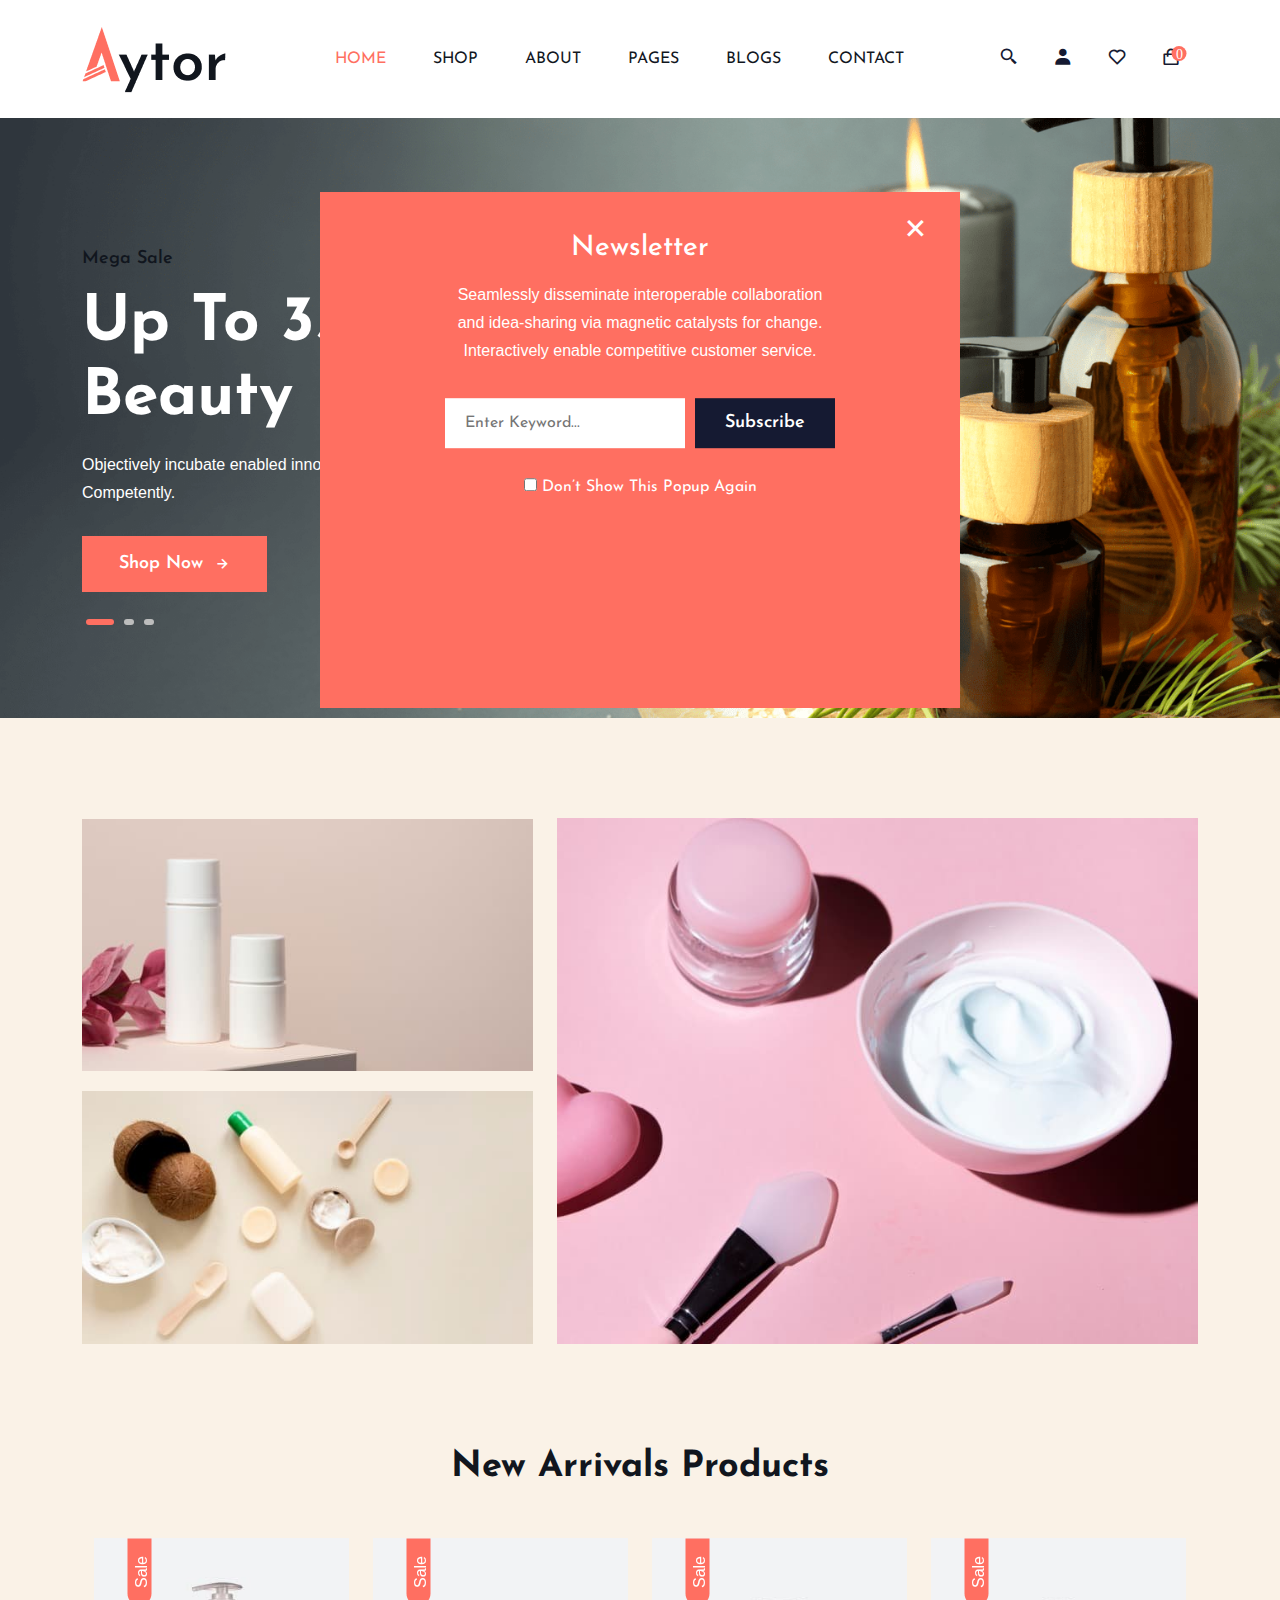
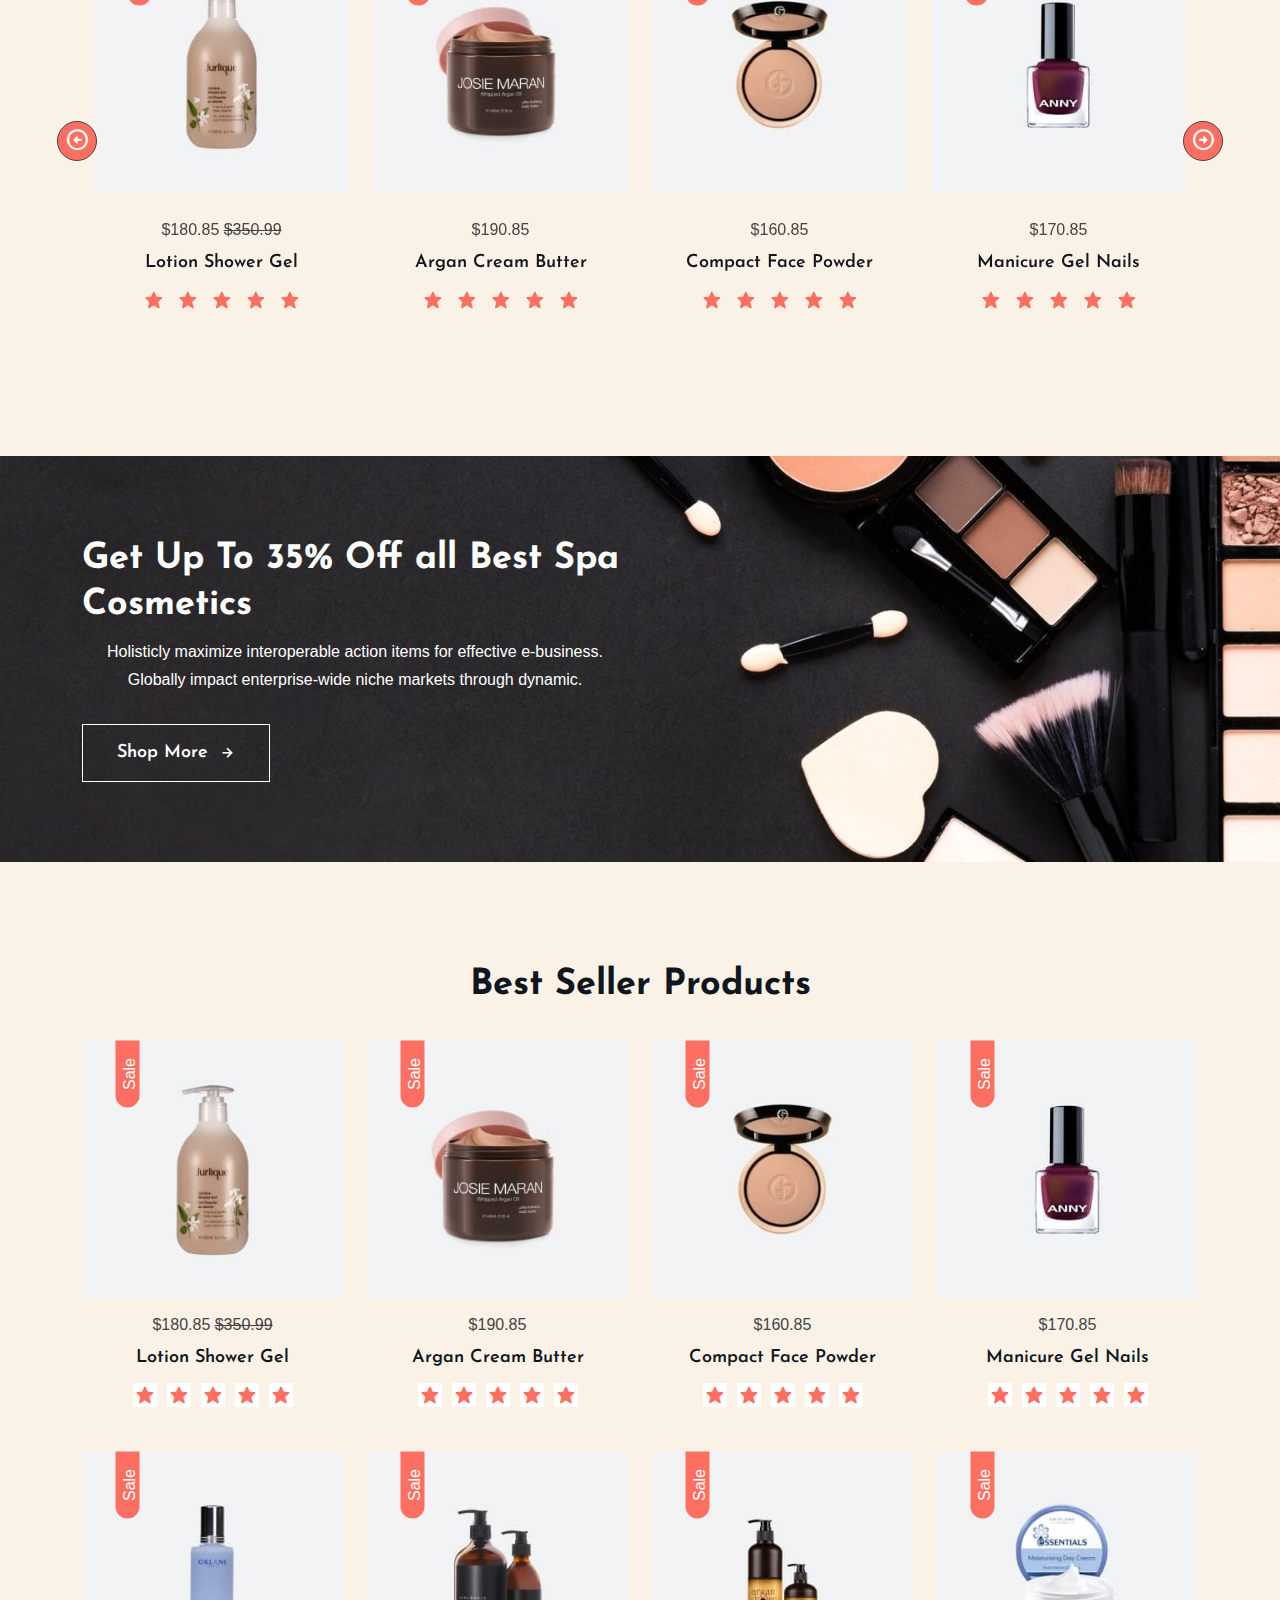
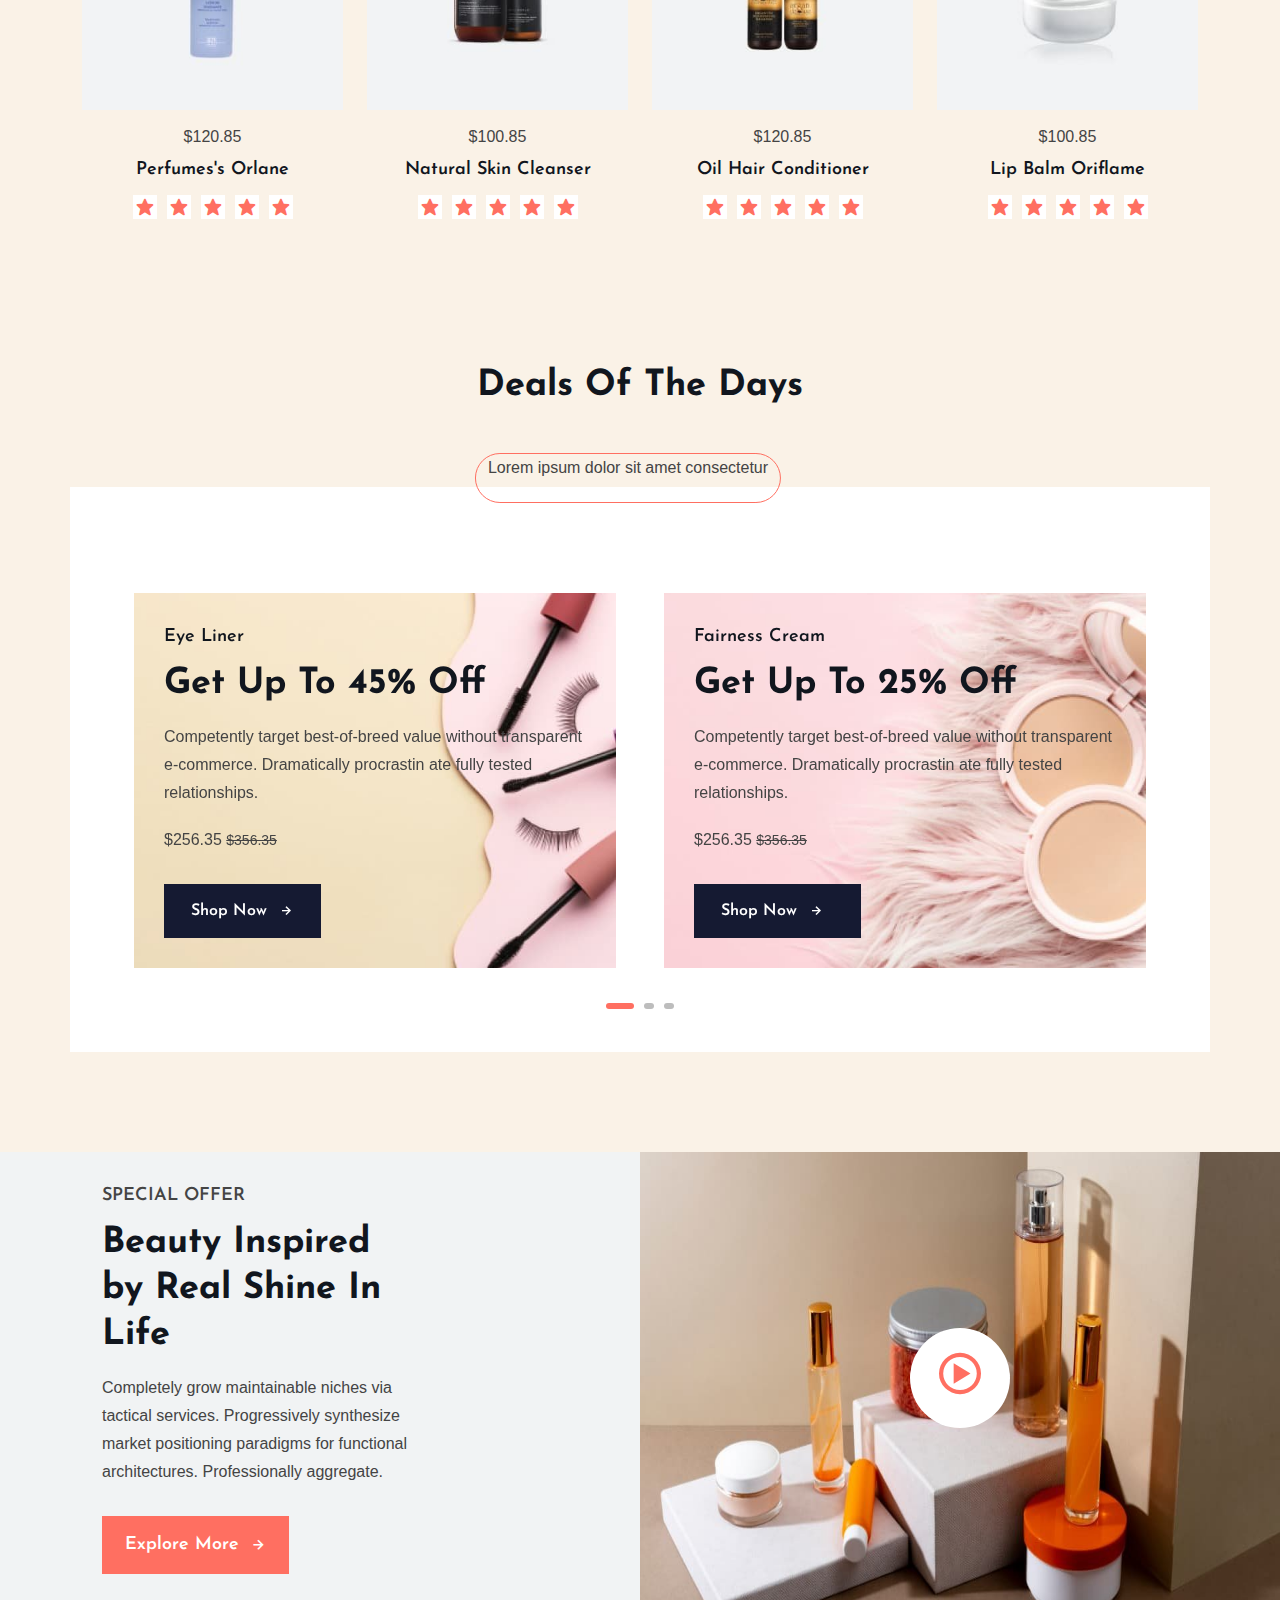
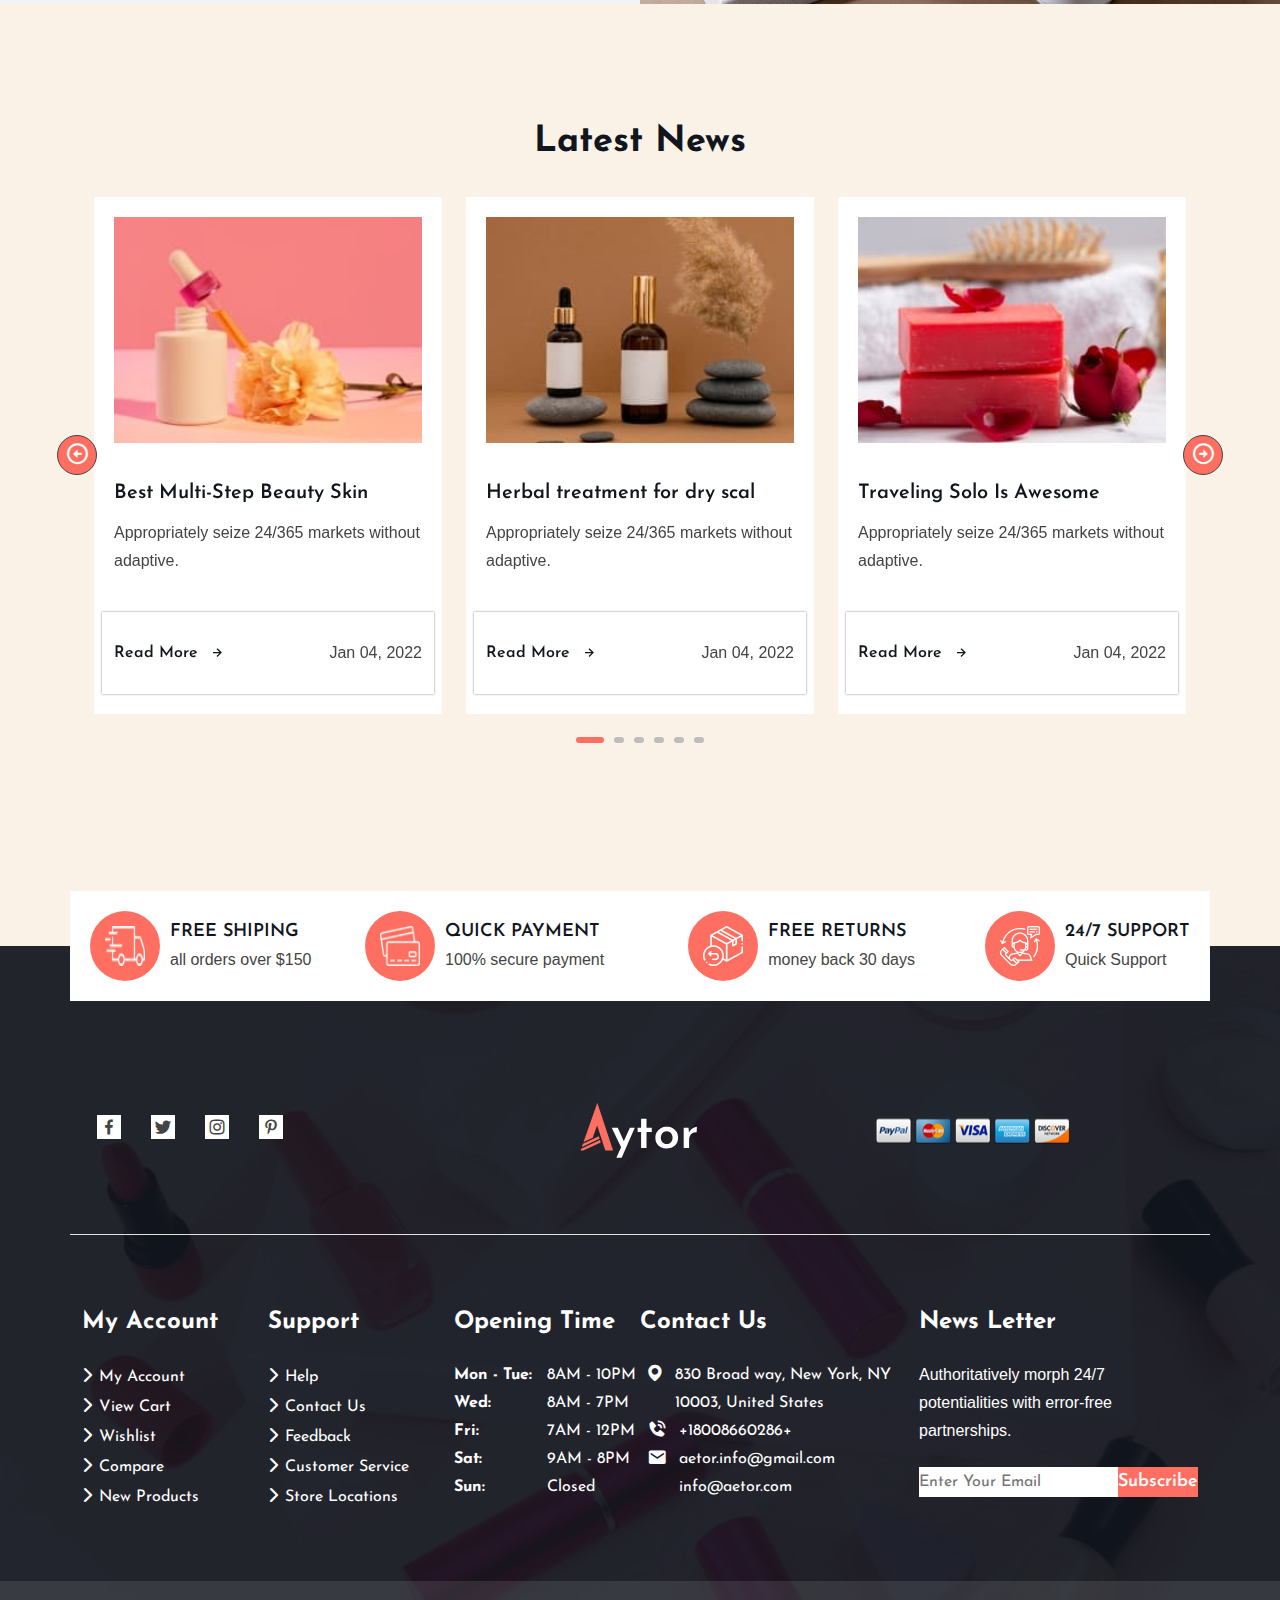
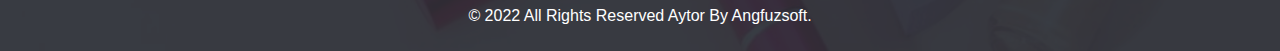
<file: index.html>
<!DOCTYPE html>
<html lang="en">

<head>
    <meta charset="UTF-8">
    <meta http-equiv="X-UA-Compatible" content="IE=edge">
    <meta name="viewport" content="width=device-width, initial-scale=1.0">
    <meta name="Author" content="Author Name">
    <meta name="Designer" content="Designer Name">
    <meta name="Frontend Developer" content="Developer Name">
    <meta name="Backgend Developer" content="Developer Name">
    <meta name="title" content="">
    <meta name="description" content="">
    <meta name="keywords" content="">
    <title>Document</title>
    <!-- =================== Start Adding All CSS Link Here =================== -->
    <!--===== google-font Link ===== -->
    <link rel="preconnect" href="https://fonts.googleapis.com">
    <link rel="preconnect" href="https://fonts.gstatic.com" crossorigin>
    <link href="https://fonts.googleapis.com/css2?family=Josefin+Sans:wght@400;600;700&family=Roboto&display=swap"
        rel="stylesheet">
    <!--===== FavIcon Link ===== -->
    <link rel="stylesheet" href="">
    <!--===== BoxIcon Link ===== -->
    <link rel="stylesheet" href="./assets/vendors/css/boxicons.min.css">
    <!--===== Slick Slider Link ===== -->
    <link rel="stylesheet" href="./assets/vendors/css/slick-slider-min.css">
    <!--===== Font-Awesome Link ===== -->
    <link rel="stylesheet" href="./assets/vendors/css/fontawesome/all.min.css">
    <!--===== Bootstrap5 Link ===== -->
    <link rel="stylesheet" href="./assets/vendors/css/bootstrap.min.css">
    <!--===== Common CSS Link ===== -->
    <link rel="stylesheet" href="./assets/css/common.css">
    <!--===== Style/Custom CSS Link ===== -->
    <link rel="stylesheet" href="./assets/css/style.css">
    <!--===== Responsive Link ===== -->
    <link rel="stylesheet" href="./assets/css/responsive.css">
    <!-- =================== End Adding All CSS Link Here =================== -->
</head>

<body style="background-color: rgb(250, 242, 231);">
    <!--======= Header Section Here ======= -->
    <header id="header">
        <nav class="navbar navbar-expand-lg navbar-light">
            <div class="container">
                <a href="" class="navbar-brand"><img src="./assets/images/Logo.png" alt="" class="img-fluid"></a>
                <button class="navbar-toggler" data-bs-toggle="collapse" data-bs-target="#main_navbar"> <span
                        class="navbar-toggler-icon"></span></button>
                <div class="navbar-collapse collapse mx-auto" id="main_navbar">
                    <ul class="navbar-nav text-end mx-auto">
                        <li class="nav-item"><a href="./index.html" class="nav-link active">Home</a></li>
                        <li class="nav-item"><a href="./shop.html" class="nav-link">Shop</a></li>
                        <li class="nav-item dropdown"><a href="./about.html" class="nav-link">About</a></li>
                        <li class="nav-item dropdown"><a href="#" class="nav-link" id="multiple_nav">Pages</a></li>
                        <li class="nav-item dropdown"><a href="./blog.html" class="nav-link">Blogs</a> </li>
                        <li class="nav-item"><a href="./contact.html" class="nav-link">Contact</a></li>
                    </ul>
                    <ul class="ecommerce_cart icon_box_24 d-flex justify-content-end ">
                        <li class="cart_item text-end"><a href="#" class="header_search_box"><i
                                    class='bx bx-search-alt-2'></i></a></li>
                        <li class="cart_item text-end"><a href="./shop.html"><i class='bx bxs-user'></i></a></li>
                        <li class="cart_item text-end"><a href="./wishlist.html"><i class='bx bx-heart'></i></a></li>
                        <li class="cart_item text-end"><a href="#" class="header_shopping_cart"><i
                                    class='bx bx-shopping-bag position-relative'><span>0</span></i> </a></li>
                    </ul>
                </div>
            </div>
            <!-- ====== Start Multiple nav_bar Here ====== -->

            <!-- 
            <ul class="mega_menu">
                <li><a href="shop.html">Pagelist 1</a>
                    <ul class="nav-menu">
                        <li class="nav_item"><a href="./index.html">Home</a></li>
                        <li class="nav_item"><a href="./about.html">About</a></li>
                        <li class="nav_item"><a href="./contact.html">Contact</a></li>
                    </ul>
                </li>

                <li><a href="shop.html">Pagelist 2</a>
                    <ul class="nav-menu">
                        <li class="nav_item"><a href="./shop.html">Shop</a></li>
                        <li class="nav_item"><a href="./shop_detail.html">Shop Details</a></li>
                        <li class="nav_item"><a href="./shop_cart.html">Shop Cart</a></li>
                        <li class="nav_item"><a href="./shop_product.html">Shop Product</a></li>
                    </ul>
                </li>

                <li><a href="shop.html">Pagelist 3</a>
                    <ul class="nav-menu">
                        <li class="nav_item"><a href="./blog.html">Blog</a></li>
                        <li class="nav_item"><a href="./blog_classic.html">Blog Classic</a></li>
                        <li class="nav_item"><a href="./blog_detail.html">Blog Details</a></li>
                        <li class="nav_item"><a href="./blog_classic_slidbar.html">Blog Classic
                                Sidebar</a></li>
                    </ul>
                </li>

                <li><a href="shop.html">Pagelist 4</a>
                    <ul class="nav-menu">
                        <li class="nav_item"><a href="./wishlist.html">Wishlist</a></li>
                        <li class="nav_item"><a href="./404.html">Error</a></li>
                    </ul>
                </li>
            </ul>-->

            <!-- ====== End Multiple nav_bar Here ====== -->
        </nav>
    </header>
    <!--======= Header Section Here ======= -->
    <!--============== Start Home_page_Main Section Here ============== -->
    <main>
        <!--======= Home_page_Bannar Section Here ======= -->
        <section id="home_page_bannar">
            <div class="bannar_sliding_box section_content">
                <div class="bannar_sliding_item" style="background-image: url(./assets/images/hero_2_bg_1.png);">
                    <div class="container d-flex align-items-center h-100">
                        <div class="section_content col-lg-6 col-sm-8">
                            <h6>Mega Sale</h6>
                            <h1 class="text-white">Up To 35% Off On Beauty Product</h1>
                            <p>Objectively incubate enabled innovation through leveraged mindshare. Competently.</p>
                            <a href="#" class="sec_btn_lg">Shop Now <i class='bx bx-right-arrow-alt'></i></a>
                        </div>
                    </div>
                </div>
                <div class="bannar_sliding_item" style="background-image: url(./assets/images/hero_2_bg_2.png);">
                    <div class="container  d-flex align-items-center h-100">
                        <div class="section_content col-lg-6 col-sm-8">
                            <h6>Mega Sale</h6>
                            <h1 class="text-white">Product For Spa Treatment</h1>
                            <p>Objectively incubate enabled innovation through leveraged mindshare. Competently.</p>
                            <a href="#" class="sec_btn_lg">Shop Now <i class='bx bx-right-arrow-alt'></i></a>
                        </div>
                    </div>
                </div>
                <div class="bannar_sliding_item" style="background-image: url(./assets/images/hero_2_bg_3.png);">
                    <div class="container d-flex align-items-center h-100">
                        <div class="section_content col-lg-6 col-sm-8">
                            <h6>Mega Sale</h6>
                            <h1>Cream For Shine Your Skin</h1>
                            <p>Objectively incubate enabled innovation through leveraged mindshare. Competently.</p>
                            <a href="#" class="sec_btn_lg">Shop Now <i class='bx bx-right-arrow-alt'></i></a>
                        </div>
                    </div>
                </div>
            </div>
            <div class="section_content">
                <div class="container dot_box position-relative">
                    <div class="dot_items d-flex justify-content-start"></div>
                </div>
            </div>
        </section>
        <!--======= Home_page_Bannar Section Here ======= -->

        <!--======= Home_page_Mini_Bannar Section Here ======= -->
        <section id="home_page_mini_bannar">
            <div class="home_page_mini_bannar">
                <div class="container section_content">
                    <div class="row align-items-center justify-content-between">
                        <div
                            class="mini_bannar_left col-lg-5 col-md-5 col-12 d-flex flex-column  align-content-between">
                            <div class="mini_bannar_item">
                                <img src="./assets/images/home_mini_bannar_2_1.jpg" alt="" class="img-fluid">
                                <div class="overlay"></div>
                                <div class="overlay_info_box text-center">
                                    <h4>Beauty Cream</h4>
                                    <a href="#" class="sec_btn_sm">Know More <i class='bx bx-right-arrow-alt'></i></a>
                                </div>
                            </div>
                            <div class="mini_bannar_item">
                                <img src="./assets/images/home_mini_bannar_2_2.jpg" alt="" class="img-fluid">
                                <div class="overlay"></div>
                                <div class="overlay_info_box text-center">
                                    <h4>Natural Cream</h4>
                                    <a href="#" class="sec_btn_sm">Know More <i class='bx bx-right-arrow-alt'></i></a>
                                </div>
                            </div>
                        </div>
                        <div class="mini_bannar_right col-lg-7 col-md-7 col-12 mini_bannar_item">
                            <img src="./assets/images/home_mini_bannar_2_3.jpg" alt="" class="img-fluid">
                            <div class="overlay"></div>
                            <div class="overlay_info_box text-center">
                                <h4>Face Cream</h4>
                                <a href="#" class="sec_btn_sm">Know More <i class='bx bx-right-arrow-alt'></i></a>
                            </div>
                        </div>
                    </div>
                </div>
            </div>
        </section>
        <!--======= Home_page_Mini_Bannar Section Here ======= -->


        <!--======= Home_page_Arrival Section Here ======= -->
        <section id="home_page_arrival_product">
            <div class="container section_content text-center position-relative">
                <h3>New Arrivals Products</h3>
                <div class="arriavl_sliding_box text-center">
                    <div class="arrival_sliding_item product_box">
                        <div class="product_img_box">
                            <img src="./assets/images/home_page_arrival_product_img-2-1h.jpg" alt=""
                                class="img-fluid hoverlay_img">
                            <img src="./assets/images/home_page_arrival_product_img-2-1.jpg" alt=""
                                class="img-fluid hidden_img">
                        </div>
                        <div class="product_info_box">
                            <p>$180.85 <s>$350.99</s></p>
                            <a href="./shop_detail.html">
                                <h6>Lotion Shower Gel</h6>
                            </a>
                            <p class="icon_box_24"><i class='bx bxs-star'></i><i class='bx bxs-star'></i><i
                                    class='bx bxs-star'></i><i class='bx bxs-star'></i><i class='bx bxs-star'></i></p>
                        </div>
                        <ul class="icon_box_36">
                            <li><a href="#"><i class='bx bxs-cart-add'></i></a></li>
                            <li><a href="#"><i class='bx bxs-heart'></i></a></li>
                            <li><a href="#"><i class='bx bxs-show'></i></a></li>
                            <li><a href="#"><i class='bx bx-signal-3'></i></a></li>
                        </ul>
                        <div class="shape_box">
                            <p>Sale</p>
                        </div>
                    </div>
                    <div class="arrival_sliding_item product_box">
                        <div class="product_img_box">
                            <img src="./assets/images/home_page_arrival_product_img-2-2h.jpg" alt=""
                                class="img-fluid hoverlay_img">
                            <img src="./assets/images/home_page_arrival_product_img-2-2.jpg" alt=""
                                class="img-fluid hidden_img">
                        </div>
                        <div class="product_info_box">
                            <p>$190.85</p>
                            <a href="./shop_detail.html">
                                <h6>Argan Cream Butter</h6>
                            </a>
                            <p class="icon_box_24"><i class='bx bxs-star'></i><i class='bx bxs-star'></i><i
                                    class='bx bxs-star'></i><i class='bx bxs-star'></i><i class='bx bxs-star'></i></p>
                        </div>
                        <ul class="icon_box_36">
                            <li><a href="#"><i class='bx bxs-cart-add'></i></a></li>
                            <li><a href="#"><i class='bx bxs-heart'></i></a></li>
                            <li><a href="#"><i class='bx bxs-show'></i></a></li>
                            <li><a href="#"><i class='bx bx-signal-3'></i></a></li>
                        </ul>
                        <div class="shape_box">
                            <p>Sale</p>

                        </div>

                    </div>
                    <div class="arrival_sliding_item product_box">
                        <div class="product_img_box">
                            <img src="./assets/images/home_page_arrival_product_img-2-3h.jpg" alt=""
                                class="img-fluid hoverlay_img">
                            <img src="./assets/images/home_page_arrival_product_img-2-3.jpg" alt=""
                                class="img-fluid hidden_img">
                        </div>
                        <div class="product_info_box">
                            <p>$160.85</p>
                            <a href="./shop_detail.html">
                                <h6>Compact Face Powder</h6>
                            </a>
                            <p class="icon_box_24"><i class='bx bxs-star'></i><i class='bx bxs-star'></i><i
                                    class='bx bxs-star'></i><i class='bx bxs-star'></i><i class='bx bxs-star'></i></p>
                        </div>
                        <ul class="icon_box_36">
                            <li><a href="#"><i class='bx bxs-cart-add'></i></a></li>
                            <li><a href="#"><i class='bx bxs-heart'></i></a></li>
                            <li><a href="#"><i class='bx bxs-show'></i></a></li>
                            <li><a href="#"><i class='bx bx-signal-3'></i></a></li>
                        </ul>
                        <div class="shape_box">
                            <p>Sale</p>
                        </div>
                    </div>
                    <div class="arrival_sliding_item product_box">
                        <div class="product_img_box">
                            <img src="./assets/images/home_page_arrival_product_img-2-4h.jpg" alt=""
                                class="img-fluid hoverlay_img">
                            <img src="./assets/images/home_page_arrival_product_img-2-4.jpg" alt=""
                                class="img-fluid hidden_img">
                        </div>
                        <div class="product_info_box">
                            <p>$170.85</p>
                            <a href="./shop_detail.html">
                                <h6>Manicure Gel Nails</h6>
                            </a>
                            <p class="icon_box_24"><i class='bx bxs-star'></i><i class='bx bxs-star'></i><i
                                    class='bx bxs-star'></i><i class='bx bxs-star'></i><i class='bx bxs-star'></i></p>
                        </div>
                        <ul class="icon_box_36">
                            <li><a href="#"><i class='bx bxs-cart-add'></i></a></li>
                            <li><a href="#"><i class='bx bxs-heart'></i></a></li>
                            <li><a href="#"><i class='bx bxs-show'></i></a></li>
                            <li><a href="#"><i class='bx bx-signal-3'></i></a></li>
                        </ul>
                        <div class="shape_box">
                            <p>Sale</p>
                        </div>
                    </div>
                    <div class="arrival_sliding_item product_box">
                        <div class="product_img_box">
                            <img src="./assets/images/home_page_arrival_product_img-2-5h.jpg" alt=""
                                class="img-fluid hoverlay_img">
                            <img src="./assets/images/home_page_arrival_product_img-2-5.jpg" alt=""
                                class="img-fluid hidden_img">
                        </div>
                        <div class="product_info_box">
                            <p>$120.85</p>
                            <a href="./shop_detail.html">
                                <h6>Perfumes's Orlane</h6>
                            </a>
                            <p class="icon_box_24"><i class='bx bxs-star'></i><i class='bx bxs-star'></i><i
                                    class='bx bxs-star'></i><i class='bx bxs-star'></i><i class='bx bxs-star'></i></p>
                        </div>
                        <ul class="icon_box_36">
                            <li><a href="#"><i class='bx bxs-cart-add'></i></a></li>
                            <li><a href="#"><i class='bx bxs-heart'></i></a></li>
                            <li><a href="#"><i class='bx bxs-show'></i></a></li>
                            <li><a href="#"><i class='bx bx-signal-3'></i></a></li>
                        </ul>
                        <div class="shape_box">
                            <p>Sale</p>
                        </div>
                    </div>
                    <div class="arrival_sliding_item product_box">
                        <div class="product_img_box">
                            <img src="./assets/images/home_page_arrival_product_img-2-6h.jpg" alt=""
                                class="img-fluid hoverlay_img">
                            <img src="./assets/images/home_page_arrival_product_img-2-6.jpg" alt=""
                                class="img-fluid hidden_img">
                        </div>
                        <div class="product_info_box">
                            <p>$100.85</p>
                            <a href="./shop_detail.html">
                                <h6>Natural Skin Cleanser</h6>
                            </a>
                            <p class="icon_box_24"><i class='bx bxs-star'></i><i class='bx bxs-star'></i><i
                                    class='bx bxs-star'></i><i class='bx bxs-star'></i><i class='bx bxs-star'></i></p>
                        </div>
                        <ul class="icon_box_36">
                            <li><a href="#"><i class='bx bxs-cart-add'></i></a></li>
                            <li><a href="#"><i class='bx bxs-heart'></i></a></li>
                            <li><a href="#"><i class='bx bxs-show'></i></a></li>
                            <li><a href="#"><i class='bx bx-signal-3'></i></a></li>
                        </ul>
                        <div class="shape_box">
                            <p>Sale</p>
                        </div>
                    </div>
                    <div class="arrival_sliding_item product_box">
                        <div class="product_img_box">
                            <img src="./assets/images/home_page_arrival_product_img-2-7h.jpg" alt=""
                                class="img-fluid hoverlay_img">
                            <img src="./assets/images/home_page_arrival_product_img-2-7.jpg" alt=""
                                class="img-fluid hidden_img">
                        </div>
                        <div class="product_info_box">
                            <p>$120.85</p>
                            <a href="./shop_detail.html">
                                <h6>Oil Hair Conditioner</h6>
                            </a>
                            <p class="icon_box_24"><i class='bx bxs-star'></i><i class='bx bxs-star'></i><i
                                    class='bx bxs-star'></i><i class='bx bxs-star'></i><i class='bx bxs-star'></i></p>
                        </div>
                        <ul class="icon_box_36">
                            <li><a href="#"><i class='bx bxs-cart-add'></i></a></li>
                            <li><a href="#"><i class='bx bxs-heart'></i></a></li>
                            <li><a href="#"><i class='bx bxs-show'></i></a></li>
                            <li><a href="#"><i class='bx bx-signal-3'></i></a></li>
                        </ul>
                        <div class="shape_box">
                            <p>Sale</p>
                        </div>
                    </div>
                    <div class="arrival_sliding_item product_box">
                        <div class="product_img_box">
                            <img src="./assets/images/home_page_arrival_product_img-2-8h.jpg" alt=""
                                class="img-fluid hoverlay_img">
                            <img src="./assets/images/home_page_arrival_product_img-2-8.jpg" alt=""
                                class="img-fluid hidden_img">
                        </div>
                        <div class="product_info_box">
                            <p>$100.85</p>
                            <a href="./shop_detail.html">
                                <h6>Lip Balm Oriflame</h6>
                            </a>
                            <p class="icon_box_24"><i class='bx bxs-star'></i><i class='bx bxs-star'></i><i
                                    class='bx bxs-star'></i><i class='bx bxs-star'></i><i class='bx bxs-star'></i></p>
                        </div>
                        <ul class="icon_box_36">
                            <li><a href="#"><i class='bx bxs-cart-add'></i></a></li>
                            <li><a href="#"><i class='bx bxs-heart'></i></a></li>
                            <li><a href="#"><i class='bx bxs-show'></i></a></li>
                            <li><a href="#"><i class='bx bx-signal-3'></i></a></li>
                        </ul>
                        <div class="shape_box">
                            <p>Sale</p>
                        </div>
                    </div>
                </div>
            </div>
        </section>
        <!--======= Home_page_Arrival Section Here ======= -->


        <!--======= Start Home_page_Offer Section Here ======= -->
        <section id="home_page_offer" style="background-image: url(./assets/images/offer_banner_2_1.jpg);">
            <div class="container section_content h-100">
                <div class="row align-items-center justify-content-start text-start h-100">
                    <div class="col-lg-6 col-md-7">
                        <h3 class="text-white">Get Up To 35% Off all Best Spa Cosmetics</h3>
                        <p>Holisticly maximize interoperable action items for effective e-business. Globally impact
                            enterprise-wide niche markets through dynamic.</p>
                        <a href="#" class="sec_btn_lg">Shop More <i class='bx bx-right-arrow-alt'></i></a>
                    </div>
                </div>
            </div>
        </section>
        <!--======= End Home_page_Offer Section Here ======= -->

        <!--======= Start Home_page_Best_seller Section CSS Style Here ======= -->
        <section id="home_page_best_seller">
            <div class="container section_content text-center position-relative">
                <h3>Best Seller Products</h3>
                <div class="seller_sliding_box row text-center justify-content-center">
                    <div class="seller_sliding_item col-lg-3 col-md-4 col-sm-6">
                        <div class="product_box">
                            <div class="product_img_box">
                                <img src="./assets/images/home_page_arrival_product_img-2-1h.jpg" alt=""
                                    class="img-fluid hoverlay_img">
                                <img src="./assets/images/home_page_arrival_product_img-2-1.jpg" alt=""
                                    class="img-fluid hidden_img">
                            </div>
                            <div class="product_info_box">
                                <p>$180.85 <s>$350.99</s></p>
                                <a href="./shop_detail.html">
                                    <h6>Lotion Shower Gel</h6>
                                </a>
                                <p class="icon_box_24"><i class='bx bxs-star'></i><i class='bx bxs-star'></i><i
                                        class='bx bxs-star'></i><i class='bx bxs-star'></i><i class='bx bxs-star'></i>
                                </p>
                            </div>
                            <ul class="icon_box_36">
                                <li><a href="#"><i class='bx bxs-cart-add'></i></a></li>
                                <li><a href="#"><i class='bx bxs-heart'></i></a></li>
                                <li><a href="#"><i class='bx bxs-show'></i></a></li>
                                <li><a href="#"><i class='bx bx-signal-3'></i></a></li>
                            </ul>
                            <div class="shape_box">
                                <p>Sale</p>
                            </div>
                        </div>
                    </div>
                    <div class="seller_sliding_item col-lg-3 col-md-4 col-sm-6">
                        <div class="product_box">
                            <div class="product_img_box">
                                <img src="./assets/images/home_page_arrival_product_img-2-2h.jpg" alt=""
                                    class="img-fluid hoverlay_img">
                                <img src="./assets/images/home_page_arrival_product_img-2-2.jpg" alt=""
                                    class="img-fluid hidden_img">
                            </div>
                            <div class="product_info_box">
                                <p>$190.85</p>
                                <a href="./shop_detail.html">
                                    <h6>Argan Cream Butter</h6>
                                </a>
                                <p class="icon_box_24"><i class='bx bxs-star'></i><i class='bx bxs-star'></i><i
                                        class='bx bxs-star'></i><i class='bx bxs-star'></i><i class='bx bxs-star'></i>
                                </p>
                            </div>
                            <ul class="icon_box_36">
                                <li><a href="#"><i class='bx bxs-cart-add'></i></a></li>
                                <li><a href="#"><i class='bx bxs-heart'></i></a></li>
                                <li><a href="#"><i class='bx bxs-show'></i></a></li>
                                <li><a href="#"><i class='bx bx-signal-3'></i></a></li>
                            </ul>
                            <div class="shape_box">
                                <p>Sale</p>

                            </div>
                        </div>
                    </div>
                    <div class="seller_sliding_item col-lg-3 col-md-4 col-sm-6">
                        <div class="product_box">
                            <div class="product_img_box">
                                <img src="./assets/images/home_page_arrival_product_img-2-3h.jpg" alt=""
                                    class="img-fluid hoverlay_img">
                                <img src="./assets/images/home_page_arrival_product_img-2-3.jpg" alt=""
                                    class="img-fluid hidden_img">
                            </div>
                            <div class="product_info_box">
                                <p>$160.85</p>
                                <a href="./shop_detail.html">
                                    <h6>Compact Face Powder</h6>
                                </a>
                                <p class="icon_box_24"><i class='bx bxs-star'></i><i class='bx bxs-star'></i><i
                                        class='bx bxs-star'></i><i class='bx bxs-star'></i><i class='bx bxs-star'></i>
                                </p>
                            </div>
                            <ul class="icon_box_36">
                                <li><a href="#"><i class='bx bxs-cart-add'></i></a></li>
                                <li><a href="#"><i class='bx bxs-heart'></i></a></li>
                                <li><a href="#"><i class='bx bxs-show'></i></a></li>
                                <li><a href="#"><i class='bx bx-signal-3'></i></a></li>
                            </ul>
                            <div class="shape_box">
                                <p>Sale</p>
                            </div>
                        </div>
                    </div>
                    <div class="seller_sliding_item col-lg-3 col-md-4 col-sm-6">
                        <div class="product_box">
                            <div class="product_img_box">
                                <img src="./assets/images/home_page_arrival_product_img-2-4h.jpg" alt=""
                                    class="img-fluid hoverlay_img">
                                <img src="./assets/images/home_page_arrival_product_img-2-4.jpg" alt=""
                                    class="img-fluid hidden_img">
                            </div>
                            <div class="product_info_box">
                                <p>$170.85</p>
                                <a href="./shop_detail.html">
                                    <h6>Manicure Gel Nails</h6>
                                </a>
                                <p class="icon_box_24"><i class='bx bxs-star'></i><i class='bx bxs-star'></i><i
                                        class='bx bxs-star'></i><i class='bx bxs-star'></i><i class='bx bxs-star'></i>
                                </p>
                            </div>
                            <ul class="icon_box_36">
                                <li><a href="#"><i class='bx bxs-cart-add'></i></a></li>
                                <li><a href="#"><i class='bx bxs-heart'></i></a></li>
                                <li><a href="#"><i class='bx bxs-show'></i></a></li>
                                <li><a href="#"><i class='bx bx-signal-3'></i></a></li>
                            </ul>
                            <div class="shape_box">
                                <p>Sale</p>
                            </div>
                        </div>
                    </div>
                    <div class="seller_sliding_item col-lg-3 col-md-4 col-sm-6">
                        <div class="product_box">
                            <div class="product_img_box">
                                <img src="./assets/images/home_page_arrival_product_img-2-5h.jpg" alt=""
                                    class="img-fluid hoverlay_img">
                                <img src="./assets/images/home_page_arrival_product_img-2-5.jpg" alt=""
                                    class="img-fluid hidden_img">
                            </div>
                            <div class="product_info_box">
                                <p>$120.85</p>
                                <a href="./shop_detail.html">
                                    <h6>Perfumes's Orlane</h6>
                                </a>
                                <p class="icon_box_24"><i class='bx bxs-star'></i><i class='bx bxs-star'></i><i
                                        class='bx bxs-star'></i><i class='bx bxs-star'></i><i class='bx bxs-star'></i>
                                </p>
                            </div>
                            <ul class="icon_box_36">
                                <li><a href="#"><i class='bx bxs-cart-add'></i></a></li>
                                <li><a href="#"><i class='bx bxs-heart'></i></a></li>
                                <li><a href="#"><i class='bx bxs-show'></i></a></li>
                                <li><a href="#"><i class='bx bx-signal-3'></i></a></li>
                            </ul>
                            <div class="shape_box">
                                <p>Sale</p>
                            </div>
                        </div>
                    </div>
                    <div class="seller_sliding_item col-lg-3 col-md-4 col-sm-6">
                        <div class="product_box">
                            <div class="product_img_box">
                                <img src="./assets/images/home_page_arrival_product_img-2-6h.jpg" alt=""
                                    class="img-fluid hoverlay_img">
                                <img src="./assets/images/home_page_arrival_product_img-2-6.jpg" alt=""
                                    class="img-fluid hidden_img">
                            </div>
                            <div class="product_info_box">
                                <p>$100.85</p>
                                <a href="./shop_detail.html">
                                    <h6>Natural Skin Cleanser</h6>
                                </a>
                                <p class="icon_box_24"><i class='bx bxs-star'></i><i class='bx bxs-star'></i><i
                                        class='bx bxs-star'></i><i class='bx bxs-star'></i><i class='bx bxs-star'></i>
                                </p>
                            </div>
                            <ul class="icon_box_36">
                                <li><a href="#"><i class='bx bxs-cart-add'></i></a></li>
                                <li><a href="#"><i class='bx bxs-heart'></i></a></li>
                                <li><a href="#"><i class='bx bxs-show'></i></a></li>
                                <li><a href="#"><i class='bx bx-signal-3'></i></a></li>
                            </ul>
                            <div class="shape_box">
                                <p>Sale</p>
                            </div>
                        </div>
                    </div>
                    <div class="seller_sliding_item col-lg-3 col-md-4 col-sm-6">
                        <div class="product_box">
                            <div class="product_img_box">
                                <img src="./assets/images/home_page_arrival_product_img-2-7h.jpg" alt=""
                                    class="img-fluid hoverlay_img">
                                <img src="./assets/images/home_page_arrival_product_img-2-7.jpg" alt=""
                                    class="img-fluid hidden_img">
                            </div>
                            <div class="product_info_box">
                                <p>$120.85</p>
                                <a href="./shop_detail.html">
                                    <h6>Oil Hair Conditioner</h6>
                                </a>
                                <p class="icon_box_24"><i class='bx bxs-star'></i><i class='bx bxs-star'></i><i
                                        class='bx bxs-star'></i><i class='bx bxs-star'></i><i class='bx bxs-star'></i>
                                </p>
                            </div>
                            <ul class="icon_box_36">
                                <li><a href="#"><i class='bx bxs-cart-add'></i></a></li>
                                <li><a href="#"><i class='bx bxs-heart'></i></a></li>
                                <li><a href="#"><i class='bx bxs-show'></i></a></li>
                                <li><a href="#"><i class='bx bx-signal-3'></i></a></li>
                            </ul>
                            <div class="shape_box">
                                <p>Sale</p>
                            </div>
                        </div>
                    </div>
                    <div class="seller_sliding_item col-lg-3 col-md-4 col-sm-6">
                        <div class="product_box">
                            <div class="product_img_box">
                                <img src="./assets/images/home_page_arrival_product_img-2-8h.jpg" alt=""
                                    class="img-fluid hoverlay_img">
                                <img src="./assets/images/home_page_arrival_product_img-2-8.jpg" alt=""
                                    class="img-fluid hidden_img">
                            </div>
                            <div class="product_info_box">
                                <p>$100.85</p>
                                <a href="./shop_detail.html">
                                    <h6>Lip Balm Oriflame</h6>
                                </a>
                                <p class="icon_box_24"><i class='bx bxs-star'></i><i class='bx bxs-star'></i><i
                                        class='bx bxs-star'></i><i class='bx bxs-star'></i><i class='bx bxs-star'></i>
                                </p>
                            </div>
                            <ul class="icon_box_36">
                                <li><a href="#"><i class='bx bxs-cart-add'></i></a></li>
                                <li><a href="#"><i class='bx bxs-heart'></i></a></li>
                                <li><a href="#"><i class='bx bxs-show'></i></a></li>
                                <li><a href="#"><i class='bx bx-signal-3'></i></a></li>
                            </ul>
                            <div class="shape_box">
                                <p>Sale</p>
                            </div>
                        </div>
                    </div>
                </div>
            </div>
        </section>
        <!--======= End Home_page_Best_seller Section CSS Style Here ======= -->


        <!--======= End Home_page_Offer Section Here ======= -->
        <section id="home_page_deals_offer">
            <div class="container section_content">
                <h3 class="text-center">Deals Of The Days</h3>
                <div class="deals_offer_sliding_box row align-items-center justify-content-between">
                    <div class="deals_sliding_item">
                        <div class="deals_sliding_item_box"
                            style="background-image: url(./assets/images/offer_banner_2_2.jpg);">
                            <h6>Fairness Cream</h6>
                            <h3>Get Up To 25% Off</h3>
                            <p class="p_pad">Competently target best-of-breed value without transparent e-commerce.
                                Dramatically
                                procrastin ate fully tested relationships.</p>
                            <p>$256.35
                                <small><s>$356.35</s></small>
                            </p>
                            <a href="#" class="sec_btn_sm">Shop Now <i class='bx bx-right-arrow-alt'></i> <span
                                    class="bg_btn"></span></a>
                        </div>
                    </div>
                    <div class="deals_sliding_item">
                        <div class="deals_sliding_item_box"
                            style="background-image: url(./assets/images/offer_banner_2_3.jpg);">
                            <h6>Body Lotions</h6>
                            <h3>Get Up To 35% Off</h3>
                            <p class="p_pad">Competently target best-of-breed value without transparent e-commerce.
                                Dramatically
                                procrastin ate fully tested relationships.</p>
                            <p>$256.35
                                <small><s>$356.35</s></small>
                            </p>
                            <a href="#" class="sec_btn_sm">Shop Now <i class='bx bx-right-arrow-alt'></i></a>
                        </div>
                    </div>
                    <div class="deals_sliding_item">
                        <div class="deals_sliding_item_box"
                            style="background-image: url(./assets/images/offer_banner_2_4.jpg);">
                            <h6>Eye Liner</h6>
                            <h3>Get Up To 45% Off</h3>
                            <p class="p_pad">Competently target best-of-breed value without transparent e-commerce.
                                Dramatically
                                procrastin ate fully tested relationships.</p>
                            <p>$256.35
                                <small><s>$356.35</s></small>
                            </p>
                            <a href="#" class="sec_btn_sm">Shop Now <i class='bx bx-right-arrow-alt'></i></a>
                        </div>
                    </div>
                </div>
                <div class="row time_box text-center justify-content-center">
                    <div class="col-lg-4 time_box_content">
                        <p>Lorem ipsum dolor sit amet consectetur</p>
                    </div>
                </div>
            </div>
        </section>
        <!--======= End Home_page_Offer Section Here ======= -->


        <!--======= Start Home_page_Special_Offer Section Here ======= -->
        <section id="home_page_spacial_offer">
            <div class="img_video_link_box">
                <div class="section_content h-100">
                    <img src="./assets/images/spacial_offer_bannar_8.jpg" alt="" class="img-fluid">
                    <div class="bg_info">
                        <a href="#" class="sec_btn_round"><i class='bx bx-play-circle'></i></a>
                    </div>
                </div>
            </div>
            <div class="container ">
                <div class="row align-items-center w-100 justify-content-between">
                    <div class="col-xl-4 col-lg-5 col-12 section_content">
                        <div class="spacial_box">
                            <h6>SPECIAL OFFER</h6>
                            <h3>Beauty Inspired by Real
                                Shine In Life </h3>
                            <p>Completely grow maintainable niches via tactical services. Progressively synthesize
                                market
                                positioning paradigms for functional architectures. Professionally aggregate.</p>
                            <a href="#" class="sec_btn_lg">Explore More <i class='bx bx-right-arrow-alt'></i></a>
                        </div>
                    </div>
                </div>
            </div>
        </section>
        <!--======= End Home_page_Special_Offer Section Here ======= -->


        <!--======= End Home_page_Latest News Section Here ======= -->
        <section id="home_page_latest">
            <div class="container section_content position_box position-relative">
                <h3 class="text-center">Latest News</h3>
                <div class="latest_sliding_box latest_box">
                    <div class="latest_item">
                        <div class="img_box">
                            <img src="./assets/images/home_page_latest_news_1.jpg" alt="" class="img-fluid h-100 w-100">
                        </div>
                        <h5>Best Multi-Step Beauty Skin</h5>
                        <p>Appropriately seize 24/365 markets without adaptive.</p>
                        <div class="row align-items-center justify-content-between anchor_p_box">
                            <a href="#" class="sec_btn_sm col-lg-6">Read More <i class='bx bx-right-arrow-alt'></i></a>
                            <p class="col-lg-6 ms-auto text-end">Jan 04, 2022</p>
                        </div>
                    </div>
                    <div class="latest_item">
                        <div class="img_box">
                            <img src="./assets/images/home_page_latest_news_2.jpg" alt="" class="img-fluid h-100 w-100">
                        </div>
                        <h5>Herbal treatment for dry scal</h5>
                        <p>Appropriately seize 24/365 markets without adaptive.</p>
                        <div class="row align-items-center justify-content-between anchor_p_box">
                            <a href="#" class="sec_btn_sm col-lg-6">Read More <i class='bx bx-right-arrow-alt'></i></a>
                            <p class="col-lg-6 ms-auto text-end">Jan 04, 2022</p>
                        </div>
                    </div>
                    <div class="latest_item">
                        <div class="img_box">
                            <img src="./assets/images/home_page_latest_news_3.jpg" alt="" class="img-fluid h-100 w-100">
                        </div>
                        <h5>Traveling Solo Is Awesome</h5>
                        <p>Appropriately seize 24/365 markets without adaptive.</p>
                        <div class="row align-items-center justify-content-between anchor_p_box">
                            <a href="#" class="sec_btn_sm col-lg-6">Read More <i class='bx bx-right-arrow-alt'></i></a>
                            <p class="col-lg-6 ms-auto text-end">Jan 04, 2022</p>
                        </div>
                    </div>
                    <div class="latest_item">
                        <div class="img_box">
                            <img src="./assets/images/home_page_latest_news_4.jpg" alt="" class="img-fluid h-100 w-100">
                        </div>
                        <h5>A Beautiful Sunday Morning</h5>
                        <p>Appropriately seize 24/365 markets without adaptive.</p>
                        <div class="row align-items-center justify-content-between anchor_p_box">
                            <a href="#" class="sec_btn_sm col-lg-6">Read More <i class='bx bx-right-arrow-alt'></i></a>
                            <p class="col-lg-6 ms-auto text-end">Jan 04, 2022</p>
                        </div>
                    </div>
                    <div class="latest_item">
                        <div class="img_box">
                            <img src="./assets/images/home_page_latest_news_5.jpg" alt="" class="img-fluid h-100 w-100">
                        </div>
                        <h5>Varify The Natural Product.</h5>
                        <p>Appropriately seize 24/365 markets without adaptive.</p>
                        <div class="row align-items-center justify-content-between anchor_p_box">
                            <a href="#" class="sec_btn_sm col-lg-6">Read More <i class='bx bx-right-arrow-alt'></i></a>
                            <p class="col-lg-6 ms-auto text-end">Jan 04, 2022</p>
                        </div>
                    </div>
                    <div class="latest_item">
                        <div class="img_box">
                            <img src="./assets/images/home_page_latest_news_6.jpg" alt="" class="img-fluid h-100 w-100">
                        </div>
                        <h5>All Product For Skin Care</h5>
                        <p>Appropriately seize 24/365 markets without adaptive.</p>
                        <div class="row align-items-center justify-content-between anchor_p_box">
                            <a href="#" class="sec_btn_sm col-lg-6">Read More <i class='bx bx-right-arrow-alt'></i></a>
                            <p class="col-lg-6 ms-auto text-end">Jan 04, 2022</p>
                        </div>
                    </div>
                </div>
            </div>
        </section>
        <!--======= End Home_page_Latest News Section Here ======= -->

        <div id="home_page_essential">
            <div class="container position-relative">
                <div class="section_content d-flex justify-content-center w-100">
                    <div class="row align-items-center justify-content-between w-100">
                        <div
                            class="essential_item g-0 col-lg-3 col-sm-6 col-11 d-flex align-items-center justify-content-center justify-content-sm-start">
                            <div class="essential_img_box">
                                <img src="./assets/images/delivery-truck 1 (Traced).png" alt="" class="img-fluid">
                            </div>
                            <div class="essential_info_box">
                                <h6>FREE SHIPING</h6>
                                <p>all orders over <span>$150</span></p>
                            </div>
                        </div>
                        <div
                            class="essential_item g-0 col-lg-3 col-sm-6 col-11 d-flex align-items-center justify-content-center justify-content-sm-start">
                            <div class="essential_img_box">
                                <img src="./assets/images/credit-card 1 (Traced).png" alt="" class="img-fluid">
                            </div>
                            <div class="essential_info_box">
                                <h6>QUICK PAYMENT</h6>
                                <p>100% secure payment</p>
                            </div>
                        </div>
                        <div
                            class="essential_item g-0 col-lg-3 col-sm-6 col-11 d-flex align-items-center justify-content-lg-end">
                            <div class="essential_img_box">
                                <img src="./assets/images/exchange 1 (Traced).png" alt="" class="img-fluid">
                            </div>
                            <div class="essential_info_box">
                                <h6>FREE RETURNS</h6>
                                <p>money back 30 days</p>
                            </div>
                        </div>
                        <div
                            class="essential_item g-0 col-lg-3 col-sm-6 col-11 d-flex align-items-center justify-content-lg-end">
                            <div class="essential_img_box">
                                <img src="./assets/images/customer-service 1 (Traced).png" alt="" class="img-fluid">
                            </div>
                            <div class="essential_info_box">
                                <h6>24/7 SUPPORT</h6>
                                <p>Quick Support</p>
                            </div>
                        </div>
                    </div>
                </div>
            </div>
        </div>

    </main>
    <!--============== Start Home_page_Main Section Here ============== -->

    <!--======= footer Section Here ======= -->
    <footer id="footer" class="home_page_footer" style="background-image: url(./assets/images/footer_bg_1.jpg);">
        <div class="container section_content">
            <div class="footer_upper wedget row align-items-center">
                <div class="upper_item  wedget_1 col-lg-5 col-md-5 col-12 text-start">
                    <ul class="d-flex icon_box_24 justify-content-md-start justify-content-sm-center">
                        <li><a href="#"><i class='bx bxl-facebook'></i></a></li>
                        <li><a href="#"><i class='bx bxl-twitter'></i></a></li>
                        <li><a href="#"><i class='bx bxl-instagram'></i></a></li>
                        <li><a href="#"><i class='bx bxl-pinterest-alt'></i></a></li>
                    </ul>
                </div>
                <div class="upper_item wedget_2 col-lg-2 col-md-2 col-12 text-center"><img
                        src="./assets/images/Logo_light.svg" alt="" class="img-fluid"></div>
                <div class="upper_item wedget_3 col-lg-5 col-md-5 col-12 text-end text-sm-center "><img
                        src="./assets/images/payment method.svg" alt="" class="img-fluid"></div>
            </div>
            <div class="footer_lower wedget row g-0 align-items-start justify-content-between">
                <div class="lower_item wedget_4  col-xl-2 col-md-4 col-sm-auto col-12">
                    <h4>My Account</h4>
                    <ul class="footer_link_box">
                        <li><a href="#">My Account</a></li>
                        <li><a href="./shop_cart.html">View Cart</a></li>
                        <li><a href="./wishlist.html">Wishlist</a></li>
                        <li><a href="./compare.html">Compare</a></li>
                        <li><a href="#">New Products</a></li>
                    </ul>
                </div>
                <div class="lower_item wedget_5  col-xl-2 col-md-4 col-sm-auto col-12">
                    <h4>Support</h4>
                    <ul class="footer_link_box">
                        <li><a href="#">Help</a></li>
                        <li><a href="./contact.html">Contact Us</a></li>
                        <li><a href="#">Feedback</a></li>
                        <li><a href="#">Customer Service</a></li>
                        <li><a href="#">Store Locations</a></li>
                    </ul>
                </div>
                <div class="lower_item wedget_6  col-xl-2 col-md-4 col-sm-5 col-12">
                    <h4>Opening Time</h4>
                    <ul>
                        <li class="d-flex align-items-center justify-content-between"><span class="col-6"> <b> Mon -
                                    Tue:</b> </span><span class="col-6">8AM - 10PM</span></li>
                        <li class="d-flex align-items-center justify-content-between"><span class="col-6"> <b> Wed:</b>
                            </span><span class="col-6"> 8AM - 7PM</span></li>
                        <li class="d-flex align-items-center justify-content-between"><span class="col-6"> <b> Fri:</b>
                            </span><span class="col-6">7AM - 12PM</span></li>
                        <li class="d-flex align-items-center justify-content-between"><span class="col-6"> <b> Sat:</b>
                            </span><span class="col-6"> 9AM - 8PM</span></li>
                        <li class="d-flex align-items-center justify-content-between"><span class="col-6"> <b> Sun:</b>
                            </span><span class="col-6"> Closed</span></li>
                    </ul>
                </div>
                <div class="lower_item wedget_7  col-xl-3 col-md-6 col-sm-6 col-12">
                    <h4>Contact Us</h4>
                    <ul class="icon_box_24">
                        <li class="d-flex align-items-start"><i class='bx bxs-map'></i>
                            <address>830 Broad way, New York, NY 10003,
                                United States</address>
                        </li>
                        <li class="d-flex align-items-start"><i class='bx bxs-phone-call'></i><a
                                href="callto:+18008660286">+18008660286</a>+</li>
                        <li class="d-flex align-items-start"><i class='bx bxs-envelope'></i>
                            <ul>
                                <li><a href="mailto:aetor.info@gmail.com">aetor.info@gmail.com</a></li>

                                <li><a href="mailto:info@aetor.com">info@aetor.com</a></li>
                            </ul>
                        </li>
                    </ul>
                </div>
                <div class="lower_item wedget_8 col-xl-3 col-md-6 col-sm-6 col-12">
                    <h4>News Letter</h4>
                    <p>Authoritatively morph 24/7 potentialities with error-free partnerships.</p>
                    <div class="form_box">
                        <form action="" class="d-flex align-items-center ">
                            <input type="email" placeholder="Enter Your Email" class="w-100">
                            <button type="submit" class="sec_btn_lg">Subscribe</button>
                        </form>
                    </div>
                </div>
            </div>
        </div>

        <div class="footer_bottom_bar">
            <div class="container">
                <div class="row align-items-center justify-content-center text-center">
                    <p> &copy; 2022 All Rights Reserved <a href="#">Aytor </a> By <a href="#" target="_blank">
                            Angfuzsoft.</a> </p>
                </div>
            </div>
        </div>
    </footer>
    <!--======= footer Section Here ======= -->




    <!--======= Start All Extra Section Here ======= -->
    <!--======= Start Search PopUp Section Here ======= -->

    <section id="home_page_search_popup">
        <div class="container h-100">
            <div class="row align-items-center justify-content-center h-100">
                <div class="col-lg-8 mx-auto text-center">
                    <div class="search_box">
                        <form action="" class="d-flex align-items-center">
                            <input type="text" placeholder="what are you looking for?">
                            <button><i class='bx bxs-search'></i></button>
                        </form>
                    </div>
                </div>
            </div>
        </div>
        <button class="btn_close"><i class='bx bx-x'></i></button>
    </section>
    <!--======= End Search PopUp Section Here ======= -->

    <!--======= Start Search OffCanvas Section Here ======= -->
    <section id="shopping_cart_offcanvas">
        <div class="canvas_info_box">
            <div class="section_content">
                <h4>Shopping Cart</h4>
                <div class="sample_box">
                    <div class="shopping_cart_item d-flex align-items-center justify-content-between">
                        <img src="./assets/images/cart-img-1-1.webp" alt="" class="img-fluid text-center">
                        <div class="item_info_box text-start">
                            <h5>Jacket Hoodie</h5>
                            <p>1 $40.00</p>
                        </div>
                        <i class='bx bxs-trash-alt '></i>
                    </div>
                    <div class="shopping_cart_item d-flex align-items-center justify-content-between">
                        <img src="./assets/images/cart-img-1-2.jpg" alt="" class="img-fluid text-center">
                        <div class="item_info_box text-start">
                            <h5>Sports Shoes</h5>
                            <p>1 $99.00</p>
                        </div>
                        <i class='bx bxs-trash-alt'></i>
                    </div>
                    <div class="shopping_cart_item d-flex align-items-center justify-content-between">
                        <img src="./assets/images/cart-img-1-3.jpg" alt="" class="img-fluid text-center">
                        <div class="item_info_box text-start">
                            <h5>Smart Watch</h5>
                            <p>1 $56.00</p>
                        </div>
                        <i class='bx bxs-trash-alt'></i>
                    </div>
                    <div class="shopping_cart_item d-flex align-items-center justify-content-between">
                        <img src="./assets/images/cart-img-1-4.jpg" alt="" class="img-fluid text-center">
                        <div class="item_info_box text-start">
                            <h5>Bluetooth Speak</h5>
                            <p>1 $23.00</p>
                        </div>
                        <i class='bx bxs-trash-alt'></i>
                    </div>
                </div>
                <h4>Subtotal: <span>$318.00</span></h4>
                <div class="form_box d-flex align-items-center justify-content-center">
                    <button class="sec_btn_lg">View Cart</button>
                    <button class="sec_btn_lg">Checkout</button>
                </div>
            </div>
        </div>
        <button class="btn_close"><i class='bx bx-x'></i></button>
    </section>
    <!--======= End Search OffCanvas Section Here ======= -->


    <!--======= Start Preloader Section Here ======= -->
    <section id="preloader_section">
        <div class="preloader_box">
            <h3>Newsletter</h3>
            <p>Seamlessly disseminate interoperable collaboration and idea-sharing via magnetic catalysts for change.
                Interactively
                enable competitive customer service.</p>
            <form action="">
                <div class="form_box d-flex align-items-center"><input type="text" class="w-100"
                        placeholder="Enter Keyword..."><button type="button" class="sec_btn_lg">Subscribe</button>
                </div>
                <div class="check_box">
                    <input id="select" type="checkbox">
                    <label for="select">Don’t Show This Popup Again</label>
                </div>
            </form>
        </div>
        <button class="close_btn"><i class='bx bx-x'></i></button>
    </section>
    <!--======= End Preloader Section Here ======= -->


    <!--======= End All Extra Section Here ======= -->




    <!-- =================== Start Adding All JavaScript/Script Link Here =================== -->
    <!--===== JQuery Link ===== -->
    <script src="./assets/vendors/js/jquery-3.7.0.min.js"></script>
    <!--===== Bootstrap5 Link ===== -->
    <script src="./assets/vendors/js/bootstrap.bundle.min.js"></script>
    <!--===== Slick Slider Link ===== -->
    <script src="./assets/vendors/js/slick-slider.min.js"></script>
    <!--===== Custom/app.js Link ===== -->
    <script src="./assets/js/app.js"></script>
    <!-- =================== End Adding All JavaScript/Script Link Here =================== -->
</body>

</html>
</file>
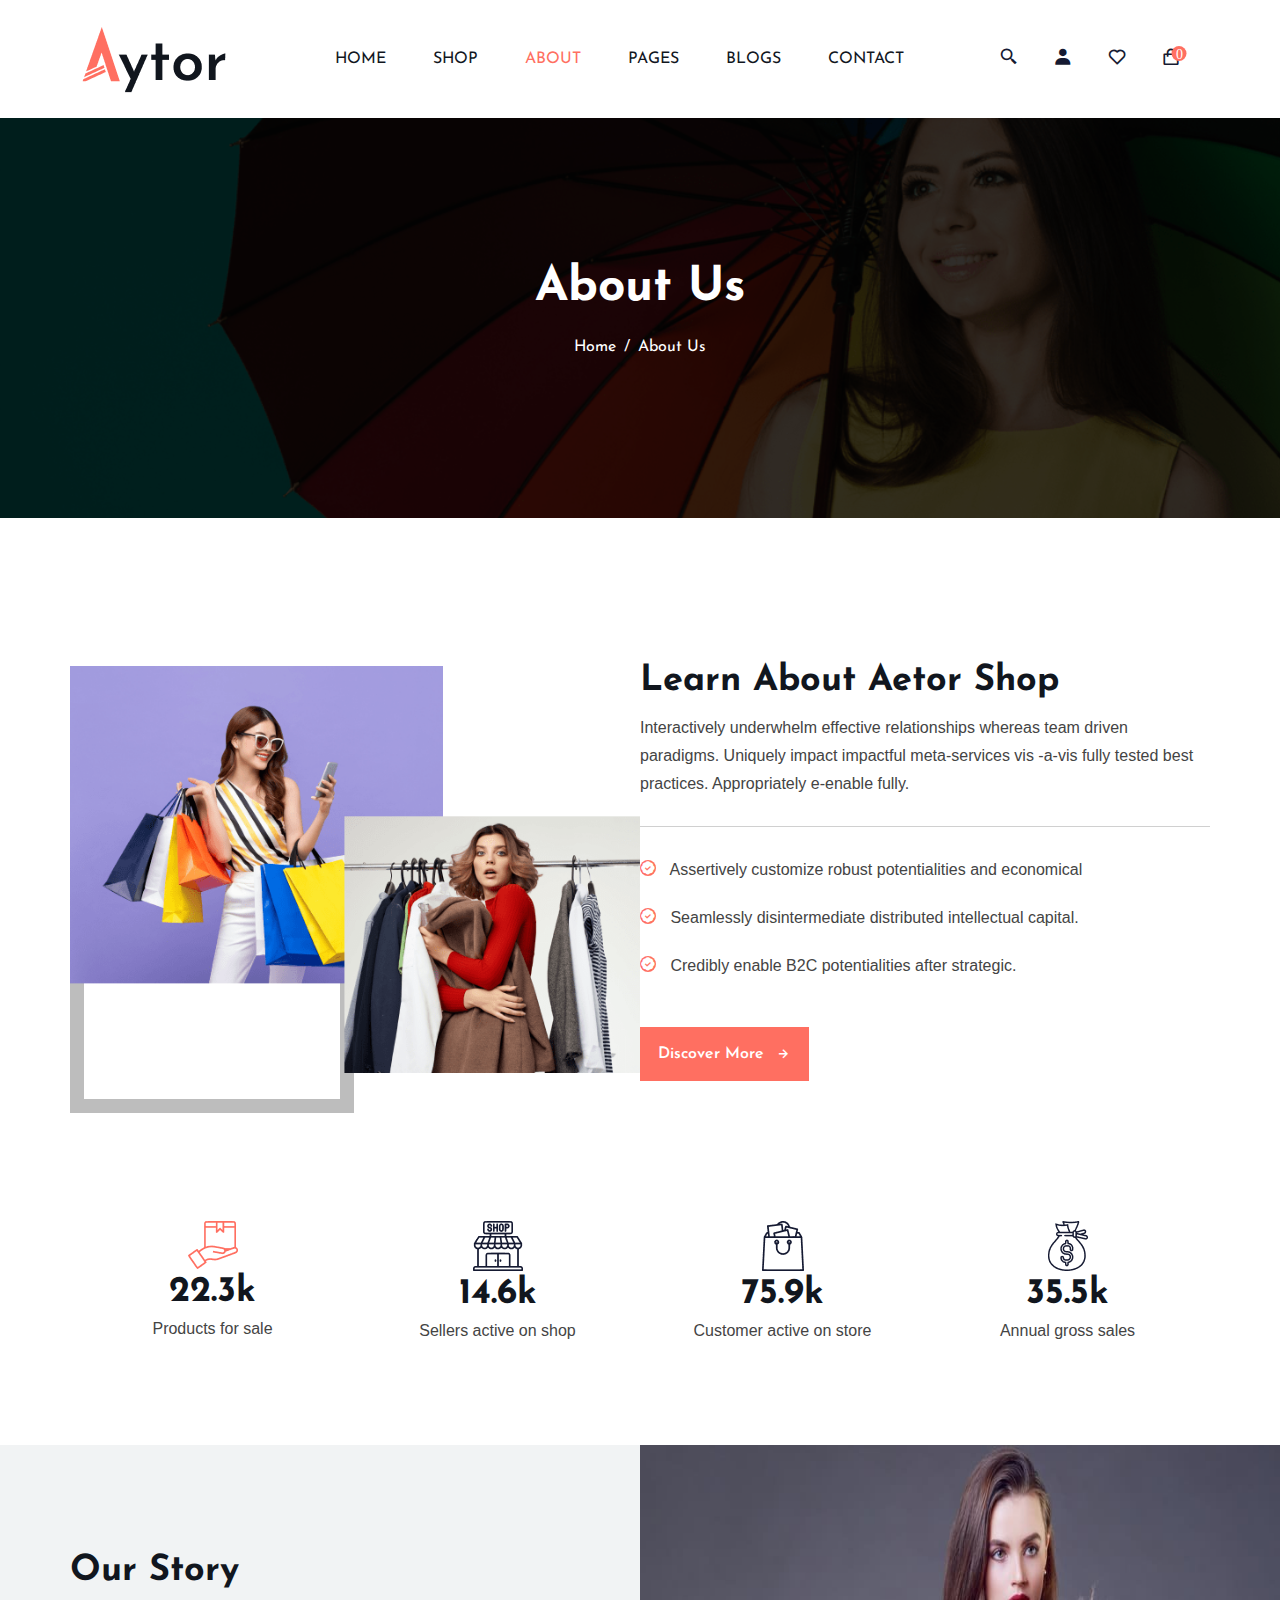
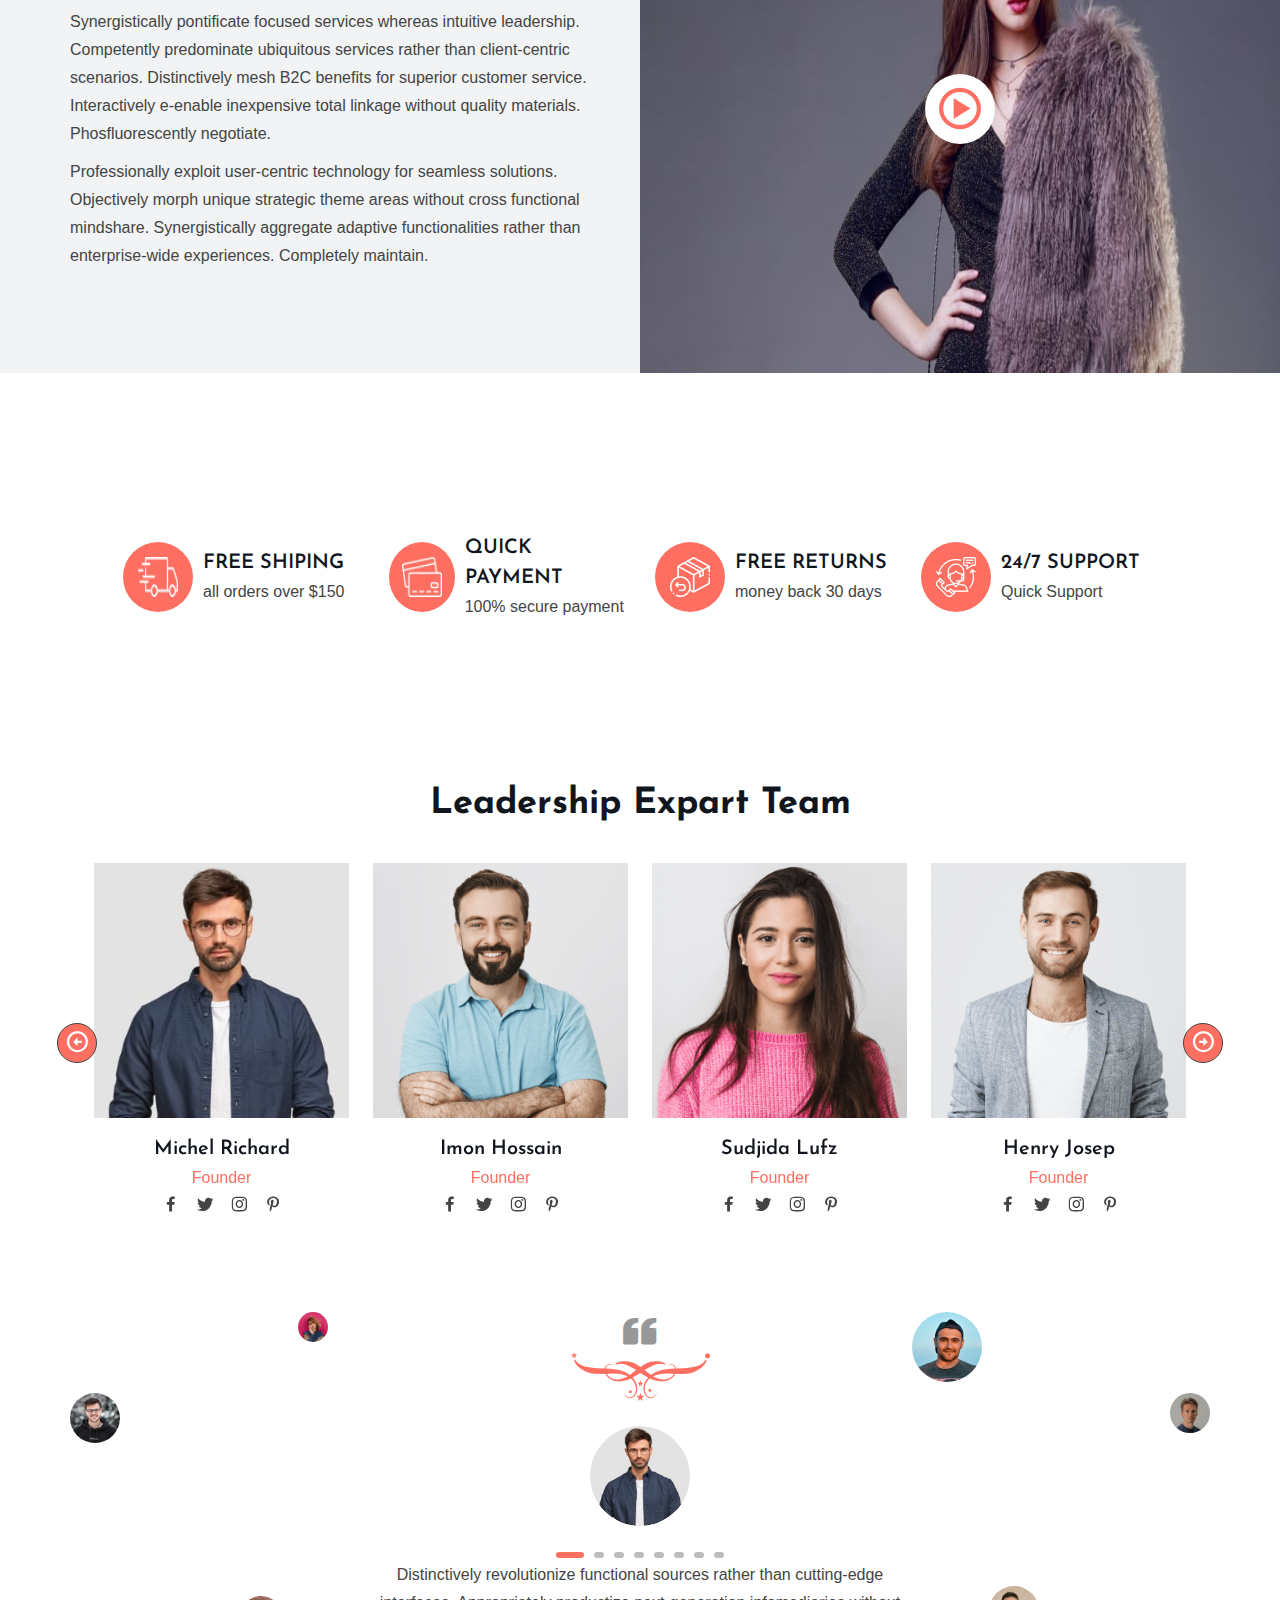
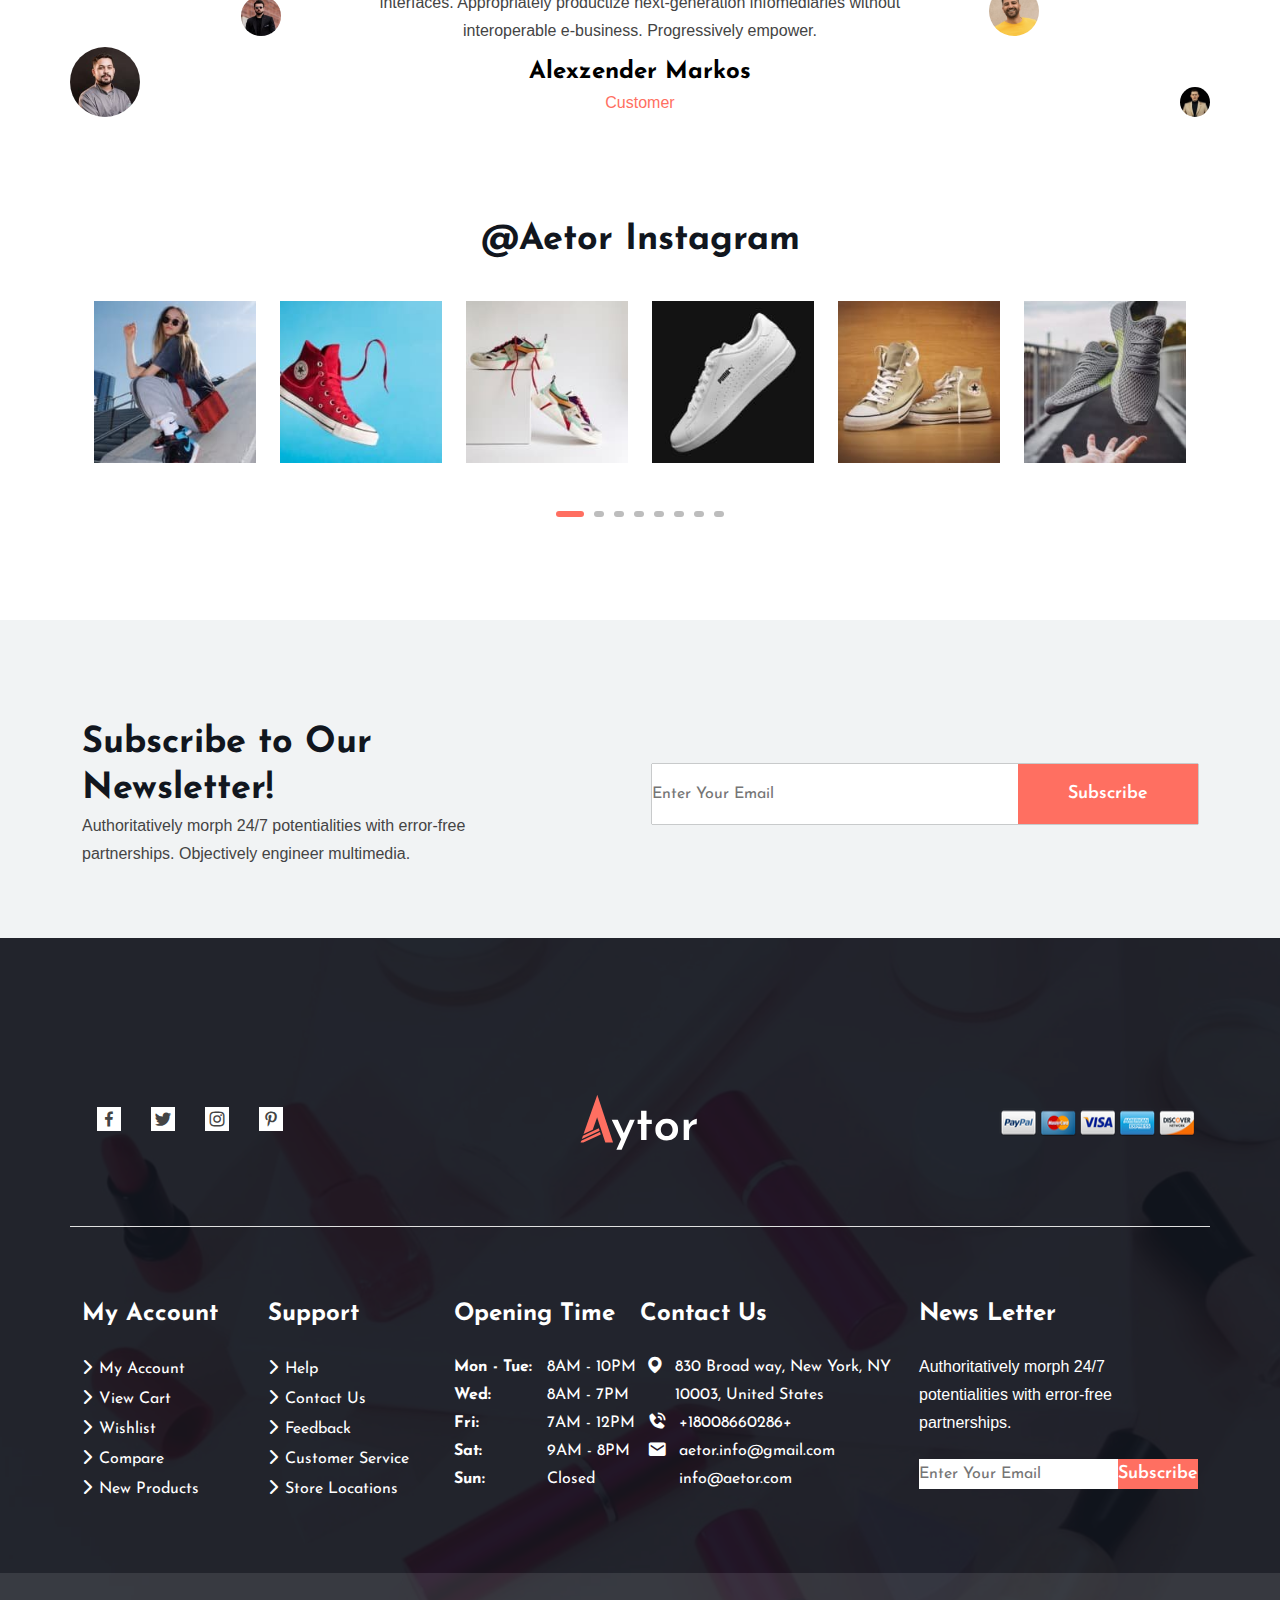
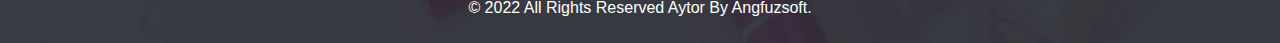
<file: about.html>
<!DOCTYPE html>
<html lang="en">

<head>
    <meta charset="UTF-8">
    <meta http-equiv="X-UA-Compatible" content="IE=edge">
    <meta name="viewport" content="width=device-width, initial-scale=1.0">
    <meta name="Author" content="Author Name">
    <meta name="Designer" content="Designer Name">
    <meta name="Frontend Developer" content="Developer Name">
    <meta name="Backgend Developer" content="Developer Name">
    <meta name="title" content="">
    <meta name="description" content="">
    <meta name="keywords" content="">
    <title>Document</title>
    <!-- =================== Start Adding All CSS Link Here =================== -->
    <!--===== google-font Link ===== -->
    <link rel="preconnect" href="https://fonts.googleapis.com">
    <link rel="preconnect" href="https://fonts.gstatic.com" crossorigin>
    <link href="https://fonts.googleapis.com/css2?family=Josefin+Sans:wght@400;600;700&family=Roboto&display=swap"
        rel="stylesheet">
    <!--===== FavIcon Link ===== -->
    <link rel="stylesheet" href="">
    <!--===== BoxIcon Link ===== -->
    <link rel="stylesheet" href="./assets/vendors/css/boxicons.min.css">
    <!--===== Slick Slider Link ===== -->
    <link rel="stylesheet" href="./assets/vendors/css/slick-slider-min.css">
    <!--===== Font-Awesome Link ===== -->
    <link rel="stylesheet" href="./assets/vendors/css/fontawesome/all.min.css">
    <!--===== Bootstrap5 Link ===== -->
    <link rel="stylesheet" href="./assets/vendors/css/bootstrap.min.css">
    <!--===== Common CSS Link ===== -->
    <link rel="stylesheet" href="./assets/css/common.css">
    <!--===== Style/Custom CSS Link ===== -->
    <link rel="stylesheet" href="./assets/css/style.css">
    <!--===== Responsive Link ===== -->
    <link rel="stylesheet" href="./assets/css/responsive.css">
    <!-- =================== End Adding All CSS Link Here =================== -->
</head>

<body>
    <!--======= Header Section Here ======= -->
    <header id="header">
        <nav class="navbar navbar-expand-lg navbar-light">
            <div class="container">
                <a href="" class="navbar-brand"><img src="./assets/images/Logo.png" alt="" class="img-fluid"></a>
                <button class="navbar-toggler" data-bs-toggle="collapse" data-bs-target="#main_navbar"> <span
                        class="navbar-toggler-icon"></span></button>
                <div class="navbar-collapse collapse mx-auto" id="main_navbar">
                    <ul class="navbar-nav text-end mx-auto">
                        <li class="nav-item"><a href="./index.html" class="nav-link">Home</a></li>
                        <li class="nav-item"><a href="./shop.html" class="nav-link">Shop</a></li>
                        <li class="nav-item dropdown"><a href="./about.html" class="nav-link active">About</a></li>
                        <li class="nav-item dropdown"><a href="#" class="nav-link" id="multiple_nav">Pages</a></li>
                        <li class="nav-item dropdown"><a href="./blog.html" class="nav-link">Blogs</a> </li>
                        <li class="nav-item"><a href="./contact.html" class="nav-link">Contact</a></li>
                    </ul>
                    <ul class="ecommerce_cart icon_box_24 d-flex justify-content-end ">
                        <li class="cart_item text-end"><a href="#" class="header_search_box"><i
                                    class='bx bx-search-alt-2'></i></a></li>
                        <li class="cart_item text-end"><a href="./shop.html"><i class='bx bxs-user'></i></a></li>
                        <li class="cart_item text-end"><a href="./wishlist.html"><i class='bx bx-heart'></i></a></li>
                        <li class="cart_item text-end"><a href="#" class="header_shopping_cart"><i
                                    class='bx bx-shopping-bag position-relative'><span>0</span></i> </a></li>
                    </ul>
                </div>
            </div>
            <!-- ====== Start Multiple nav_bar Here ====== -->

            <!-- 
                <ul class="mega_menu">
                    <li><a href="shop.html">Pagelist 1</a>
                        <ul class="nav-menu">
                            <li class="nav_item"><a href="./index.html">Home</a></li>
                            <li class="nav_item"><a href="./about.html">About</a></li>
                            <li class="nav_item"><a href="./contact.html">Contact</a></li>
                        </ul>
                    </li>
    
                    <li><a href="shop.html">Pagelist 2</a>
                        <ul class="nav-menu">
                            <li class="nav_item"><a href="./shop.html">Shop</a></li>
                            <li class="nav_item"><a href="./shop_detail.html">Shop Details</a></li>
                            <li class="nav_item"><a href="./shop_cart.html">Shop Cart</a></li>
                            <li class="nav_item"><a href="./shop_product.html">Shop Product</a></li>
                        </ul>
                    </li>
    
                    <li><a href="shop.html">Pagelist 3</a>
                        <ul class="nav-menu">
                            <li class="nav_item"><a href="./blog.html">Blog</a></li>
                            <li class="nav_item"><a href="./blog_classic.html">Blog Classic</a></li>
                            <li class="nav_item"><a href="./blog_detail.html">Blog Details</a></li>
                            <li class="nav_item"><a href="./blog_classic_slidbar.html">Blog Classic
                                    Sidebar</a></li>
                        </ul>
                    </li>
    
                    <li><a href="shop.html">Pagelist 4</a>
                        <ul class="nav-menu">
                            <li class="nav_item"><a href="./wishlist.html">Wishlist</a></li>
                            <li class="nav_item"><a href="./404.html">Error</a></li>
                        </ul>
                    </li>
                </ul>-->

            <!-- ====== End Multiple nav_bar Here ====== -->
        </nav>
    </header>
    <!--======= Header Section Here ======= -->
    <!--============== Start About_page_Main Section Here ============== -->
    <main>
        <!--======= Start About_page_Bannar Section Here ======= -->
        <section id="page_bannar" style="background-image: url(./assets/images/breadcumb_bg_about.jpg);">
            <div class="container h-100 section_content">
                <div class="row align-items-center justify-content-center h-100">
                    <div class="text-center">
                        <h2>About Us</h2>
                        <ul class="breadcrumb justify-content-center ">
                            <li class="breadcrumb-item text-center"><a href="./index.html">Home</a></li>
                            <li class="breadcrumb-item text-center active"><a href="#">About Us</a></li>
                        </ul>
                    </div>
                </div>
            </div>
        </section>
        <!--======= End About_page_Bannar Section Here ======= -->

        <!--======= Start About_page_Bannar Section Here ======= -->
        <section id="about_page_aytor_shop">
            <div class="container section_content">
                <div class="row align-items-center justify-content-between">
                    <div class="col-lg-6 col-12 learn_aytor_shop_item">
                        <img src="./assets/images/about_page_learn About_shop_shape_2.png" alt=""
                            class="img-fluid img_slide_back">
                        <img src="./assets/images/about_page_learn About_shop_2.png" alt="" class="img-fluid">
                    </div>
                    <div class="col-lg-6 col-12 learn_aytor_shop_item item_left">
                        <h3>Learn About Aetor Shop</h3>
                        <p>Interactively underwhelm effective relationships whereas team driven paradigms. Uniquely
                            impact
                            impactful meta-services vis -a-vis fully tested best practices. Appropriately e-enable
                            fully.</p>
                        <hr>
                        <p><i class='bx bxs-badge-check'></i> Assertively customize robust potentialities and economical
                        </p>
                        <p><i class='bx bxs-badge-check'></i> Seamlessly disintermediate distributed intellectual
                            capital.</p>
                        <p><i class='bx bxs-badge-check'></i> Credibly enable B2C potentialities after strategic.</p>
                        <a href="./shop.html" class="sec_btn_sm">Discover More <i class='bx bx-right-arrow-alt'></i></a>
                    </div>
                </div>
            </div>
        </section>
        <!--======= End About_page_Bannar Section Here ======= -->



        <!--======= Start About_page_successness Section Here ======= -->
        <section id="about_pagemd-12">
            <div class=" container section_content">
                <div class="row text-center">
                    <div class="successive_item col-lg-3 col-sm-6">
                        <img src="./assets/images/About_page_successive_package 1 (Traced).png" alt=""
                            class="img-fluid">
                        <h3>22.3k</h3>
                        <p>Products for sale</p>
                    </div>
                    <div class="successive_item col-lg-3 col-sm-6">
                        <img src="./assets/images/About_page_successive_shop 1 (Traced).png" alt="" class="img-fluid">
                        <h3>14.6k</h3>
                        <p>Sellers active on shop</p>
                    </div>
                    <div class="successive_item col-lg-3 col-sm-6">
                        <img src="./assets/images/About_page_successive_shopping-bag 1 (Traced).png" alt=""
                            class="img-fluid">
                        <h3>75.9k</h3>
                        <p>Customer active on store</p>
                    </div>
                    <div class="successive_item col-lg-3 col-sm-6">
                        <img src="./assets/images/About_page_successive_money 1 (Traced).png" alt="" class="img-fluid">
                        <h3>35.5k</h3>
                        <p>Annual gross sales</p>
                    </div>
                </div>
            </div>
        </section>
        <!--======= End About_page_successness Section Here ======= -->





        <!-- ======= Start About_page_Story Section Here ======= -->
        <section id="about_page_stroy">
            <div class="story_item_image section_content  text-center">
                <img src="./assets/images/About_page_our_story_img.jpg" alt="" class="img-fluid">

                <div class="play_box">
                    <a href="#" class="sec_btn_round"><i class='bx bx-play-circle'></i></a>
                </div>
            </div>
            <div class="container section_content">
                <div class="row align-items-center">
                    <div class="story_item col-lg-6">
                        <h3>Our Story</h3>
                        <p class="p_pad">Synergistically pontificate focused services whereas intuitive leadership.
                            Competently predominate ubiquitous services rather than client-centric scenarios.
                            Distinctively mesh B2C benefits for superior customer service. Interactively e-enable
                            inexpensive total linkage without quality materials. Phosfluorescently negotiate.</p>
                        <p>Professionally exploit user-centric technology for seamless solutions. Objectively morph
                            unique strategic theme areas without cross functional mindshare. Synergistically aggregate
                            adaptive functionalities rather than enterprise-wide experiences. Completely maintain.</p>
                    </div>
                </div>
            </div>

        </section>
        <!-- ======= End About_page_Story Section Here ======= -->

        <!-- ======= Start About_page_essential Section Here ======= -->
        <div id="about_page_essential">
            <div class="container section_content">
                <div class="row g-0 justify-content-between">
                    <div class="essential_item col-lg-3 col-md-6 col-sm-6 col-12 d-flex align-items-center">
                        <div class="essential_img_box">
                            <img src="./assets/images/delivery-truck 1 (Traced).png" alt="" class="img-fluid">
                        </div>
                        <div class="essential_info_box">
                            <h5>FREE SHIPING</h5>
                            <p>all orders over <span>$150</span></p>
                        </div>
                    </div>
                    <div class="essential_item col-lg-3 col-md-6 col-sm-6 col-12 d-flex align-items-center">
                        <div class="essential_img_box">
                            <img src="./assets/images/credit-card 1 (Traced).png" alt="" class="img-fluid">
                        </div>
                        <div class="essential_info_box">
                            <h5>QUICK PAYMENT</h5>
                            <p>100% secure payment</p>
                        </div>
                    </div>
                    <div class="essential_item col-lg-3 col-md-6 col-sm-6 col-12 d-flex align-items-center">
                        <div class="essential_img_box">
                            <img src="./assets/images/exchange 1 (Traced).png" alt="" class="img-fluid">
                        </div>
                        <div class="essential_info_box">
                            <h5>FREE RETURNS</h5>
                            <p>money back 30 days</p>
                        </div>
                    </div>
                    <div class="essential_item col-lg-3 col-md-6 col-sm-6 col-12 d-flex align-items-center">
                        <div class="essential_img_box">
                            <img src="./assets/images/customer-service 1 (Traced).png" alt="" class="img-fluid">
                        </div>
                        <div class="essential_info_box">
                            <h5>24/7 SUPPORT</h5>
                            <p>Quick Support</p>
                        </div>
                    </div>
                </div>
            </div>
        </div>
        <!-- ======= End About_page_essential Section Here ======= -->


        <!-- ======= Start About_page_essential Section Here ======= -->
        <section id="about_page_leadership">
            <div class="container section_content text-center">
                <h3>Leadership Expart Team</h3>
                <div class=" leadership_slide_box">
                    <div class="leadership_item">
                        <div class="img_box">
                            <img src="./assets/images/about_page_team_1.jpg" alt="">
                        </div>
                        <div class="product_info_box">
                            <h5>Michel Richard</h5>
                            <p><span> Founder </span></p>
                            <p class="icon_box_24"><i class='bx bxl-facebook'></i><i class='bx bxl-twitter'></i><i
                                    class='bx bxl-instagram'></i><i class='bx bxl-pinterest-alt'></i></p>
                        </div>
                    </div>
                    <div class="leadership_item">
                        <div class="img_box">
                            <img src="./assets/images/about_page_team_2.jpg" alt="">
                        </div>
                        <div class="product_info_box">
                            <h5>Imon Hossain</h5>
                            <p><span> Founder </span></p>
                            <p class="icon_box_24"><i class='bx bxl-facebook'></i><i class='bx bxl-twitter'></i><i
                                    class='bx bxl-instagram'></i><i class='bx bxl-pinterest-alt'></i></p>
                        </div>
                    </div>
                    <div class="leadership_item">
                        <div class="img_box">
                            <img src="./assets/images/about_page_team_3.jpg" alt="">
                        </div>
                        <div class="product_info_box">
                            <h5>Sudjida Lufz</h5>
                            <p><span> Founder </span></p>
                            <p class="icon_box_24"><i class='bx bxl-facebook'></i><i class='bx bxl-twitter'></i><i
                                    class='bx bxl-instagram'></i><i class='bx bxl-pinterest-alt'></i></p>
                        </div>
                    </div>
                    <div class="leadership_item">
                        <div class="img_box">
                            <img src="./assets/images/about_page_team_4.jpg" alt="">
                        </div>
                        <div class="product_info_box">
                            <h5>Henry Josep</h5>
                            <p><span> Founder </span></p>
                            <p class="icon_box_24"><i class='bx bxl-facebook'></i><i class='bx bxl-twitter'></i><i
                                    class='bx bxl-instagram'></i><i class='bx bxl-pinterest-alt'></i></p>
                        </div>
                    </div>
                    <div class="leadership_item">
                        <div class="img_box">
                            <img src="./assets/images/about_page_team_5.jpg" alt="">
                        </div>
                        <div class="product_info_box">
                            <h5>Mariya Rozie</h5>
                            <p><span> Founder </span></p>
                            <p class="icon_box_24"><i class='bx bxl-facebook'></i><i class='bx bxl-twitter'></i><i
                                    class='bx bxl-instagram'></i><i class='bx bxl-pinterest-alt'></i></p>
                        </div>
                    </div>
                </div>
            </div>
        </section>
        <!-- ======= End About_page_essential Section Here ======= -->



        <!-- ======= Start About_page_profile Section Here ======= -->
        <div id="about_page_profile">
            <div class="container section_content text-center position-relative">
                <div class="row align-items-center justify-content-center">
                    <div class="profile_item col-lg-6">
                        <i class='bx bxs-quote-left d-block'></i>
                        <img src="./assets/images/Shape.png" alt="" class="img-fluid">
                        <div class="profile_sliding_box">
                            <img src="./assets/images/profile_team_1.jpg" alt="" class="img-fluid">
                            <img src="./assets/images/profile_team_2.jpg" alt="" class="img-fluid">
                            <img src="./assets/images/profile_team_3.jpg" alt="" class="img-fluid">
                            <img src="./assets/images/profile_team_4.jpg" alt="" class="img-fluid">
                            <img src="./assets/images/profile_team_5.jpg" alt="" class="img-fluid">
                            <img src="./assets/images/profile_team_avarta_1.jpg" alt="" class="img-fluid">
                            <img src="./assets/images/profile_team_avater_6.jpg" alt="" class="img-fluid">
                            <img src="./assets/images/profile_team_avater_7.jpg" alt="" class="img-fluid">
                        </div>
                        <div class="append_dot_box"></div>
                        <p>Distinctively revolutionize functional sources rather than cutting-edge interfaces.
                            Appropriately productize next-generation infomediaries without interoperable e-business.
                            Progressively empower.</p>
                        <h4>Alexzender Markos</h4>
                        <p><span>Customer</span></p>
                    </div>
                </div>
                <img src="./assets/images/avater_1.jpg" alt=""
                    class="img_animation animation_item_30 animation_1 img-fluid">
                <img src="./assets/images/avater_2.jpg" alt=""
                    class="img_animation animation_item_50 animation_2 img-fluid">
                <img src="./assets/images/avater_3.jpg" alt=""
                    class="img_animation animation_item_40 animation_3 img-fluid">
                <img src="./assets/images/avater_4.jpg" alt=""
                    class="img_animation animation_item_70 animation_4 img-fluid">
                <img src="./assets/images/avater_5.jpg" alt=""
                    class="img_animation animation_item_70 animation_5  img-fluid">
                <img src="./assets/images/avater_6.jpg" alt=""
                    class="img_animation animation_item_40 animation_6  img-fluid">
                <img src="./assets/images/avater_7.jpg" alt=""
                    class="img_animation animation_item_50 animation_7  img-fluid">
                <img src="./assets/images/avater_8.jpg" alt=""
                    class="img_animation animation_item_30 animation_8  img-fluid">
            </div>
        </div>
        <!-- ======= End About_page_profile Section Here ======= -->




        <!-- ======= End About_page_Aytor_instagram Section Here ======= -->
        <section id="about_page_aytor_instagram">
            <div class="container section_content text-center">
                <h3>@Aetor Instagram</h3>
                <div class=" aytor_instagram_sliding ">
                    <div class="aytor_instagram_item">
                        <div>
                            <img src="./assets/images/about_page_insta_1.jpg" alt="" class="img-fluid">
                            <div class="insta_icon_box d-flex align-items-center justify-content-center">
                                <i class='bx bxl-instagram'></i>
                            </div>
                        </div>
                    </div>
                    <div class="aytor_instagram_item">
                        <div>
                            <img src="./assets/images/about_page_insta_2.jpg" alt="" class="img-fluid">
                            <div class="insta_icon_box d-flex align-items-center justify-content-center">
                                <i class='bx bxl-instagram'></i>
                            </div>
                        </div>
                    </div>
                    <div class="aytor_instagram_item">
                        <div>
                            <img src="./assets/images/about_page_insta_3.jpg" alt="" class="img-fluid">
                            <div class="insta_icon_box d-flex align-items-center justify-content-center">
                                <i class='bx bxl-instagram'></i>
                            </div>
                        </div>
                    </div>
                    <div class="aytor_instagram_item">
                        <div>
                            <img src="./assets/images/about_page_insta_4.jpg" alt="" class="img-fluid">
                            <div class="insta_icon_box d-flex align-items-center justify-content-center">
                                <i class='bx bxl-instagram'></i>
                            </div>
                        </div>
                    </div>
                    <div class="aytor_instagram_item">
                        <div>
                            <img src="./assets/images/about_page_insta_5.jpg" alt="" class="img-fluid">
                            <div class="insta_icon_box d-flex align-items-center justify-content-center">
                                <i class='bx bxl-instagram'></i>
                            </div>
                        </div>
                    </div>
                    <div class="aytor_instagram_item">
                        <div>
                            <img src="./assets/images/about_page_insta_6.jpg" alt="" class="img-fluid">
                            <div class="insta_icon_box d-flex align-items-center justify-content-center">
                                <i class='bx bxl-instagram'></i>
                            </div>
                        </div>
                    </div>
                    <div class="aytor_instagram_item">
                        <img src="./assets/images/about_page_insta_7.jpg" alt="" class="img-fluid">
                        <div class="insta_icon_box d-flex align-items-center justify-content-center">
                            <i class='bx bxl-instagram'></i>
                        </div>
                    </div>
                    <div class="aytor_instagram_item">
                        <div>
                            <img src="./assets/images/about_page_insta_8.jpg" alt="" class="img-fluid">
                            <div class="insta_icon_box d-flex align-items-center justify-content-center">
                                <i class='bx bxl-instagram'></i>
                            </div>
                        </div>
                    </div>
                </div>
            </div>
        </section>
        <!-- ======= End About_page_Aytor_instagram Section Here ======= -->

        <!-- ======= Start About_page_Aytor_newsletter Section Here ======= -->
        <section id="about_page_newslatter">
            <div class="container section_content">
                <div class="row align-items-center justify-content-between">
                    <div class="newslatter_item col-lg-6 col-md-6">
                        <h3>Subscribe to Our Newsletter!</h3>
                        <p>Authoritatively morph 24/7 potentialities with error-free partnerships. Objectively engineer
                            multimedia.</p>
                    </div>
                    <div class="newslatter_item col-lg-6 col-md-6">
                        <div class="form_box">
                            <form action="" class="d-flex align-items-center ">
                                <input type="email" placeholder="Enter Your Email" class="w-100">
                                <button type="submit" class="sec_btn_lg">Subscribe</button>
                            </form>
                        </div>
                    </div>
                </div>
            </div>
        </section>
        <!-- ======= End About_page_Aytor_newsletter Section Here ======= -->


    </main>
    <!--============== End About_page_Main Section Here ============== -->

    <!--======= footer Section Here ======= -->
    <footer id="footer" class="home_page_footer about_footer"
        style="background-image: url(./assets/images/footer_bg_1.jpg);">
        <div class="container section_content">
            <div class="footer_upper wedget row align-items-center">
                <div class="upper_item  wedget_1 col-lg-5 col-md-5 col-12 text-start">
                    <ul class="d-flex icon_box_24 justify-content-md-start justify-content-center">
                        <li><a href="#"><i class='bx bxl-facebook'></i></a></li>
                        <li><a href="#"><i class='bx bxl-twitter'></i></a></li>
                        <li><a href="#"><i class='bx bxl-instagram'></i></a></li>
                        <li><a href="#"><i class='bx bxl-pinterest-alt'></i></a></li>
                    </ul>
                </div>
                <div class="upper_item wedget_2 col-lg-2 col-md-2 col-12 text-center"><img
                        src="./assets/images/Logo_light.svg" alt="" class="img-fluid"></div>
                <div class="upper_item wedget_3 col-lg-5 col-md-5 col-12 text-md-end text-center "><img
                        src="./assets/images/payment method.svg" alt="" class="img-fluid"></div>
            </div>
            <div class="footer_lower wedget row g-0 align-items-start justify-content-between">
                <div class="lower_item wedget_4  col-xl-2 col-md-4 col-sm-auto col-12">
                    <h4>My Account</h4>
                    <ul class="footer_link_box">
                        <li><a href="#">My Account</a></li>
                        <li><a href="./shop_cart.html">View Cart</a></li>
                        <li><a href="./wishlist.html">Wishlist</a></li>
                        <li><a href="./compare.html">Compare</a></li>
                        <li><a href="#">New Products</a></li>
                    </ul>
                </div>
                <div class="lower_item wedget_5  col-xl-2 col-md-4 col-sm-auto col-12">
                    <h4>Support</h4>
                    <ul class="footer_link_box">
                        <li><a href="#">Help</a></li>
                        <li><a href="./contact.html">Contact Us</a></li>
                        <li><a href="#">Feedback</a></li>
                        <li><a href="#">Customer Service</a></li>
                        <li><a href="#">Store Locations</a></li>
                    </ul>
                </div>
                <div class="lower_item wedget_6  col-xl-2 col-md-4 col-sm-5 col-12">
                    <h4>Opening Time</h4>
                    <ul>
                        <li class="d-flex align-items-center justify-content-between"><span class="col-6"> <b> Mon -
                                    Tue:</b> </span><span class="col-6">8AM - 10PM</span></li>
                        <li class="d-flex align-items-center justify-content-between"><span class="col-6"> <b> Wed:</b>
                            </span><span class="col-6"> 8AM - 7PM</span></li>
                        <li class="d-flex align-items-center justify-content-between"><span class="col-6"> <b> Fri:</b>
                            </span><span class="col-6">7AM - 12PM</span></li>
                        <li class="d-flex align-items-center justify-content-between"><span class="col-6"> <b> Sat:</b>
                            </span><span class="col-6"> 9AM - 8PM</span></li>
                        <li class="d-flex align-items-center justify-content-between"><span class="col-6"> <b> Sun:</b>
                            </span><span class="col-6"> Closed</span></li>
                    </ul>
                </div>
                <div class="lower_item wedget_7  col-xl-3 col-md-6 col-sm-6 col-12">
                    <h4>Contact Us</h4>
                    <ul class="icon_box_24">
                        <li class="d-flex align-items-start"><i class='bx bxs-map'></i>
                            <address>830 Broad way, New York, NY 10003,
                                United States</address>
                        </li>
                        <li class="d-flex align-items-start"><i class='bx bxs-phone-call'></i><a
                                href="callto:+18008660286">+18008660286</a>+</li>
                        <li class="d-flex align-items-start"><i class='bx bxs-envelope'></i>
                            <ul>
                                <li><a href="mailto:aetor.info@gmail.com">aetor.info@gmail.com</a></li>

                                <li><a href="mailto:info@aetor.com">info@aetor.com</a></li>
                            </ul>
                        </li>
                    </ul>
                </div>
                <div class="lower_item wedget_8 col-xl-3 col-md-6 col-sm-6 col-12">
                    <h4>News Letter</h4>
                    <p>Authoritatively morph 24/7 potentialities with error-free partnerships.</p>
                    <div class="form_box">
                        <form action="" class="d-flex align-items-center ">
                            <input type="email" placeholder="Enter Your Email" class="w-100">
                            <button type="submit" class="sec_btn_lg">Subscribe</button>
                        </form>
                    </div>
                </div>
            </div>
        </div>

        <div class="footer_bottom_bar">
            <div class="container">
                <div class="row align-items-center justify-content-center text-center">
                    <p> &copy; 2022 All Rights Reserved <a href="#">Aytor </a> By <a href="#" target="_blank">
                            Angfuzsoft.</a> </p>
                </div>
            </div>
        </div>
    </footer>
    <!--======= footer Section Here ======= -->



    <!--======= Start All Extra Section Here ======= -->

    <!--======= Start Search PopUp Section Here ======= -->

    <section id="home_page_search_popup">
        <div class="container h-100">
            <div class="row align-items-center justify-content-center h-100">
                <div class="col-lg-8 mx-auto text-center">
                    <div class="search_box">
                        <form action="" class="d-flex align-items-center">
                            <input type="text" placeholder="what are you looking for?">
                            <button><i class='bx bxs-search'></i></button>
                        </form>
                    </div>
                </div>
            </div>
        </div>
        <button class="btn_close"><i class='bx bx-x'></i></button>
    </section>
    <!--======= End Search PopUp Section Here ======= -->

    <!--======= Start Search OffCanvas Section Here ======= -->
    <section id="shopping_cart_offcanvas">
        <div class="canvas_info_box">
            <div class="section_content">
                <h4>Shopping Cart</h4>
                <div class="sample_box">
                    <div class="shopping_cart_item row align-items-center justify-content-between">
                        <img src="./assets/images/cart-img-1-1.webp" alt="" class="img-fluid col-lg-3 text-center">
                        <div class="item_info_box col-lg-8 text-start">
                            <h5>Jacket Hoodie</h5>
                            <p>1 $40.00</p>
                        </div>
                        <i class='bx bxs-trash-alt col-lg-1'></i>
                    </div>
                    <div class="shopping_cart_item row align-items-center justify-content-between">
                        <img src="./assets/images/cart-img-1-2.jpg" alt="" class="img-fluid col-lg-3 text-center">
                        <div class="item_info_box col-lg-8 text-start">
                            <h5>Sports Shoes</h5>
                            <p>1 $99.00</p>
                        </div>
                        <i class='bx bxs-trash-alt col-lg-1'></i>
                    </div>
                    <div class="shopping_cart_item row align-items-center justify-content-between">
                        <img src="./assets/images/cart-img-1-3.jpg" alt="" class="img-fluid col-lg-3 text-center">
                        <div class="item_info_box col-lg-8 text-start">
                            <h5>Smart Watch</h5>
                            <p>1 $56.00</p>
                        </div>
                        <i class='bx bxs-trash-alt col-lg-1'></i>
                    </div>
                    <div class="shopping_cart_item row align-items-center justify-content-between">
                        <img src="./assets/images/cart-img-1-4.jpg" alt="" class="img-fluid col-lg-3 text-center">
                        <div class="item_info_box col-lg-8 text-start">
                            <h5>Bluetooth Speak</h5>
                            <p>1 $23.00</p>
                        </div>
                        <i class='bx bxs-trash-alt col-lg-1'></i>
                    </div>
                </div>
                <h4>Subtotal: <span>$318.00</span></h4>
                <div class="form_box d-flex align-items-center justify-content-center">
                    <button class="sec_btn_lg">View Cart</button>
                    <button class="sec_btn_lg">Checkout</button>
                </div>
            </div>
        </div>
        <button class="btn_close"><i class='bx bx-x'></i></button>
    </section>
    <!--======= End Search OffCanvas Section Here ======= -->

    <!--======= End All Extra Section Here ======= -->









    <!-- =================== Start Adding All JavaScript/Script Link Here =================== -->
    <!--===== JQuery Link ===== -->
    <script src="./assets/vendors/js/jquery-3.7.0.min.js"></script>
    <!--===== Bootstrap5 Link ===== -->
    <script src="./assets/vendors/js/bootstrap.bundle.min.js"></script>
    <!--===== Slick Slider Link ===== -->
    <script src="./assets/vendors/js/slick-slider.min.js"></script>
    <!--===== Custom/app.js Link ===== -->
    <script src="./assets/js/app.js"></script>
    <!-- =================== End Adding All JavaScript/Script Link Here =================== -->
</body>

</html>
</file>
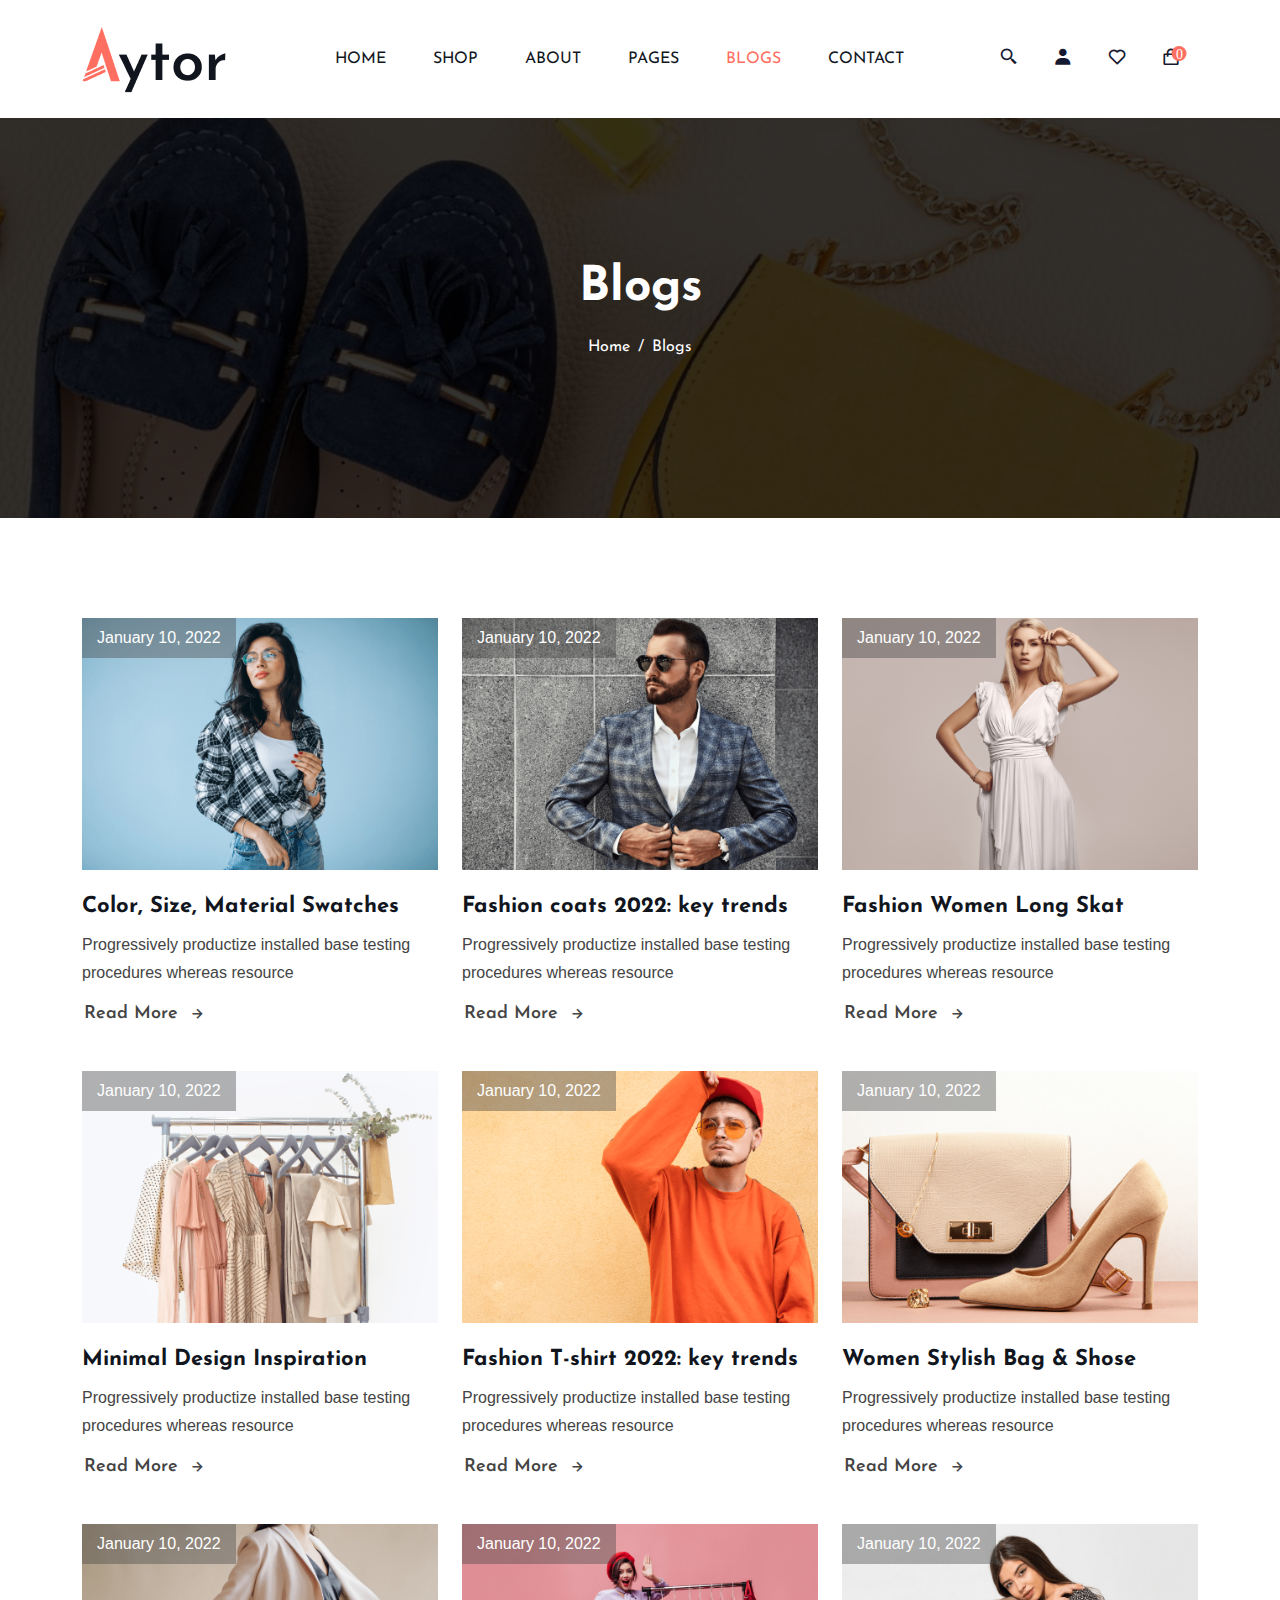
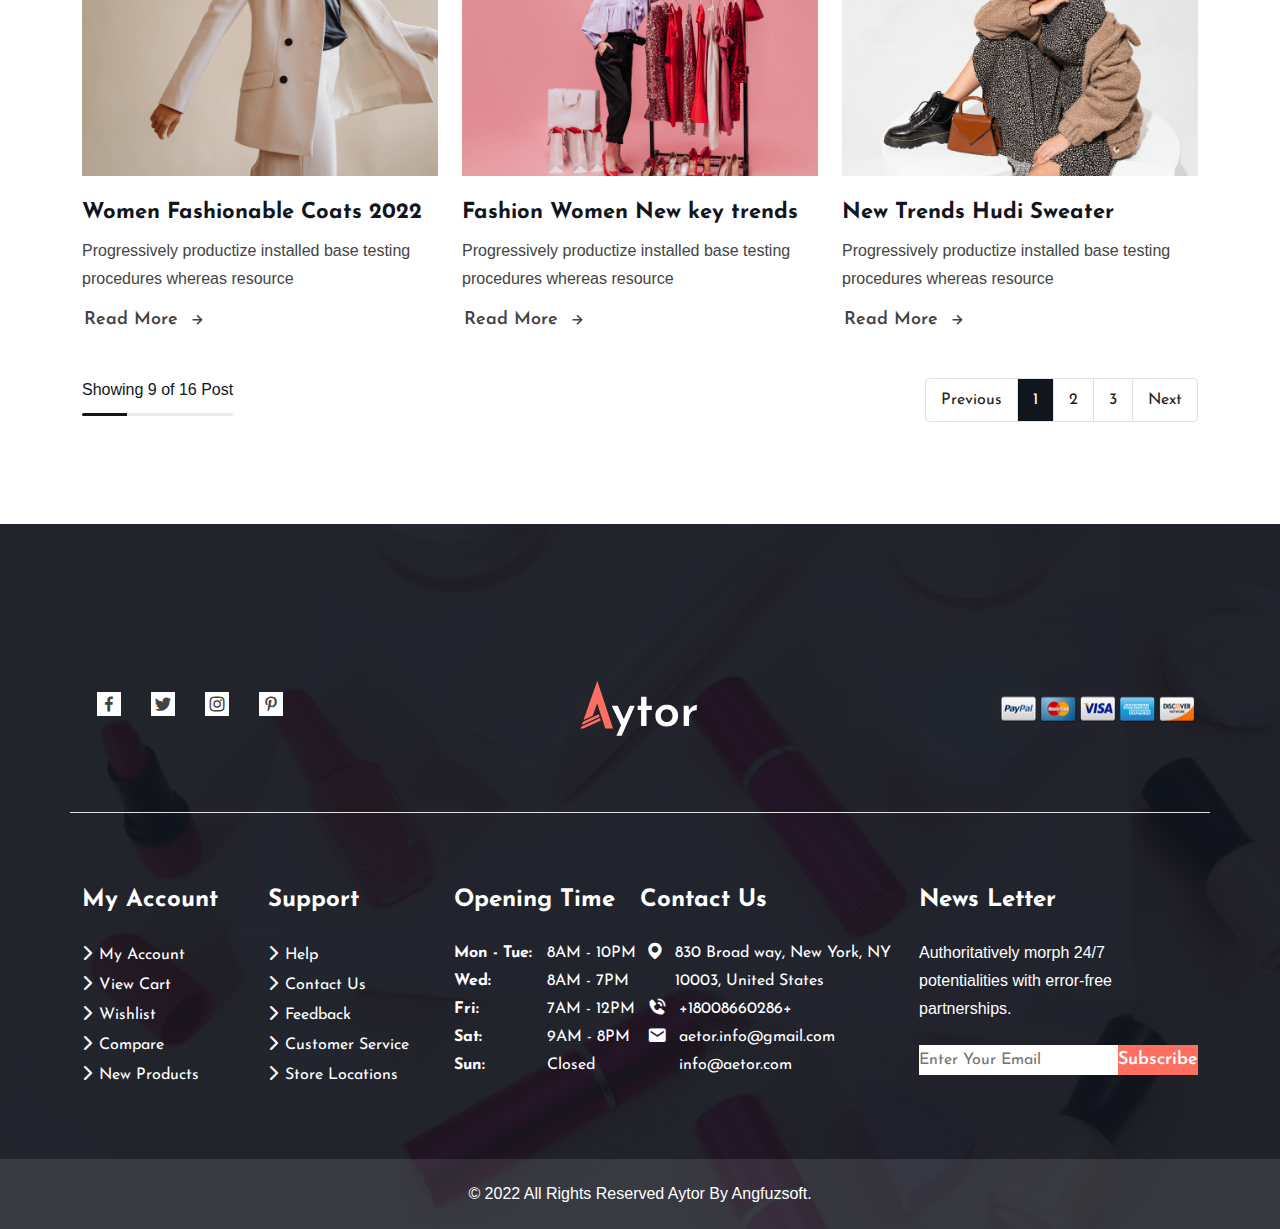
<file: blog.html>
<!DOCTYPE html>
<html lang="en">

<head>
    <meta charset="UTF-8">
    <meta http-equiv="X-UA-Compatible" content="IE=edge">
    <meta name="viewport" content="width=device-width, initial-scale=1.0">
    <meta name="Author" content="Author Name">
    <meta name="Designer" content="Designer Name">
    <meta name="Frontend Developer" content="Developer Name">
    <meta name="Backgend Developer" content="Developer Name">
    <meta name="title" content="">
    <meta name="description" content="">
    <meta name="keywords" content="">
    <title>Document</title>
    <!-- =================== Start Adding All CSS Link Here =================== -->
    <!--===== google-font Link ===== -->
    <link rel="preconnect" href="https://fonts.googleapis.com">
    <link rel="preconnect" href="https://fonts.gstatic.com" crossorigin>
    <link href="https://fonts.googleapis.com/css2?family=Josefin+Sans:wght@400;600;700&family=Roboto&display=swap"
        rel="stylesheet">
    <!--===== FavIcon Link ===== -->
    <link rel="stylesheet" href="">
    <!--===== BoxIcon Link ===== -->
    <link rel="stylesheet" href="./assets/vendors/css/boxicons.min.css">
    <!--===== Slick Slider Link ===== -->
    <link rel="stylesheet" href="./assets/vendors/css/slick-slider-min.css">
    <!--===== Font-Awesome Link ===== -->
    <link rel="stylesheet" href="./assets/vendors/css/fontawesome/all.min.css">
    <!--===== Bootstrap5 Link ===== -->
    <link rel="stylesheet" href="./assets/vendors/css/bootstrap.min.css">
    <!--===== Common CSS Link ===== -->
    <link rel="stylesheet" href="./assets/css/common.css">
    <!--===== Style/Custom CSS Link ===== -->
    <link rel="stylesheet" href="./assets/css/style.css">
    <!--===== Responsive Link ===== -->
    <link rel="stylesheet" href="./assets/css/responsive.css">
    <!-- =================== End Adding All CSS Link Here =================== -->
</head>

<body>
    <!--======= Header Section Here ======= -->
    <header id="header">
        <nav class="navbar navbar-expand-lg navbar-light">
            <div class="container">
                <a href="" class="navbar-brand"><img src="./assets/images/Logo.png" alt="" class="img-fluid"></a>
                <button class="navbar-toggler" data-bs-toggle="collapse" data-bs-target="#main_navbar"> <span
                        class="navbar-toggler-icon"></span></button>
                <div class="navbar-collapse collapse mx-auto" id="main_navbar">
                    <ul class="navbar-nav text-end mx-auto">
                        <li class="nav-item"><a href="./index.html" class="nav-link">Home</a></li>
                        <li class="nav-item"><a href="./shop.html" class="nav-link">Shop</a></li>
                        <li class="nav-item dropdown"><a href="./about.html" class="nav-link">About</a></li>
                        <li class="nav-item dropdown"><a href="#" class="nav-link" id="multiple_nav">Pages</a></li>
                        <li class="nav-item dropdown"><a href="./blog.html" class="nav-link active">Blogs</a> </li>
                        <li class="nav-item"><a href="./contact.html" class="nav-link">Contact</a></li>
                    </ul>
                    <ul class="ecommerce_cart icon_box_24 d-flex justify-content-end ">
                        <li class="cart_item text-end"><a href="#" class="header_search_box"><i
                                    class='bx bx-search-alt-2'></i></a></li>
                        <li class="cart_item text-end"><a href="./shop.html"><i class='bx bxs-user'></i></a></li>
                        <li class="cart_item text-end"><a href="./wishlist.html"><i class='bx bx-heart'></i></a></li>
                        <li class="cart_item text-end"><a href="#" class="header_shopping_cart"><i
                                    class='bx bx-shopping-bag position-relative'><span>0</span></i> </a></li>
                    </ul>
                </div>
            </div>
            <!-- ====== Start Multiple nav_bar Here ====== -->

            <!-- 
            <ul class="mega_menu">
                <li><a href="shop.html">Pagelist 1</a>
                    <ul class="nav-menu">
                        <li class="nav_item"><a href="./index.html">Home</a></li>
                        <li class="nav_item"><a href="./about.html">About</a></li>
                        <li class="nav_item"><a href="./contact.html">Contact</a></li>
                    </ul>
                </li>

                <li><a href="shop.html">Pagelist 2</a>
                    <ul class="nav-menu">
                        <li class="nav_item"><a href="./shop.html">Shop</a></li>
                        <li class="nav_item"><a href="./shop_detail.html">Shop Details</a></li>
                        <li class="nav_item"><a href="./shop_cart.html">Shop Cart</a></li>
                        <li class="nav_item"><a href="./shop_product.html">Shop Product</a></li>
                    </ul>
                </li>

                <li><a href="shop.html">Pagelist 3</a>
                    <ul class="nav-menu">
                        <li class="nav_item"><a href="./blog.html">Blog</a></li>
                        <li class="nav_item"><a href="./blog_classic.html">Blog Classic</a></li>
                        <li class="nav_item"><a href="./blog_detail.html">Blog Details</a></li>
                        <li class="nav_item"><a href="./blog_classic_slidbar.html">Blog Classic
                                Sidebar</a></li>
                    </ul>
                </li>

                <li><a href="shop.html">Pagelist 4</a>
                    <ul class="nav-menu">
                        <li class="nav_item"><a href="./wishlist.html">Wishlist</a></li>
                        <li class="nav_item"><a href="./404.html">Error</a></li>
                    </ul>
                </li>
            </ul>-->

            <!-- ====== End Multiple nav_bar Here ====== -->
        </nav>
    </header>
    <!--======= Header Section Here ======= -->
    <!--============== Start Home_page_Main Section Here ============== -->
    <main>
        <!--======= Blog_page_Bannar Section Here ======= -->
        <section id="page_bannar" style="background-image: url(./assets/images/breadcumb_bg_blogs.jpg);">
            <div class="container h-100 section_content">
                <div class="row align-items-center justify-content-center h-100">
                    <div class="text-center">
                        <h2>Blogs</h2>
                        <ul class="breadcrumb justify-content-center ">
                            <li class="breadcrumb-item text-center"><a href="./index.html">Home</a></li>
                            <li class="breadcrumb-item text-center active"><a href="#">Blogs</a></li>
                        </ul>
                    </div>
                </div>
            </div>
        </section>
        <!--======= Blog_page_Bannar Section Here ======= -->


        <!--======= Start Blog_page Section Here ======= -->
        <section id="blog_page">
            <div class="container">
                <div class="section_content">
                    <div class="blog_box">
                        <div class="row align-items-start justify-content-between">
                            <div class="blog_item col-lg-4 col-md-6 col-12">
                                <div class="product_box">
                                    <div class="product_img_box">
                                        <img src="./assets/images/blog-s-3-1.jpg" alt="" class="img-fluid">
                                        <div class="shape_box">
                                            <p>January 10, 2022</p>
                                        </div>
                                    </div>
                                    <div class="product_info_box">
                                        <h4>Color, Size, Material Swatches</h4>
                                        <p>Progressively productize installed base testing procedures whereas resource
                                        </p>
                                        <a href="#" class="sec_btn_lg">Read More <i
                                                class='bx bx-right-arrow-alt'></i></a>
                                    </div>
                                </div>
                            </div>
                            <div class="blog_item col-lg-4 col-md-6 col-12">
                                <div class="product_box">
                                    <div class="product_img_box">
                                        <img src="./assets/images/blog-s-3-2.jpg" alt="" class="img-fluid">
                                        <div class="shape_box">
                                            <p>January 10, 2022</p>
                                        </div>
                                    </div>
                                    <div class="product_info_box">
                                        <h4>Fashion coats 2022: key trends</h4>
                                        <p>Progressively productize installed base testing procedures whereas resource
                                        </p>
                                        <a href="#" class="sec_btn_lg">Read More <i
                                                class='bx bx-right-arrow-alt'></i></a>
                                    </div>
                                </div>
                            </div>
                            <div class="blog_item col-lg-4 col-md-6 col-12">
                                <div class="product_box">
                                    <div class="product_img_box">
                                        <img src="./assets/images/blog-s-3-3.jpg" alt="" class="img-fluid">
                                        <div class="shape_box">
                                            <p>January 10, 2022</p>
                                        </div>
                                    </div>
                                    <div class="product_info_box">
                                        <h4>Fashion Women Long Skat</h4>
                                        <p>Progressively productize installed base testing procedures whereas resource
                                        </p>
                                        <a href="#" class="sec_btn_lg">Read More <i
                                                class='bx bx-right-arrow-alt'></i></a>
                                    </div>
                                </div>
                            </div>
                            <div class="blog_item col-lg-4 col-md-6 col-12">
                                <div class="product_box">
                                    <div class="product_img_box">
                                        <img src="./assets/images/blog-s-3-4.jpg" alt="" class="img-fluid">
                                        <div class="shape_box">
                                            <p>January 10, 2022</p>
                                        </div>
                                    </div>
                                    <div class="product_info_box">
                                        <h4>Minimal Design Inspiration</h4>
                                        <p>Progressively productize installed base testing procedures whereas resource
                                        </p>
                                        <a href="#" class="sec_btn_lg">Read More <i
                                                class='bx bx-right-arrow-alt'></i></a>
                                    </div>
                                </div>
                            </div>
                            <div class="blog_item col-lg-4 col-md-6 col-12">
                                <div class="product_box">
                                    <div class="product_img_box">
                                        <img src="./assets/images/blog-s-3-5.jpg" alt="" class="img-fluid">
                                        <div class="shape_box">
                                            <p>January 10, 2022</p>
                                        </div>
                                    </div>
                                    <div class="product_info_box">
                                        <h4>Fashion T-shirt 2022: key trends</h4>
                                        <p>Progressively productize installed base testing procedures whereas resource
                                        </p>
                                        <a href="#" class="sec_btn_lg">Read More <i
                                                class='bx bx-right-arrow-alt'></i></a>
                                    </div>
                                </div>
                            </div>
                            <div class="blog_item col-lg-4 col-md-6 col-12">
                                <div class="product_box">
                                    <div class="product_img_box">
                                        <img src="./assets/images/blog-s-3-6.jpg" alt="" class="img-fluid">
                                        <div class="shape_box">
                                            <p>January 10, 2022</p>
                                        </div>
                                    </div>
                                    <div class="product_info_box">
                                        <h4>Women Stylish Bag & Shose</h4>
                                        <p>Progressively productize installed base testing procedures whereas resource
                                        </p>
                                        <a href="#" class="sec_btn_lg">Read More <i
                                                class='bx bx-right-arrow-alt'></i></a>
                                    </div>
                                </div>
                            </div>
                            <div class="blog_item col-lg-4 col-md-6 col-12">
                                <div class="product_box">
                                    <div class="product_img_box">
                                        <img src="./assets/images/blog-s-3-7.jpg" alt="" class="img-fluid">
                                        <div class="shape_box">
                                            <p>January 10, 2022</p>
                                        </div>
                                    </div>
                                    <div class="product_info_box">
                                        <h4>Women Fashionable Coats 2022</h4>
                                        <p>Progressively productize installed base testing procedures whereas resource
                                        </p>
                                        <a href="#" class="sec_btn_lg">Read More <i
                                                class='bx bx-right-arrow-alt'></i></a>
                                    </div>
                                </div>
                            </div>
                            <div class="blog_item col-lg-4 col-md-6 col-12">
                                <div class="product_box">
                                    <div class="product_img_box">
                                        <img src="./assets/images/blog-s-3-8.jpg" alt="" class="img-fluid">
                                        <div class="shape_box">
                                            <p>January 10, 2022</p>
                                        </div>
                                    </div>
                                    <div class="product_info_box">
                                        <h4>Fashion Women New key trends</h4>
                                        <p>Progressively productize installed base testing procedures whereas resource
                                        </p>
                                        <a href="#" class="sec_btn_lg">Read More <i
                                                class='bx bx-right-arrow-alt'></i></a>
                                    </div>
                                </div>
                            </div>
                            <div class="blog_item col-lg-4 col-md-6 col-12">
                                <div class="product_box">
                                    <div class="product_img_box">
                                        <img src="./assets/images/blog-s-3-9.jpg" alt="" class="img-fluid">
                                        <div class="shape_box">
                                            <p>January 10, 2022</p>
                                        </div>
                                    </div>
                                    <div class="product_info_box">
                                        <h4>New Trends Hudi Sweater</h4>
                                        <p>Progressively productize installed base testing procedures whereas resource
                                        </p>
                                        <a href="#" class="sec_btn_lg">Read More <i
                                                class='bx bx-right-arrow-alt'></i></a>
                                    </div>
                                </div>
                            </div>
                        </div>
                        <div class="pagination_box row align-items-center justify-content-between">
                            <div class="pagination_item showing_result_box col-lg-6 col-sm-6 col-12">
                                <p> Showing 9 of 16 Post<br>
                                    <span class="progress">
                                        <span class="progress-bar"></span>
                                    </span>
                                </p>
                            </div>
                            <div class="pagination_item col-lg-6 col-sm-6 col-12 text-center text-md-end">
                                <ul class="pagination justify-content-end">
                                    <li class="page-item"><a class="page-link disable" href="#">Previous</a></li>
                                    <li class="page-item"><a class="page-link active" href="#">1</a></li>
                                    <li class="page-item"><a class="page-link" href="#">2</a></li>
                                    <li class="page-item"><a class="page-link" href="#">3</a></li>
                                    <li class="page-item"><a class="page-link" href="#">Next</a></li>
                                </ul>
                            </div>
                        </div>
                    </div>
                </div>
            </div>
        </section>
        <!--======= End Blog_page Section Here ======= -->

    </main>
    <!--============== Start Home_page_Main Section Here ============== -->

    <!--======= footer Section Here ======= -->
    <footer id="footer" class="home_page_footer about_footer"
        style="background-image: url(./assets/images/footer_bg_1.jpg);">
        <div class="container section_content">
            <div class="footer_upper wedget row align-items-center">
                <div class="upper_item  wedget_1 col-lg-5 col-md-5 col-12 text-start">
                    <ul class="d-flex icon_box_24 justify-content-md-start justify-content-center">
                        <li><a href="#"><i class='bx bxl-facebook'></i></a></li>
                        <li><a href="#"><i class='bx bxl-twitter'></i></a></li>
                        <li><a href="#"><i class='bx bxl-instagram'></i></a></li>
                        <li><a href="#"><i class='bx bxl-pinterest-alt'></i></a></li>
                    </ul>
                </div>
                <div class="upper_item wedget_2 col-lg-2 col-md-2 col-12 text-center"><img
                        src="./assets/images/Logo_light.svg" alt="" class="img-fluid"></div>
                <div class="upper_item wedget_3 col-lg-5 col-md-5 col-12 text-md-end text-center "><img
                        src="./assets/images/payment method.svg" alt="" class="img-fluid"></div>
            </div>
            <div class="footer_lower wedget row g-0 align-items-start justify-content-between">
                <div class="lower_item wedget_4  col-xl-2 col-md-4 col-sm-auto col-12">
                    <h4>My Account</h4>
                    <ul class="footer_link_box">
                        <li><a href="#">My Account</a></li>
                        <li><a href="./shop_cart.html">View Cart</a></li>
                        <li><a href="./wishlist.html">Wishlist</a></li>
                        <li><a href="./compare.html">Compare</a></li>
                        <li><a href="#">New Products</a></li>
                    </ul>
                </div>
                <div class="lower_item wedget_5  col-xl-2 col-md-4 col-sm-auto col-12">
                    <h4>Support</h4>
                    <ul class="footer_link_box">
                        <li><a href="#">Help</a></li>
                        <li><a href="./contact.html">Contact Us</a></li>
                        <li><a href="#">Feedback</a></li>
                        <li><a href="#">Customer Service</a></li>
                        <li><a href="#">Store Locations</a></li>
                    </ul>
                </div>
                <div class="lower_item wedget_6  col-xl-2 col-md-4 col-sm-5 col-12">
                    <h4>Opening Time</h4>
                    <ul>
                        <li class="d-flex align-items-center justify-content-between"><span class="col-6"> <b> Mon -
                                    Tue:</b> </span><span class="col-6">8AM - 10PM</span></li>
                        <li class="d-flex align-items-center justify-content-between"><span class="col-6"> <b> Wed:</b>
                            </span><span class="col-6"> 8AM - 7PM</span></li>
                        <li class="d-flex align-items-center justify-content-between"><span class="col-6"> <b> Fri:</b>
                            </span><span class="col-6">7AM - 12PM</span></li>
                        <li class="d-flex align-items-center justify-content-between"><span class="col-6"> <b> Sat:</b>
                            </span><span class="col-6"> 9AM - 8PM</span></li>
                        <li class="d-flex align-items-center justify-content-between"><span class="col-6"> <b> Sun:</b>
                            </span><span class="col-6"> Closed</span></li>
                    </ul>
                </div>
                <div class="lower_item wedget_7  col-xl-3 col-md-6 col-sm-6 col-12">
                    <h4>Contact Us</h4>
                    <ul class="icon_box_24">
                        <li class="d-flex align-items-start"><i class='bx bxs-map'></i>
                            <address>830 Broad way, New York, NY 10003,
                                United States</address>
                        </li>
                        <li class="d-flex align-items-start"><i class='bx bxs-phone-call'></i><a
                                href="callto:+18008660286">+18008660286</a>+</li>
                        <li class="d-flex align-items-start"><i class='bx bxs-envelope'></i>
                            <ul>
                                <li><a href="mailto:aetor.info@gmail.com">aetor.info@gmail.com</a></li>

                                <li><a href="mailto:info@aetor.com">info@aetor.com</a></li>
                            </ul>
                        </li>
                    </ul>
                </div>
                <div class="lower_item wedget_8 col-xl-3 col-md-6 col-sm-6 col-12">
                    <h4>News Letter</h4>
                    <p>Authoritatively morph 24/7 potentialities with error-free partnerships.</p>
                    <div class="form_box">
                        <form action="" class="d-flex align-items-center ">
                            <input type="email" placeholder="Enter Your Email" class="w-100">
                            <button type="submit" class="sec_btn_lg">Subscribe</button>
                        </form>
                    </div>
                </div>
            </div>
        </div>

        <div class="footer_bottom_bar">
            <div class="container">
                <div class="row align-items-center justify-content-center text-center">
                    <p> &copy; 2022 All Rights Reserved <a href="#">Aytor </a> By <a href="#" target="_blank">
                            Angfuzsoft.</a> </p>
                </div>
            </div>
        </div>
    </footer>
    <!--======= footer Section Here ======= -->







    <!--======= Start All Extra Section Here ======= -->

    <!--======= Start Search PopUp Section Here ======= -->
    <section id="home_page_search_popup">
        <div class="container h-100">
            <div class="row align-items-center justify-content-center h-100">
                <div class="col-lg-8 mx-auto text-center">
                    <div class="search_box">
                        <form action="" class="d-flex align-items-center">
                            <input type="text" placeholder="what are you looking for?">
                            <button><i class='bx bxs-search'></i></button>
                        </form>
                    </div>
                </div>
            </div>
        </div>
        <button class="btn_close"><i class='bx bx-x'></i></button>
    </section>
    <!--======= End Search PopUp Section Here ======= -->

    <!--======= Start Search OffCanvas Section Here ======= -->
    <section id="shopping_cart_offcanvas">
        <div class="canvas_info_box">
            <div class="section_content">
                <h4>Shopping Cart</h4>
                <div class="sample_box">
                    <div class="shopping_cart_item row align-items-center justify-content-between">
                        <img src="./assets/images/cart-img-1-1.webp" alt="" class="img-fluid col-lg-3 text-center">
                        <div class="item_info_box col-lg-8 text-start">
                            <h5>Jacket Hoodie</h5>
                            <p>1 $40.00</p>
                        </div>
                        <i class='bx bxs-trash-alt col-lg-1'></i>
                    </div>
                    <div class="shopping_cart_item row align-items-center justify-content-between">
                        <img src="./assets/images/cart-img-1-2.jpg" alt="" class="img-fluid col-lg-3 text-center">
                        <div class="item_info_box col-lg-8 text-start">
                            <h5>Sports Shoes</h5>
                            <p>1 $99.00</p>
                        </div>
                        <i class='bx bxs-trash-alt col-lg-1'></i>
                    </div>
                    <div class="shopping_cart_item row align-items-center justify-content-between">
                        <img src="./assets/images/cart-img-1-3.jpg" alt="" class="img-fluid col-lg-3 text-center">
                        <div class="item_info_box col-lg-8 text-start">
                            <h5>Smart Watch</h5>
                            <p>1 $56.00</p>
                        </div>
                        <i class='bx bxs-trash-alt col-lg-1'></i>
                    </div>
                    <div class="shopping_cart_item row align-items-center justify-content-between">
                        <img src="./assets/images/cart-img-1-4.jpg" alt="" class="img-fluid col-lg-3 text-center">
                        <div class="item_info_box col-lg-8 text-start">
                            <h5>Bluetooth Speak</h5>
                            <p>1 $23.00</p>
                        </div>
                        <i class='bx bxs-trash-alt col-lg-1'></i>
                    </div>
                </div>
                <h4>Subtotal: <span>$318.00</span></h4>
                <div class="form_box d-flex align-items-center justify-content-center">
                    <button class="sec_btn_lg">View Cart</button>
                    <button class="sec_btn_lg">Checkout</button>
                </div>
            </div>
        </div>
        <button class="btn_close"><i class='bx bx-x'></i></button>
    </section>
    <!--======= End Search OffCanvas Section Here ======= -->

    <!--======= End All Extra Section Here ======= -->











    <!-- =================== Start Adding All JavaScript/Script Link Here =================== -->
    <!--===== JQuery Link ===== -->
    <script src="./assets/vendors/js/jquery-3.7.0.min.js"></script>
    <!--===== Bootstrap5 Link ===== -->
    <script src="./assets/vendors/js/bootstrap.bundle.min.js"></script>
    <!--===== Slick Slider Link ===== -->
    <script src="./assets/vendors/js/slick-slider.min.js"></script>
    <!--===== Custom/app.js Link ===== -->
    <script src="./assets/js/app.js"></script>
    <!-- =================== End Adding All JavaScript/Script Link Here =================== -->
</body>

</html>
</file>
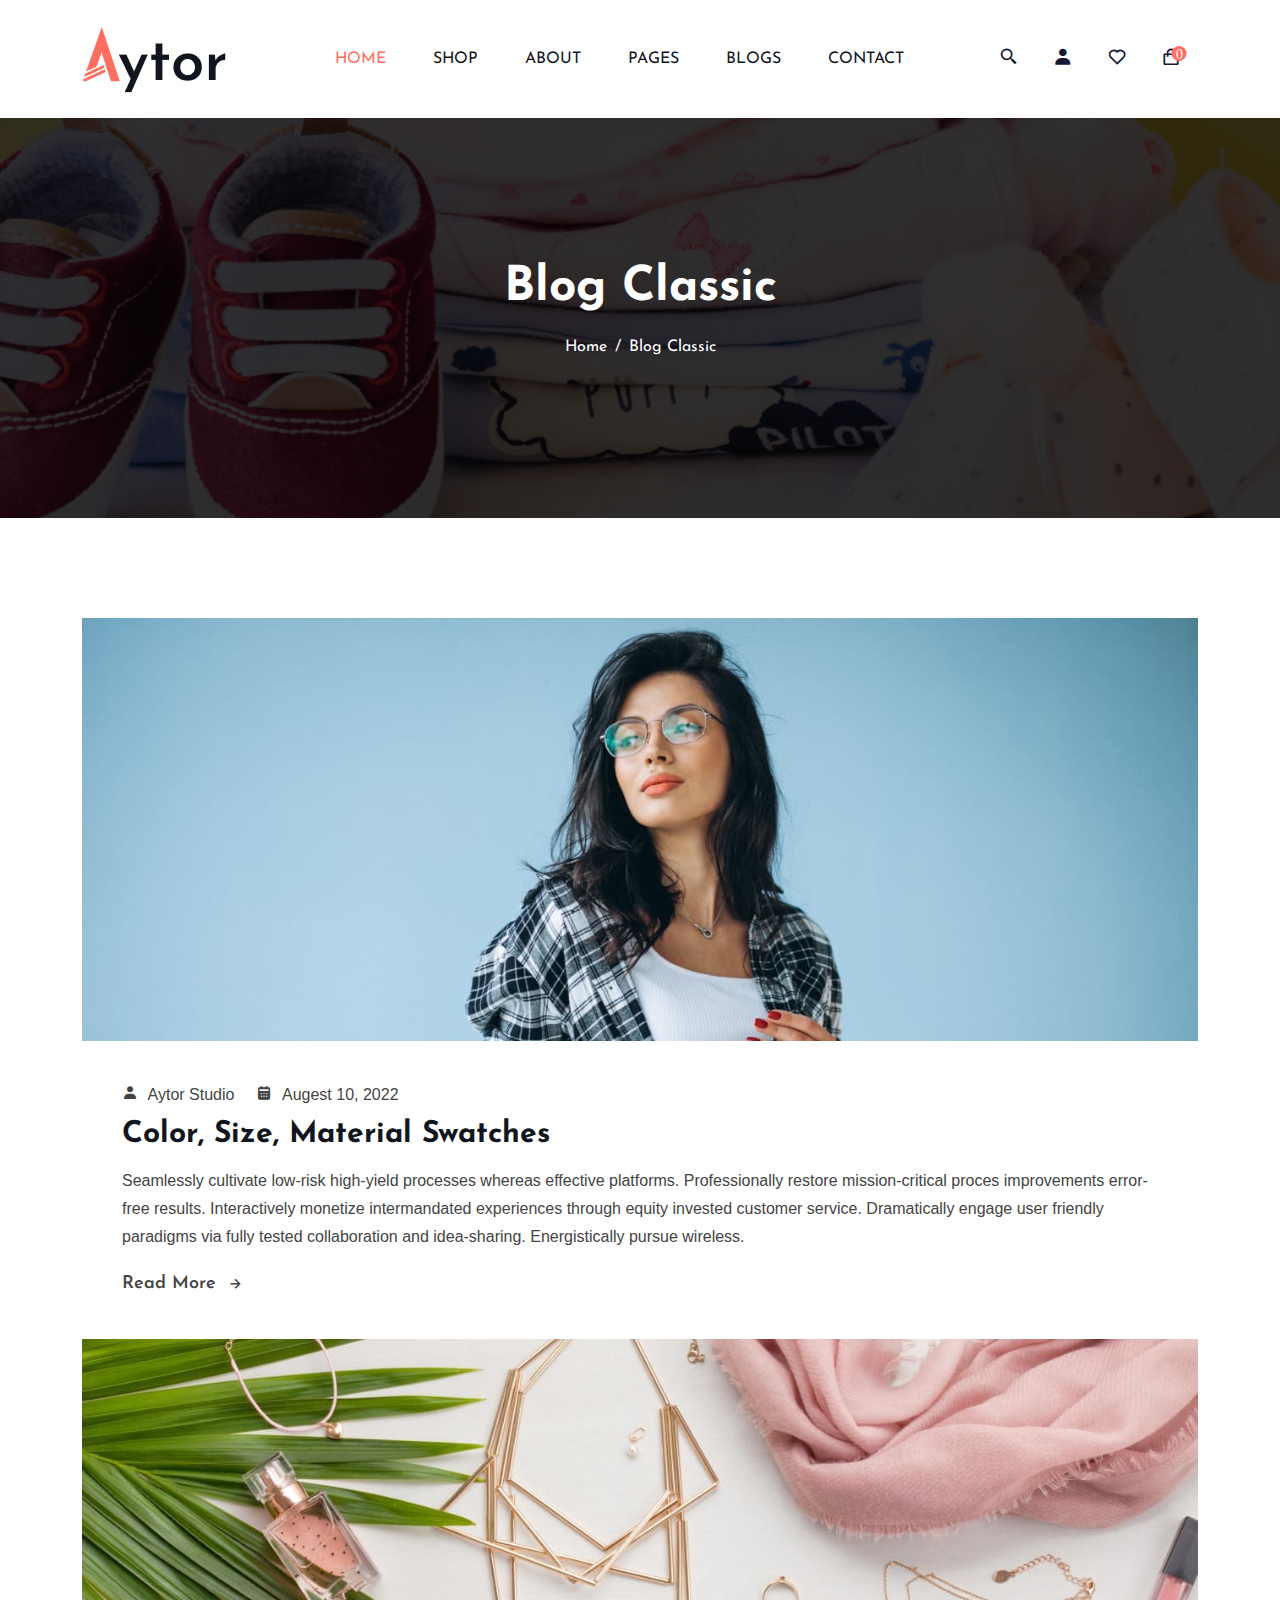
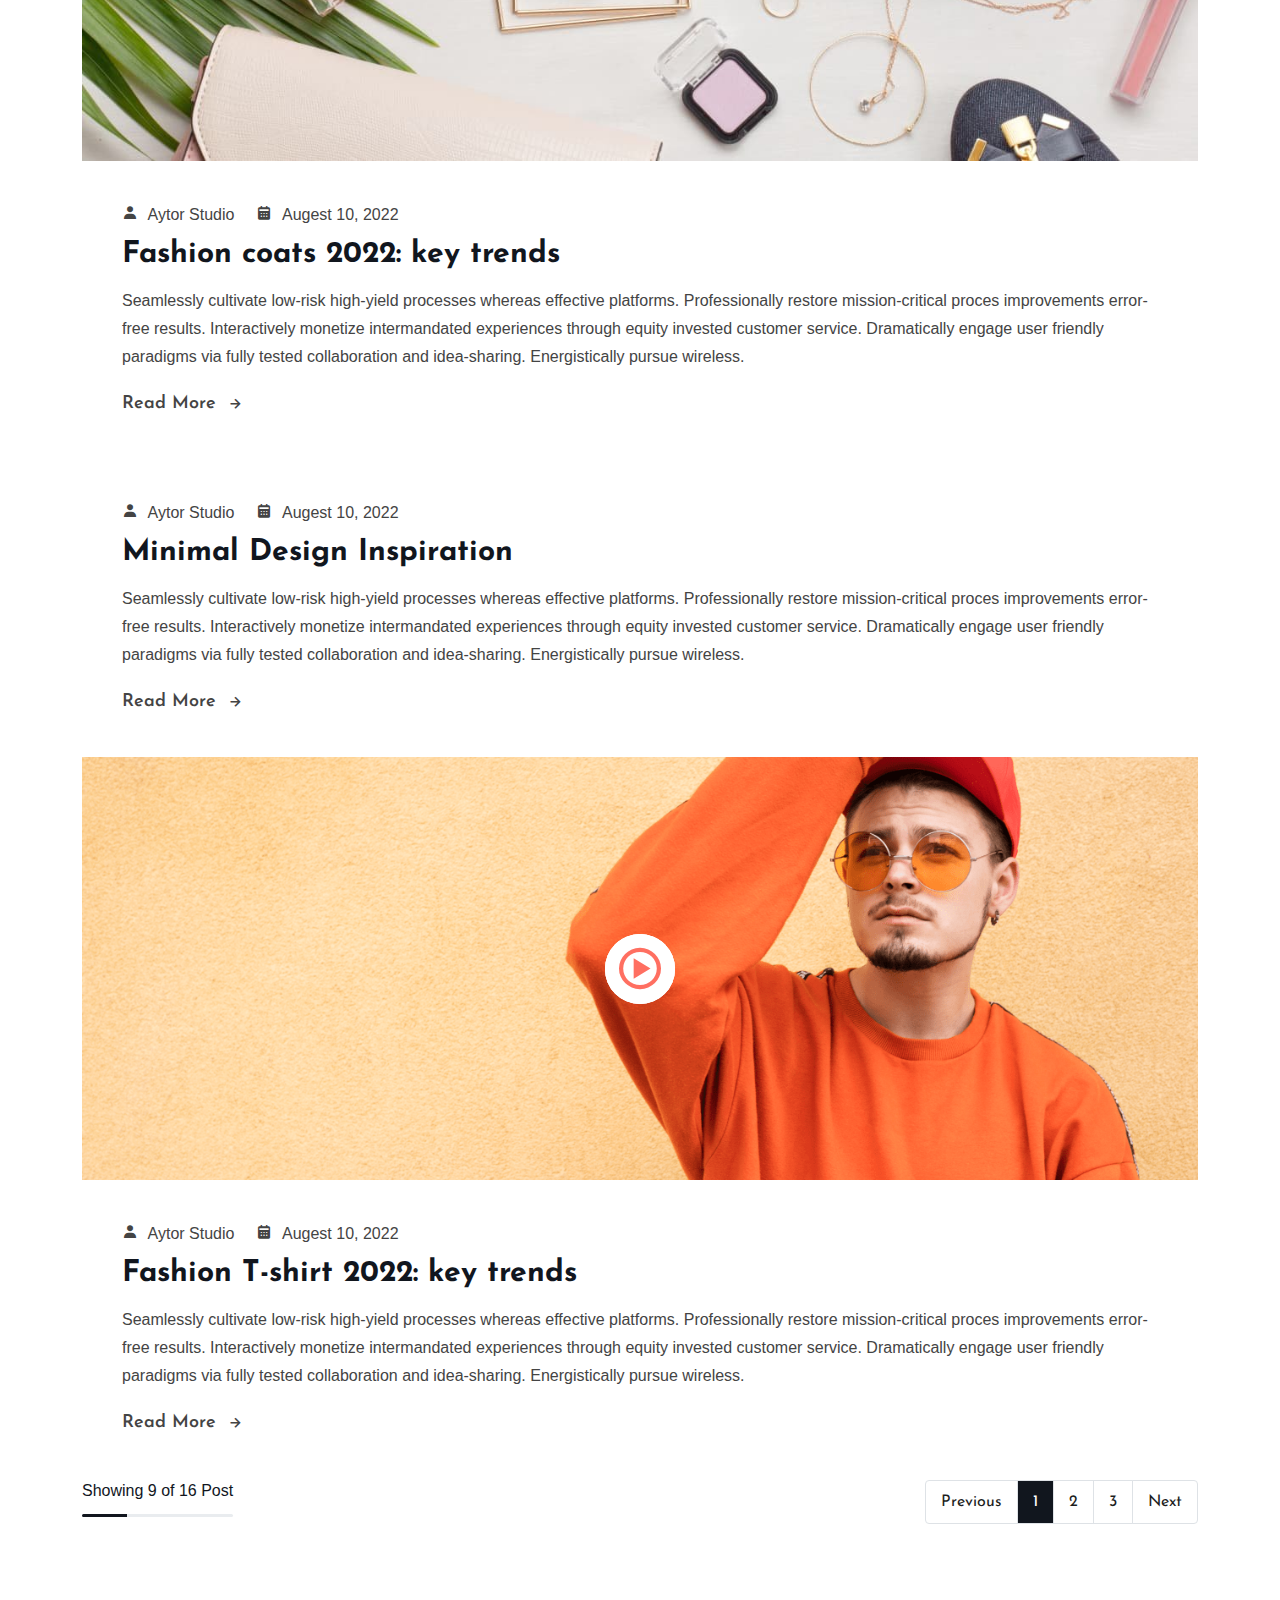
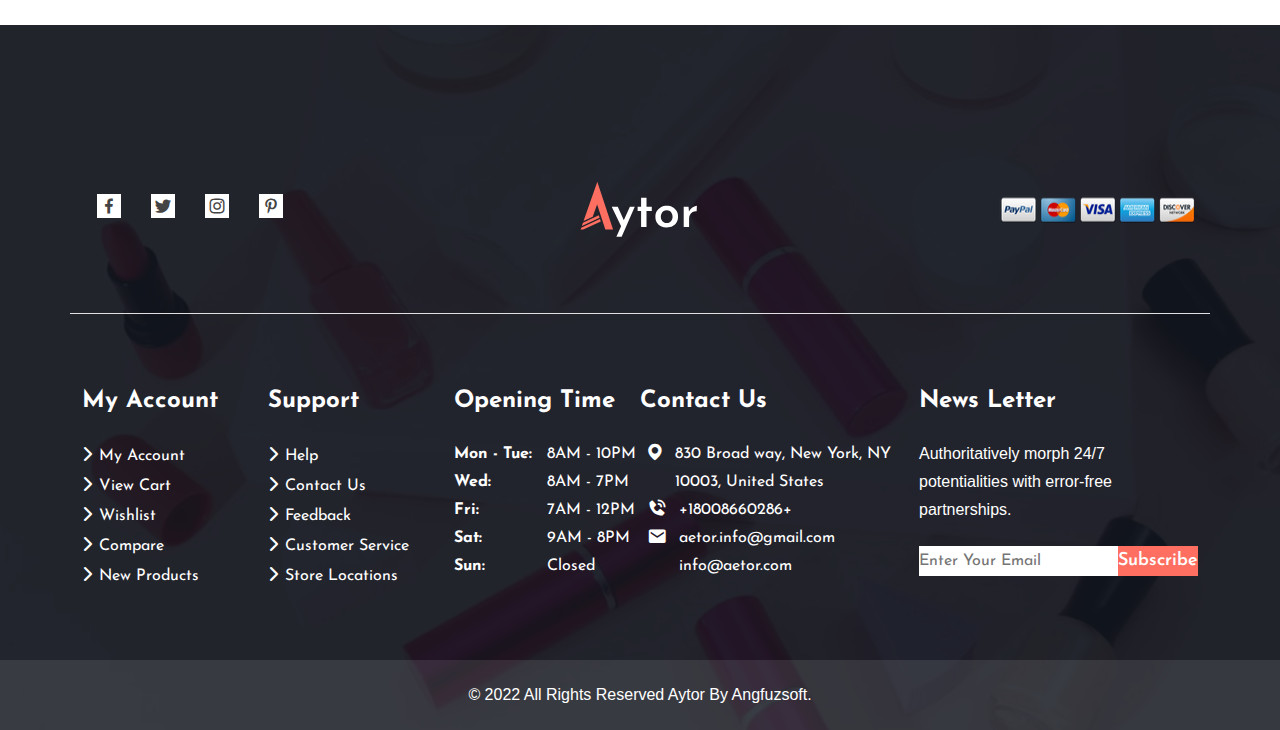
<file: blog_classic.html>
<!DOCTYPE html>
<html lang="en">

<head>
    <meta charset="UTF-8">
    <meta http-equiv="X-UA-Compatible" content="IE=edge">
    <meta name="viewport" content="width=device-width, initial-scale=1.0">
    <meta name="Author" content="Author Name">
    <meta name="Designer" content="Designer Name">
    <meta name="Frontend Developer" content="Developer Name">
    <meta name="Backgend Developer" content="Developer Name">
    <meta name="title" content="">
    <meta name="description" content="">
    <meta name="keywords" content="">
    <title>Document</title>
    <!-- =================== Start Adding All CSS Link Here =================== -->
    <!--===== google-font Link ===== -->
    <link rel="preconnect" href="https://fonts.googleapis.com">
    <link rel="preconnect" href="https://fonts.gstatic.com" crossorigin>
    <link href="https://fonts.googleapis.com/css2?family=Josefin+Sans:wght@400;600;700&family=Roboto&display=swap"
        rel="stylesheet">
    <!--===== FavIcon Link ===== -->
    <link rel="stylesheet" href="">
    <!--===== BoxIcon Link ===== -->
    <link rel="stylesheet" href="./assets/vendors/css/boxicons.min.css">
    <!--===== Slick Slider Link ===== -->
    <link rel="stylesheet" href="./assets/vendors/css/slick-slider-min.css">
    <!--===== Font-Awesome Link ===== -->
    <link rel="stylesheet" href="./assets/vendors/css/fontawesome/all.min.css">
    <!--===== Bootstrap5 Link ===== -->
    <link rel="stylesheet" href="./assets/vendors/css/bootstrap.min.css">
    <!--===== Common CSS Link ===== -->
    <link rel="stylesheet" href="./assets/css/common.css">
    <!--===== Style/Custom CSS Link ===== -->
    <link rel="stylesheet" href="./assets/css/style.css">
    <!--===== Responsive Link ===== -->
    <link rel="stylesheet" href="./assets/css/responsive.css">
    <!-- =================== End Adding All CSS Link Here =================== -->
</head>

<body>
    <!--======= Header Section Here ======= -->
    <header id="header">
        <nav class="navbar navbar-expand-lg navbar-light">
            <div class="container">
                <a href="" class="navbar-brand"><img src="./assets/images/Logo.png" alt="" class="img-fluid"></a>
                <button class="navbar-toggler" data-bs-toggle="collapse" data-bs-target="#main_navbar"> <span
                        class="navbar-toggler-icon"></span></button>
                <div class="navbar-collapse collapse mx-auto" id="main_navbar">
                    <ul class="navbar-nav text-end mx-auto">
                        <li class="nav-item"><a href="./index.html" class="nav-link active">Home</a></li>
                        <li class="nav-item"><a href="./shop.html" class="nav-link">Shop</a></li>
                        <li class="nav-item dropdown"><a href="./about.html" class="nav-link">About</a></li>
                        <li class="nav-item dropdown"><a href="#" class="nav-link" id="multiple_nav">Pages</a></li>
                        <li class="nav-item dropdown"><a href="./blog.html" class="nav-link">Blogs</a> </li>
                        <li class="nav-item"><a href="./contact.html" class="nav-link">Contact</a></li>
                    </ul>
                    <ul class="ecommerce_cart icon_box_24 d-flex justify-content-end ">
                        <li class="cart_item text-end"><a href="#" class="header_search_box"><i
                                    class='bx bx-search-alt-2'></i></a></li>
                        <li class="cart_item text-end"><a href="./shop.html"><i class='bx bxs-user'></i></a></li>
                        <li class="cart_item text-end"><a href="./wishlist.html"><i class='bx bx-heart'></i></a></li>
                        <li class="cart_item text-end"><a href="#" class="header_shopping_cart"><i
                                    class='bx bx-shopping-bag position-relative'><span>0</span></i> </a></li>
                    </ul>
                </div>
            </div>
            <!-- ====== Start Multiple nav_bar Here ====== -->

            <!-- 
                <ul class="mega_menu">
                    <li><a href="shop.html">Pagelist 1</a>
                        <ul class="nav-menu">
                            <li class="nav_item"><a href="./index.html">Home</a></li>
                            <li class="nav_item"><a href="./about.html">About</a></li>
                            <li class="nav_item"><a href="./contact.html">Contact</a></li>
                        </ul>
                    </li>
    
                    <li><a href="shop.html">Pagelist 2</a>
                        <ul class="nav-menu">
                            <li class="nav_item"><a href="./shop.html">Shop</a></li>
                            <li class="nav_item"><a href="./shop_detail.html">Shop Details</a></li>
                            <li class="nav_item"><a href="./shop_cart.html">Shop Cart</a></li>
                            <li class="nav_item"><a href="./shop_product.html">Shop Product</a></li>
                        </ul>
                    </li>
    
                    <li><a href="shop.html">Pagelist 3</a>
                        <ul class="nav-menu">
                            <li class="nav_item"><a href="./blog.html">Blog</a></li>
                            <li class="nav_item"><a href="./blog_classic.html">Blog Classic</a></li>
                            <li class="nav_item"><a href="./blog_detail.html">Blog Details</a></li>
                            <li class="nav_item"><a href="./blog_classic_slidbar.html">Blog Classic
                                    Sidebar</a></li>
                        </ul>
                    </li>
    
                    <li><a href="shop.html">Pagelist 4</a>
                        <ul class="nav-menu">
                            <li class="nav_item"><a href="./wishlist.html">Wishlist</a></li>
                            <li class="nav_item"><a href="./404.html">Error</a></li>
                        </ul>
                    </li>
                </ul>-->

            <!-- ====== End Multiple nav_bar Here ====== -->
        </nav>
    </header>
    <!--======= Header Section Here ======= -->
    <!--============== Start Home_page_Main Section Here ============== -->
    <main>
        <!--======= Blog_page_Bannar Section Here ======= -->
        <section id="page_bannar" style="background-image: url(./assets/images/breadcumb_bg_3.jpg);">
            <div class="container h-100 section_content">
                <div class="row align-items-center justify-content-center h-100">
                    <div class="text-center">
                        <h2>Blog Classic</h2>
                        <ul class="breadcrumb justify-content-center ">
                            <li class="breadcrumb-item text-center"><a href="./index.html">Home</a></li>
                            <li class="breadcrumb-item text-center active"><a href="#">Blog Classic</a></li>
                        </ul>
                    </div>
                </div>
            </div>
        </section>
        <!--======= Blog_page_Bannar Section Here ======= -->


        <!--======= Start Blog_Classic Page_page Section Here ======= -->
        <section id="blog_classic_page">
            <div class="container section_content">
                <div class="blog_box">
                    <div class="blog_classic_item">
                        <div class="blog_classic_img_box sliding_box">
                            <img src="./assets/images/blog-s-2-1.jpg" alt="" class="img-fluid slide_item">
                            <img src="./assets/images/blog-s-2-3.jpg" alt="" class="img-fluid slide_item">
                            <img src="./assets/images/blog-s-2-7.jpg" alt="" class="img-fluid slide_item">
                        </div>
                        <div class="blog_classic_info_box">
                            <div class="date_box d-flex align-items-center">
                                <p><i class='bx bxs-user'></i> Aytor Studio</p>
                                <p><i class='bx bxs-calendar'></i> Augest 10, 2022</p>
                            </div>
                            <a class="text-start" href="./blog_detail.html">
                                <h3>Color, Size, Material Swatches</h3>
                            </a>
                            <p class="parent_p">Seamlessly cultivate low-risk high-yield processes whereas effective
                                platforms.
                                Professionally restore mission-critical
                                proces improvements error-free results. Interactively monetize intermandated experiences
                                through equity invested
                                customer service. Dramatically engage user friendly paradigms via fully tested
                                collaboration
                                and idea-sharing.
                                Energistically pursue wireless.</p>
                            <a href="#" class="sec_btn_lg">Read More <i class='bx bx-right-arrow-alt'></i></a>
                        </div>
                    </div>
                    <div class="blog_classic_item">
                        <div class="blog_classic_img_box slider_box">
                            <img src="./assets/images/blog-s-2-2.jpg" alt="" class="img-fluid slide_item">
                        </div>
                        <div class="blog_classic_info_box">
                            <div class="date_box d-flex align-items-center">
                                <p><i class='bx bxs-user'></i> Aytor Studio</p>
                                <p><i class='bx bxs-calendar'></i> Augest 10, 2022</p>
                            </div>
                            <a class="text-start" href="./blog_detail.html">
                                <h3>Fashion coats 2022: key trends</h3>
                            </a>
                            <p class="parent_p">Seamlessly cultivate low-risk high-yield processes whereas effective
                                platforms.
                                Professionally restore mission-critical
                                proces improvements error-free results. Interactively monetize intermandated experiences
                                through equity invested
                                customer service. Dramatically engage user friendly paradigms via fully tested
                                collaboration
                                and idea-sharing.
                                Energistically pursue wireless.</p>
                            <a href="#" class="sec_btn_lg">Read More <i class='bx bx-right-arrow-alt'></i></a>
                        </div>
                    </div>
                    <div class="blog_classic_item">
                        <div class="blog_classic_info_box">
                            <div class="date_box d-flex align-items-center">
                                <p><i class='bx bxs-user'></i> Aytor Studio</p>
                                <p><i class='bx bxs-calendar'></i> Augest 10, 2022</p>
                            </div>
                            <a class="text-start" href="./blog_detail.html">
                                <h3>Minimal Design Inspiration</h3>
                            </a>
                            <p class="parent_p">Seamlessly cultivate low-risk high-yield processes whereas effective
                                platforms.
                                Professionally restore mission-critical
                                proces improvements error-free results. Interactively monetize intermandated experiences
                                through equity invested
                                customer service. Dramatically engage user friendly paradigms via fully tested
                                collaboration
                                and idea-sharing.
                                Energistically pursue wireless.</p>
                            <a href="#" class="sec_btn_lg">Read More <i class='bx bx-right-arrow-alt'></i></a>
                        </div>
                    </div>
                    <div class="blog_classic_item">
                        <div class="blog_classic_img_box slider_box position-relative">
                            <img src="./assets/images/blog-s-2-6.jpg" alt="" class="img-fluid slide_item">
                            <div class="round_play_box"><i class='bx bx-play-circle'></i></div>
                        </div>
                        <div class="blog_classic_info_box">
                            <div class="date_box d-flex align-items-center">
                                <p><i class='bx bxs-user'></i> Aytor Studio</p>
                                <p><i class='bx bxs-calendar'></i> Augest 10, 2022</p>
                            </div>
                            <a class="text-start" href="./blog_detail.html">
                                <h3>Fashion T-shirt 2022: key trends</h3>
                            </a>
                            <p class="parent_p">Seamlessly cultivate low-risk high-yield processes whereas effective
                                platforms.
                                Professionally restore mission-critical
                                proces improvements error-free results. Interactively monetize intermandated experiences
                                through equity invested
                                customer service. Dramatically engage user friendly paradigms via fully tested
                                collaboration
                                and idea-sharing.
                                Energistically pursue wireless.</p>
                            <a href="#" class="sec_btn_lg">Read More <i class='bx bx-right-arrow-alt'></i></a>
                        </div>
                    </div>
                    <div class="pagination_box row align-items-center justify-content-between">
                        <div class="pagination_item showing_result_box col-sm-6 col-12">
                            <p> Showing 9 of 16 Post<br>
                                <span class="progress">
                                    <span class="progress-bar"></span>
                                </span>
                            </p>
                        </div>
                        <div class="pagination_item col-sm-6 col-12">
                            <ul class="pagination justify-content-end">
                                <li class="page-item"><a class="page-link disable" href="#">Previous</a></li>
                                <li class="page-item"><a class="page-link active" href="#">1</a></li>
                                <li class="page-item"><a class="page-link" href="#">2</a></li>
                                <li class="page-item"><a class="page-link" href="#">3</a></li>
                                <li class="page-item"><a class="page-link" href="#">Next</a></li>
                            </ul>
                        </div>
                    </div>
                </div>
            </div>
        </section>
        <!--======= End Blog_Classic Page_page Section Here ======= -->

    </main>
    <!--============== Start Home_page_Main Section Here ============== -->

    <!--======= footer Section Here ======= -->
    <footer id="footer" class="home_page_footer about_footer"
        style="background-image: url(./assets/images/footer_bg_1.jpg);">
        <div class="container section_content">
            <div class="footer_upper wedget row align-items-center">
                <div class="upper_item  wedget_1 col-lg-5 col-md-5 col-12 text-start">
                    <ul class="d-flex icon_box_24 justify-content-md-start justify-content-center">
                        <li><a href="#"><i class='bx bxl-facebook'></i></a></li>
                        <li><a href="#"><i class='bx bxl-twitter'></i></a></li>
                        <li><a href="#"><i class='bx bxl-instagram'></i></a></li>
                        <li><a href="#"><i class='bx bxl-pinterest-alt'></i></a></li>
                    </ul>
                </div>
                <div class="upper_item wedget_2 col-lg-2 col-md-2 col-12 text-center"><img
                        src="./assets/images/Logo_light.svg" alt="" class="img-fluid"></div>
                <div class="upper_item wedget_3 col-lg-5 col-md-5 col-12 text-md-end text-center "><img
                        src="./assets/images/payment method.svg" alt="" class="img-fluid"></div>
            </div>
            <div class="footer_lower wedget row g-0 align-items-start justify-content-between">
                <div class="lower_item wedget_4  col-xl-2 col-md-4 col-sm-auto col-12">
                    <h4>My Account</h4>
                    <ul class="footer_link_box">
                        <li><a href="#">My Account</a></li>
                        <li><a href="./shop_cart.html">View Cart</a></li>
                        <li><a href="./wishlist.html">Wishlist</a></li>
                        <li><a href="./compare.html">Compare</a></li>
                        <li><a href="#">New Products</a></li>
                    </ul>
                </div>
                <div class="lower_item wedget_5  col-xl-2 col-md-4 col-sm-auto col-12">
                    <h4>Support</h4>
                    <ul class="footer_link_box">
                        <li><a href="#">Help</a></li>
                        <li><a href="./contact.html">Contact Us</a></li>
                        <li><a href="#">Feedback</a></li>
                        <li><a href="#">Customer Service</a></li>
                        <li><a href="#">Store Locations</a></li>
                    </ul>
                </div>
                <div class="lower_item wedget_6  col-xl-2 col-md-4 col-sm-5 col-12">
                    <h4>Opening Time</h4>
                    <ul>
                        <li class="d-flex align-items-center justify-content-between"><span class="col-6"> <b> Mon -
                                    Tue:</b> </span><span class="col-6">8AM - 10PM</span></li>
                        <li class="d-flex align-items-center justify-content-between"><span class="col-6"> <b> Wed:</b>
                            </span><span class="col-6"> 8AM - 7PM</span></li>
                        <li class="d-flex align-items-center justify-content-between"><span class="col-6"> <b> Fri:</b>
                            </span><span class="col-6">7AM - 12PM</span></li>
                        <li class="d-flex align-items-center justify-content-between"><span class="col-6"> <b> Sat:</b>
                            </span><span class="col-6"> 9AM - 8PM</span></li>
                        <li class="d-flex align-items-center justify-content-between"><span class="col-6"> <b> Sun:</b>
                            </span><span class="col-6"> Closed</span></li>
                    </ul>
                </div>
                <div class="lower_item wedget_7  col-xl-3 col-md-6 col-sm-6 col-12">
                    <h4>Contact Us</h4>
                    <ul class="icon_box_24">
                        <li class="d-flex align-items-start"><i class='bx bxs-map'></i>
                            <address>830 Broad way, New York, NY 10003,
                                United States</address>
                        </li>
                        <li class="d-flex align-items-start"><i class='bx bxs-phone-call'></i><a
                                href="callto:+18008660286">+18008660286</a>+</li>
                        <li class="d-flex align-items-start"><i class='bx bxs-envelope'></i>
                            <ul>
                                <li><a href="mailto:aetor.info@gmail.com">aetor.info@gmail.com</a></li>

                                <li><a href="mailto:info@aetor.com">info@aetor.com</a></li>
                            </ul>
                        </li>
                    </ul>
                </div>
                <div class="lower_item wedget_8 col-xl-3 col-md-6 col-sm-6 col-12">
                    <h4>News Letter</h4>
                    <p>Authoritatively morph 24/7 potentialities with error-free partnerships.</p>
                    <div class="form_box">
                        <form action="" class="d-flex align-items-center ">
                            <input type="email" placeholder="Enter Your Email" class="w-100">
                            <button type="submit" class="sec_btn_lg">Subscribe</button>
                        </form>
                    </div>
                </div>
            </div>
        </div>

        <div class="footer_bottom_bar">
            <div class="container">
                <div class="row align-items-center justify-content-center text-center">
                    <p> &copy; 2022 All Rights Reserved <a href="#">Aytor </a> By <a href="#" target="_blank">
                            Angfuzsoft.</a> </p>
                </div>
            </div>
        </div>
    </footer>
    <!--======= footer Section Here ======= -->







    <!--======= Start All Extra Section Here ======= -->

    <!--======= Start Search PopUp Section Here ======= -->

    <section id="home_page_search_popup">
        <div class="container h-100">
            <div class="row align-items-center justify-content-center h-100">
                <div class="col-lg-8 mx-auto text-center">
                    <div class="search_box">
                        <form action="" class="d-flex align-items-center">
                            <input type="text" placeholder="what are you looking for?">
                            <button><i class='bx bxs-search'></i></button>
                        </form>
                    </div>
                </div>
            </div>
        </div>
        <button class="btn_close"><i class='bx bx-x'></i></button>
    </section>
    <!--======= End Search PopUp Section Here ======= -->

    <!--======= Start Search OffCanvas Section Here ======= -->
    <section id="shopping_cart_offcanvas">
        <div class="canvas_info_box">
            <div class="section_content">
                <h4>Shopping Cart</h4>
                <div class="sample_box">
                    <div class="shopping_cart_item row align-items-center justify-content-between">
                        <img src="./assets/images/cart-img-1-1.webp" alt="" class="img-fluid col-lg-3 text-center">
                        <div class="item_info_box col-lg-8 text-start">
                            <h5>Jacket Hoodie</h5>
                            <p>1 $40.00</p>
                        </div>
                        <i class='bx bxs-trash-alt col-lg-1'></i>
                    </div>
                    <div class="shopping_cart_item row align-items-center justify-content-between">
                        <img src="./assets/images/cart-img-1-2.jpg" alt="" class="img-fluid col-lg-3 text-center">
                        <div class="item_info_box col-lg-8 text-start">
                            <h5>Sports Shoes</h5>
                            <p>1 $99.00</p>
                        </div>
                        <i class='bx bxs-trash-alt col-lg-1'></i>
                    </div>
                    <div class="shopping_cart_item row align-items-center justify-content-between">
                        <img src="./assets/images/cart-img-1-3.jpg" alt="" class="img-fluid col-lg-3 text-center">
                        <div class="item_info_box col-lg-8 text-start">
                            <h5>Smart Watch</h5>
                            <p>1 $56.00</p>
                        </div>
                        <i class='bx bxs-trash-alt col-lg-1'></i>
                    </div>
                    <div class="shopping_cart_item row align-items-center justify-content-between">
                        <img src="./assets/images/cart-img-1-4.jpg" alt="" class="img-fluid col-lg-3 text-center">
                        <div class="item_info_box col-lg-8 text-start">
                            <h5>Bluetooth Speak</h5>
                            <p>1 $23.00</p>
                        </div>
                        <i class='bx bxs-trash-alt col-lg-1'></i>
                    </div>
                </div>
                <h4>Subtotal: <span>$318.00</span></h4>
                <div class="form_box d-flex align-items-center justify-content-center">
                    <button class="sec_btn_lg">View Cart</button>
                    <button class="sec_btn_lg">Checkout</button>
                </div>
            </div>
        </div>
        <button class="btn_close"><i class='bx bx-x'></i></button>
    </section>
    <!--======= End Search OffCanvas Section Here ======= -->

    <!--======= End All Extra Section Here ======= -->











    <!-- =================== Start Adding All JavaScript/Script Link Here =================== -->
    <!--===== JQuery Link ===== -->
    <script src="./assets/vendors/js/jquery-3.7.0.min.js"></script>
    <!--===== Bootstrap5 Link ===== -->
    <script src="./assets/vendors/js/bootstrap.bundle.min.js"></script>
    <!--===== Slick Slider Link ===== -->
    <script src="./assets/vendors/js/slick-slider.min.js"></script>
    <!--===== Custom/app.js Link ===== -->
    <script src="./assets/js/app.js"></script>
    <!-- =================== End Adding All JavaScript/Script Link Here =================== -->
</body>

</html>
</file>
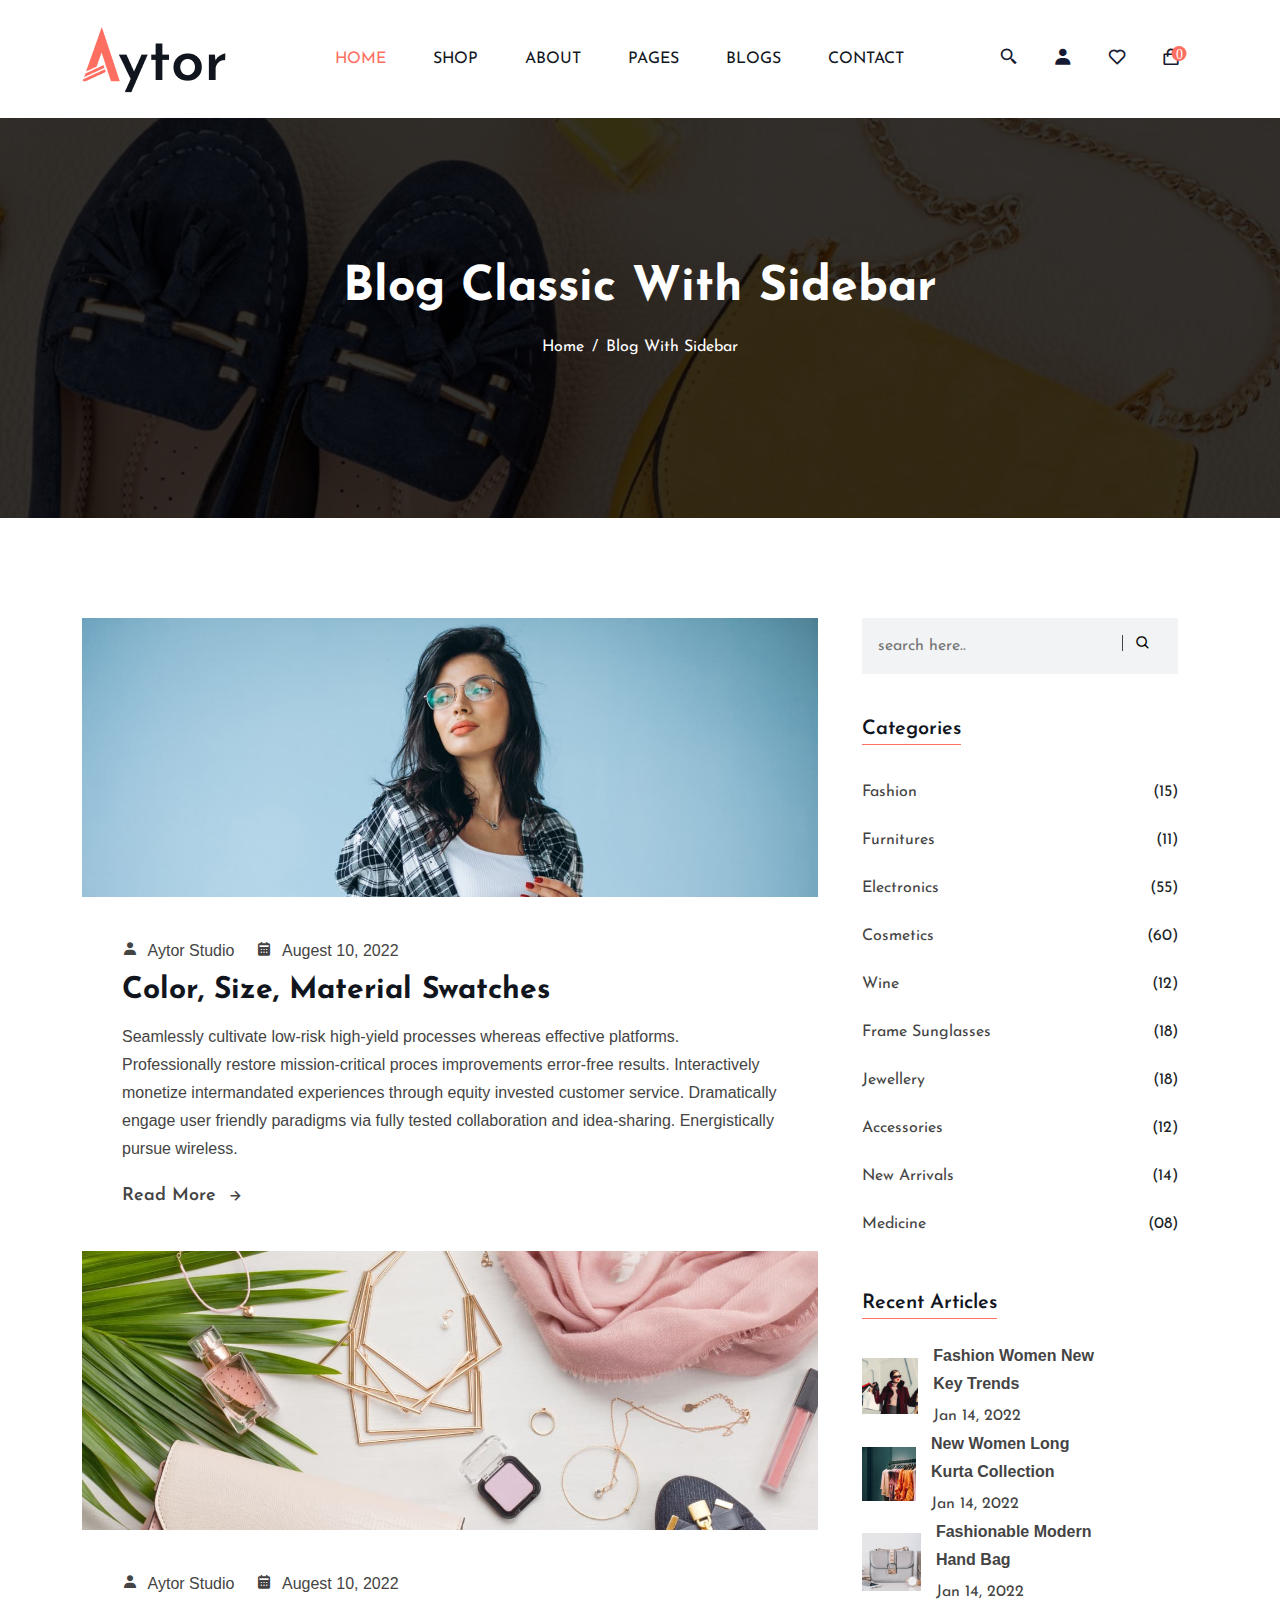
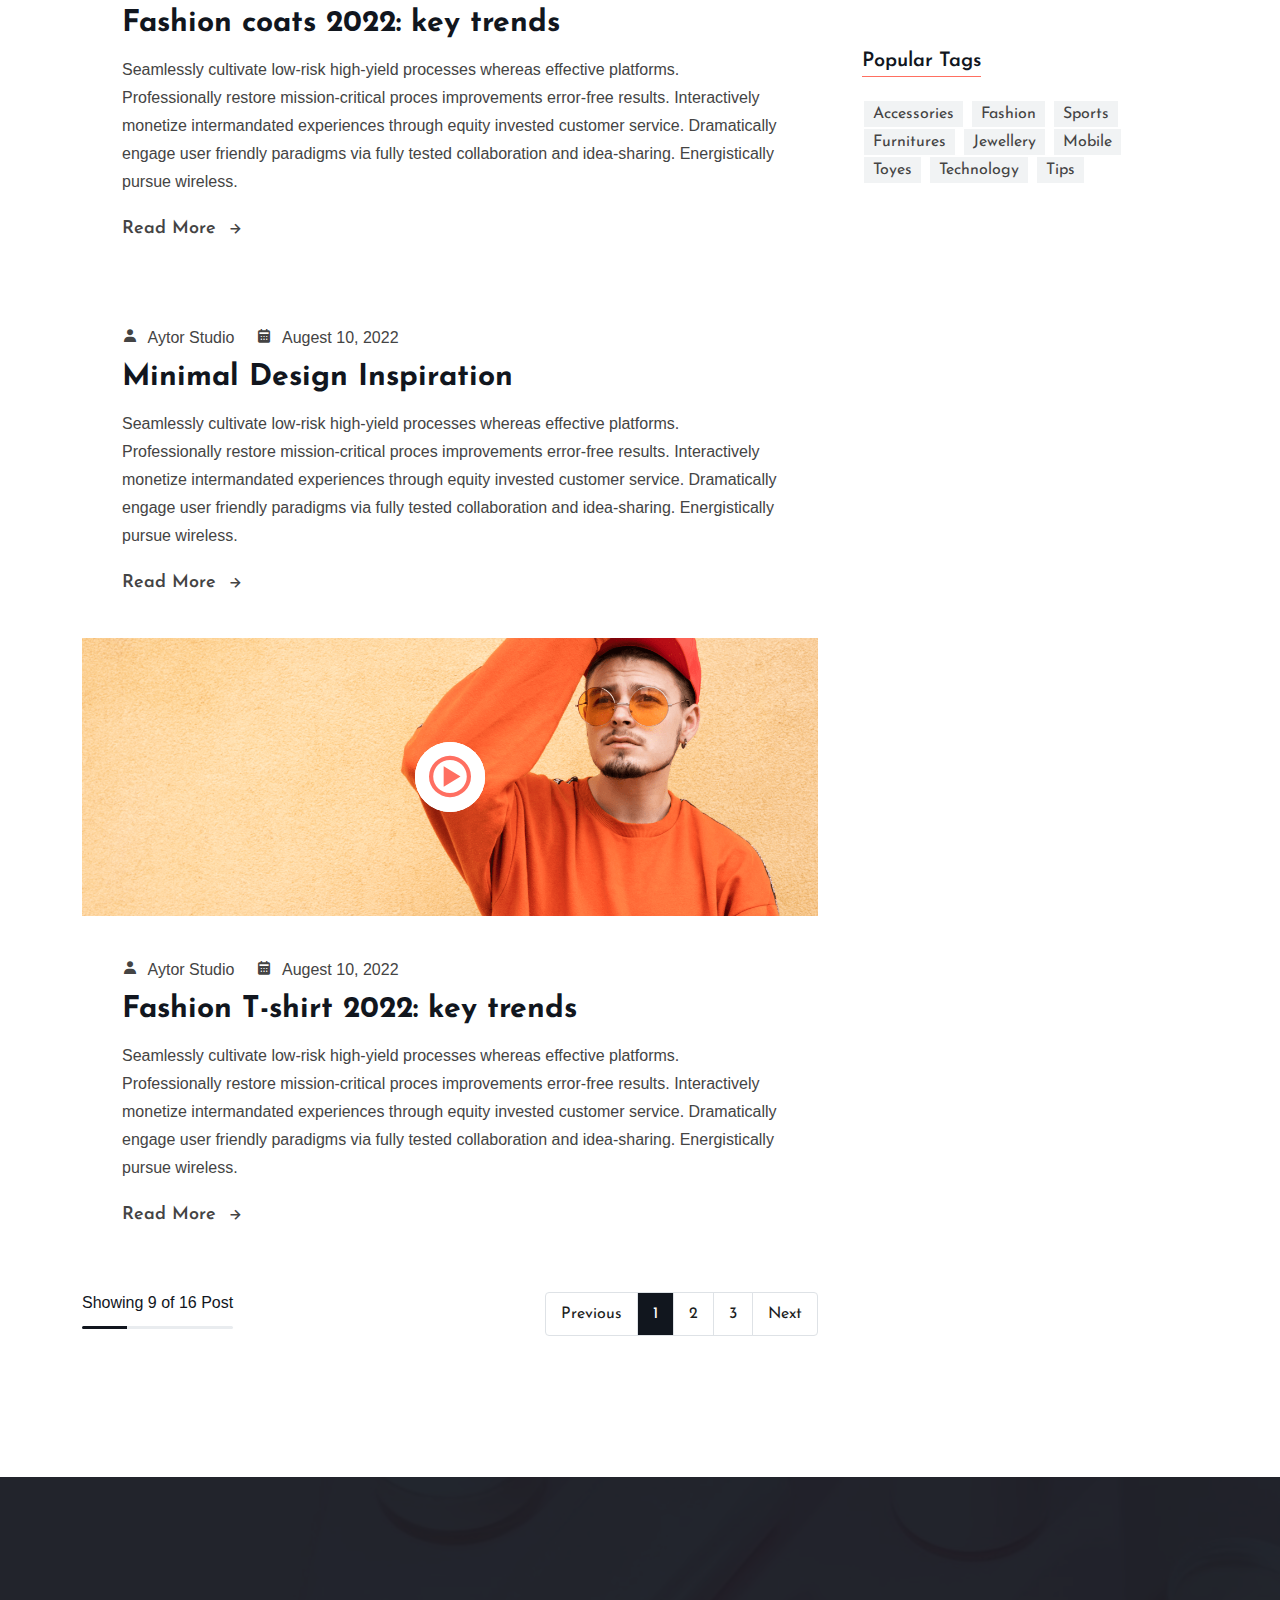
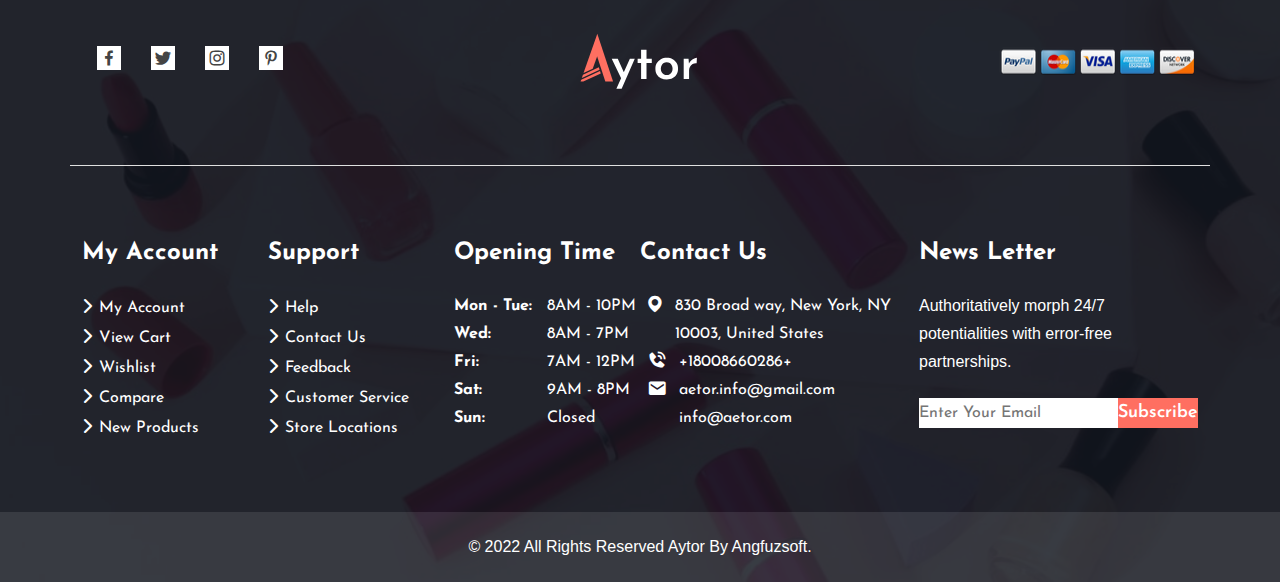
<file: blog_classic_slidbar.html>
<!DOCTYPE html>
<html lang="en">

<head>
    <meta charset="UTF-8">
    <meta http-equiv="X-UA-Compatible" content="IE=edge">
    <meta name="viewport" content="width=device-width, initial-scale=1.0">
    <meta name="Author" content="Author Name">
    <meta name="Designer" content="Designer Name">
    <meta name="Frontend Developer" content="Developer Name">
    <meta name="Backgend Developer" content="Developer Name">
    <meta name="title" content="">
    <meta name="description" content="">
    <meta name="keywords" content="">
    <title>Document</title>
    <!-- =================== Start Adding All CSS Link Here =================== -->
    <!--===== google-font Link ===== -->
    <link rel="preconnect" href="https://fonts.googleapis.com">
    <link rel="preconnect" href="https://fonts.gstatic.com" crossorigin>
    <link href="https://fonts.googleapis.com/css2?family=Josefin+Sans:wght@400;600;700&family=Roboto&display=swap"
        rel="stylesheet">
    <!--===== FavIcon Link ===== -->
    <link rel="stylesheet" href="">
    <!--===== BoxIcon Link ===== -->
    <link rel="stylesheet" href="./assets/vendors/css/boxicons.min.css">
    <!--===== Slick Slider Link ===== -->
    <link rel="stylesheet" href="./assets/vendors/css/slick-slider-min.css">
    <!--===== Font-Awesome Link ===== -->
    <link rel="stylesheet" href="./assets/vendors/css/fontawesome/all.min.css">
    <!--===== Bootstrap5 Link ===== -->
    <link rel="stylesheet" href="./assets/vendors/css/bootstrap.min.css">
    <!--===== Common CSS Link ===== -->
    <link rel="stylesheet" href="./assets/css/common.css">
    <!--===== Style/Custom CSS Link ===== -->
    <link rel="stylesheet" href="./assets/css/style.css">
    <!--===== Responsive Link ===== -->
    <link rel="stylesheet" href="./assets/css/responsive.css">
    <!-- =================== End Adding All CSS Link Here =================== -->
</head>

<body>
    <!--======= Header Section Here ======= -->
    <header id="header">
        <nav class="navbar navbar-expand-lg navbar-light">
            <div class="container">
                <a href="" class="navbar-brand"><img src="./assets/images/Logo.png" alt="" class="img-fluid"></a>
                <button class="navbar-toggler" data-bs-toggle="collapse" data-bs-target="#main_navbar"> <span
                        class="navbar-toggler-icon"></span></button>
                <div class="navbar-collapse collapse mx-auto" id="main_navbar">
                    <ul class="navbar-nav text-end mx-auto">
                        <li class="nav-item"><a href="./index.html" class="nav-link active">Home</a></li>
                        <li class="nav-item"><a href="./shop.html" class="nav-link">Shop</a></li>
                        <li class="nav-item dropdown"><a href="./about.html" class="nav-link">About</a></li>
                        <li class="nav-item dropdown"><a href="#" class="nav-link" id="multiple_nav">Pages</a></li>
                        <li class="nav-item dropdown"><a href="./blog.html" class="nav-link">Blogs</a> </li>
                        <li class="nav-item"><a href="./contact.html" class="nav-link">Contact</a></li>
                    </ul>
                    <ul class="ecommerce_cart icon_box_24 d-flex justify-content-end ">
                        <li class="cart_item text-end"><a href="#" class="header_search_box"><i
                                    class='bx bx-search-alt-2'></i></a></li>
                        <li class="cart_item text-end"><a href="./shop.html"><i class='bx bxs-user'></i></a></li>
                        <li class="cart_item text-end"><a href="./wishlist.html"><i class='bx bx-heart'></i></a></li>
                        <li class="cart_item text-end"><a href="#" class="header_shopping_cart"><i
                                    class='bx bx-shopping-bag position-relative'><span>0</span></i> </a></li>
                    </ul>
                </div>
            </div>
            <!-- ====== Start Multiple nav_bar Here ====== -->

            <!-- 
                <ul class="mega_menu">
                    <li><a href="shop.html">Pagelist 1</a>
                        <ul class="nav-menu">
                            <li class="nav_item"><a href="./index.html">Home</a></li>
                            <li class="nav_item"><a href="./about.html">About</a></li>
                            <li class="nav_item"><a href="./contact.html">Contact</a></li>
                        </ul>
                    </li>
    
                    <li><a href="shop.html">Pagelist 2</a>
                        <ul class="nav-menu">
                            <li class="nav_item"><a href="./shop.html">Shop</a></li>
                            <li class="nav_item"><a href="./shop_detail.html">Shop Details</a></li>
                            <li class="nav_item"><a href="./shop_cart.html">Shop Cart</a></li>
                            <li class="nav_item"><a href="./shop_product.html">Shop Product</a></li>
                        </ul>
                    </li>
    
                    <li><a href="shop.html">Pagelist 3</a>
                        <ul class="nav-menu">
                            <li class="nav_item"><a href="./blog.html">Blog</a></li>
                            <li class="nav_item"><a href="./blog_classic.html">Blog Classic</a></li>
                            <li class="nav_item"><a href="./blog_detail.html">Blog Details</a></li>
                            <li class="nav_item"><a href="./blog_classic_slidbar.html">Blog Classic
                                    Sidebar</a></li>
                        </ul>
                    </li>
    
                    <li><a href="shop.html">Pagelist 4</a>
                        <ul class="nav-menu">
                            <li class="nav_item"><a href="./wishlist.html">Wishlist</a></li>
                            <li class="nav_item"><a href="./404.html">Error</a></li>
                        </ul>
                    </li>
                </ul>-->

            <!-- ====== End Multiple nav_bar Here ====== -->
        </nav>
    </header>
    <!--======= Header Section Here ======= -->
    <!--============== Start Home_page_Main Section Here ============== -->
    <main>
        <!--======= Blog_page_Bannar Section Here ======= -->
        <section id="page_bannar" style="background-image: url(./assets/images/breadcumb_bg_blogs.jpg);">
            <div class="container h-100 section_content">
                <div class="row align-items-center justify-content-center h-100">
                    <div class="text-center">
                        <h2>Blog Classic With Sidebar</h2>
                        <ul class="breadcrumb justify-content-center ">
                            <li class="breadcrumb-item text-center"><a href="./index.html">Home</a></li>
                            <li class="breadcrumb-item text-center active"><a href="#">Blog With Sidebar</a></li>
                        </ul>
                    </div>
                </div>
            </div>
        </section>
        <!--======= Blog_page_Bannar Section Here ======= -->


        <!--======= Start Blog_Classic Page_page Section Here ======= -->
        <section id="blog_with_sidebar_page">
            <div class="container section_content">
                <div class="row justify-content-between">
                    <div class="blog_sidebar_left blog_box col-lg-8 col-12">
                        <div class="blog_classic_item">
                            <div class="blog_classic_img_box sliding_box">
                                <img src="./assets/images/blog-s-2-1.jpg" alt="" class="img-fluid slide_item">
                                <img src="./assets/images/blog-s-2-3.jpg" alt="" class="img-fluid slide_item">
                                <img src="./assets/images/blog-s-2-7.jpg" alt="" class="img-fluid slide_item">
                            </div>
                            <div class="blog_classic_info_box">
                                <div class="date_box d-flex align-items-center">
                                    <p><i class='bx bxs-user'></i> Aytor Studio</p>
                                    <p><i class='bx bxs-calendar'></i> Augest 10, 2022</p>
                                </div>
                                <a class="text-start" href="./blog_detail.html">
                                    <h3>Color, Size, Material Swatches</h3>
                                </a>
                                <p class="parent_p">Seamlessly cultivate low-risk high-yield processes whereas effective
                                    platforms.
                                    Professionally restore mission-critical
                                    proces improvements error-free results. Interactively monetize intermandated
                                    experiences
                                    through equity invested
                                    customer service. Dramatically engage user friendly paradigms via fully tested
                                    collaboration
                                    and idea-sharing.
                                    Energistically pursue wireless.</p>
                                <a href="./blog_detail.html" class="sec_btn_lg">Read More <i
                                        class='bx bx-right-arrow-alt'></i></a>
                            </div>
                        </div>
                        <div class="blog_classic_item">
                            <div class="blog_classic_img_box slider_box">
                                <img src="./assets/images/blog-s-2-2.jpg" alt="" class="img-fluid slide_item">
                            </div>
                            <div class="blog_classic_info_box">
                                <div class="date_box d-flex align-items-center">
                                    <p><i class='bx bxs-user'></i> Aytor Studio</p>
                                    <p><i class='bx bxs-calendar'></i> Augest 10, 2022</p>
                                </div>
                                <a class="text-start" href="./blog_detail.html">
                                    <h3>Fashion coats 2022: key trends</h3>
                                </a>
                                <p class="parent_p">Seamlessly cultivate low-risk high-yield processes whereas effective
                                    platforms.
                                    Professionally restore mission-critical
                                    proces improvements error-free results. Interactively monetize intermandated
                                    experiences
                                    through equity invested
                                    customer service. Dramatically engage user friendly paradigms via fully tested
                                    collaboration
                                    and idea-sharing.
                                    Energistically pursue wireless.</p>
                                <a href="./blog_detail.html" class="sec_btn_lg">Read More <i
                                        class='bx bx-right-arrow-alt'></i></a>
                            </div>
                        </div>
                        <div class="blog_classic_item">
                            <div class="blog_classic_info_box">
                                <div class="date_box d-flex align-items-center">
                                    <p><i class='bx bxs-user'></i> Aytor Studio</p>
                                    <p><i class='bx bxs-calendar'></i> Augest 10, 2022</p>
                                </div>
                                <a class="text-start" href="./blog_detail.html">
                                    <h3>Minimal Design Inspiration</h3>
                                </a>
                                <p class="parent_p">Seamlessly cultivate low-risk high-yield processes whereas effective
                                    platforms.
                                    Professionally restore mission-critical
                                    proces improvements error-free results. Interactively monetize intermandated
                                    experiences
                                    through equity invested
                                    customer service. Dramatically engage user friendly paradigms via fully tested
                                    collaboration
                                    and idea-sharing.
                                    Energistically pursue wireless.</p>
                                <a href="./blog_detail.html" class="sec_btn_lg">Read More <i
                                        class='bx bx-right-arrow-alt'></i></a>
                            </div>
                        </div>
                        <div class="blog_classic_item">
                            <div class="blog_classic_img_box slider_box position-relative">
                                <img src="./assets/images/blog-s-2-6.jpg" alt="" class="img-fluid slide_item">
                                <div class="round_play_box"><i class='bx bx-play-circle'></i></div>
                            </div>
                            <div class="blog_classic_info_box">
                                <div class="date_box d-flex align-items-center">
                                    <p><i class='bx bxs-user'></i> Aytor Studio</p>
                                    <p><i class='bx bxs-calendar'></i> Augest 10, 2022</p>
                                </div>
                                <a class="text-start" href="./blog_detail.html">
                                    <h3>Fashion T-shirt 2022: key trends</h3>
                                </a>
                                <p class="parent_p">Seamlessly cultivate low-risk high-yield processes whereas effective
                                    platforms.
                                    Professionally restore mission-critical
                                    proces improvements error-free results. Interactively monetize intermandated
                                    experiences
                                    through equity invested
                                    customer service. Dramatically engage user friendly paradigms via fully tested
                                    collaboration
                                    and idea-sharing.
                                    Energistically pursue wireless.</p>
                                <a href="./blog_detail.html" class="sec_btn_lg">Read More <i
                                        class='bx bx-right-arrow-alt'></i></a>
                            </div>
                        </div>
                        <div class="pagination_box row align-items-center justify-content-between">
                            <div class="pagination_item showing_result_box col-lg-6 col-sm-6 col-12">
                                <p> Showing 9 of 16 Post<br>
                                    <span class="progress">
                                        <span class="progress-bar"></span>
                                    </span>
                                </p>
                            </div>
                            <div class="pagination_item col-lg-6 col-sm-6 col-12">
                                <ul class="pagination justify-content-end">
                                    <li class="page-item"><a class="page-link disable" href="#">Previous</a></li>
                                    <li class="page-item"><a class="page-link active" href="#">1</a></li>
                                    <li class="page-item"><a class="page-link" href="#">2</a></li>
                                    <li class="page-item"><a class="page-link" href="#">3</a></li>
                                    <li class="page-item"><a class="page-link" href="#">Next</a></li>
                                </ul>
                            </div>
                        </div>
                    </div>
                    <div class="blog_sidebar_right blog_sidebar_box col-lg-4 col-12">
                        <aside class="aside_bar">
                            <div class="wedget search_box">
                                <form action="" class="form-search d-flex align-items-center">
                                    <input type="text" placeholder="search here.." class="w-100">
                                    <button type="button"><i class='bx bx-search'></i></button>
                                </form>
                            </div>
                            <div class=" wedget catagory">
                                <h6>Categories</h6>
                                <ul class="">
                                    <li><a href="#">Fashion</a> <span>(15)</span></li>
                                    <li><a href="#">Furnitures</a> <span>(11)</span></li>
                                    <li><a href="#">Electronics</a> <span>(55)</span></li>
                                    <li><a href="#">Cosmetics</a> <span>(60)</span></li>
                                    <li><a href="#">Wine</a> <span>(12)</span></li>
                                    <li><a href="#">Frame Sunglasses</a> <span>(18)</span></li>
                                    <li><a href="#">Jewellery</a> <span>(18)</span></li>
                                    <li><a href="#">Accessories</a> <span>(12)</span></li>
                                    <li><a href="#">New Arrivals</a> <span>(14)</span></li>
                                    <li><a href="#">Medicine</a> <span>(08)</span></li>
                                </ul>
                            </div>
                            <div class="wedget recent_artical">
                                <h6>Recent Articles</h6>
                                <div class="recent_post_wraper">
                                    <div class="recent_post__item d-flex align-items-center">
                                        <div class="recent_img">
                                            <a href="#">
                                                <img src="./assets/images/recent-post-1-1.jpg" alt="" class="img-fluid">
                                            </a>
                                        </div>
                                        <div class="recent_info">
                                            <p><b>Fashion Women New Key Trends</b></p>
                                            <a href="#">Jan 14, 2022</a>
                                        </div>
                                    </div>
                                    <div class="recent_post__item d-flex align-items-center">
                                        <div class="recent_img">
                                            <a href="#"><img src="./assets/images/recent-post-1-2.jpg" alt=""
                                                    class="img-fluid"></a>
                                        </div>
                                        <div class="recent_info">
                                            <p><b>New Women Long Kurta Collection</b></p>
                                            <a href="#">Jan 14, 2022</a>
                                        </div>
                                    </div>
                                    <div class="recent_post__item d-flex align-items-center">
                                        <div class="recent_img">
                                            <a href="#"><img src="./assets/images/recent-post-1-3.jpg" alt=""
                                                    class="img-fluid"></a>
                                        </div>
                                        <div class="recent_info">
                                            <p><b>Fashionable Modern Hand Bag</b></p>
                                            <a href="#">Jan 14, 2022</a>
                                        </div>
                                    </div>
                                </div>
                            </div>
                            <div class="wedget popular_tag">
                                <h6>Popular Tags</h6>
                                <div class="tag_name">
                                    <a href="#">Accessories</a>
                                    <a href="#">Fashion</a>
                                    <a href="#">Sports</a>
                                    <a href="#">Furnitures</a>
                                    <a href="#">Jewellery</a>
                                    <a href="#">Mobile</a>
                                    <a href="#">Toyes</a>
                                    <a href="#">Technology</a>
                                    <a href="#">Tips</a>
                                </div>
                            </div>
                        </aside>
                    </div>
                </div>

            </div>
        </section>
        <!--======= End Blog_Classic Page_page Section Here ======= -->

    </main>
    <!--============== Start Home_page_Main Section Here ============== -->

    <!--======= footer Section Here ======= -->
    <footer id="footer" class="home_page_footer about_footer"
        style="background-image: url(./assets/images/footer_bg_1.jpg);">
        <div class="container section_content">
            <div class="footer_upper wedget row align-items-center">
                <div class="upper_item  wedget_1 col-lg-5 col-md-5 col-12 text-start">
                    <ul class="d-flex icon_box_24 justify-content-md-start justify-content-center">
                        <li><a href="#"><i class='bx bxl-facebook'></i></a></li>
                        <li><a href="#"><i class='bx bxl-twitter'></i></a></li>
                        <li><a href="#"><i class='bx bxl-instagram'></i></a></li>
                        <li><a href="#"><i class='bx bxl-pinterest-alt'></i></a></li>
                    </ul>
                </div>
                <div class="upper_item wedget_2 col-lg-2 col-md-2 col-12 text-center"><img
                        src="./assets/images/Logo_light.svg" alt="" class="img-fluid"></div>
                <div class="upper_item wedget_3 col-lg-5 col-md-5 col-12 text-md-end text-center "><img
                        src="./assets/images/payment method.svg" alt="" class="img-fluid"></div>
            </div>
            <div class="footer_lower wedget row g-0 align-items-start justify-content-between">
                <div class="lower_item wedget_4  col-xl-2 col-md-4 col-sm-auto col-12">
                    <h4>My Account</h4>
                    <ul class="footer_link_box">
                        <li><a href="#">My Account</a></li>
                        <li><a href="./shop_cart.html">View Cart</a></li>
                        <li><a href="./wishlist.html">Wishlist</a></li>
                        <li><a href="./compare.html">Compare</a></li>
                        <li><a href="#">New Products</a></li>
                    </ul>
                </div>
                <div class="lower_item wedget_5  col-xl-2 col-md-4 col-sm-auto col-12">
                    <h4>Support</h4>
                    <ul class="footer_link_box">
                        <li><a href="#">Help</a></li>
                        <li><a href="./contact.html">Contact Us</a></li>
                        <li><a href="#">Feedback</a></li>
                        <li><a href="#">Customer Service</a></li>
                        <li><a href="#">Store Locations</a></li>
                    </ul>
                </div>
                <div class="lower_item wedget_6  col-xl-2 col-md-4 col-sm-5 col-12">
                    <h4>Opening Time</h4>
                    <ul>
                        <li class="d-flex align-items-center justify-content-between"><span class="col-6"> <b> Mon -
                                    Tue:</b> </span><span class="col-6">8AM - 10PM</span></li>
                        <li class="d-flex align-items-center justify-content-between"><span class="col-6"> <b> Wed:</b>
                            </span><span class="col-6"> 8AM - 7PM</span></li>
                        <li class="d-flex align-items-center justify-content-between"><span class="col-6"> <b> Fri:</b>
                            </span><span class="col-6">7AM - 12PM</span></li>
                        <li class="d-flex align-items-center justify-content-between"><span class="col-6"> <b> Sat:</b>
                            </span><span class="col-6"> 9AM - 8PM</span></li>
                        <li class="d-flex align-items-center justify-content-between"><span class="col-6"> <b> Sun:</b>
                            </span><span class="col-6"> Closed</span></li>
                    </ul>
                </div>
                <div class="lower_item wedget_7  col-xl-3 col-md-6 col-sm-6 col-12">
                    <h4>Contact Us</h4>
                    <ul class="icon_box_24">
                        <li class="d-flex align-items-start"><i class='bx bxs-map'></i>
                            <address>830 Broad way, New York, NY 10003,
                                United States</address>
                        </li>
                        <li class="d-flex align-items-start"><i class='bx bxs-phone-call'></i><a
                                href="callto:+18008660286">+18008660286</a>+</li>
                        <li class="d-flex align-items-start"><i class='bx bxs-envelope'></i>
                            <ul>
                                <li><a href="mailto:aetor.info@gmail.com">aetor.info@gmail.com</a></li>

                                <li><a href="mailto:info@aetor.com">info@aetor.com</a></li>
                            </ul>
                        </li>
                    </ul>
                </div>
                <div class="lower_item wedget_8 col-xl-3 col-md-6 col-sm-6 col-12">
                    <h4>News Letter</h4>
                    <p>Authoritatively morph 24/7 potentialities with error-free partnerships.</p>
                    <div class="form_box">
                        <form action="" class="d-flex align-items-center ">
                            <input type="email" placeholder="Enter Your Email" class="w-100">
                            <button type="submit" class="sec_btn_lg">Subscribe</button>
                        </form>
                    </div>
                </div>
            </div>
        </div>

        <div class="footer_bottom_bar">
            <div class="container">
                <div class="row align-items-center justify-content-center text-center">
                    <p> &copy; 2022 All Rights Reserved <a href="#">Aytor </a> By <a href="#" target="_blank">
                            Angfuzsoft.</a> </p>
                </div>
            </div>
        </div>
    </footer>
    <!--======= footer Section Here ======= -->







    <!--======= Start All Extra Section Here ======= -->

    <!--======= Start Search PopUp Section Here ======= -->

    <section id="home_page_search_popup">
        <div class="container h-100">
            <div class="row align-items-center justify-content-center h-100">
                <div class="col-lg-8 mx-auto text-center">
                    <div class="search_box">
                        <form action="" class="d-flex align-items-center">
                            <input type="text" placeholder="what are you looking for?">
                            <button><i class='bx bxs-search'></i></button>
                        </form>
                    </div>
                </div>
            </div>
        </div>
        <button class="btn_close"><i class='bx bx-x'></i></button>
    </section>
    <!--======= End Search PopUp Section Here ======= -->

    <!--======= Start Search OffCanvas Section Here ======= -->
    <section id="shopping_cart_offcanvas">
        <div class="canvas_info_box">
            <div class="section_content">
                <h4>Shopping Cart</h4>
                <div class="sample_box">
                    <div class="shopping_cart_item row align-items-center justify-content-between">
                        <img src="./assets/images/cart-img-1-1.webp" alt="" class="img-fluid col-lg-3 text-center">
                        <div class="item_info_box col-lg-8 text-start">
                            <h5>Jacket Hoodie</h5>
                            <p>1 $40.00</p>
                        </div>
                        <i class='bx bxs-trash-alt col-lg-1'></i>
                    </div>
                    <div class="shopping_cart_item row align-items-center justify-content-between">
                        <img src="./assets/images/cart-img-1-2.jpg" alt="" class="img-fluid col-lg-3 text-center">
                        <div class="item_info_box col-lg-8 text-start">
                            <h5>Sports Shoes</h5>
                            <p>1 $99.00</p>
                        </div>
                        <i class='bx bxs-trash-alt col-lg-1'></i>
                    </div>
                    <div class="shopping_cart_item row align-items-center justify-content-between">
                        <img src="./assets/images/cart-img-1-3.jpg" alt="" class="img-fluid col-lg-3 text-center">
                        <div class="item_info_box col-lg-8 text-start">
                            <h5>Smart Watch</h5>
                            <p>1 $56.00</p>
                        </div>
                        <i class='bx bxs-trash-alt col-lg-1'></i>
                    </div>
                    <div class="shopping_cart_item row align-items-center justify-content-between">
                        <img src="./assets/images/cart-img-1-4.jpg" alt="" class="img-fluid col-lg-3 text-center">
                        <div class="item_info_box col-lg-8 text-start">
                            <h5>Bluetooth Speak</h5>
                            <p>1 $23.00</p>
                        </div>
                        <i class='bx bxs-trash-alt col-lg-1'></i>
                    </div>
                </div>
                <h4>Subtotal: <span>$318.00</span></h4>
                <div class="form_box d-flex align-items-center justify-content-center">
                    <button class="sec_btn_lg">View Cart</button>
                    <button class="sec_btn_lg">Checkout</button>
                </div>
            </div>
        </div>
        <button class="btn_close"><i class='bx bx-x'></i></button>
    </section>
    <!--======= End Search OffCanvas Section Here ======= -->

    <!--======= End All Extra Section Here ======= -->











    <!-- =================== Start Adding All JavaScript/Script Link Here =================== -->
    <!--===== JQuery Link ===== -->
    <script src="./assets/vendors/js/jquery-3.7.0.min.js"></script>
    <!--===== Bootstrap5 Link ===== -->
    <script src="./assets/vendors/js/bootstrap.bundle.min.js"></script>
    <!--===== Slick Slider Link ===== -->
    <script src="./assets/vendors/js/slick-slider.min.js"></script>
    <!--===== Custom/app.js Link ===== -->
    <script src="./assets/js/app.js"></script>
    <!-- =================== End Adding All JavaScript/Script Link Here =================== -->
</body>

</html>
</file>
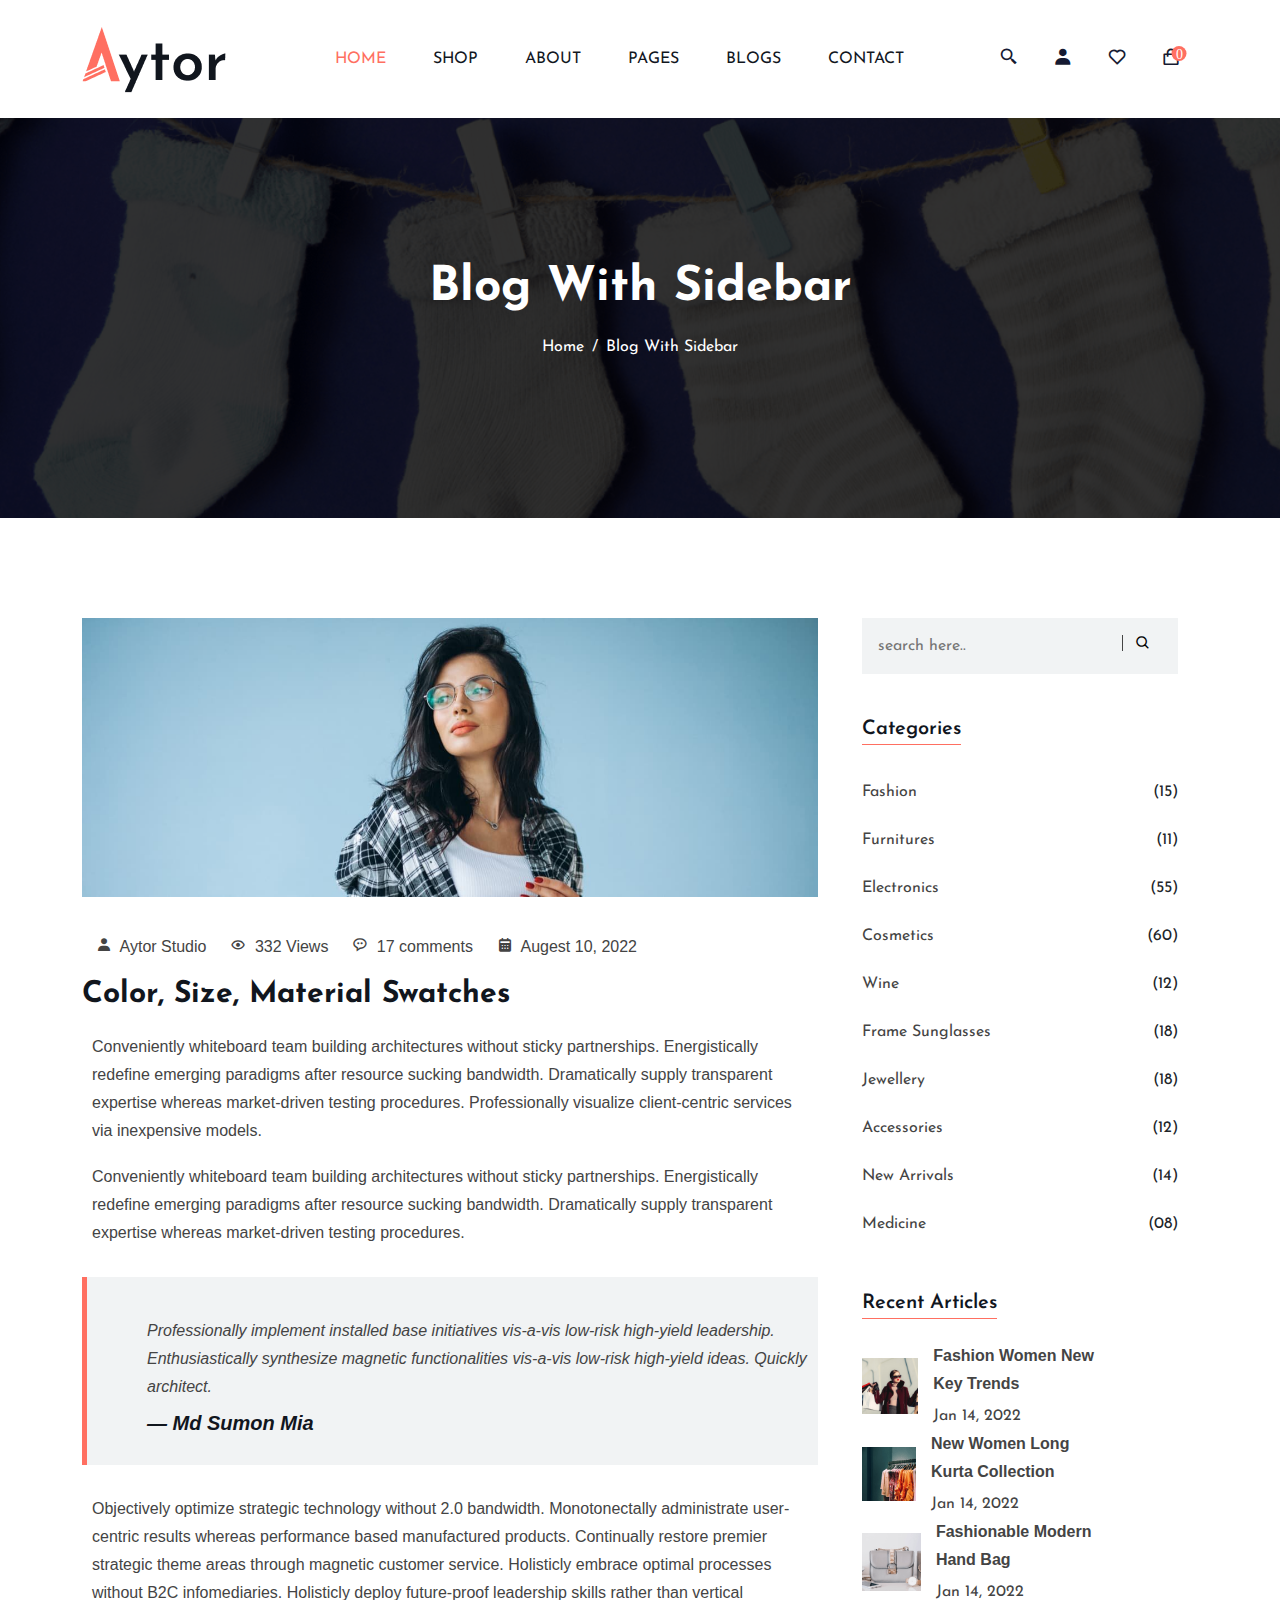
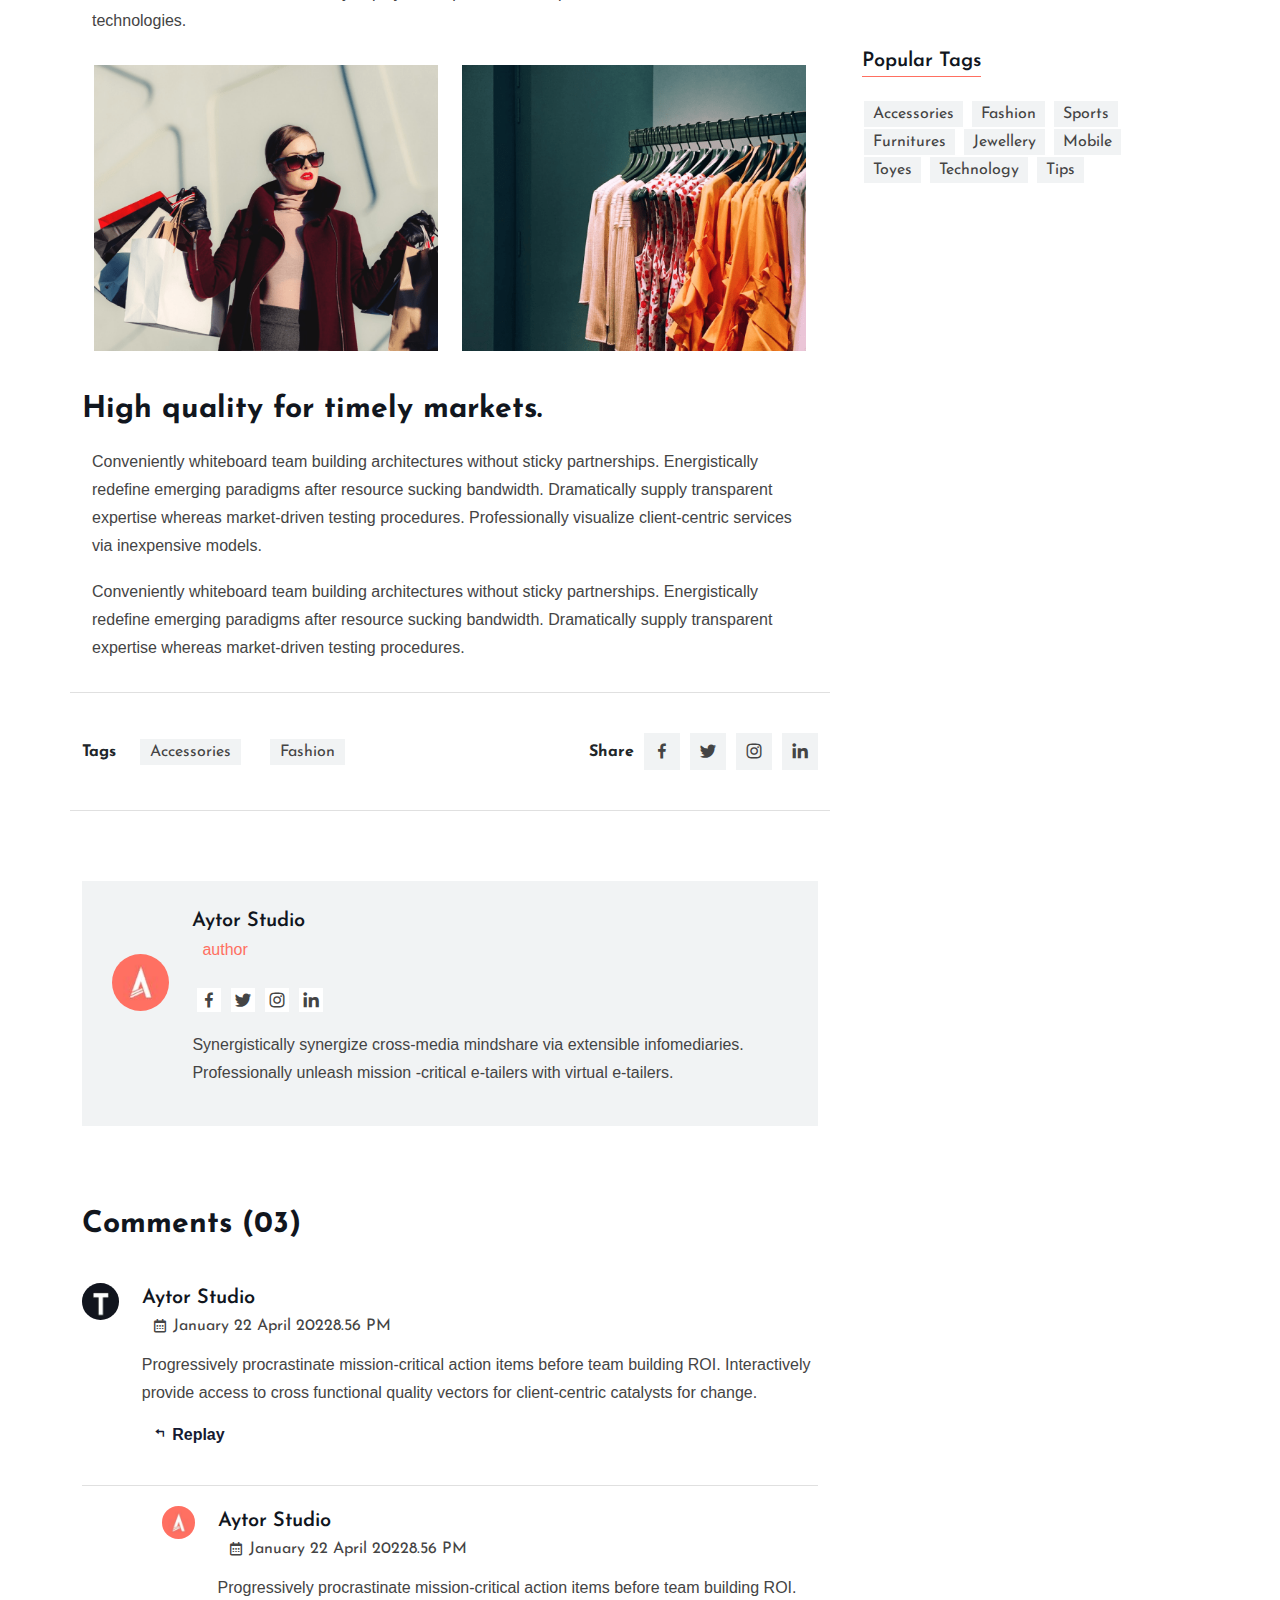
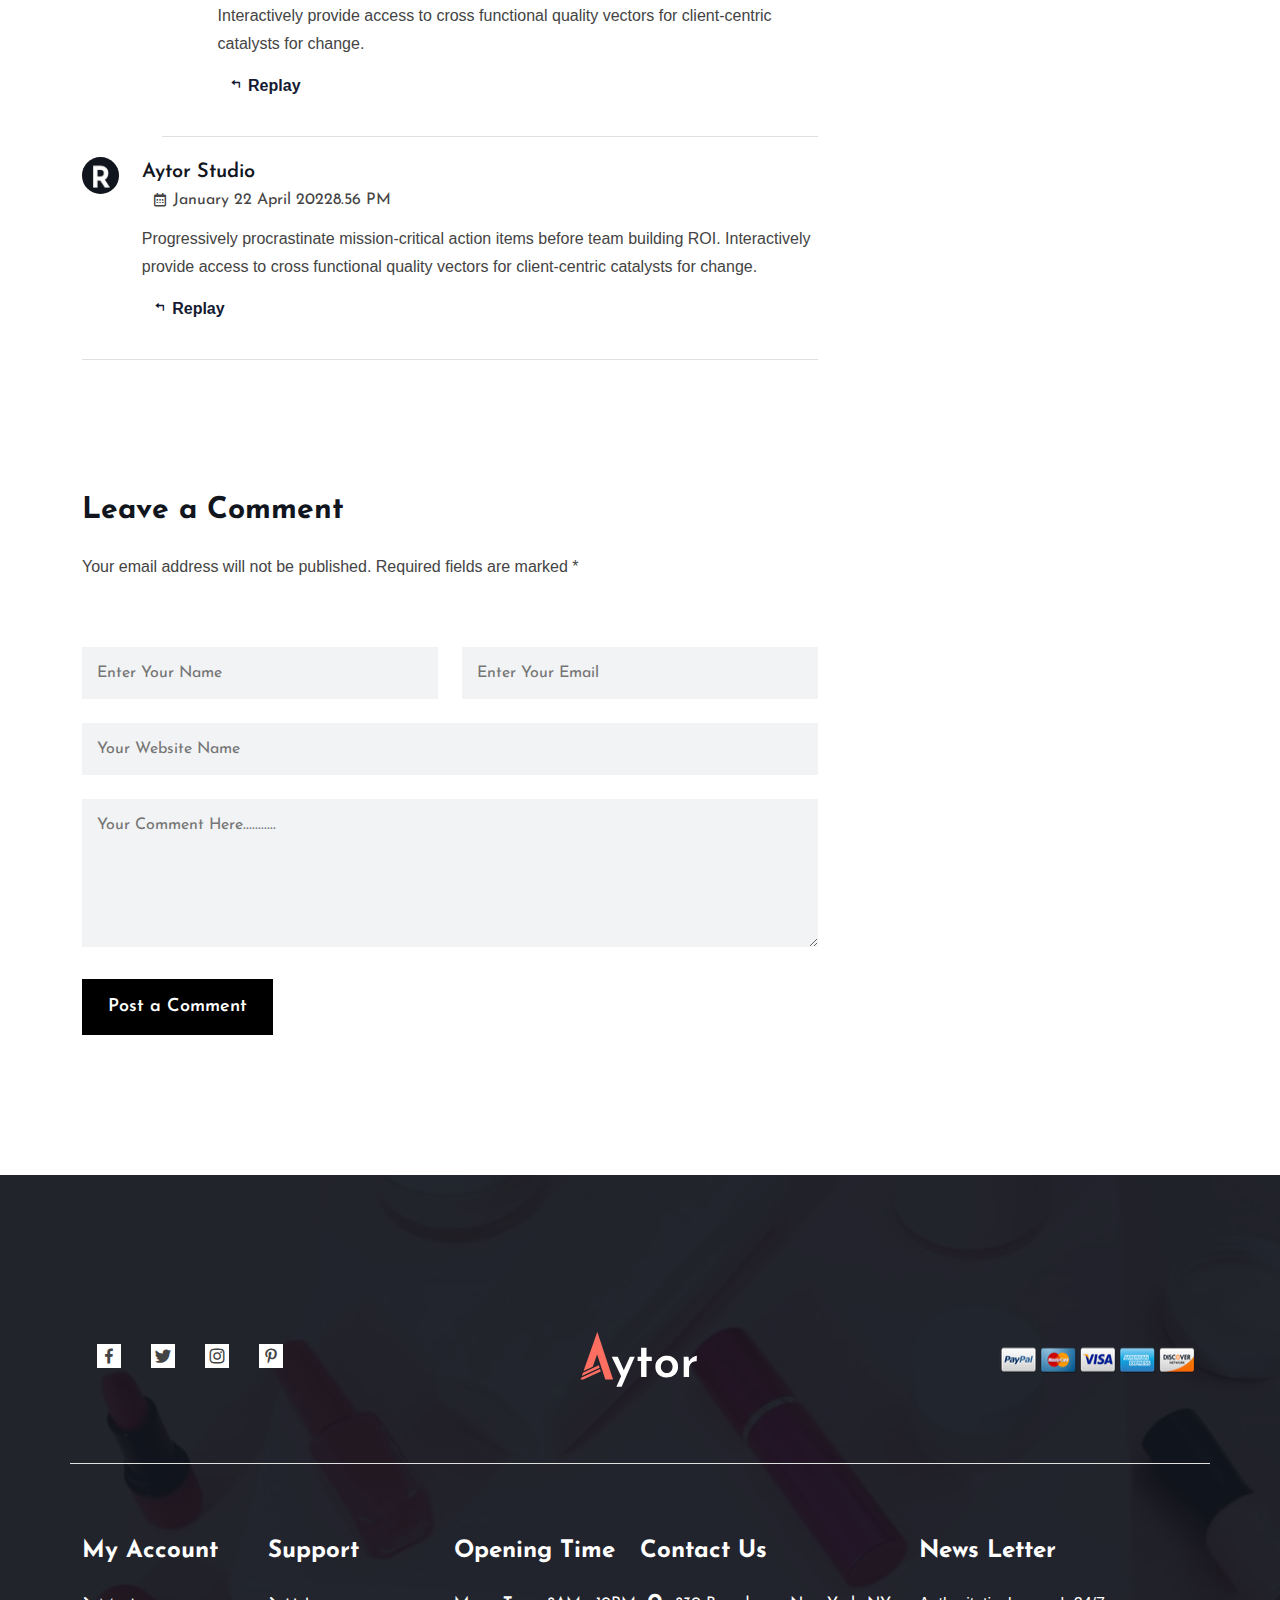
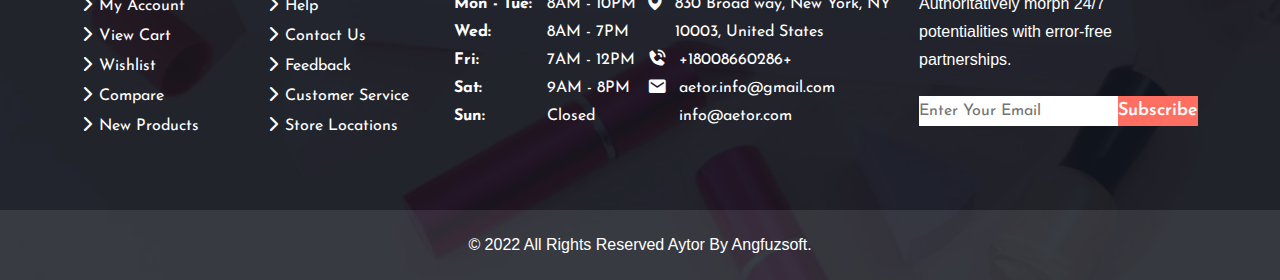
<file: blog_detail.html>
<!DOCTYPE html>
<html lang="en">

<head>
    <meta charset="UTF-8">
    <meta http-equiv="X-UA-Compatible" content="IE=edge">
    <meta name="viewport" content="width=device-width, initial-scale=1.0">
    <meta name="Author" content="Author Name">
    <meta name="Designer" content="Designer Name">
    <meta name="Frontend Developer" content="Developer Name">
    <meta name="Backgend Developer" content="Developer Name">
    <meta name="title" content="">
    <meta name="description" content="">
    <meta name="keywords" content="">
    <title>Document</title>
    <!-- =================== Start Adding All CSS Link Here =================== -->
    <!--===== google-font Link ===== -->
    <link rel="preconnect" href="https://fonts.googleapis.com">
    <link rel="preconnect" href="https://fonts.gstatic.com" crossorigin>
    <link href="https://fonts.googleapis.com/css2?family=Josefin+Sans:wght@400;600;700&family=Roboto&display=swap"
        rel="stylesheet">
    <!--===== FavIcon Link ===== -->
    <link rel="stylesheet" href="">
    <!--===== BoxIcon Link ===== -->
    <link rel="stylesheet" href="./assets/vendors/css/boxicons.min.css">
    <!--===== Slick Slider Link ===== -->
    <link rel="stylesheet" href="./assets/vendors/css/slick-slider-min.css">
    <!--===== Font-Awesome Link ===== -->
    <link rel="stylesheet" href="./assets/vendors/css/fontawesome/all.min.css">
    <!--===== Bootstrap5 Link ===== -->
    <link rel="stylesheet" href="./assets/vendors/css/bootstrap.min.css">
    <!--===== Common CSS Link ===== -->
    <link rel="stylesheet" href="./assets/css/common.css">
    <!--===== Style/Custom CSS Link ===== -->
    <link rel="stylesheet" href="./assets/css/style.css">
    <!--===== Responsive Link ===== -->
    <link rel="stylesheet" href="./assets/css/responsive.css">
    <!-- =================== End Adding All CSS Link Here =================== -->
</head>

<body>
    <!--======= Header Section Here ======= -->
    <header id="header">
        <nav class="navbar navbar-expand-lg navbar-light">
            <div class="container">
                <a href="" class="navbar-brand"><img src="./assets/images/Logo.png" alt="" class="img-fluid"></a>
                <button class="navbar-toggler" data-bs-toggle="collapse" data-bs-target="#main_navbar"> <span
                        class="navbar-toggler-icon"></span></button>
                <div class="navbar-collapse collapse mx-auto" id="main_navbar">
                    <ul class="navbar-nav text-end mx-auto">
                        <li class="nav-item"><a href="./index.html" class="nav-link active">Home</a></li>
                        <li class="nav-item"><a href="./shop.html" class="nav-link">Shop</a></li>
                        <li class="nav-item dropdown"><a href="./about.html" class="nav-link">About</a></li>
                        <li class="nav-item dropdown"><a href="#" class="nav-link" id="multiple_nav">Pages</a></li>
                        <li class="nav-item dropdown"><a href="./blog.html" class="nav-link">Blogs</a> </li>
                        <li class="nav-item"><a href="./contact.html" class="nav-link">Contact</a></li>
                    </ul>
                    <ul class="ecommerce_cart icon_box_24 d-flex justify-content-end ">
                        <li class="cart_item text-end"><a href="#" class="header_search_box"><i
                                    class='bx bx-search-alt-2'></i></a></li>
                        <li class="cart_item text-end"><a href="./shop.html"><i class='bx bxs-user'></i></a></li>
                        <li class="cart_item text-end"><a href="./wishlist.html"><i class='bx bx-heart'></i></a></li>
                        <li class="cart_item text-end"><a href="#" class="header_shopping_cart"><i
                                    class='bx bx-shopping-bag position-relative'><span>0</span></i> </a></li>
                    </ul>
                </div>
            </div>
            <!-- ====== Start Multiple nav_bar Here ====== -->

            <!-- 
                <ul class="mega_menu">
                    <li><a href="shop.html">Pagelist 1</a>
                        <ul class="nav-menu">
                            <li class="nav_item"><a href="./index.html">Home</a></li>
                            <li class="nav_item"><a href="./about.html">About</a></li>
                            <li class="nav_item"><a href="./contact.html">Contact</a></li>
                        </ul>
                    </li>
    
                    <li><a href="shop.html">Pagelist 2</a>
                        <ul class="nav-menu">
                            <li class="nav_item"><a href="./shop.html">Shop</a></li>
                            <li class="nav_item"><a href="./shop_detail.html">Shop Details</a></li>
                            <li class="nav_item"><a href="./shop_cart.html">Shop Cart</a></li>
                            <li class="nav_item"><a href="./shop_product.html">Shop Product</a></li>
                        </ul>
                    </li>
    
                    <li><a href="shop.html">Pagelist 3</a>
                        <ul class="nav-menu">
                            <li class="nav_item"><a href="./blog.html">Blog</a></li>
                            <li class="nav_item"><a href="./blog_classic.html">Blog Classic</a></li>
                            <li class="nav_item"><a href="./blog_detail.html">Blog Details</a></li>
                            <li class="nav_item"><a href="./blog_classic_slidbar.html">Blog Classic
                                    Sidebar</a></li>
                        </ul>
                    </li>
    
                    <li><a href="shop.html">Pagelist 4</a>
                        <ul class="nav-menu">
                            <li class="nav_item"><a href="./wishlist.html">Wishlist</a></li>
                            <li class="nav_item"><a href="./404.html">Error</a></li>
                        </ul>
                    </li>
                </ul>-->

            <!-- ====== End Multiple nav_bar Here ====== -->
        </nav>
    </header>
    <!--======= Header Section Here ======= -->
    <!--============== Start Home_page_Main Section Here ============== -->
    <main>
        <!--======= Blog_page_Bannar Section Here ======= -->
        <section id="page_bannar" style="background-image: url(./assets/images/breadcumb_bg_2.jpg);">
            <div class="container h-100 section_content">
                <div class="row align-items-center justify-content-center h-100">
                    <div class="text-center">
                        <h2>Blog With Sidebar</h2>
                        <ul class="breadcrumb justify-content-center ">
                            <li class="breadcrumb-item text-center"><a href="./index.html">Home</a></li>
                            <li class="breadcrumb-item text-center active"><a href="#">Blog With Sidebar</a></li>
                        </ul>
                    </div>
                </div>
            </div>
        </section>
        <!--======= Blog_page_Bannar Section Here ======= -->


        <!--======= Start Blog_Classic Page_page Section Here ======= -->
        <section id="blog_detail_page">
            <div class="container section_content">
                <div class="row justify-content-between">
                    <div class="blog_left col-lg-8 col-12">
                        <div class="blog_classic_item">
                            <div class="blog_classic_img_box sliding_box">
                                <img src="./assets/images/blog-s-2-1.jpg" alt="" class="img-fluid slide_item">
                            </div>
                            <div class="blog_classic_info_box">
                                <div class="date_box d-flex flex-wrap align-items-center">
                                    <p><i class='bx bxs-user'></i> Aytor Studio</p>
                                    <p><i class='bx bx-show'></i> 332 Views</p>
                                    <p><i class='bx bx-message-rounded-dots'></i> 17 comments</p>
                                    <p><i class='bx bxs-calendar'></i> Augest 10, 2022</p>
                                </div>
                                <h3>Color, Size, Material Swatches</h3>
                                <p> Conveniently whiteboard team building architectures without sticky
                                    partnerships. Energistically redefine emerging
                                    paradigms after resource sucking bandwidth. Dramatically supply transparent
                                    expertise whereas market-driven testing
                                    procedures. Professionally visualize client-centric services via inexpensive models.
                                </p>
                                <p class="padding_p">Conveniently whiteboard team building architectures without sticky
                                    partnerships.
                                    Energistically redefine emerging
                                    paradigms after resource sucking bandwidth. Dramatically supply transparent
                                    expertise whereas market-driven testing
                                    procedures.</p>
                                <blockquote class="blockquote">
                                    <p>Professionally implement installed base initiatives vis-a-vis
                                        low-risk high-yield
                                        leadership. Enthusiastically
                                        synthesize magnetic functionalities vis-a-vis low-risk high-yield ideas. Quickly
                                        architect.</p>
                                    <p class="blockquote-footer">Md Sumon Mia</p>
                                </blockquote>
                                <p>Objectively optimize strategic technology without 2.0 bandwidth. Monotonectally
                                    administrate user-centric results
                                    whereas performance based manufactured products. Continually restore premier
                                    strategic theme areas through magnetic
                                    customer service. Holisticly embrace optimal processes without B2C infomediaries.
                                    Holisticly deploy future-proof
                                    leadership skills rather than vertical technologies.</p>
                                <div class="row galery_box align-items-center">
                                    <div class="img_box col-md-6 col-12">
                                        <img src="./assets/images/blog-left.jpg" alt="" class="img-fluid">
                                    </div>
                                    <div class="img_box col-md-6 col-12">
                                        <img src="./assets/images/blog-right.jpg" alt="" class="img-fluid">
                                    </div>
                                </div>
                                <h3>High quality for timely markets.</h3>
                                <p>Conveniently whiteboard team building architectures without sticky partnerships.
                                    Energistically redefine emerging
                                    paradigms after resource sucking bandwidth. Dramatically supply transparent
                                    expertise whereas market-driven testing
                                    procedures. Professionally visualize client-centric services via inexpensive models.
                                </p>
                                <p class="padding_p">Conveniently whiteboard team building architectures without sticky
                                    partnerships.
                                    Energistically redefine emerging
                                    paradigms after resource sucking bandwidth. Dramatically supply transparent
                                    expertise whereas market-driven testing
                                    procedures.</p>
                                <div class="tag_social_box row align-items-center justify-content-between">
                                    <div class="tag_item d-flex align-items-center col-md-6 col-12">
                                        <span> <b>Tags</b> </span>
                                        <div class="tag_could">
                                            <a href="#">Accessories</a>
                                            <a href="#">Fashion</a>
                                        </div>
                                    </div>
                                    <div
                                        class="social_media_item d-flex align-items-center col-md-6 col-12 justify-content-start justify-content-md-end">
                                        <span> <b>Share</b> </span>
                                        <div
                                            class="social_media d-flex align-items-center justify-content-end text-end icon_box_36">
                                            <a href="#"><i class='bx bxl-facebook'></i></a>
                                            <a href="#"><i class='bx bxl-twitter'></i></a>
                                            <a href="#"><i class='bx bxl-instagram'></i></a>
                                            <a href="#"><i class='bx bxl-linkedin'></i></a>
                                        </div>
                                    </div>
                                </div>

                                <div class="comment_box">
                                    <div class="comment_box_main d-flex align-items-center justify-content-center">
                                        <div class="comment_img_box"><img src="./assets/images/comment-author-2.jpg"
                                                alt="" class="img-fluid">
                                        </div>
                                        <div class="comment_detail_box">
                                            <a class="text-start" href="./blog_classic_slidbar.html">
                                                <h5>Aytor Studio</h5>
                                            </a>
                                            <p class="author">author</p>
                                            <ul class="icon_box_24 d-flex align-items-center">
                                                <li> <a href="#"><i class='bx bxl-facebook'></i></a></li>
                                                <li> <a href="#"><i class='bx bxl-twitter'></i></a></li>
                                                <li> <a href="#"><i class='bx bxl-instagram'></i></a></li>
                                                <li> <a href="#"><i class='bx bxl-linkedin'></i></a></li>
                                            </ul>
                                            <p class="detail_p">Synergistically synergize cross-media mindshare via
                                                extensible
                                                infomediaries. Professionally unleash mission -critical
                                                e-tailers with virtual e-tailers.</p>
                                        </div>
                                    </div>
                                    <h3>Comments <span>(03)</span></h3>
                                    <div class="replay_box d-flex align-items-start">
                                        <div class="comment_img_box"><img src="./assets/images/comment-author-3.jpg"
                                                alt="" class="img-fluid">
                                        </div>
                                        <div class="comment_detail_box">
                                            <h5>Aytor Studio</h5>
                                            <p class="date"><i class='bx bx-calendar'></i>January 22 April 2022
                                                <span>8.56
                                                    PM</span>
                                            </p>
                                            <p class="detail_p">Progressively procrastinate mission-critical action
                                                items before team
                                                building ROI. Interactively provide access to cross functional quality
                                                vectors for client-centric catalysts for change.</p>
                                            <p class="replay_p"><b><i class='bx bx-reply'></i> Replay</b></p>
                                        </div>
                                    </div>
                                    <div class="replay_box replay_box_second d-flex align-items-start">
                                        <div class="comment_img_box"><img src="./assets/images/comment-author-2.jpg"
                                                alt="" class="img-fluid">
                                        </div>
                                        <div class="comment_detail_box">
                                            <h5>Aytor Studio</h5>
                                            <p class="date"><i class='bx bx-calendar'></i>January 22 April 2022
                                                <span>8.56
                                                    PM</span>
                                            </p>
                                            <p class="detail_p">Progressively procrastinate mission-critical action
                                                items before team
                                                building ROI. Interactively provide access to cross functional quality
                                                vectors for client-centric catalysts for change.</p>
                                            <p class="replay_p"><b><i class='bx bx-reply'></i> Replay</b></p>
                                        </div>
                                    </div>
                                    <div class="replay_box d-flex align-items-start">
                                        <div class="comment_img_box"><img src="./assets/images/comment-author-1 (2).jpg"
                                                alt="" class="img-fluid">
                                        </div>
                                        <div class="comment_detail_box">
                                            <h5>Aytor Studio</h5>
                                            <p class="date"><i class='bx bx-calendar'></i>January 22 April 2022
                                                <span>8.56
                                                    PM</span>
                                            </p>
                                            <p class="detail_p">Progressively procrastinate mission-critical action
                                                items before team
                                                building ROI. Interactively provide access to cross functional quality
                                                vectors for client-centric catalysts for change.</p>
                                            <p class="replay_p"><b><i class='bx bx-reply'></i> Replay</b></p>
                                        </div>
                                    </div>
                                </div>

                                <div class="comment_post_box">
                                    <h3>Leave a Comment</h3>
                                    <p>Your email address will not be published. Required fields are marked *</p>

                                    <form action="">
                                        <div class="row align-items-center justify-content-between">
                                            <div class="col-lg-6"><input type=" text" placeholder="Enter Your Name"
                                                    class="w-100"></div>
                                            <div class="col-lg-6"><input type="text" placeholder="Enter Your Email"
                                                    class="w-100"></div>
                                        </div>
                                        <input type="text" placeholder="Your Website Name" class="w-100">
                                        <textarea name="" id="" cols="10" rows="5" class="w-100"
                                            placeholder="Your Comment Here..........."></textarea>
                                        <button type="submit" class="sec_btn_lg">Post a Comment</button>
                                    </form>
                                </div>
                            </div>
                        </div>
                    </div>
                    <div class="blog_sidebar_right blog_sidebar_box col-lg-4 col-12">
                        <aside class="aside_bar">
                            <div class="wedget search_box">
                                <form action="" class="form-search d-flex align-items-center">
                                    <input type="text" placeholder="search here.." class="w-100">
                                    <button type="button"><i class='bx bx-search'></i></button>
                                </form>
                            </div>
                            <div class=" wedget catagory">
                                <h6>Categories</h6>
                                <ul class="">
                                    <li><a href="#">Fashion</a> <span>(15)</span></li>
                                    <li><a href="#">Furnitures</a> <span>(11)</span></li>
                                    <li><a href="#">Electronics</a> <span>(55)</span></li>
                                    <li><a href="#">Cosmetics</a> <span>(60)</span></li>
                                    <li><a href="#">Wine</a> <span>(12)</span></li>
                                    <li><a href="#">Frame Sunglasses</a> <span>(18)</span></li>
                                    <li><a href="#">Jewellery</a> <span>(18)</span></li>
                                    <li><a href="#">Accessories</a> <span>(12)</span></li>
                                    <li><a href="#">New Arrivals</a> <span>(14)</span></li>
                                    <li><a href="#">Medicine</a> <span>(08)</span></li>
                                </ul>
                            </div>
                            <div class="wedget recent_artical">
                                <h6>Recent Articles</h6>
                                <div class="recent_post_wraper">
                                    <div class="recent_post__item d-flex align-items-center">
                                        <div class="recent_img">
                                            <a href="#">
                                                <img src="./assets/images/recent-post-1-1.jpg" alt="" class="img-fluid">
                                            </a>
                                        </div>
                                        <div class="recent_info">
                                            <p><b>Fashion Women New Key Trends</b></p>
                                            <a href="#">Jan 14, 2022</a>
                                        </div>
                                    </div>
                                    <div class="recent_post__item d-flex align-items-center">
                                        <div class="recent_img">
                                            <a href="#"><img src="./assets/images/recent-post-1-2.jpg" alt=""
                                                    class="img-fluid"></a>
                                        </div>
                                        <div class="recent_info">
                                            <p><b>New Women Long Kurta Collection</b></p>
                                            <a href="#">Jan 14, 2022</a>
                                        </div>
                                    </div>
                                    <div class="recent_post__item d-flex align-items-center">
                                        <div class="recent_img">
                                            <a href="#"><img src="./assets/images/recent-post-1-3.jpg" alt=""
                                                    class="img-fluid"></a>
                                        </div>
                                        <div class="recent_info">
                                            <p><b>Fashionable Modern Hand Bag</b></p>
                                            <a href="#">Jan 14, 2022</a>
                                        </div>
                                    </div>
                                </div>
                            </div>
                            <div class="wedget popular_tag">
                                <h6>Popular Tags</h6>
                                <div class="tag_name">
                                    <a href="#">Accessories</a>
                                    <a href="#">Fashion</a>
                                    <a href="#">Sports</a>
                                    <a href="#">Furnitures</a>
                                    <a href="#">Jewellery</a>
                                    <a href="#">Mobile</a>
                                    <a href="#">Toyes</a>
                                    <a href="#">Technology</a>
                                    <a href="#">Tips</a>
                                </div>
                            </div>
                        </aside>
                    </div>
                </div>

            </div>
        </section>
        <!--======= End Blog_Classic Page_page Section Here ======= -->

    </main>
    <!--============== Start Home_page_Main Section Here ============== -->

    <!--======= footer Section Here ======= -->
    <footer id="footer" class="home_page_footer about_footer"
        style="background-image: url(./assets/images/footer_bg_1.jpg);">
        <div class="container section_content">
            <div class="footer_upper wedget row align-items-center">
                <div class="upper_item  wedget_1 col-lg-5 col-md-5 col-12 text-start">
                    <ul class="d-flex icon_box_24 justify-content-md-start justify-content-center">
                        <li><a href="#"><i class='bx bxl-facebook'></i></a></li>
                        <li><a href="#"><i class='bx bxl-twitter'></i></a></li>
                        <li><a href="#"><i class='bx bxl-instagram'></i></a></li>
                        <li><a href="#"><i class='bx bxl-pinterest-alt'></i></a></li>
                    </ul>
                </div>
                <div class="upper_item wedget_2 col-lg-2 col-md-2 col-12 text-center"><img
                        src="./assets/images/Logo_light.svg" alt="" class="img-fluid"></div>
                <div class="upper_item wedget_3 col-lg-5 col-md-5 col-12 text-md-end text-center "><img
                        src="./assets/images/payment method.svg" alt="" class="img-fluid"></div>
            </div>
            <div class="footer_lower wedget row g-0 align-items-start justify-content-between">
                <div class="lower_item wedget_4  col-xl-2 col-md-4 col-sm-auto col-12">
                    <h4>My Account</h4>
                    <ul class="footer_link_box">
                        <li><a href="#">My Account</a></li>
                        <li><a href="./shop_cart.html">View Cart</a></li>
                        <li><a href="./wishlist.html">Wishlist</a></li>
                        <li><a href="./compare.html">Compare</a></li>
                        <li><a href="#">New Products</a></li>
                    </ul>
                </div>
                <div class="lower_item wedget_5  col-xl-2 col-md-4 col-sm-auto col-12">
                    <h4>Support</h4>
                    <ul class="footer_link_box">
                        <li><a href="#">Help</a></li>
                        <li><a href="./contact.html">Contact Us</a></li>
                        <li><a href="#">Feedback</a></li>
                        <li><a href="#">Customer Service</a></li>
                        <li><a href="#">Store Locations</a></li>
                    </ul>
                </div>
                <div class="lower_item wedget_6  col-xl-2 col-md-4 col-sm-5 col-12">
                    <h4>Opening Time</h4>
                    <ul>
                        <li class="d-flex align-items-center justify-content-between"><span class="col-6"> <b> Mon -
                                    Tue:</b> </span><span class="col-6">8AM - 10PM</span></li>
                        <li class="d-flex align-items-center justify-content-between"><span class="col-6"> <b> Wed:</b>
                            </span><span class="col-6"> 8AM - 7PM</span></li>
                        <li class="d-flex align-items-center justify-content-between"><span class="col-6"> <b> Fri:</b>
                            </span><span class="col-6">7AM - 12PM</span></li>
                        <li class="d-flex align-items-center justify-content-between"><span class="col-6"> <b> Sat:</b>
                            </span><span class="col-6"> 9AM - 8PM</span></li>
                        <li class="d-flex align-items-center justify-content-between"><span class="col-6"> <b> Sun:</b>
                            </span><span class="col-6"> Closed</span></li>
                    </ul>
                </div>
                <div class="lower_item wedget_7  col-xl-3 col-md-6 col-sm-6 col-12">
                    <h4>Contact Us</h4>
                    <ul class="icon_box_24">
                        <li class="d-flex align-items-start"><i class='bx bxs-map'></i>
                            <address>830 Broad way, New York, NY 10003,
                                United States</address>
                        </li>
                        <li class="d-flex align-items-start"><i class='bx bxs-phone-call'></i><a
                                href="callto:+18008660286">+18008660286</a>+</li>
                        <li class="d-flex align-items-start"><i class='bx bxs-envelope'></i>
                            <ul>
                                <li><a href="mailto:aetor.info@gmail.com">aetor.info@gmail.com</a></li>

                                <li><a href="mailto:info@aetor.com">info@aetor.com</a></li>
                            </ul>
                        </li>
                    </ul>
                </div>
                <div class="lower_item wedget_8 col-xl-3 col-md-6 col-sm-6 col-12">
                    <h4>News Letter</h4>
                    <p>Authoritatively morph 24/7 potentialities with error-free partnerships.</p>
                    <div class="form_box">
                        <form action="" class="d-flex align-items-center ">
                            <input type="email" placeholder="Enter Your Email" class="w-100">
                            <button type="submit" class="sec_btn_lg">Subscribe</button>
                        </form>
                    </div>
                </div>
            </div>
        </div>

        <div class="footer_bottom_bar">
            <div class="container">
                <div class="row align-items-center justify-content-center text-center">
                    <p> &copy; 2022 All Rights Reserved <a href="#">Aytor </a> By <a href="#" target="_blank">
                            Angfuzsoft.</a> </p>
                </div>
            </div>
        </div>
    </footer>
    <!--======= footer Section Here ======= -->







    <!--======= Start All Extra Section Here ======= -->

    <!--======= Start Search PopUp Section Here ======= -->

    <section id="home_page_search_popup">
        <div class="container h-100">
            <div class="row align-items-center justify-content-center h-100">
                <div class="col-lg-8 mx-auto text-center">
                    <div class="search_box">
                        <form action="" class="d-flex align-items-center">
                            <input type="text" placeholder="what are you looking for?">
                            <button><i class='bx bxs-search'></i></button>
                        </form>
                    </div>
                </div>
            </div>
        </div>
        <button class="btn_close"><i class='bx bx-x'></i></button>
    </section>
    <!--======= End Search PopUp Section Here ======= -->

    <!--======= Start Search OffCanvas Section Here ======= -->
    <section id="shopping_cart_offcanvas">
        <div class="canvas_info_box">
            <div class="section_content">
                <h4>Shopping Cart</h4>
                <div class="sample_box">
                    <div class="shopping_cart_item row align-items-center justify-content-between">
                        <img src="./assets/images/cart-img-1-1.webp" alt="" class="img-fluid col-lg-3 text-center">
                        <div class="item_info_box col-lg-8 text-start">
                            <h5>Jacket Hoodie</h5>
                            <p>1 $40.00</p>
                        </div>
                        <i class='bx bxs-trash-alt col-lg-1'></i>
                    </div>
                    <div class="shopping_cart_item row align-items-center justify-content-between">
                        <img src="./assets/images/cart-img-1-2.jpg" alt="" class="img-fluid col-lg-3 text-center">
                        <div class="item_info_box col-lg-8 text-start">
                            <h5>Sports Shoes</h5>
                            <p>1 $99.00</p>
                        </div>
                        <i class='bx bxs-trash-alt col-lg-1'></i>
                    </div>
                    <div class="shopping_cart_item row align-items-center justify-content-between">
                        <img src="./assets/images/cart-img-1-3.jpg" alt="" class="img-fluid col-lg-3 text-center">
                        <div class="item_info_box col-lg-8 text-start">
                            <h5>Smart Watch</h5>
                            <p>1 $56.00</p>
                        </div>
                        <i class='bx bxs-trash-alt col-lg-1'></i>
                    </div>
                    <div class="shopping_cart_item row align-items-center justify-content-between">
                        <img src="./assets/images/cart-img-1-4.jpg" alt="" class="img-fluid col-lg-3 text-center">
                        <div class="item_info_box col-lg-8 text-start">
                            <h5>Bluetooth Speak</h5>
                            <p>1 $23.00</p>
                        </div>
                        <i class='bx bxs-trash-alt col-lg-1'></i>
                    </div>
                </div>
                <h4>Subtotal: <span>$318.00</span></h4>
                <div class="form_box d-flex align-items-center justify-content-center">
                    <button class="sec_btn_lg">View Cart</button>
                    <button class="sec_btn_lg">Checkout</button>
                </div>
            </div>
        </div>
        <button class="btn_close"><i class='bx bx-x'></i></button>
    </section>
    <!--======= End Search OffCanvas Section Here ======= -->

    <!--======= End All Extra Section Here ======= -->











    <!-- =================== Start Adding All JavaScript/Script Link Here =================== -->
    <!--===== JQuery Link ===== -->
    <script src="./assets/vendors/js/jquery-3.7.0.min.js"></script>
    <!--===== Bootstrap5 Link ===== -->
    <script src="./assets/vendors/js/bootstrap.bundle.min.js"></script>
    <!--===== Slick Slider Link ===== -->
    <script src="./assets/vendors/js/slick-slider.min.js"></script>
    <!--===== Custom/app.js Link ===== -->
    <script src="./assets/js/app.js"></script>
    <!-- =================== End Adding All JavaScript/Script Link Here =================== -->
</body>

</html>
</file>
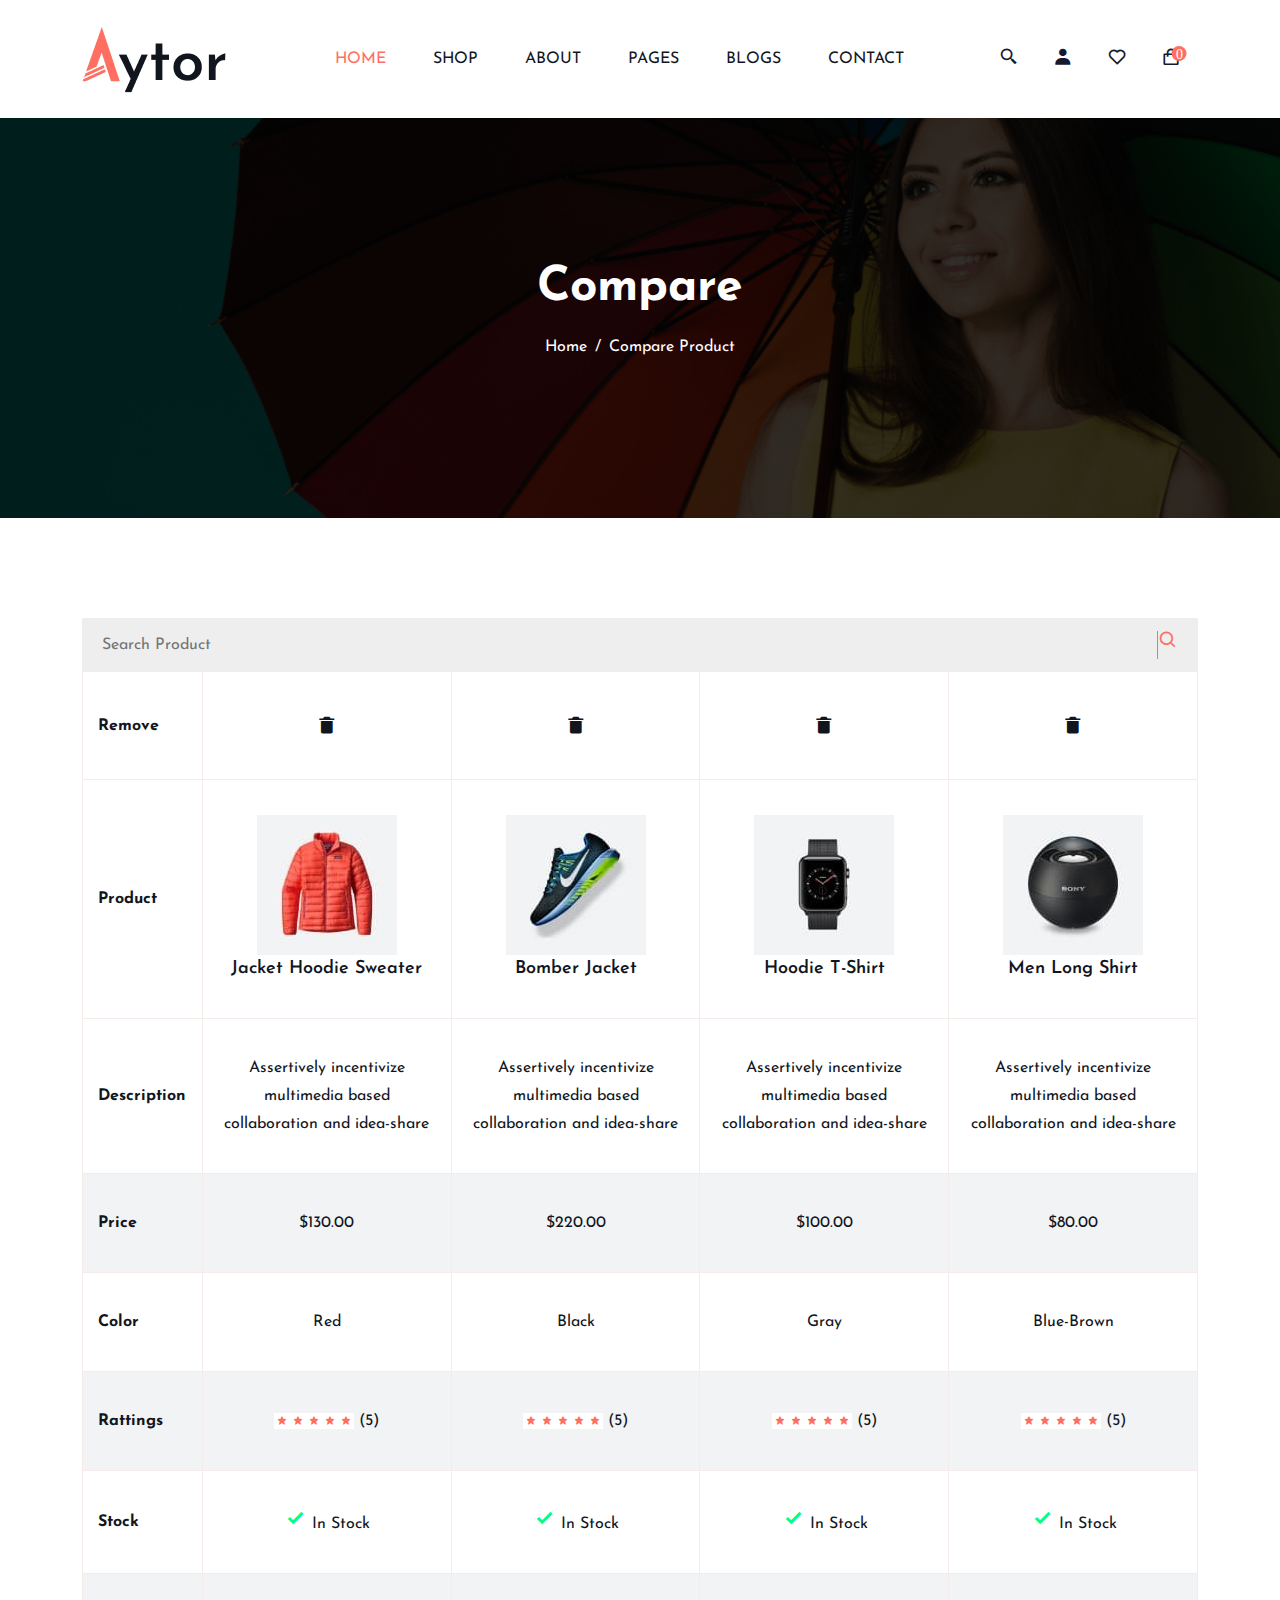
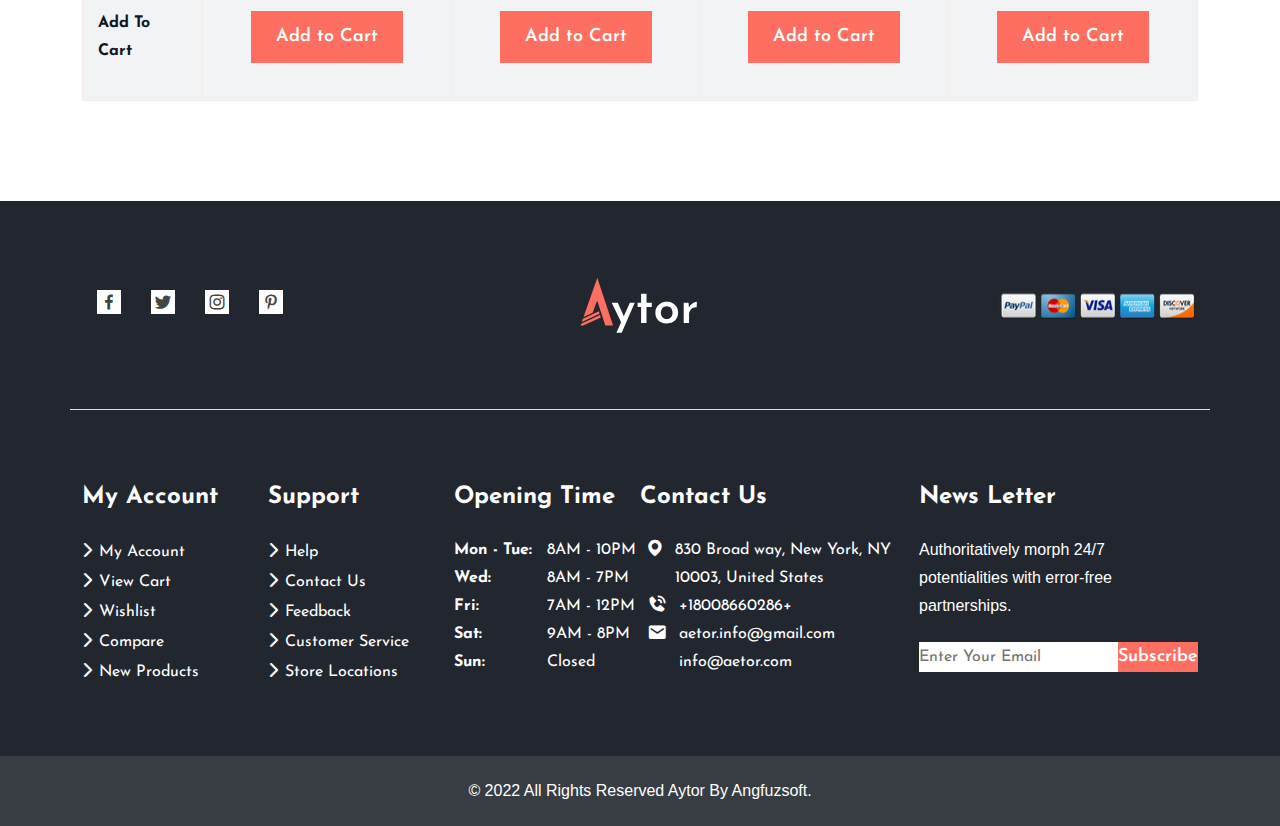
<file: compare.html>
<!DOCTYPE html>
<html lang="en">

<head>
    <meta charset="UTF-8">
    <meta http-equiv="X-UA-Compatible" content="IE=edge">
    <meta name="viewport" content="width=device-width, initial-scale=1.0">
    <meta name="Author" content="Author Name">
    <meta name="Designer" content="Designer Name">
    <meta name="Frontend Developer" content="Developer Name">
    <meta name="Backgend Developer" content="Developer Name">
    <meta name="title" content="">
    <meta name="description" content="">
    <meta name="keywords" content="">
    <title>Document</title>
    <!-- =================== Start Adding All CSS Link Here =================== -->
    <!--===== google-font Link ===== -->
    <link rel="preconnect" href="https://fonts.googleapis.com">
    <link rel="preconnect" href="https://fonts.gstatic.com" crossorigin>
    <link href="https://fonts.googleapis.com/css2?family=Josefin+Sans:wght@400;600;700&family=Roboto&display=swap"
        rel="stylesheet">
    <!--===== FavIcon Link ===== -->
    <link rel="stylesheet" href="">
    <!--===== BoxIcon Link ===== -->
    <link rel="stylesheet" href="./assets/vendors/css/boxicons.min.css">
    <!--===== Slick Slider Link ===== -->
    <link rel="stylesheet" href="./assets/vendors/css/slick-slider-min.css">
    <!--===== Font-Awesome Link ===== -->
    <link rel="stylesheet" href="./assets/vendors/css/fontawesome/all.min.css">
    <!--===== Bootstrap5 Link ===== -->
    <link rel="stylesheet" href="./assets/vendors/css/bootstrap.min.css">
    <!--===== Common CSS Link ===== -->
    <link rel="stylesheet" href="./assets/css/common.css">
    <!--===== Style/Custom CSS Link ===== -->
    <link rel="stylesheet" href="./assets/css/style.css">
    <!--===== Responsive Link ===== -->
    <link rel="stylesheet" href="./assets/css/responsive.css">
    <!-- =================== End Adding All CSS Link Here =================== -->
</head>

<body>
    <!--======= Header Section Here ======= -->
    <header id="header">
        <nav class="navbar navbar-expand-lg navbar-light">
            <div class="container">
                <a href="" class="navbar-brand"><img src="./assets/images/Logo.png" alt="" class="img-fluid"></a>
                <button class="navbar-toggler" data-bs-toggle="collapse" data-bs-target="#main_navbar"> <span
                        class="navbar-toggler-icon"></span></button>
                <div class="navbar-collapse collapse mx-auto" id="main_navbar">
                    <ul class="navbar-nav text-end mx-auto">
                        <li class="nav-item"><a href="./index.html" class="nav-link active">Home</a></li>
                        <li class="nav-item"><a href="./shop.html" class="nav-link">Shop</a></li>
                        <li class="nav-item dropdown"><a href="./about.html" class="nav-link">About</a></li>
                        <li class="nav-item dropdown"><a href="#" class="nav-link" id="multiple_nav">Pages</a></li>
                        <li class="nav-item dropdown"><a href="./blog.html" class="nav-link">Blogs</a> </li>
                        <li class="nav-item"><a href="./contact.html" class="nav-link">Contact</a></li>
                    </ul>
                    <ul class="ecommerce_cart icon_box_24 d-flex justify-content-end ">
                        <li class="cart_item text-end"><a href="#" class="header_search_box"><i
                                    class='bx bx-search-alt-2'></i></a></li>
                        <li class="cart_item text-end"><a href="./shop.html"><i class='bx bxs-user'></i></a></li>
                        <li class="cart_item text-end"><a href="./wishlist.html"><i class='bx bx-heart'></i></a></li>
                        <li class="cart_item text-end"><a href="#" class="header_shopping_cart"><i
                                    class='bx bx-shopping-bag position-relative'><span>0</span></i> </a></li>
                    </ul>
                </div>
            </div>
            <!-- ====== Start Multiple nav_bar Here ====== -->

            <!-- 
                <ul class="mega_menu">
                    <li><a href="shop.html">Pagelist 1</a>
                        <ul class="nav-menu">
                            <li class="nav_item"><a href="./index.html">Home</a></li>
                            <li class="nav_item"><a href="./about.html">About</a></li>
                            <li class="nav_item"><a href="./contact.html">Contact</a></li>
                        </ul>
                    </li>
    
                    <li><a href="shop.html">Pagelist 2</a>
                        <ul class="nav-menu">
                            <li class="nav_item"><a href="./shop.html">Shop</a></li>
                            <li class="nav_item"><a href="./shop_detail.html">Shop Details</a></li>
                            <li class="nav_item"><a href="./shop_cart.html">Shop Cart</a></li>
                            <li class="nav_item"><a href="./shop_product.html">Shop Product</a></li>
                        </ul>
                    </li>
    
                    <li><a href="shop.html">Pagelist 3</a>
                        <ul class="nav-menu">
                            <li class="nav_item"><a href="./blog.html">Blog</a></li>
                            <li class="nav_item"><a href="./blog_classic.html">Blog Classic</a></li>
                            <li class="nav_item"><a href="./blog_detail.html">Blog Details</a></li>
                            <li class="nav_item"><a href="./blog_classic_slidbar.html">Blog Classic
                                    Sidebar</a></li>
                        </ul>
                    </li>
    
                    <li><a href="shop.html">Pagelist 4</a>
                        <ul class="nav-menu">
                            <li class="nav_item"><a href="./wishlist.html">Wishlist</a></li>
                            <li class="nav_item"><a href="./404.html">Error</a></li>
                        </ul>
                    </li>
                </ul>-->

            <!-- ====== End Multiple nav_bar Here ====== -->
        </nav>
    </header>
    <!--======= Header Section Here ======= -->

    <!--============== Start About_page_Main Section Here ============== -->
    <main>

        <!--======= Start About_page_Bannar Section Here ======= -->
        <section id="page_bannar" style="background-image: url(./assets/images/breadcumb_bg_about.jpg);">
            <div class="container h-100 section_content">
                <div class="row align-items-center justify-content-center h-100">
                    <div class="text-center">
                        <h2>Compare</h2>
                        <ul class="breadcrumb justify-content-center ">
                            <li class="breadcrumb-item text-center"><a href="./index.html">Home</a></li>
                            <li class="breadcrumb-item text-center active"><a href="#">Compare Product</a></li>
                        </ul>
                    </div>
                </div>
            </div>
        </section>
        <!--======= End About_page_Bannar Section Here ======= -->


        <!-- ======== Start Shop_Cart_page Section Here ======== -->
        <section id="shop_compare_page">
            <div class="container section_content text-center">
                <div class=" text-start w-100">
                    <form action="" class="woocommerce-message d-flex align-items-center justify-content-between"><input
                            type="search" class="w-100" placeholder="Search Product"><button type="button"><i
                                class='bx bx-search'></i></button>
                    </form>
                </div>
                <div class="table-responsive">
                    <table class="text-center">
                        <tr class="icon_box_36 remove_box">
                            <th class=" text-start">Remove</th>
                            <td class=""><i class='bx bxs-trash-alt col-lg-3'></i></td>
                            <td class=""><i class='bx bxs-trash-alt col-lg-3'></i></td>
                            <td class=""><i class='bx bxs-trash-alt col-lg-3'></i></td>
                            <td class=""><i class='bx bxs-trash-alt col-lg-3'></i></td>
                        </tr>
                        <tr class=" product_name">
                            <th class=" text-start">Product</th>

                            <td class="">
                                <img src="./assets/images/cart-img-1-1.jpg" class="img-fluid" alt="">
                                <h6>Jacket Hoodie Sweater</h6>
                            </td>
                            <td class="">
                                <img src="./assets/images/cart-img-1-2.jpg" class="img-fluid" alt="">
                                <h6>Bomber Jacket</h6>
                            </td>
                            <td class="">
                                <img src="./assets/images/cart-img-1-3.jpg" class="img-fluid" alt="">
                                <h6>Hoodie T-Shirt</h6>
                            </td>
                            <td class="">
                                <img src="./assets/images/cart-img-1-4.jpg" class="img-fluid" alt="">
                                <h6>Men Long Shirt</h6>
                            </td>
                        </tr>
                        <tr class="description_box">
                            <th class=" text-start">Description</th>
                            <td class="">Assertively incentivize multimedia based collaboration and
                                idea-share</td>
                            <td class="">Assertively incentivize multimedia based collaboration and
                                idea-share</td>
                            <td class="">Assertively incentivize multimedia based collaboration and
                                idea-share</td>
                            <td class="">Assertively incentivize multimedia based collaboration and
                                idea-share</td>
                        </tr>
                        <tr class="price_box bg_white_dark ">
                            <th class=" text-start">Price</th>
                            <td class="">$130.00</td>
                            <td class="">$220.00</td>
                            <td class="">$100.00</td>
                            <td class="">$80.00</td>
                        </tr>
                        <tr class="color_box">
                            <th class=" text-start">Color</th>
                            <td class="">Red</td>
                            <td class="">Black</td>
                            <td class="">Gray</td>
                            <td class="">Blue-Brown</td>
                        </tr>
                        <tr class="ratting_box bg_white_dark">
                            <th class="text-start">Rattings</th>
                            <td class=" icon_box_24"><i class='bx bxs-star'></i><i class='bx bxs-star'></i><i
                                    class='bx bxs-star'></i><i class='bx bxs-star'></i><i class='bx bxs-star'></i> (5)
                            </td>
                            <td class=" icon_box_24"><i class='bx bxs-star'></i><i class='bx bxs-star'></i><i
                                    class='bx bxs-star'></i><i class='bx bxs-star'></i><i class='bx bxs-star'></i> (5)
                            </td>
                            <td class=" icon_box_24"><i class='bx bxs-star'></i><i class='bx bxs-star'></i><i
                                    class='bx bxs-star'></i><i class='bx bxs-star'></i><i class='bx bxs-star'></i> (5)
                            </td>
                            <td class=" icon_box_24"><i class='bx bxs-star'></i><i class='bx bxs-star'></i><i
                                    class='bx bxs-star'></i><i class='bx bxs-star'></i><i class='bx bxs-star'></i> (5)
                            </td>
                        </tr>
                        <tr class="stock_box">
                            <th class="text-start">Stock</th>
                            <td class=""><i class='bx bx-check'></i> In Stock</td>
                            <td class=""><i class='bx bx-check'></i> In Stock</td>
                            <td class=""><i class='bx bx-check'></i> In Stock</td>
                            <td class=""><i class='bx bx-check'></i> In Stock</td>
                        </tr>
                        <tr class="addcart_box bg_white_dark text-center">
                            <th class=" text-start">Add To Cart</th>
                            <td class=""> <a href="./shop_cart.html" class="sec_btn_lg"> Add to Cart </a></td>
                            <td class=""> <a href="./shop_cart.html" class="sec_btn_lg"> Add to Cart </a></td>
                            <td class=""> <a href="./shop_cart.html" class="sec_btn_lg"> Add to Cart </a></td>
                            <td class=""> <a href="./shop_cart.html" class="sec_btn_lg"> Add to Cart </a></td>
                        </tr>
                    </table>
                </div>
            </div>
        </section>
        <!-- ======== End Shop_Cart_page Section Here ======== -->
    </main>
    <!--============== End About_page_Main Section Here ============== -->

    <!--======= footer Section Here ======= -->
    <footer id="footer">
        <div class="container section_content">
            <div class="footer_upper wedget row align-items-center">
                <div class="upper_item  wedget_1 col-lg-5 text-start">
                    <ul class="d-flex icon_box_24">
                        <li><a href="#"><i class='bx bxl-facebook'></i></a></li>
                        <li><a href="#"><i class='bx bxl-twitter'></i></a></li>
                        <li><a href="#"><i class='bx bxl-instagram'></i></a></li>
                        <li><a href="#"><i class='bx bxl-pinterest-alt'></i></a></li>
                    </ul>
                </div>
                <div class="upper_item wedget_2 col-lg-2 text-center"><img src="./assets/images/Logo_light.svg" alt=""
                        class="img-fluid"></div>
                <div class="upper_item wedget_3 col-lg-5 text-end"><img src="./assets/images/payment method.svg" alt=""
                        class="img-fluid"></div>
            </div>
            <div class="footer_lower wedget row g-0 align-items-start">
                <div class="lower_item wedget_4 col-lg-2">
                    <h4>My Account</h4>
                    <ul class="footer_link_box">
                        <li><a href="#">My Account</a></li>
                        <li><a href="./shop_cart.html">View Cart</a></li>
                        <li><a href="./wishlist.html">Wishlist</a></li>
                        <li><a href="./compare.html">Compare</a></li>
                        <li><a href="#">New Products</a></li>
                    </ul>
                </div>
                <div class="lower_item wedget_5 col-lg-2">
                    <h4>Support</h4>
                    <ul class="footer_link_box">
                        <li><a href="#">Help</a></li>
                        <li><a href="./contact.html">Contact Us</a></li>
                        <li><a href="#">Feedback</a></li>
                        <li><a href="#">Customer Service</a></li>
                        <li><a href="#">Store Locations</a></li>
                    </ul>
                </div>
                <div class="lower_item wedget_6 col-lg-2">
                    <h4>Opening Time</h4>
                    <ul>
                        <li class="d-flex align-items-center justify-content-between"><span class="col-6"> <b> Mon -
                                    Tue:</b> </span><span class="col-6">8AM - 10PM</span></li>
                        <li class="d-flex align-items-center justify-content-between"><span class="col-6"> <b> Wed:</b>
                            </span><span class="col-6"> 8AM - 7PM</span></li>
                        <li class="d-flex align-items-center justify-content-between"><span class="col-6"> <b> Fri:</b>
                            </span><span class="col-6">7AM - 12PM</span></li>
                        <li class="d-flex align-items-center justify-content-between"><span class="col-6"> <b> Sat:</b>
                            </span><span class="col-6"> 9AM - 8PM</span></li>
                        <li class="d-flex align-items-center justify-content-between"><span class="col-6"> <b> Sun:</b>
                            </span><span class="col-6"> Closed</span></li>
                    </ul>
                </div>
                <div class="lower_item wedget_7 col-lg-3">
                    <h4>Contact Us</h4>
                    <ul class="icon_box_24">
                        <li class="d-flex align-items-start"><i class='bx bxs-map'></i>
                            <address>830 Broad way, New York, NY 10003,
                                United States</address>
                        </li>
                        <li class="d-flex align-items-start"><i class='bx bxs-phone-call'></i><a
                                href="callto:+18008660286">+18008660286</a>+</li>
                        <li class="d-flex align-items-start"><i class='bx bxs-envelope'></i>
                            <ul>
                                <li><a href="mailto:aetor.info@gmail.com">aetor.info@gmail.com</a></li>

                                <li><a href="mailto:info@aetor.com">info@aetor.com</a></li>
                            </ul>
                        </li>
                    </ul>
                </div>
                <div class="lower_item wedget_8 col-lg-3">
                    <h4>News Letter</h4>
                    <p>Authoritatively morph 24/7 potentialities with error-free partnerships.</p>
                    <div class="form_box">
                        <form action="" class="d-flex align-items-center ">
                            <input type="email" placeholder="Enter Your Email" class="w-100">
                            <button type="submit" class="sec_btn_lg">Subscribe</button>
                        </form>
                    </div>
                </div>
            </div>
        </div>

        <div class="footer_bottom_bar">
            <div class="container">
                <div class="row align-items-center justify-content-center text-center">
                    <p> &copy; 2022 All Rights Reserved <a href="#">Aytor </a> By <a href="#" target="_blank">
                            Angfuzsoft.</a> </p>
                </div>
            </div>
        </div>
    </footer>
    <!--======= footer Section Here ======= -->







    <!--======= Start All Extra Section Here ======= -->

    <!--======= Start Search PopUp Section Here ======= -->

    <section id="home_page_search_popup">
        <div class="container h-100">
            <div class="row align-items-center justify-content-center h-100">
                <div class="col-lg-8 mx-auto text-center">
                    <div class="search_box">
                        <form action="" class="d-flex align-items-center">
                            <input type="text" placeholder="what are you looking for?">
                            <button><i class='bx bxs-search'></i></button>
                        </form>
                    </div>
                </div>
            </div>
        </div>
        <button class="btn_close"><i class='bx bx-x'></i></button>
    </section>
    <!--======= End Search PopUp Section Here ======= -->

    <!--======= Start Search OffCanvas Section Here ======= -->
    <section id="shopping_cart_offcanvas">
        <div class="canvas_info_box">
            <div class="section_content">
                <h4>Shopping Cart</h4>
                <div class="sample_box">
                    <div class="shopping_cart_item row align-items-center justify-content-between">
                        <img src="./assets/images/cart-img-1-1.webp" alt="" class="img-fluid col-lg-3 text-center">
                        <div class="item_info_box col-lg-8 text-start">
                            <h5>Jacket Hoodie</h5>
                            <p>1 $40.00</p>
                        </div>
                        <i class='bx bxs-trash-alt col-lg-1'></i>
                    </div>
                    <div class="shopping_cart_item row align-items-center justify-content-between">
                        <img src="./assets/images/cart-img-1-2.jpg" alt="" class="img-fluid col-lg-3 text-center">
                        <div class="item_info_box col-lg-8 text-start">
                            <h5>Sports Shoes</h5>
                            <p>1 $99.00</p>
                        </div>
                        <i class='bx bxs-trash-alt col-lg-1'></i>
                    </div>
                    <div class="shopping_cart_item row align-items-center justify-content-between">
                        <img src="./assets/images/cart-img-1-3.jpg" alt="" class="img-fluid col-lg-3 text-center">
                        <div class="item_info_box col-lg-8 text-start">
                            <h5>Smart Watch</h5>
                            <p>1 $56.00</p>
                        </div>
                        <i class='bx bxs-trash-alt col-lg-1'></i>
                    </div>
                    <div class="shopping_cart_item row align-items-center justify-content-between">
                        <img src="./assets/images/cart-img-1-4.jpg" alt="" class="img-fluid col-lg-3 text-center">
                        <div class="item_info_box col-lg-8 text-start">
                            <h5>Bluetooth Speak</h5>
                            <p>1 $23.00</p>
                        </div>
                        <i class='bx bxs-trash-alt col-lg-1'></i>
                    </div>
                </div>
                <h4>Subtotal: <span>$318.00</span></h4>
                <div class="form_box d-flex align-items-center justify-content-center">
                    <button class="sec_btn_lg">View Cart</button>
                    <button class="sec_btn_lg">Checkout</button>
                </div>
            </div>
        </div>
        <button class="btn_close"><i class='bx bx-x'></i></button>
    </section>
    <!--======= End Search OffCanvas Section Here ======= -->

    <!--======= End All Extra Section Here ======= -->











    <!-- =================== Start Adding All JavaScript/Script Link Here =================== -->
    <!--===== JQuery Link ===== -->
    <script src="./assets/vendors/js/jquery-3.7.0.min.js"></script>
    <!--===== Bootstrap5 Link ===== -->
    <script src="./assets/vendors/js/bootstrap.bundle.min.js"></script>
    <!--===== Slick Slider Link ===== -->
    <script src="./assets/vendors/js/slick-slider.min.js"></script>
    <!--===== Custom/app.js Link ===== -->
    <script src="./assets/js/app.js"></script>
    <!-- =================== End Adding All JavaScript/Script Link Here =================== -->
</body>

</html>
</file>
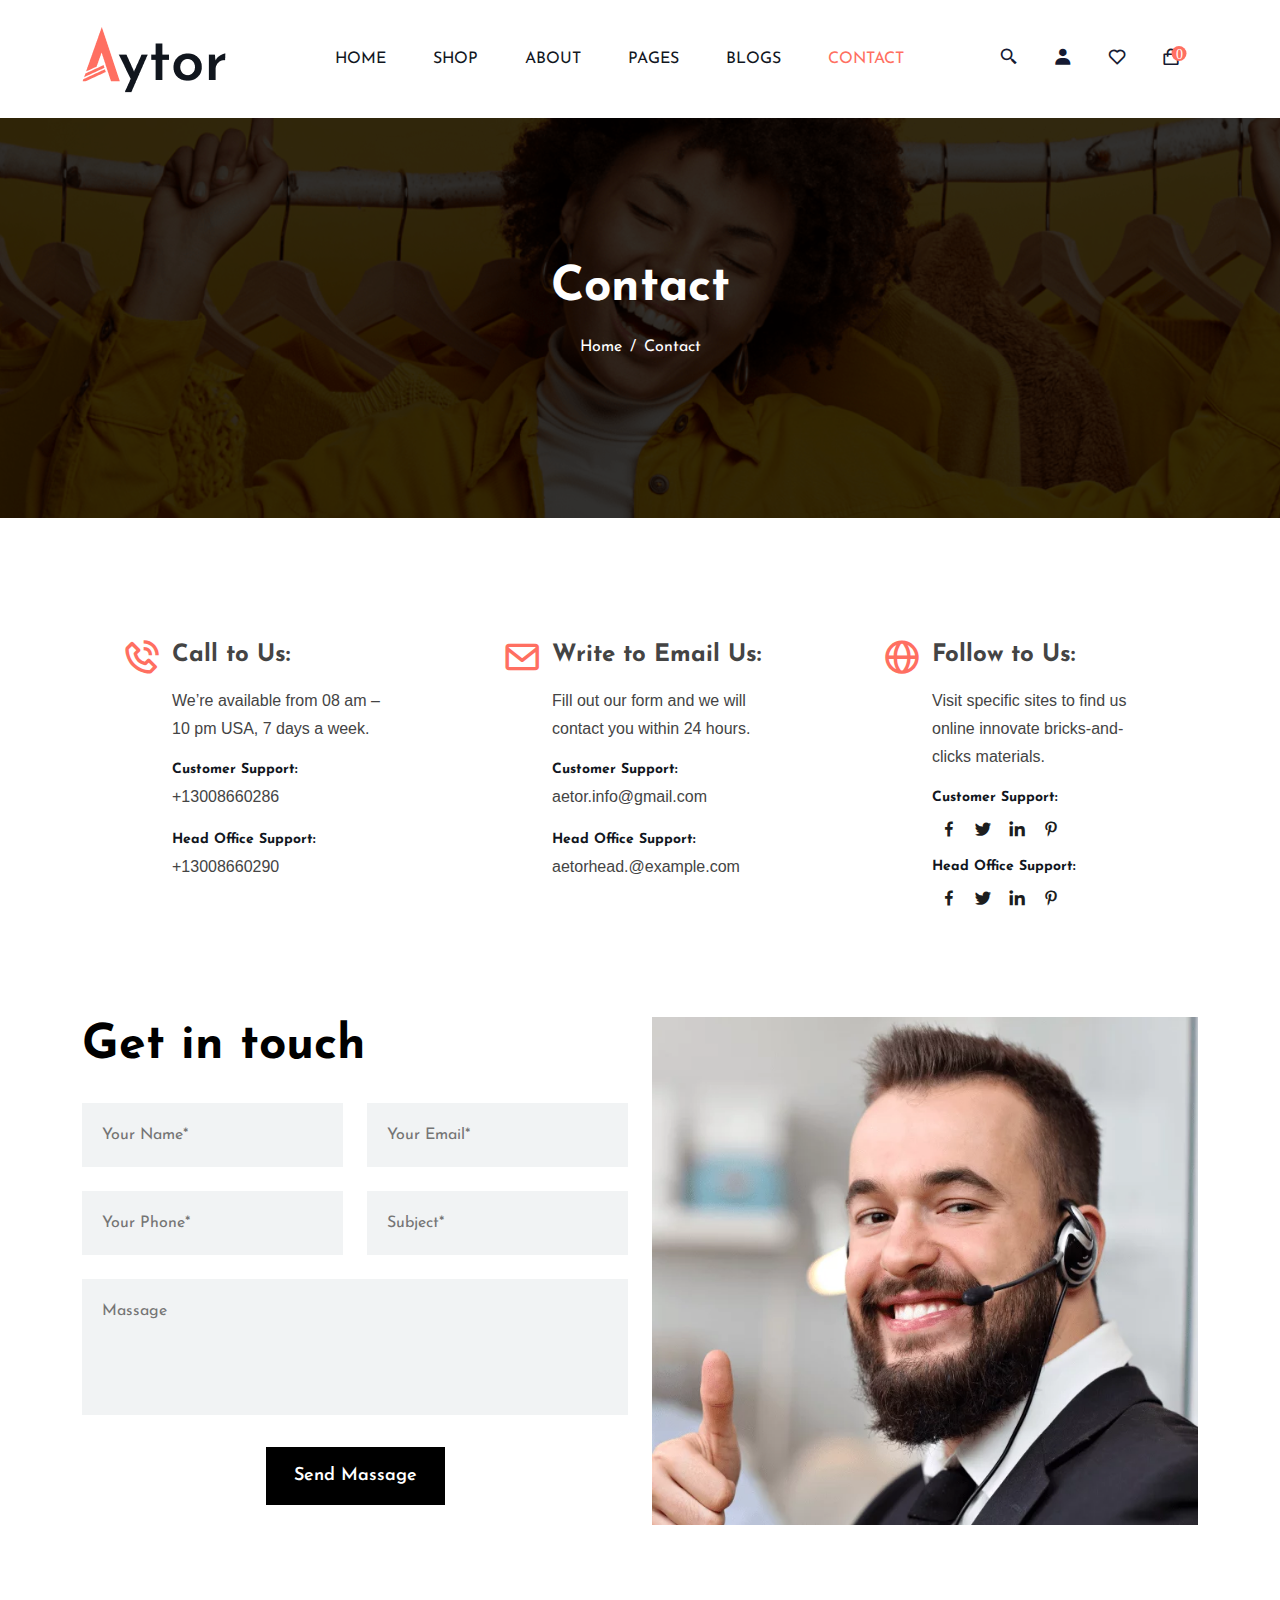
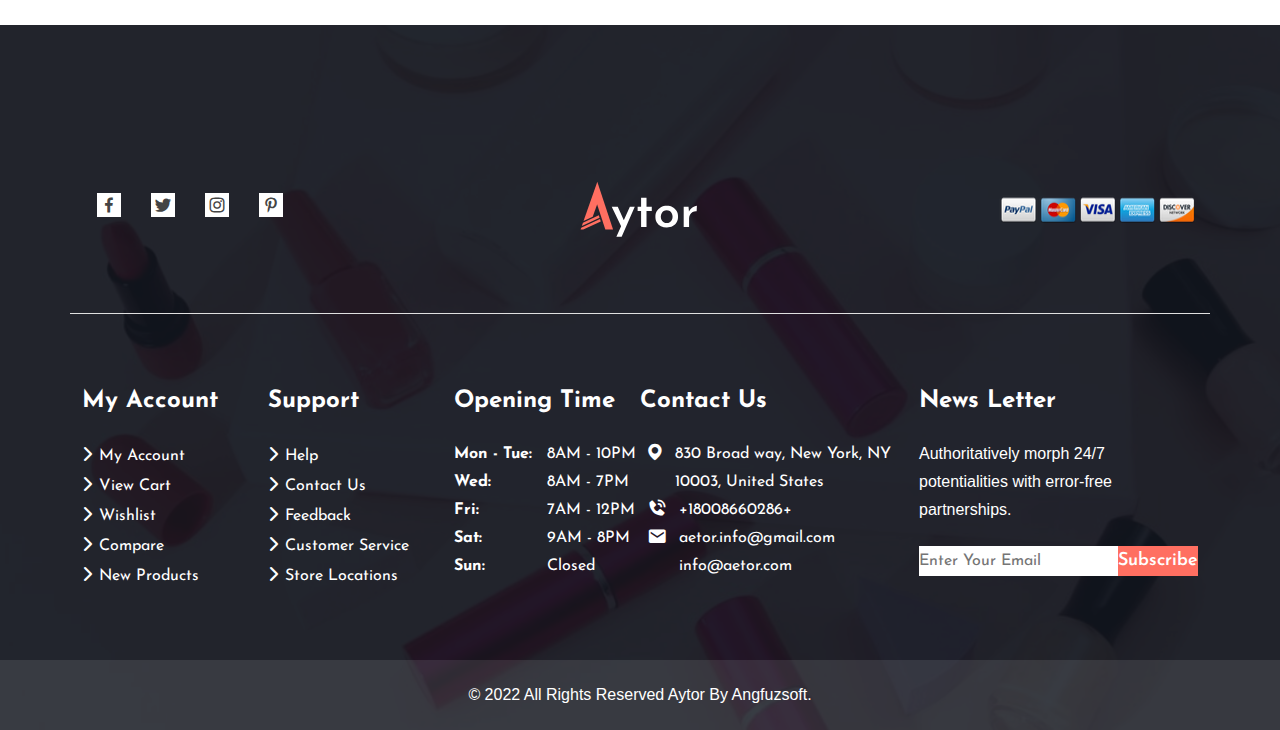
<file: contact.html>
<!DOCTYPE html>
<html lang="en">

<head>
    <meta charset="UTF-8">
    <meta http-equiv="X-UA-Compatible" content="IE=edge">
    <meta name="viewport" content="width=device-width, initial-scale=1.0">
    <meta name="Author" content="Author Name">
    <meta name="Designer" content="Designer Name">
    <meta name="Frontend Developer" content="Developer Name">
    <meta name="Backgend Developer" content="Developer Name">
    <meta name="title" content="">
    <meta name="description" content="">
    <meta name="keywords" content="">
    <title>Document</title>
    <!-- =================== Start Adding All CSS Link Here =================== -->
    <!--===== google-font Link ===== -->
    <link rel="preconnect" href="https://fonts.googleapis.com">
    <link rel="preconnect" href="https://fonts.gstatic.com" crossorigin>
    <link href="https://fonts.googleapis.com/css2?family=Josefin+Sans:wght@400;600;700&family=Roboto&display=swap"
        rel="stylesheet">
    <!--===== FavIcon Link ===== -->
    <link rel="stylesheet" href="">
    <!--===== BoxIcon Link ===== -->
    <link rel="stylesheet" href="./assets/vendors/css/boxicons.min.css">
    <!--===== Slick Slider Link ===== -->
    <link rel="stylesheet" href="./assets/vendors/css/slick-slider-min.css">
    <!--===== Font-Awesome Link ===== -->
    <link rel="stylesheet" href="./assets/vendors/css/fontawesome/all.min.css">
    <!--===== Bootstrap5 Link ===== -->
    <link rel="stylesheet" href="./assets/vendors/css/bootstrap.min.css">
    <!--===== Common CSS Link ===== -->
    <link rel="stylesheet" href="./assets/css/common.css">
    <!--===== Style/Custom CSS Link ===== -->
    <link rel="stylesheet" href="./assets/css/style.css">
    <!--===== Responsive Link ===== -->
    <link rel="stylesheet" href="./assets/css/responsive.css">
    <!-- =================== End Adding All CSS Link Here =================== -->
</head>

<body>
    <!--======= Header Section Here ======= -->
    <header id="header">
        <nav class="navbar navbar-expand-lg navbar-light">
            <div class="container">
                <a href="" class="navbar-brand"><img src="./assets/images/Logo.png" alt="" class="img-fluid"></a>
                <button class="navbar-toggler" data-bs-toggle="collapse" data-bs-target="#main_navbar"> <span
                        class="navbar-toggler-icon"></span></button>
                <div class="navbar-collapse collapse mx-auto" id="main_navbar">
                    <ul class="navbar-nav text-end mx-auto">
                        <li class="nav-item"><a href="./index.html" class="nav-link">Home</a></li>
                        <li class="nav-item"><a href="./shop.html" class="nav-link">Shop</a></li>
                        <li class="nav-item dropdown"><a href="./about.html" class="nav-link">About</a></li>
                        <li class="nav-item dropdown"><a href="#" class="nav-link" id="multiple_nav">Pages</a></li>
                        <li class="nav-item dropdown"><a href="./blog.html" class="nav-link">Blogs</a> </li>
                        <li class="nav-item"><a href="./contact.html" class="nav-link active">Contact</a></li>
                    </ul>
                    <ul class="ecommerce_cart icon_box_24 d-flex justify-content-end ">
                        <li class="cart_item text-end"><a href="#" class="header_search_box"><i
                                    class='bx bx-search-alt-2'></i></a></li>
                        <li class="cart_item text-end"><a href="./shop.html"><i class='bx bxs-user'></i></a></li>
                        <li class="cart_item text-end"><a href="./wishlist.html"><i class='bx bx-heart'></i></a></li>
                        <li class="cart_item text-end"><a href="#" class="header_shopping_cart"><i
                                    class='bx bx-shopping-bag position-relative'><span>0</span></i> </a></li>
                    </ul>
                </div>
            </div>
            <!-- ====== Start Multiple nav_bar Here ====== -->

            <!-- 
                <ul class="mega_menu">
                    <li><a href="shop.html">Pagelist 1</a>
                        <ul class="nav-menu">
                            <li class="nav_item"><a href="./index.html">Home</a></li>
                            <li class="nav_item"><a href="./about.html">About</a></li>
                            <li class="nav_item"><a href="./contact.html">Contact</a></li>
                        </ul>
                    </li>
    
                    <li><a href="shop.html">Pagelist 2</a>
                        <ul class="nav-menu">
                            <li class="nav_item"><a href="./shop.html">Shop</a></li>
                            <li class="nav_item"><a href="./shop_detail.html">Shop Details</a></li>
                            <li class="nav_item"><a href="./shop_cart.html">Shop Cart</a></li>
                            <li class="nav_item"><a href="./shop_product.html">Shop Product</a></li>
                        </ul>
                    </li>
    
                    <li><a href="shop.html">Pagelist 3</a>
                        <ul class="nav-menu">
                            <li class="nav_item"><a href="./blog.html">Blog</a></li>
                            <li class="nav_item"><a href="./blog_classic.html">Blog Classic</a></li>
                            <li class="nav_item"><a href="./blog_detail.html">Blog Details</a></li>
                            <li class="nav_item"><a href="./blog_classic_slidbar.html">Blog Classic
                                    Sidebar</a></li>
                        </ul>
                    </li>
    
                    <li><a href="shop.html">Pagelist 4</a>
                        <ul class="nav-menu">
                            <li class="nav_item"><a href="./wishlist.html">Wishlist</a></li>
                            <li class="nav_item"><a href="./404.html">Error</a></li>
                        </ul>
                    </li>
                </ul>-->

            <!-- ====== End Multiple nav_bar Here ====== -->
        </nav>
    </header>
    <!--======= Header Section Here ======= -->
    <!--============== Start Contact_page_Main Section Here ============== -->
    <main>
        <!--======= Start Contact_page_Bannar Section Here ======= -->
        <section id="page_bannar" style="background-image: url(./assets/images/breadcumb_bg_contact.jpg);">
            <div class="container h-100 section_content">
                <div class="row align-items-center justify-content-center h-100">
                    <div class="text-center">
                        <h2>Contact</h2>
                        <ul class="breadcrumb justify-content-center ">
                            <li class="breadcrumb-item text-center"><a href="./index.html">Home</a></li>
                            <li class="breadcrumb-item text-center active"><a href="#">Contact</a></li>
                        </ul>
                    </div>
                </div>
            </div>
        </section>
        <!--======= End Contact_page_Bannar Section Here ======= -->

        <!--======= Start Contact page Section Here ======= -->
        <section id="contact_page">
            <div class="container section_content">
                <div class="row align-items-start justify-content-between">
                    <div class="col-lg-4 col-md-6 mx-md-auto contact_item justify-content-between align-items-start">
                        <div class="contact_inneritem d-flex align-items-start justify-content-between">
                            <div class="contact_icon">
                                <i class='bx bx-phone-call'></i>
                            </div>
                            <div class="contact_info">
                                <h4>Call to Us:</h4>
                                <p>We’re available from 08 am – 10 pm
                                    USA, 7 days a week.</p>
                                <h6>Customer Support:</h6>
                                <p>+13008660286</p>
                                <h6>Head Office Support:</h6>
                                <p>+13008660290</p>
                            </div>
                        </div>
                    </div>
                    <div class="col-lg-4 col-md-6 mx-md-auto contact_item justify-content-between align-items-start">
                        <div class="contact_inneritem d-flex align-items-start justify-content-between">
                            <div class="contact_icon">
                                <i class='bx bx-envelope'></i>
                            </div>
                            <div class="contact_info">
                                <h4>Write to Email Us:</h4>
                                <p>Fill out our form and we will contact you
                                    within 24 hours.</p>
                                <h6>Customer Support:</h6>
                                <p>aetor.info@gmail.com</p>
                                <h6>Head Office Support:</h6>
                                <p>aetorhead.@example.com</p>
                            </div>
                        </div>
                    </div>
                    <div class="col-lg-4 col-md-6 mx-md-auto contact_item justify-content-between align-items-start">
                        <div class="contact_inneritem d-flex align-items-start justify-content-between">
                            <div class="contact_icon">
                                <i class='bx bx-globe'></i>
                            </div>
                            <div class="contact_info">
                                <h4>Follow to Us:</h4>
                                <p>Visit specific sites to find us online innovate bricks-and-clicks materials.</p>
                                <h6>Customer Support:</h6>
                                <ul class="icon_box_24 d-flex align-items-center">
                                    <li><a href="#"><i class='bx bxl-facebook'></i></a></li>
                                    <li><a href="#"><i class='bx bxl-twitter'></i></a></li>
                                    <li><a href="#"><i class='bx bxl-linkedin'></i></a></li>
                                    <li><a href="#"><i class='bx bxl-pinterest-alt'></i></a></li>
                                </ul>
                                <h6>Head Office Support:</h6>
                                <ul class="icon_box_24 d-flex align-items-center">
                                    <li><a href="#"><i class='bx bxl-facebook'></i></a></li>
                                    <li><a href="#"><i class='bx bxl-twitter'></i></a></li>
                                    <li><a href="#"><i class='bx bxl-linkedin'></i></a></li>
                                    <li><a href="#"><i class='bx bxl-pinterest-alt'></i></a></li>
                                </ul>
                            </div>
                        </div>
                    </div>
                </div>

                <div class="contact_touch d-none d-lg-block">
                    <div class="row justify-content-between">
                        <div class="col-lg-6 contact_touch_item">
                            <h2>Get in touch</h2>
                            <form action="">
                                <div class="row align-items-center justify-content-between">
                                    <div class="input_box col-lg-6"><input type="text" class="w-100"
                                            placeholder="Your Name*">
                                    </div>
                                    <div class="input_box col-lg-6"><input type="text" class="w-100"
                                            placeholder="Your Email*">
                                    </div>
                                    <div class="input_box col-lg-6"><input type="text" class="w-100"
                                            placeholder="Your Phone*">
                                    </div>
                                    <div class="input_box col-lg-6"><input type="text" class="w-100"
                                            placeholder="Subject*">
                                    </div>
                                    <div class="input_box col-lg-12"><textarea name="" id="" cols="10" rows="4"
                                            placeholder="Massage" class="w-100"></textarea></div>
                                    <div class="button_box text-center"><button type="submit" class="sec_btn_lg">Send
                                            Massage</button></div>
                                </div>
                            </form>
                        </div>
                        <div class="col-lg-6 contact_touch_item"><img src="./assets/images/contact_man.webp" alt=""
                                class="img-fluid">
                        </div>
                    </div>
                </div>


                <div class="contact_touch contact_touch_sm d-lg-none">
                    <div class="row justify-content-between">
                        <div class="col-lg-6 contact_touch_item"><img src="./assets/images/contact_man.webp" alt=""
                                class="img-fluid">
                        </div>
                        <div class="col-lg-6 contact_touch_item contact_touch_left">
                            <h2>Get in touch</h2>
                            <form action="">
                                <div class="row align-items-center justify-content-between">
                                    <div class="input_box col-md-6"><input type="text" class="w-100"
                                            placeholder="Your Name*">
                                    </div>
                                    <div class="input_box col-md-6"><input type="text" class="w-100"
                                            placeholder="Your Email*">
                                    </div>
                                    <div class="input_box col-md-6"><input type="text" class="w-100"
                                            placeholder="Your Phone*">
                                    </div>
                                    <div class="input_box col-md-6"><input type="text" class="w-100"
                                            placeholder="Subject*">
                                    </div>
                                    <div class="input_box col-md-12"><textarea name="" id="" cols="10" rows="4"
                                            placeholder="Massage" class="w-100"></textarea></div>
                                    <div class="button_box text-center"><button type="submit" class="sec_btn_lg">Send
                                            Massage</button></div>
                                </div>
                            </form>
                        </div>
                    </div>
                </div>
            </div>
        </section>
        <!--======= Start Contact page Section Here ======= -->
    </main>
    <!--============== Start Contact_page_Main Section Here ============== -->

    <!--======= footer Section Here ======= -->
    <footer id="footer" class="home_page_footer about_footer"
        style="background-image: url(./assets/images/footer_bg_1.jpg);">
        <div class="container section_content">
            <div class="footer_upper wedget row align-items-center">
                <div class="upper_item  wedget_1 col-lg-5 col-md-5 col-12 text-start">
                    <ul class="d-flex icon_box_24 justify-content-md-start justify-content-center">
                        <li><a href="#"><i class='bx bxl-facebook'></i></a></li>
                        <li><a href="#"><i class='bx bxl-twitter'></i></a></li>
                        <li><a href="#"><i class='bx bxl-instagram'></i></a></li>
                        <li><a href="#"><i class='bx bxl-pinterest-alt'></i></a></li>
                    </ul>
                </div>
                <div class="upper_item wedget_2 col-lg-2 col-md-2 col-12 text-center"><img
                        src="./assets/images/Logo_light.svg" alt="" class="img-fluid"></div>
                <div class="upper_item wedget_3 col-lg-5 col-md-5 col-12 text-md-end text-center "><img
                        src="./assets/images/payment method.svg" alt="" class="img-fluid"></div>
            </div>
            <div class="footer_lower wedget row g-0 align-items-start justify-content-between">
                <div class="lower_item wedget_4  col-xl-2 col-md-4 col-sm-auto col-12">
                    <h4>My Account</h4>
                    <ul class="footer_link_box">
                        <li><a href="#">My Account</a></li>
                        <li><a href="./shop_cart.html">View Cart</a></li>
                        <li><a href="./wishlist.html">Wishlist</a></li>
                        <li><a href="./compare.html">Compare</a></li>
                        <li><a href="#">New Products</a></li>
                    </ul>
                </div>
                <div class="lower_item wedget_5  col-xl-2 col-md-4 col-sm-auto col-12">
                    <h4>Support</h4>
                    <ul class="footer_link_box">
                        <li><a href="#">Help</a></li>
                        <li><a href="./contact.html">Contact Us</a></li>
                        <li><a href="#">Feedback</a></li>
                        <li><a href="#">Customer Service</a></li>
                        <li><a href="#">Store Locations</a></li>
                    </ul>
                </div>
                <div class="lower_item wedget_6  col-xl-2 col-md-4 col-sm-5 col-12">
                    <h4>Opening Time</h4>
                    <ul>
                        <li class="d-flex align-items-center justify-content-between"><span class="col-6"> <b> Mon -
                                    Tue:</b> </span><span class="col-6">8AM - 10PM</span></li>
                        <li class="d-flex align-items-center justify-content-between"><span class="col-6"> <b> Wed:</b>
                            </span><span class="col-6"> 8AM - 7PM</span></li>
                        <li class="d-flex align-items-center justify-content-between"><span class="col-6"> <b> Fri:</b>
                            </span><span class="col-6">7AM - 12PM</span></li>
                        <li class="d-flex align-items-center justify-content-between"><span class="col-6"> <b> Sat:</b>
                            </span><span class="col-6"> 9AM - 8PM</span></li>
                        <li class="d-flex align-items-center justify-content-between"><span class="col-6"> <b> Sun:</b>
                            </span><span class="col-6"> Closed</span></li>
                    </ul>
                </div>
                <div class="lower_item wedget_7  col-xl-3 col-md-6 col-sm-6 col-12">
                    <h4>Contact Us</h4>
                    <ul class="icon_box_24">
                        <li class="d-flex align-items-start"><i class='bx bxs-map'></i>
                            <address>830 Broad way, New York, NY 10003,
                                United States</address>
                        </li>
                        <li class="d-flex align-items-start"><i class='bx bxs-phone-call'></i><a
                                href="callto:+18008660286">+18008660286</a>+</li>
                        <li class="d-flex align-items-start"><i class='bx bxs-envelope'></i>
                            <ul>
                                <li><a href="mailto:aetor.info@gmail.com">aetor.info@gmail.com</a></li>

                                <li><a href="mailto:info@aetor.com">info@aetor.com</a></li>
                            </ul>
                        </li>
                    </ul>
                </div>
                <div class="lower_item wedget_8 col-xl-3 col-md-6 col-sm-6 col-12">
                    <h4>News Letter</h4>
                    <p>Authoritatively morph 24/7 potentialities with error-free partnerships.</p>
                    <div class="form_box">
                        <form action="" class="d-flex align-items-center ">
                            <input type="email" placeholder="Enter Your Email" class="w-100">
                            <button type="submit" class="sec_btn_lg">Subscribe</button>
                        </form>
                    </div>
                </div>
            </div>
        </div>

        <div class="footer_bottom_bar">
            <div class="container">
                <div class="row align-items-center justify-content-center text-center">
                    <p> &copy; 2022 All Rights Reserved <a href="#">Aytor </a> By <a href="#" target="_blank">
                            Angfuzsoft.</a> </p>
                </div>
            </div>
        </div>
    </footer>
    <!--======= footer Section Here ======= -->










    <!--======= Start All Extra Section Here ======= -->

    <!--======= Start Search PopUp Section Here ======= -->

    <section id="home_page_search_popup">
        <div class="container h-100">
            <div class="row align-items-center justify-content-center h-100">
                <div class="col-lg-8 mx-auto text-center">
                    <div class="search_box">
                        <form action="" class="d-flex align-items-center">
                            <input type="text" placeholder="what are you looking for?">
                            <button><i class='bx bxs-search'></i></button>
                        </form>
                    </div>
                </div>
            </div>
        </div>
        <button class="btn_close"><i class='bx bx-x'></i></button>
    </section>
    <!--======= End Search PopUp Section Here ======= -->

    <!--======= Start Search OffCanvas Section Here ======= -->
    <section id="shopping_cart_offcanvas">
        <div class="canvas_info_box">
            <div class="section_content">
                <h4>Shopping Cart</h4>
                <div class="sample_box">
                    <div class="shopping_cart_item row align-items-center justify-content-between">
                        <img src="./assets/images/cart-img-1-1.webp" alt="" class="img-fluid col-lg-3 text-center">
                        <div class="item_info_box col-lg-8 text-start">
                            <h5>Jacket Hoodie</h5>
                            <p>1 $40.00</p>
                        </div>
                        <i class='bx bxs-trash-alt col-lg-1'></i>
                    </div>
                    <div class="shopping_cart_item row align-items-center justify-content-between">
                        <img src="./assets/images/cart-img-1-2.jpg" alt="" class="img-fluid col-lg-3 text-center">
                        <div class="item_info_box col-lg-8 text-start">
                            <h5>Sports Shoes</h5>
                            <p>1 $99.00</p>
                        </div>
                        <i class='bx bxs-trash-alt col-lg-1'></i>
                    </div>
                    <div class="shopping_cart_item row align-items-center justify-content-between">
                        <img src="./assets/images/cart-img-1-3.jpg" alt="" class="img-fluid col-lg-3 text-center">
                        <div class="item_info_box col-lg-8 text-start">
                            <h5>Smart Watch</h5>
                            <p>1 $56.00</p>
                        </div>
                        <i class='bx bxs-trash-alt col-lg-1'></i>
                    </div>
                    <div class="shopping_cart_item row align-items-center justify-content-between">
                        <img src="./assets/images/cart-img-1-4.jpg" alt="" class="img-fluid col-lg-3 text-center">
                        <div class="item_info_box col-lg-8 text-start">
                            <h5>Bluetooth Speak</h5>
                            <p>1 $23.00</p>
                        </div>
                        <i class='bx bxs-trash-alt col-lg-1'></i>
                    </div>
                </div>
                <h4>Subtotal: <span>$318.00</span></h4>
                <div class="form_box d-flex align-items-center justify-content-center">
                    <button class="sec_btn_lg">View Cart</button>
                    <button class="sec_btn_lg">Checkout</button>
                </div>
            </div>
        </div>
        <button class="btn_close"><i class='bx bx-x'></i></button>
    </section>
    <!--======= End Search OffCanvas Section Here ======= -->

    <!--======= End All Extra Section Here ======= -->











    <!-- =================== Start Adding All JavaScript/Script Link Here =================== -->
    <!--===== JQuery Link ===== -->
    <script src="./assets/vendors/js/jquery-3.7.0.min.js"></script>
    <!--===== Bootstrap5 Link ===== -->
    <script src="./assets/vendors/js/bootstrap.bundle.min.js"></script>
    <!--===== Slick Slider Link ===== -->
    <script src="./assets/vendors/js/slick-slider.min.js"></script>
    <!--===== Custom/app.js Link ===== -->
    <script src="./assets/js/app.js"></script>
    <!-- =================== End Adding All JavaScript/Script Link Here =================== -->
</body>

</html>
</file>
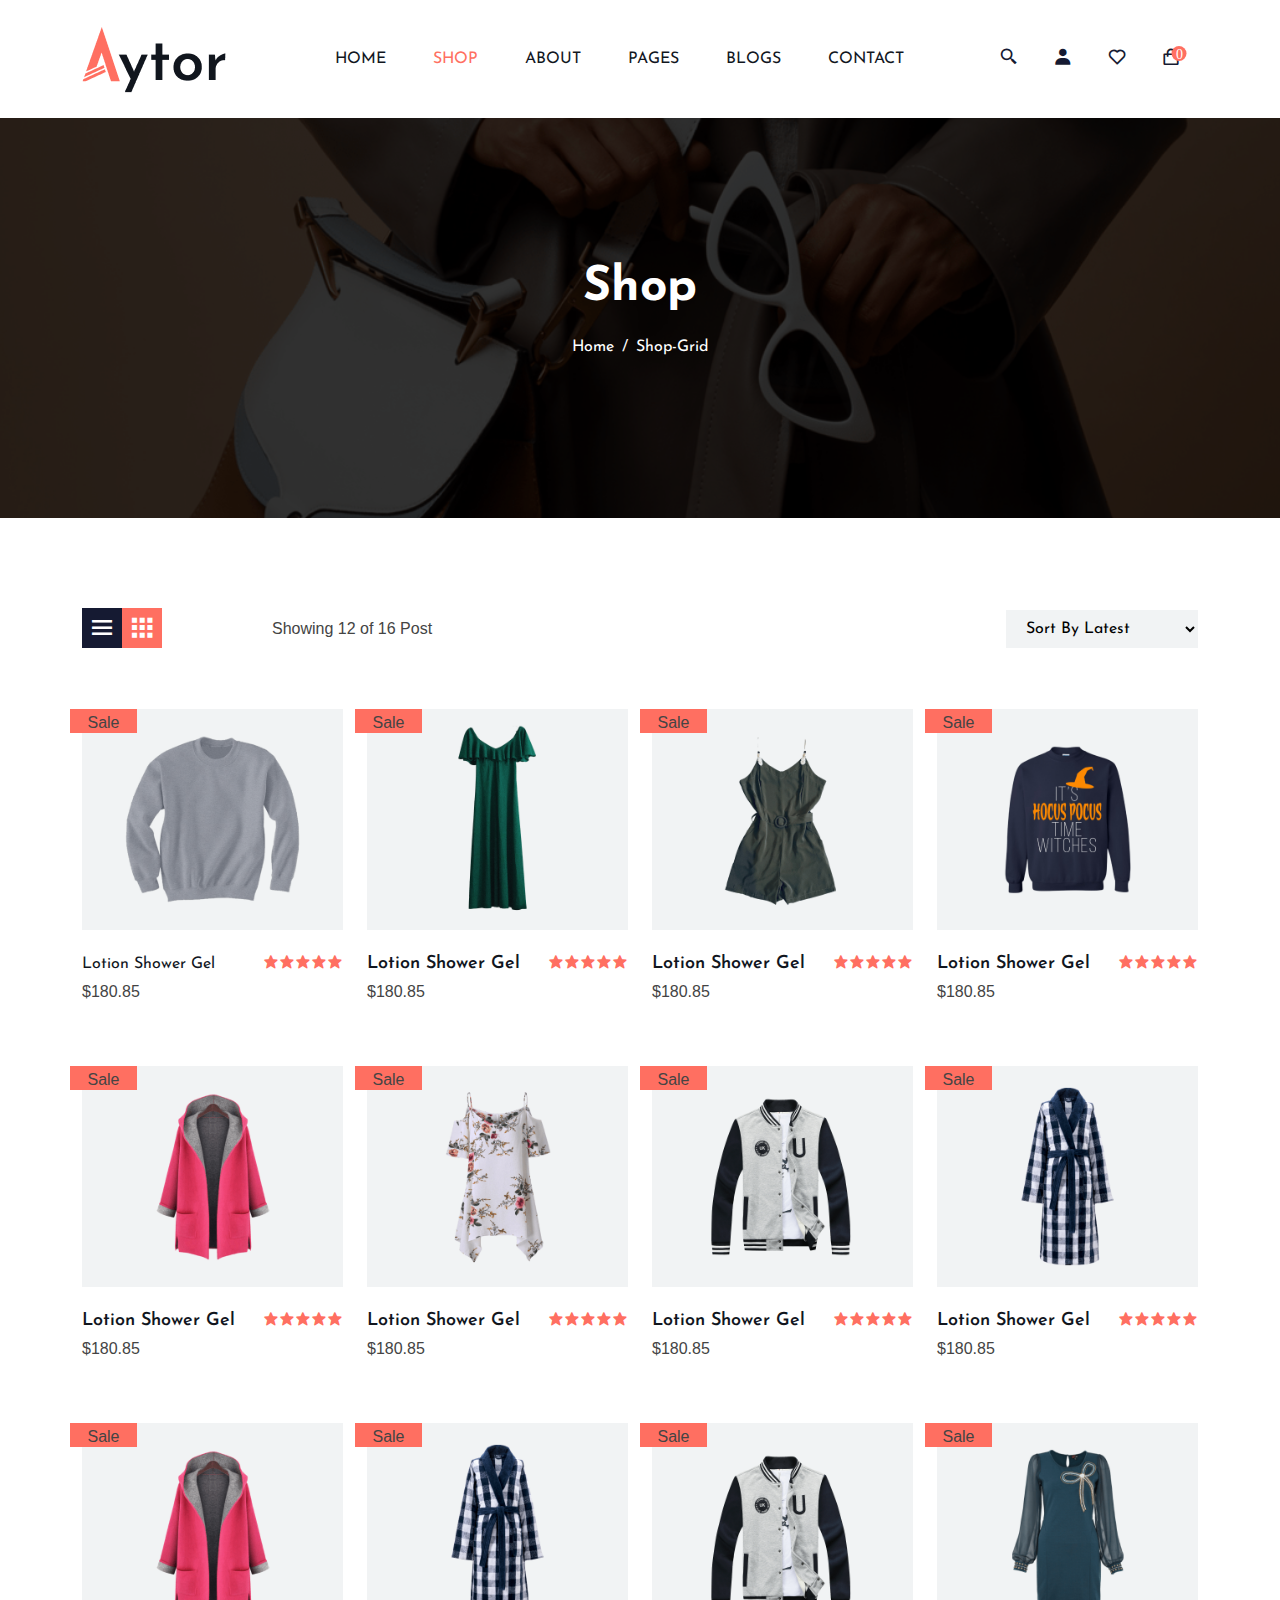
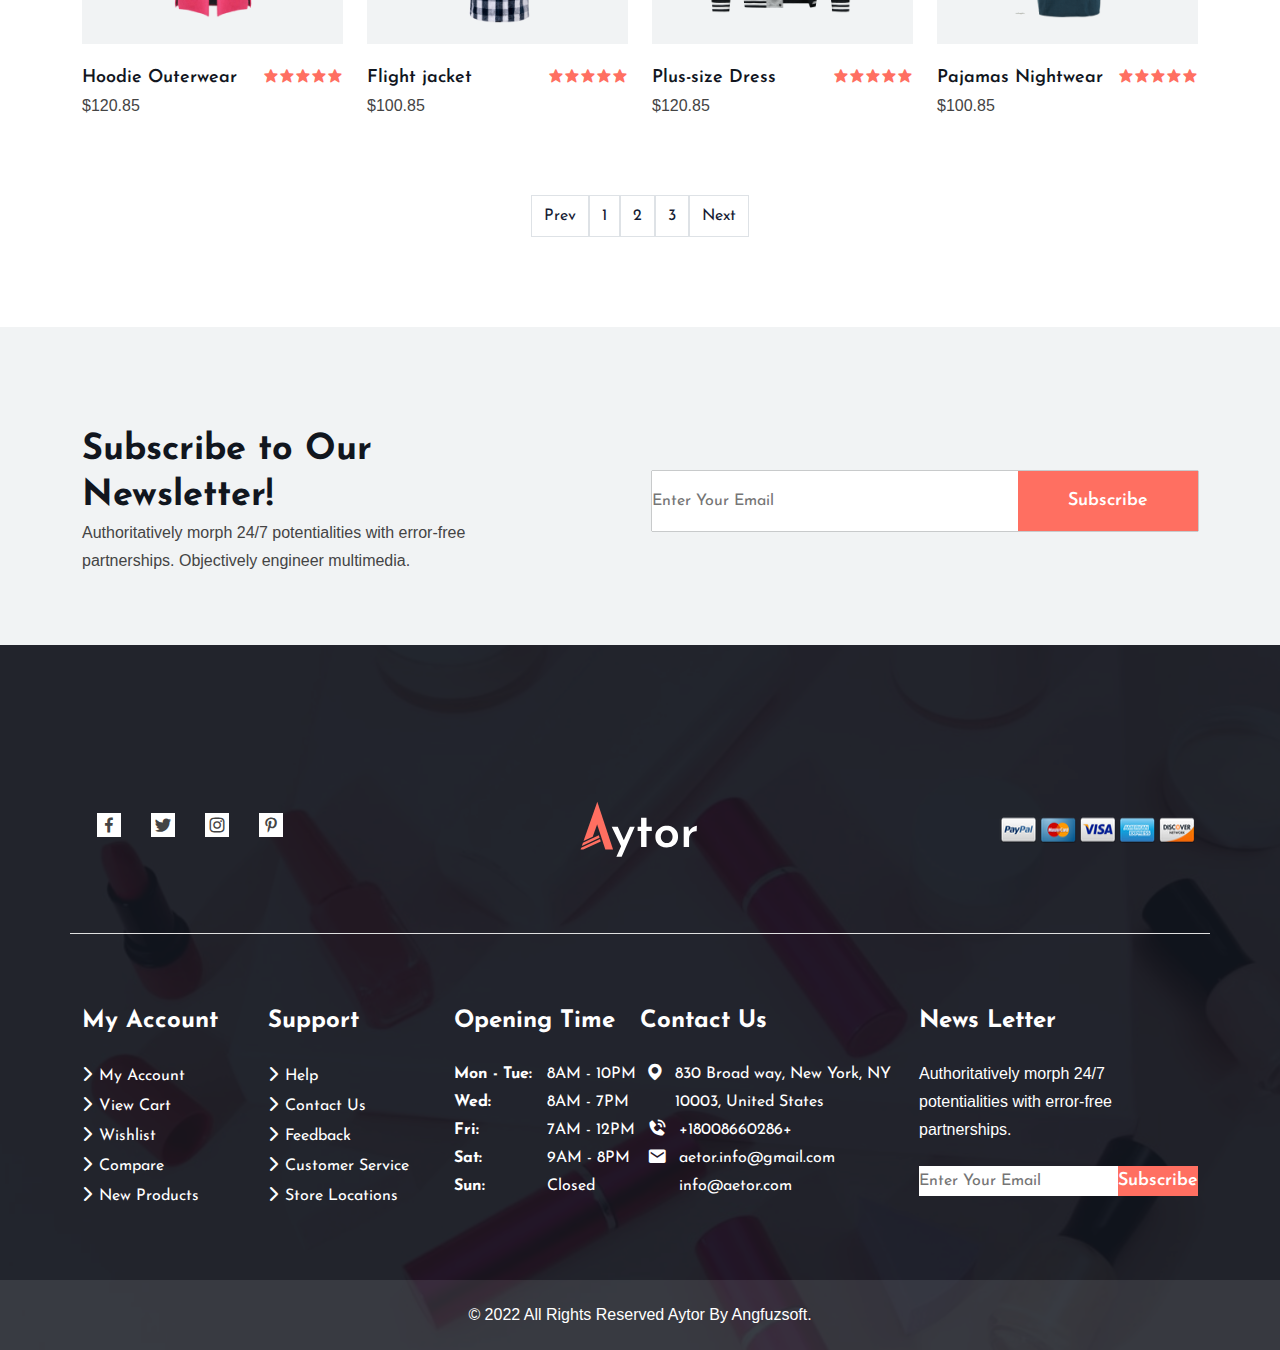
<file: shop.html>
<!DOCTYPE html>
<html lang="en">

<head>
    <meta charset="UTF-8">
    <meta http-equiv="X-UA-Compatible" content="IE=edge">
    <meta name="viewport" content="width=device-width, initial-scale=1.0">
    <meta name="Author" content="Author Name">
    <meta name="Designer" content="Designer Name">
    <meta name="Frontend Developer" content="Developer Name">
    <meta name="Backgend Developer" content="Developer Name">
    <meta name="title" content="">
    <meta name="description" content="">
    <meta name="keywords" content="">
    <title>Document</title>
    <!-- =================== Start Adding All CSS Link Here =================== -->
    <!--===== google-font Link ===== -->
    <link rel="preconnect" href="https://fonts.googleapis.com">
    <link rel="preconnect" href="https://fonts.gstatic.com" crossorigin>
    <link href="https://fonts.googleapis.com/css2?family=Josefin+Sans:wght@400;600;700&family=Roboto&display=swap"
        rel="stylesheet">
    <!--===== FavIcon Link ===== -->
    <link rel="stylesheet" href="">
    <!--===== BoxIcon Link ===== -->
    <link rel="stylesheet" href="./assets/vendors/css/boxicons.min.css">
    <!--===== Slick Slider Link ===== -->
    <link rel="stylesheet" href="./assets/vendors/css/slick-slider-min.css">
    <!--===== Font-Awesome Link ===== -->
    <link rel="stylesheet" href="./assets/vendors/css/fontawesome/all.min.css">
    <!--===== Bootstrap5 Link ===== -->
    <link rel="stylesheet" href="./assets/vendors/css/bootstrap.min.css">
    <!--===== Common CSS Link ===== -->
    <link rel="stylesheet" href="./assets/css/common.css">
    <!--===== Style/Custom CSS Link ===== -->
    <link rel="stylesheet" href="./assets/css/style.css">
    <!--===== Responsive Link ===== -->
    <link rel="stylesheet" href="./assets/css/responsive.css">
    <!-- =================== End Adding All CSS Link Here =================== -->
</head>

<body>
    <!--======= Header Section Here ======= -->
    <header id="header">
        <nav class="navbar navbar-expand-lg navbar-light">
            <div class="container">
                <a href="" class="navbar-brand"><img src="./assets/images/Logo.png" alt="" class="img-fluid"></a>
                <button class="navbar-toggler" data-bs-toggle="collapse" data-bs-target="#main_navbar"> <span
                        class="navbar-toggler-icon"></span></button>
                <div class="navbar-collapse collapse mx-auto" id="main_navbar">
                    <ul class="navbar-nav text-end mx-auto">
                        <li class="nav-item"><a href="./index.html" class="nav-link">Home</a></li>
                        <li class="nav-item"><a href="./shop.html" class="nav-link active">Shop</a></li>
                        <li class="nav-item dropdown"><a href="./about.html" class="nav-link">About</a></li>
                        <li class="nav-item dropdown"><a href="#" class="nav-link" id="multiple_nav">Pages</a></li>
                        <li class="nav-item dropdown"><a href="./blog.html" class="nav-link">Blogs</a> </li>
                        <li class="nav-item"><a href="./contact.html" class="nav-link">Contact</a></li>
                    </ul>
                    <ul class="ecommerce_cart icon_box_24 d-flex justify-content-end ">
                        <li class="cart_item text-end"><a href="#" class="header_search_box"><i
                                    class='bx bx-search-alt-2'></i></a></li>
                        <li class="cart_item text-end"><a href="./shop.html"><i class='bx bxs-user'></i></a></li>
                        <li class="cart_item text-end"><a href="./wishlist.html"><i class='bx bx-heart'></i></a></li>
                        <li class="cart_item text-end"><a href="#" class="header_shopping_cart"><i
                                    class='bx bx-shopping-bag position-relative'><span>0</span></i> </a></li>
                    </ul>
                </div>
            </div>
            <!-- ====== Start Multiple nav_bar Here ====== -->

            <!-- 
                <ul class="mega_menu">
                    <li><a href="shop.html">Pagelist 1</a>
                        <ul class="nav-menu">
                            <li class="nav_item"><a href="./index.html">Home</a></li>
                            <li class="nav_item"><a href="./about.html">About</a></li>
                            <li class="nav_item"><a href="./contact.html">Contact</a></li>
                        </ul>
                    </li>
    
                    <li><a href="shop.html">Pagelist 2</a>
                        <ul class="nav-menu">
                            <li class="nav_item"><a href="./shop.html">Shop</a></li>
                            <li class="nav_item"><a href="./shop_detail.html">Shop Details</a></li>
                            <li class="nav_item"><a href="./shop_cart.html">Shop Cart</a></li>
                            <li class="nav_item"><a href="./shop_product.html">Shop Product</a></li>
                        </ul>
                    </li>
    
                    <li><a href="shop.html">Pagelist 3</a>
                        <ul class="nav-menu">
                            <li class="nav_item"><a href="./blog.html">Blog</a></li>
                            <li class="nav_item"><a href="./blog_classic.html">Blog Classic</a></li>
                            <li class="nav_item"><a href="./blog_detail.html">Blog Details</a></li>
                            <li class="nav_item"><a href="./blog_classic_slidbar.html">Blog Classic
                                    Sidebar</a></li>
                        </ul>
                    </li>
    
                    <li><a href="shop.html">Pagelist 4</a>
                        <ul class="nav-menu">
                            <li class="nav_item"><a href="./wishlist.html">Wishlist</a></li>
                            <li class="nav_item"><a href="./404.html">Error</a></li>
                        </ul>
                    </li>
                </ul>-->

            <!-- ====== End Multiple nav_bar Here ====== -->
        </nav>
    </header>
    <!--======= Header Section Here ======= -->
    <!--============== Start Shop_page_Main Section Here ============== -->
    <main>
        <!--======= Shop_page_Bannar Section Here ======= -->
        <section id="page_bannar" style="background-image: url(./assets/images/breadcumb_bg_shop.jpg);">
            <div class="container h-100 section_content">
                <div class="row align-items-center justify-content-center h-100">
                    <div class="text-center">
                        <h2>Shop</h2>
                        <ul class="breadcrumb justify-content-center ">
                            <li class="breadcrumb-item text-center"><a href="./index.html">Home</a></li>
                            <li class="breadcrumb-item text-center active"><a href="#">Shop-Grid</a></li>
                        </ul>
                    </div>
                </div>
            </div>
        </section>
        <!--======= Shop_page_Bannar Section Here ======= -->

        <!--======= Shop_page_product Section Here ======= -->
        <section id="shop_page_product">
            <div class="container section_content">
                <div class="row shopping_headbar align-items-center">
                    <div class="shopping_headbar_item col-md-2 col-sm-2 col-12 text-start"><i
                            class='bx bx-menu menu_line'></i><i class='bx bxs-grid menu_grid show'></i></div>
                    <div class="shopping_headbar_item col-md-5 col-sm-5 col-12 text-start">
                        <p>Showing 12 of 16 Post</p>
                    </div>
                    <div class="shopping_headbar_item col-md-5 col-sm-5 col-12 text-sm-end text-start">
                        <select name="" id="">
                            <option value="">Sort By Latest</option>
                            <option value="">Sort By Oldest</option>
                            <option value="">Sort By Ascending</option>
                            <option value="">Sort by Descending</option>
                        </select>
                    </div>
                </div>
                <div class="shop_page_menu_line show">
                    <div class="row shopping_box align-items-center justify-content-between">
                        <div class="product_item product_box single col-xl-3 col-lg-4 col-sm-6 col-12">
                            <div class="product_img_box overflow-hidden">
                                <img src="./assets/images/shop_page_product_2_1.jpg" alt=""
                                    class="img-fluid hoverlay_img">
                                <ul class="icon_box_36">
                                    <li><a href="#"><i class='bx bxs-cart-add'></i></a></li>
                                    <li><a href="#"><i class='bx bxs-heart'></i></a></li>
                                    <li><a href="#"><i class='bx bxs-show'></i></a></li>
                                    <li><a href="#"><i class='bx bx-signal-3'></i></a></li>
                                </ul>
                                <div class="shape_box">
                                    <p>Sale</p>
                                </div>
                            </div>
                            <div class="product_info_box">
                                <div class="d-flex align-items_center justify-content-between">
                                    <h6><a>Lotion Shower Gel</a></h6>
                                    <p class="icon_box_24"><i class='bx bxs-star'></i><i class='bx bxs-star'></i><i
                                            class='bx bxs-star'></i><i class='bx bxs-star'></i><i
                                            class='bx bxs-star'></i></p>
                                </div>
                                <p>$180.85</p>
                            </div>
                        </div>
                        <div class="product_item product_box single col-xl-3 col-lg-4 col-sm-6 col-12">
                            <div class="product_img_box overflow-hidden">
                                <img src="./assets/images/shop_page_product_2_2.jpg" alt=""
                                    class="img-fluid hoverlay_img">
                                <ul class="icon_box_36">
                                    <li><a href="#"><i class='bx bxs-cart-add'></i></a></li>
                                    <li><a href="#"><i class='bx bxs-heart'></i></a></li>
                                    <li><a href="#"><i class='bx bxs-show'></i></a></li>
                                    <li><a href="#"><i class='bx bx-signal-3'></i></a></li>
                                </ul>
                                <div class="shape_box">
                                    <p>Sale</p>
                                </div>
                            </div>
                            <div class="product_info_box">
                                <div class="d-flex align-items_center justify-content-between">
                                    <h6>Lotion Shower Gel</h6>
                                    <p class="icon_box_24"><i class='bx bxs-star'></i><i class='bx bxs-star'></i><i
                                            class='bx bxs-star'></i><i class='bx bxs-star'></i><i
                                            class='bx bxs-star'></i></p>
                                </div>
                                <p>$180.85</p>
                            </div>
                        </div>
                        <div class="product_item product_box single col-xl-3 col-lg-4 col-sm-6 col-12">
                            <div class="product_img_box overflow-hidden">
                                <img src="./assets/images/shop_page_product_2_3.jpg" alt=""
                                    class="img-fluid hoverlay_img">
                                <ul class="icon_box_36">
                                    <li><a href="#"><i class='bx bxs-cart-add'></i></a></li>
                                    <li><a href="#"><i class='bx bxs-heart'></i></a></li>
                                    <li><a href="#"><i class='bx bxs-show'></i></a></li>
                                    <li><a href="#"><i class='bx bx-signal-3'></i></a></li>
                                </ul>
                                <div class="shape_box">
                                    <p>Sale</p>
                                </div>
                            </div>
                            <div class="product_info_box">
                                <div class="d-flex align-items_center justify-content-between">
                                    <h6>Lotion Shower Gel</h6>
                                    <p class="icon_box_24"><i class='bx bxs-star'></i><i class='bx bxs-star'></i><i
                                            class='bx bxs-star'></i><i class='bx bxs-star'></i><i
                                            class='bx bxs-star'></i></p>
                                </div>
                                <p>$180.85</p>
                            </div>
                        </div>
                        <div class="product_item product_box single col-xl-3 col-lg-4 col-sm-6 col-12">
                            <div class="product_img_box overflow-hidden">
                                <img src="./assets/images/shop_page_product_2_4.jpg" alt=""
                                    class="img-fluid hoverlay_img">
                                <ul class="icon_box_36">
                                    <li><a href="#"><i class='bx bxs-cart-add'></i></a></li>
                                    <li><a href="#"><i class='bx bxs-heart'></i></a></li>
                                    <li><a href="#"><i class='bx bxs-show'></i></a></li>
                                    <li><a href="#"><i class='bx bx-signal-3'></i></a></li>
                                </ul>
                                <div class="shape_box">
                                    <p>Sale</p>
                                </div>
                            </div>
                            <div class="product_info_box">
                                <div class="d-flex align-items_center justify-content-between">
                                    <h6>Lotion Shower Gel</h6>
                                    <p class="icon_box_24"><i class='bx bxs-star'></i><i class='bx bxs-star'></i><i
                                            class='bx bxs-star'></i><i class='bx bxs-star'></i><i
                                            class='bx bxs-star'></i></p>
                                </div>
                                <p>$180.85</p>
                            </div>
                        </div>
                        <div class="product_item product_box single col-xl-3 col-lg-4 col-sm-6 col-12">
                            <div class="product_img_box overflow-hidden">
                                <img src="./assets/images/shop_page_product_2_5.jpg" alt=""
                                    class="img-fluid hoverlay_img">
                                <ul class="icon_box_36">
                                    <li><a href="#"><i class='bx bxs-cart-add'></i></a></li>
                                    <li><a href="#"><i class='bx bxs-heart'></i></a></li>
                                    <li><a href="#"><i class='bx bxs-show'></i></a></li>
                                    <li><a href="#"><i class='bx bx-signal-3'></i></a></li>
                                </ul>
                                <div class="shape_box">
                                    <p>Sale</p>
                                </div>
                            </div>
                            <div class="product_info_box">
                                <div class="d-flex align-items_center justify-content-between">
                                    <h6>Lotion Shower Gel</h6>
                                    <p class="icon_box_24"><i class='bx bxs-star'></i><i class='bx bxs-star'></i><i
                                            class='bx bxs-star'></i><i class='bx bxs-star'></i><i
                                            class='bx bxs-star'></i></p>
                                </div>
                                <p>$180.85</p>
                            </div>
                        </div>
                        <div class="product_item product_box single col-xl-3 col-lg-4 col-sm-6 col-12">
                            <div class="product_img_box overflow-hidden">
                                <img src="./assets/images/shop_page_product_2_6.jpg" alt=""
                                    class="img-fluid hoverlay_img">
                                <ul class="icon_box_36">
                                    <li><a href="#"><i class='bx bxs-cart-add'></i></a></li>
                                    <li><a href="#"><i class='bx bxs-heart'></i></a></li>
                                    <li><a href="#"><i class='bx bxs-show'></i></a></li>
                                    <li><a href="#"><i class='bx bx-signal-3'></i></a></li>
                                </ul>
                                <div class="shape_box">
                                    <p>Sale</p>
                                </div>
                            </div>
                            <div class="product_info_box">
                                <div class="d-flex align-items_center justify-content-between">
                                    <h6>Lotion Shower Gel</h6>
                                    <p class="icon_box_24"><i class='bx bxs-star'></i><i class='bx bxs-star'></i><i
                                            class='bx bxs-star'></i><i class='bx bxs-star'></i><i
                                            class='bx bxs-star'></i></p>
                                </div>
                                <p>$180.85</p>
                            </div>
                        </div>
                        <div class="product_item product_box single col-xl-3 col-lg-4 col-sm-6 col-12">
                            <div class="product_img_box overflow-hidden">
                                <img src="./assets/images/shop_page_product_2_7.jpg" alt=""
                                    class="img-fluid hoverlay_img">
                                <ul class="icon_box_36">
                                    <li><a href="#"><i class='bx bxs-cart-add'></i></a></li>
                                    <li><a href="#"><i class='bx bxs-heart'></i></a></li>
                                    <li><a href="#"><i class='bx bxs-show'></i></a></li>
                                    <li><a href="#"><i class='bx bx-signal-3'></i></a></li>
                                </ul>
                                <div class="shape_box">
                                    <p>Sale</p>
                                </div>
                            </div>
                            <div class="product_info_box">
                                <div class="d-flex align-items_center justify-content-between">
                                    <h6>Lotion Shower Gel</h6>
                                    <p class="icon_box_24"><i class='bx bxs-star'></i><i class='bx bxs-star'></i><i
                                            class='bx bxs-star'></i><i class='bx bxs-star'></i><i
                                            class='bx bxs-star'></i></p>
                                </div>
                                <p>$180.85</p>
                            </div>
                        </div>
                        <div class="product_item product_box single col-xl-3 col-lg-4 col-sm-6 col-12">
                            <div class="product_img_box overflow-hidden">
                                <img src="./assets/images/shop_page_product_2_8.jpg" alt=""
                                    class="img-fluid hoverlay_img">
                                <ul class="icon_box_36">
                                    <li><a href="#"><i class='bx bxs-cart-add'></i></a></li>
                                    <li><a href="#"><i class='bx bxs-heart'></i></a></li>
                                    <li><a href="#"><i class='bx bxs-show'></i></a></li>
                                    <li><a href="#"><i class='bx bx-signal-3'></i></a></li>
                                </ul>
                                <div class="shape_box">
                                    <p>Sale</p>
                                </div>
                            </div>
                            <div class="product_info_box">
                                <div class="d-flex align-items_center justify-content-between">
                                    <h6>Lotion Shower Gel</h6>
                                    <p class="icon_box_24"><i class='bx bxs-star'></i><i class='bx bxs-star'></i><i
                                            class='bx bxs-star'></i><i class='bx bxs-star'></i><i
                                            class='bx bxs-star'></i></p>
                                </div>
                                <p>$180.85</p>
                            </div>
                        </div>
                        <div class="product_item product_box single col-xl-3 col-lg-4 col-sm-6 col-12">
                            <div class="product_img_box overflow-hidden">
                                <img src="./assets/images/shop_page_product_2_5.jpg" alt=""
                                    class="img-fluid hoverlay_img">
                                <ul class="icon_box_36">
                                    <li><a href="#"><i class='bx bxs-cart-add'></i></a></li>
                                    <li><a href="#"><i class='bx bxs-heart'></i></a></li>
                                    <li><a href="#"><i class='bx bxs-show'></i></a></li>
                                    <li><a href="#"><i class='bx bx-signal-3'></i></a></li>
                                </ul>
                                <div class="shape_box">
                                    <p>Sale</p>
                                </div>
                            </div>
                            <div class="product_info_box">
                                <div class="d-flex align-items_center justify-content-between">
                                    <h6>Hoodie Outerwear</h6>
                                    <p class="icon_box_24"><i class='bx bxs-star'></i><i class='bx bxs-star'></i><i
                                            class='bx bxs-star'></i><i class='bx bxs-star'></i><i
                                            class='bx bxs-star'></i></p>
                                </div>
                                <p>$120.85</p>
                            </div>
                        </div>
                        <div class="product_item product_box single col-xl-3 col-lg-4 col-sm-6 col-12">
                            <div class="product_img_box overflow-hidden">
                                <img src="./assets/images/shop_page_product_2_8.jpg" alt=""
                                    class="img-fluid hoverlay_img">
                                <ul class="icon_box_36">
                                    <li><a href="#"><i class='bx bxs-cart-add'></i></a></li>
                                    <li><a href="#"><i class='bx bxs-heart'></i></a></li>
                                    <li><a href="#"><i class='bx bxs-show'></i></a></li>
                                    <li><a href="#"><i class='bx bx-signal-3'></i></a></li>
                                </ul>
                                <div class="shape_box">
                                    <p>Sale</p>
                                </div>
                            </div>
                            <div class="product_info_box">
                                <div class="d-flex align-items_center justify-content-between">
                                    <h6>Flight jacket</h6>
                                    <p class="icon_box_24"><i class='bx bxs-star'></i><i class='bx bxs-star'></i><i
                                            class='bx bxs-star'></i><i class='bx bxs-star'></i><i
                                            class='bx bxs-star'></i></p>
                                </div>
                                <p>$100.85</p>
                            </div>
                        </div>
                        <div class="product_item product_box single col-xl-3 col-lg-4 col-sm-6 col-12">
                            <div class="product_img_box overflow-hidden">
                                <img src="./assets/images/shop_page_product_2_7.jpg" alt=""
                                    class="img-fluid hoverlay_img">
                                <ul class="icon_box_36">
                                    <li><a href="#"><i class='bx bxs-cart-add'></i></a></li>
                                    <li><a href="#"><i class='bx bxs-heart'></i></a></li>
                                    <li><a href="#"><i class='bx bxs-show'></i></a></li>
                                    <li><a href="#"><i class='bx bx-signal-3'></i></a></li>
                                </ul>
                                <div class="shape_box">
                                    <p>Sale</p>
                                </div>
                            </div>
                            <div class="product_info_box">
                                <div class="d-flex align-items_center justify-content-between">
                                    <h6>Plus-size Dress</h6>
                                    <p class="icon_box_24"><i class='bx bxs-star'></i><i class='bx bxs-star'></i><i
                                            class='bx bxs-star'></i><i class='bx bxs-star'></i><i
                                            class='bx bxs-star'></i></p>
                                </div>
                                <p>$120.85</p>
                            </div>
                        </div>
                        <div class="product_item product_box single col-xl-3 col-lg-4 col-sm-6 col-12">
                            <div class="product_img_box overflow-hidden">
                                <img src="./assets/images/shop_page_product_2_12.jpg" alt=""
                                    class="img-fluid hoverlay_img">
                                <ul class="icon_box_36">
                                    <li><a href="#"><i class='bx bxs-cart-add'></i></a></li>
                                    <li><a href="#"><i class='bx bxs-heart'></i></a></li>
                                    <li><a href="#"><i class='bx bxs-show'></i></a></li>
                                    <li><a href="#"><i class='bx bx-signal-3'></i></a></li>
                                </ul>
                                <div class="shape_box">
                                    <p>Sale</p>
                                </div>
                            </div>
                            <div class="product_info_box">
                                <div class="d-flex align-items_center justify-content-between">
                                    <h6>Pajamas Nightwear</h6>
                                    <p class="icon_box_24"><i class='bx bxs-star'></i><i class='bx bxs-star'></i><i
                                            class='bx bxs-star'></i><i class='bx bxs-star'></i><i
                                            class='bx bxs-star'></i></p>
                                </div>
                                <p>$100.85</p>
                            </div>
                        </div>
                    </div>
                </div>
                <div class="shop_page_menu_grid">
                    <div class="container section_content">
                        <div class="row grid_item align-items-center justify-content-between">
                            <div class="menu_grid_item col-lg-3">
                                <div class="product_img_box overflow-hidden">
                                    <img src="./assets/images/shop_page_product_2_1.jpg" alt=""
                                        class="img-fluid hoverlay_img">
                                    <div class="shape_box">
                                        <p>Sale</p>
                                    </div>
                                </div>
                            </div>
                            <div class="menu_grid_item col-lg-9">
                                <div class="product_info_box">
                                    <div class="">
                                        <h6>Lotion Shower Gel</h6>
                                        <p>$180.85</p>
                                        <p class="icon_box_24"><i class='bx bxs-star'></i><i class='bx bxs-star'></i><i
                                                class='bx bxs-star'></i><i class='bx bxs-star'></i><i
                                                class='bx bxs-star'></i></p>
                                        <p>Quickly engage backward-compatible core competencies rather than
                                            cross-platform synergy.
                                            Intrinsicly disseminate alternative infomediaries through next-generation
                                            internal or
                                            "organic" sources. Authoritatively procrastinate mission-critical catalysts
                                            for change
                                            through tactical manufactured products. Credibly target 24/365 niche.</p>
                                        <ul class="icon_box_36 d-flex">
                                            <li><a href="#"><i class='bx bxs-cart-add'></i></a></li>
                                            <li><a href="#"><i class='bx bxs-heart'></i></a></li>
                                            <li><a href="#"><i class='bx bxs-show'></i></a></li>
                                            <li><a href="#"><i class='bx bx-signal-3'></i></a></li>
                                        </ul>
                                    </div>
                                </div>
                            </div>
                        </div>
                        <div class="row grid_item align-items-center justify-content-between">
                            <div class="menu_grid_item col-lg-3">
                                <div class="product_img_box overflow-hidden">
                                    <img src="./assets/images/shop_page_product_2_2.jpg" alt=""
                                        class="img-fluid hoverlay_img">
                                    <div class="shape_box">
                                        <p>Sale</p>
                                    </div>
                                </div>
                            </div>
                            <div class="menu_grid_item col-lg-9">
                                <div class="product_info_box">
                                    <div class="">
                                        <h6>Crew Neck Cotton</h6>
                                        <p>$190.85</p>
                                        <p class="icon_box_24"><i class='bx bxs-star'></i><i class='bx bxs-star'></i><i
                                                class='bx bxs-star'></i><i class='bx bxs-star'></i><i
                                                class='bx bxs-star'></i></p>
                                        <p>Quickly engage backward-compatible core competencies rather than
                                            cross-platform synergy.
                                            Intrinsicly disseminate alternative infomediaries through next-generation
                                            internal or
                                            "organic" sources. Authoritatively procrastinate mission-critical catalysts
                                            for change
                                            through tactical manufactured products. Credibly target 24/365 niche.</p>
                                        <ul class="icon_box_36 d-flex">
                                            <li><a href="#"><i class='bx bxs-cart-add'></i></a></li>
                                            <li><a href="#"><i class='bx bxs-heart'></i></a></li>
                                            <li><a href="#"><i class='bx bxs-show'></i></a></li>
                                            <li><a href="#"><i class='bx bx-signal-3'></i></a></li>
                                        </ul>
                                    </div>
                                </div>
                            </div>
                        </div>
                        <div class="row grid_item align-items-center justify-content-between">
                            <div class="menu_grid_item col-lg-3">
                                <div class="product_img_box overflow-hidden">
                                    <img src="./assets/images/shop_page_product_2_3.jpg" alt=""
                                        class="img-fluid hoverlay_img">
                                    <div class="shape_box">
                                        <p>Sale</p>
                                    </div>
                                </div>
                            </div>
                            <div class="menu_grid_item col-lg-9">
                                <div class="product_info_box">
                                    <div class="">
                                        <h6>Spaghetti Strap</h6>
                                        <p>$160.85</p>
                                        <p class="icon_box_24"><i class='bx bxs-star'></i><i class='bx bxs-star'></i><i
                                                class='bx bxs-star'></i><i class='bx bxs-star'></i><i
                                                class='bx bxs-star'></i></p>
                                        <p>Quickly engage backward-compatible core competencies rather than
                                            cross-platform synergy.
                                            Intrinsicly disseminate alternative infomediaries through next-generation
                                            internal or
                                            "organic" sources. Authoritatively procrastinate mission-critical catalysts
                                            for change
                                            through tactical manufactured products. Credibly target 24/365 niche.</p>
                                        <ul class="icon_box_36 d-flex">
                                            <li><a href="#"><i class='bx bxs-cart-add'></i></a></li>
                                            <li><a href="#"><i class='bx bxs-heart'></i></a></li>
                                            <li><a href="#"><i class='bx bxs-show'></i></a></li>
                                            <li><a href="#"><i class='bx bx-signal-3'></i></a></li>
                                        </ul>
                                    </div>
                                </div>
                            </div>
                        </div>
                        <div class="row grid_item align-items-center justify-content-between">
                            <div class="menu_grid_item col-lg-3">
                                <div class="product_img_box overflow-hidden">
                                    <img src="./assets/images/shop_page_product_2_4.jpg" alt=""
                                        class="img-fluid hoverlay_img">
                                    <div class="shape_box">
                                        <p>Sale</p>
                                    </div>
                                </div>
                            </div>
                            <div class="menu_grid_item col-lg-9">
                                <div class="product_info_box">
                                    <div class="">
                                        <h6>Pink Neck Frog</h6>
                                        <p>$170.85</p>
                                        <p class="icon_box_24"><i class='bx bxs-star'></i><i class='bx bxs-star'></i><i
                                                class='bx bxs-star'></i><i class='bx bxs-star'></i><i
                                                class='bx bxs-star'></i></p>
                                        <p>Quickly engage backward-compatible core competencies rather than
                                            cross-platform synergy.
                                            Intrinsicly disseminate alternative infomediaries through next-generation
                                            internal or
                                            "organic" sources. Authoritatively procrastinate mission-critical catalysts
                                            for change
                                            through tactical manufactured products. Credibly target 24/365 niche.</p>
                                        <ul class="icon_box_36 d-flex">
                                            <li><a href="#"><i class='bx bxs-cart-add'></i></a></li>
                                            <li><a href="#"><i class='bx bxs-heart'></i></a></li>
                                            <li><a href="#"><i class='bx bxs-show'></i></a></li>
                                            <li><a href="#"><i class='bx bx-signal-3'></i></a></li>
                                        </ul>
                                    </div>
                                </div>
                            </div>
                        </div>
                        <div class="row grid_item align-items-center justify-content-between">
                            <div class="menu_grid_item col-lg-3">
                                <div class="product_img_box overflow-hidden">
                                    <img src="./assets/images/shop_page_product_2_5.jpg" alt=""
                                        class="img-fluid hoverlay_img">
                                    <div class="shape_box">
                                        <p>Sale</p>
                                    </div>
                                </div>
                            </div>
                            <div class="menu_grid_item col-lg-9">
                                <div class="product_info_box">
                                    <div class="">
                                        <h6>T-shirt Blouse Sleeve</h6>
                                        <p>$120.85</p>
                                        <p class="icon_box_24"><i class='bx bxs-star'></i><i class='bx bxs-star'></i><i
                                                class='bx bxs-star'></i><i class='bx bxs-star'></i><i
                                                class='bx bxs-star'></i></p>
                                        <p>Quickly engage backward-compatible core competencies rather than
                                            cross-platform synergy.
                                            Intrinsicly disseminate alternative infomediaries through next-generation
                                            internal or
                                            "organic" sources. Authoritatively procrastinate mission-critical catalysts
                                            for change
                                            through tactical manufactured products. Credibly target 24/365 niche.</p>
                                        <ul class="icon_box_36 d-flex">
                                            <li><a href="#"><i class='bx bxs-cart-add'></i></a></li>
                                            <li><a href="#"><i class='bx bxs-heart'></i></a></li>
                                            <li><a href="#"><i class='bx bxs-show'></i></a></li>
                                            <li><a href="#"><i class='bx bx-signal-3'></i></a></li>
                                        </ul>
                                    </div>
                                </div>
                            </div>
                        </div>
                        <div class="row grid_item align-items-center justify-content-between">
                            <div class="menu_grid_item col-lg-3">
                                <div class="product_img_box overflow-hidden">
                                    <img src="./assets/images/shop_page_product_2_6.jpg" alt=""
                                        class="img-fluid hoverlay_img">
                                    <div class="shape_box">
                                        <p>Sale</p>
                                    </div>
                                </div>
                            </div>
                            <div class="menu_grid_item col-lg-9">
                                <div class="product_info_box">
                                    <div class="">
                                        <h6>Crew Neck T-shirt</h6>
                                        <p>$100.85</p>
                                        <p class="icon_box_24"><i class='bx bxs-star'></i><i class='bx bxs-star'></i><i
                                                class='bx bxs-star'></i><i class='bx bxs-star'></i><i
                                                class='bx bxs-star'></i></p>
                                        <p>Quickly engage backward-compatible core competencies rather than
                                            cross-platform synergy.
                                            Intrinsicly disseminate alternative infomediaries through next-generation
                                            internal or
                                            "organic" sources. Authoritatively procrastinate mission-critical catalysts
                                            for change
                                            through tactical manufactured products. Credibly target 24/365 niche.</p>
                                        <ul class="icon_box_36 d-flex">
                                            <li><a href="#"><i class='bx bxs-cart-add'></i></a></li>
                                            <li><a href="#"><i class='bx bxs-heart'></i></a></li>
                                            <li><a href="#"><i class='bx bxs-show'></i></a></li>
                                            <li><a href="#"><i class='bx bx-signal-3'></i></a></li>
                                        </ul>
                                    </div>
                                </div>
                            </div>
                        </div>
                        <div class="row grid_item align-items-center justify-content-between">
                            <div class="menu_grid_item col-lg-3">
                                <div class="product_img_box overflow-hidden">
                                    <img src="./assets/images/shop_page_product_2_7.jpg" alt=""
                                        class="img-fluid hoverlay_img">
                                    <div class="shape_box">
                                        <p>Sale</p>
                                    </div>
                                </div>
                            </div>
                            <div class="menu_grid_item col-lg-9">
                                <div class="product_info_box">
                                    <div class="">
                                        <h6>Blouse Jacket</h6>
                                        <p>$120.85</p>
                                        <p class="icon_box_24"><i class='bx bxs-star'></i><i class='bx bxs-star'></i><i
                                                class='bx bxs-star'></i><i class='bx bxs-star'></i><i
                                                class='bx bxs-star'></i></p>
                                        <p>Quickly engage backward-compatible core competencies rather than
                                            cross-platform synergy.
                                            Intrinsicly disseminate alternative infomediaries through next-generation
                                            internal or
                                            "organic" sources. Authoritatively procrastinate mission-critical catalysts
                                            for change
                                            through tactical manufactured products. Credibly target 24/365 niche.</p>
                                        <ul class="icon_box_36 d-flex">
                                            <li><a href="#"><i class='bx bxs-cart-add'></i></a></li>
                                            <li><a href="#"><i class='bx bxs-heart'></i></a></li>
                                            <li><a href="#"><i class='bx bxs-show'></i></a></li>
                                            <li><a href="#"><i class='bx bx-signal-3'></i></a></li>
                                        </ul>
                                    </div>
                                </div>
                            </div>
                        </div>
                        <div class="row grid_item align-items-center justify-content-between">
                            <div class="menu_grid_item col-lg-3">
                                <div class="product_img_box overflow-hidden">
                                    <img src="./assets/images/shop_page_product_2_8.jpg" alt=""
                                        class="img-fluid hoverlay_img">
                                    <div class="shape_box">
                                        <p>Sale</p>
                                    </div>
                                </div>
                            </div>
                            <div class="menu_grid_item col-lg-9">
                                <div class="product_info_box">
                                    <div class="">
                                        <h6>Hoodie Sweater</h6>
                                        <p>$120.85</p>
                                        <p class="icon_box_24"><i class='bx bxs-star'></i><i class='bx bxs-star'></i><i
                                                class='bx bxs-star'></i><i class='bx bxs-star'></i><i
                                                class='bx bxs-star'></i></p>
                                        <p>Quickly engage backward-compatible core competencies rather than
                                            cross-platform synergy.
                                            Intrinsicly disseminate alternative infomediaries through next-generation
                                            internal or
                                            "organic" sources. Authoritatively procrastinate mission-critical catalysts
                                            for change
                                            through tactical manufactured products. Credibly target 24/365 niche.</p>
                                        <ul class="icon_box_36 d-flex">
                                            <li><a href="#"><i class='bx bxs-cart-add'></i></a></li>
                                            <li><a href="#"><i class='bx bxs-heart'></i></a></li>
                                            <li><a href="#"><i class='bx bxs-show'></i></a></li>
                                            <li><a href="#"><i class='bx bx-signal-3'></i></a></li>
                                        </ul>
                                    </div>
                                </div>
                            </div>
                        </div>
                        <div class="row grid_item align-items-center justify-content-between">
                            <div class="menu_grid_item col-lg-3">
                                <div class="product_img_box overflow-hidden">
                                    <img src="./assets/images/shop_page_product_2_9.jpg" alt=""
                                        class="img-fluid hoverlay_img">
                                    <div class="shape_box">
                                        <p>Sale</p>
                                    </div>
                                </div>
                            </div>
                            <div class="menu_grid_item col-lg-9">
                                <div class="product_info_box">
                                    <div class="">
                                        <h6>Hoodie Outerwear</h6>
                                        <p>$120.85</p>
                                        <p class="icon_box_24"><i class='bx bxs-star'></i><i class='bx bxs-star'></i><i
                                                class='bx bxs-star'></i><i class='bx bxs-star'></i><i
                                                class='bx bxs-star'></i></p>
                                        <p>Quickly engage backward-compatible core competencies rather than
                                            cross-platform synergy.
                                            Intrinsicly disseminate alternative infomediaries through next-generation
                                            internal or
                                            "organic" sources. Authoritatively procrastinate mission-critical catalysts
                                            for change
                                            through tactical manufactured products. Credibly target 24/365 niche.</p>
                                        <ul class="icon_box_36 d-flex">
                                            <li><a href="#"><i class='bx bxs-cart-add'></i></a></li>
                                            <li><a href="#"><i class='bx bxs-heart'></i></a></li>
                                            <li><a href="#"><i class='bx bxs-show'></i></a></li>
                                            <li><a href="#"><i class='bx bx-signal-3'></i></a></li>
                                        </ul>
                                    </div>
                                </div>
                            </div>
                        </div>
                        <div class="row grid_item align-items-center justify-content-between">
                            <div class="menu_grid_item col-lg-3">
                                <div class="product_img_box overflow-hidden">
                                    <img src="./assets/images/shop_page_product_2_10.jpg" alt=""
                                        class="img-fluid hoverlay_img">
                                    <div class="shape_box">
                                        <p>Sale</p>
                                    </div>
                                </div>
                            </div>
                            <div class="menu_grid_item col-lg-9">
                                <div class="product_info_box">
                                    <div class="">
                                        <h6>Flight jacket</h6>
                                        <p>$100.85</p>
                                        <p class="icon_box_24"><i class='bx bxs-star'></i><i class='bx bxs-star'></i><i
                                                class='bx bxs-star'></i><i class='bx bxs-star'></i><i
                                                class='bx bxs-star'></i></p>
                                        <p>Quickly engage backward-compatible core competencies rather than
                                            cross-platform synergy.
                                            Intrinsicly disseminate alternative infomediaries through next-generation
                                            internal or
                                            "organic" sources. Authoritatively procrastinate mission-critical catalysts
                                            for change
                                            through tactical manufactured products. Credibly target 24/365 niche.</p>
                                        <ul class="icon_box_36 d-flex">
                                            <li><a href="#"><i class='bx bxs-cart-add'></i></a></li>
                                            <li><a href="#"><i class='bx bxs-heart'></i></a></li>
                                            <li><a href="#"><i class='bx bxs-show'></i></a></li>
                                            <li><a href="#"><i class='bx bx-signal-3'></i></a></li>
                                        </ul>
                                    </div>
                                </div>
                            </div>
                        </div>
                        <div class="row grid_item align-items-center justify-content-between">
                            <div class="menu_grid_item col-lg-3">
                                <div class="product_img_box overflow-hidden">
                                    <img src="./assets/images/shop_page_product_2_11.jpg" alt=""
                                        class="img-fluid hoverlay_img">
                                    <div class="shape_box">
                                        <p>Sale</p>
                                    </div>
                                </div>
                            </div>
                            <div class="menu_grid_item col-lg-9">
                                <div class="product_info_box">
                                    <div class="">
                                        <h6>Plus-size Dress</h6>
                                        <p>$120.85</p>
                                        <p class="icon_box_24"><i class='bx bxs-star'></i><i class='bx bxs-star'></i><i
                                                class='bx bxs-star'></i><i class='bx bxs-star'></i><i
                                                class='bx bxs-star'></i></p>
                                        <p>Quickly engage backward-compatible core competencies rather than
                                            cross-platform synergy.
                                            Intrinsicly disseminate alternative infomediaries through next-generation
                                            internal or
                                            "organic" sources. Authoritatively procrastinate mission-critical catalysts
                                            for change
                                            through tactical manufactured products. Credibly target 24/365 niche.</p>
                                        <ul class="icon_box_36 d-flex">
                                            <li><a href="#"><i class='bx bxs-cart-add'></i></a></li>
                                            <li><a href="#"><i class='bx bxs-heart'></i></a></li>
                                            <li><a href="#"><i class='bx bxs-show'></i></a></li>
                                            <li><a href="#"><i class='bx bx-signal-3'></i></a></li>
                                        </ul>
                                    </div>
                                </div>
                            </div>
                        </div>
                        <div class="row grid_item align-items-center justify-content-between">
                            <div class="menu_grid_item col-lg-3">
                                <div class="product_img_box overflow-hidden">
                                    <img src="./assets/images/shop_page_product_2_12.jpg" alt=""
                                        class="img-fluid hoverlay_img">
                                    <div class="shape_box">
                                        <p>Sale</p>
                                    </div>
                                </div>
                            </div>
                            <div class="menu_grid_item col-lg-9">
                                <div class="product_info_box">
                                    <div class="">
                                        <h6>Pajamas Nightwear</h6>
                                        <p>$100.85</p>
                                        <p class="icon_box_24"><i class='bx bxs-star'></i><i class='bx bxs-star'></i><i
                                                class='bx bxs-star'></i><i class='bx bxs-star'></i><i
                                                class='bx bxs-star'></i></p>
                                        <p>Quickly engage backward-compatible core competencies rather than
                                            cross-platform synergy.
                                            Intrinsicly disseminate alternative infomediaries through next-generation
                                            internal or
                                            "organic" sources. Authoritatively procrastinate mission-critical catalysts
                                            for change
                                            through tactical manufactured products. Credibly target 24/365 niche.</p>
                                        <ul class="icon_box_36 d-flex">
                                            <li><a href="#"><i class='bx bxs-cart-add'></i></a></li>
                                            <li><a href="#"><i class='bx bxs-heart'></i></a></li>
                                            <li><a href="#"><i class='bx bxs-show'></i></a></li>
                                            <li><a href="#"><i class='bx bx-signal-3'></i></a></li>
                                        </ul>
                                    </div>
                                </div>
                            </div>
                        </div>
                    </div>
                </div>
                <ul class="pagination align-items-center justify-content-center">
                    <li class="page_item"><a href="" class="page-link"> Prev</a></li>
                    <li class="page_item"><a href="#" class="page-link active">1</a></li>
                    <li class="page_item"><a href="#" class="page-link">2</a></li>
                    <li class="page_item"><a href="#" class="page-link">3</a></li>
                    <li class="page_item"><a href="" class="page-link"> Next</a></li>
                </ul>
            </div>
        </section>




        <!--======= Shop_page_product Section Here ======= -->
        <!-- ======= Start About_page_Aytor_newsletter Section Here ======= -->
        <section id="about_page_newslatter">
            <div class="container section_content">
                <div class="row align-items-center justify-content-between">
                    <div class="newslatter_item col-lg-6">
                        <h3>Subscribe to Our Newsletter!</h3>
                        <p>Authoritatively morph 24/7 potentialities with error-free partnerships. Objectively engineer
                            multimedia.</p>
                    </div>
                    <div class="newslatter_item col-lg-6">
                        <div class="form_box">
                            <form action="" class="d-flex align-items-center ">
                                <input type="email" placeholder="Enter Your Email" class="w-100">
                                <button type="submit" class="sec_btn_lg">Subscribe</button>
                            </form>
                        </div>
                    </div>
                </div>
            </div>
        </section>
        <!-- ======= End About_page_Aytor_newsletter Section Here ======= -->


    </main>
    <!--============== Start Shop_page_Main Section Here ============== -->

    <!--======= footer Section Here ======= -->
    <footer id="footer" class="home_page_footer about_footer"
        style="background-image: url(./assets/images/footer_bg_1.jpg);">
        <div class="container section_content">
            <div class="footer_upper wedget row align-items-center">
                <div class="upper_item  wedget_1 col-lg-5 col-md-5 col-12 text-start">
                    <ul class="d-flex icon_box_24 justify-content-md-start justify-content-center">
                        <li><a href="#"><i class='bx bxl-facebook'></i></a></li>
                        <li><a href="#"><i class='bx bxl-twitter'></i></a></li>
                        <li><a href="#"><i class='bx bxl-instagram'></i></a></li>
                        <li><a href="#"><i class='bx bxl-pinterest-alt'></i></a></li>
                    </ul>
                </div>
                <div class="upper_item wedget_2 col-lg-2 col-md-2 col-12 text-center"><img
                        src="./assets/images/Logo_light.svg" alt="" class="img-fluid"></div>
                <div class="upper_item wedget_3 col-lg-5 col-md-5 col-12 text-md-end text-center "><img
                        src="./assets/images/payment method.svg" alt="" class="img-fluid"></div>
            </div>
            <div class="footer_lower wedget row g-0 align-items-start justify-content-between">
                <div class="lower_item wedget_4  col-xl-2 col-md-4 col-sm-auto col-12">
                    <h4>My Account</h4>
                    <ul class="footer_link_box">
                        <li><a href="#">My Account</a></li>
                        <li><a href="./shop_cart.html">View Cart</a></li>
                        <li><a href="./wishlist.html">Wishlist</a></li>
                        <li><a href="./compare.html">Compare</a></li>
                        <li><a href="#">New Products</a></li>
                    </ul>
                </div>
                <div class="lower_item wedget_5  col-xl-2 col-md-4 col-sm-auto col-12">
                    <h4>Support</h4>
                    <ul class="footer_link_box">
                        <li><a href="#">Help</a></li>
                        <li><a href="./contact.html">Contact Us</a></li>
                        <li><a href="#">Feedback</a></li>
                        <li><a href="#">Customer Service</a></li>
                        <li><a href="#">Store Locations</a></li>
                    </ul>
                </div>
                <div class="lower_item wedget_6  col-xl-2 col-md-4 col-sm-5 col-12">
                    <h4>Opening Time</h4>
                    <ul>
                        <li class="d-flex align-items-center justify-content-between"><span class="col-6"> <b> Mon -
                                    Tue:</b> </span><span class="col-6">8AM - 10PM</span></li>
                        <li class="d-flex align-items-center justify-content-between"><span class="col-6"> <b> Wed:</b>
                            </span><span class="col-6"> 8AM - 7PM</span></li>
                        <li class="d-flex align-items-center justify-content-between"><span class="col-6"> <b> Fri:</b>
                            </span><span class="col-6">7AM - 12PM</span></li>
                        <li class="d-flex align-items-center justify-content-between"><span class="col-6"> <b> Sat:</b>
                            </span><span class="col-6"> 9AM - 8PM</span></li>
                        <li class="d-flex align-items-center justify-content-between"><span class="col-6"> <b> Sun:</b>
                            </span><span class="col-6"> Closed</span></li>
                    </ul>
                </div>
                <div class="lower_item wedget_7  col-xl-3 col-md-6 col-sm-6 col-12">
                    <h4>Contact Us</h4>
                    <ul class="icon_box_24">
                        <li class="d-flex align-items-start"><i class='bx bxs-map'></i>
                            <address>830 Broad way, New York, NY 10003,
                                United States</address>
                        </li>
                        <li class="d-flex align-items-start"><i class='bx bxs-phone-call'></i><a
                                href="callto:+18008660286">+18008660286</a>+</li>
                        <li class="d-flex align-items-start"><i class='bx bxs-envelope'></i>
                            <ul>
                                <li><a href="mailto:aetor.info@gmail.com">aetor.info@gmail.com</a></li>

                                <li><a href="mailto:info@aetor.com">info@aetor.com</a></li>
                            </ul>
                        </li>
                    </ul>
                </div>
                <div class="lower_item wedget_8 col-xl-3 col-md-6 col-sm-6 col-12">
                    <h4>News Letter</h4>
                    <p>Authoritatively morph 24/7 potentialities with error-free partnerships.</p>
                    <div class="form_box">
                        <form action="" class="d-flex align-items-center ">
                            <input type="email" placeholder="Enter Your Email" class="w-100">
                            <button type="submit" class="sec_btn_lg">Subscribe</button>
                        </form>
                    </div>
                </div>
            </div>
        </div>

        <div class="footer_bottom_bar">
            <div class="container">
                <div class="row align-items-center justify-content-center text-center">
                    <p> &copy; 2022 All Rights Reserved <a href="#">Aytor </a> By <a href="#" target="_blank">
                            Angfuzsoft.</a> </p>
                </div>
            </div>
        </div>
    </footer>
    <!--======= footer Section Here ======= -->








    <!--======= Start All Extra Section Here ======= -->

    <!--======= Start Search PopUp Section Here ======= -->

    <section id="home_page_search_popup">
        <div class="container h-100">
            <div class="row align-items-center justify-content-center h-100">
                <div class="col-lg-8 mx-auto text-center">
                    <div class="search_box">
                        <form action="" class="d-flex align-items-center">
                            <input type="text" placeholder="what are you looking for?">
                            <button><i class='bx bxs-search'></i></button>
                        </form>
                    </div>
                </div>
            </div>
        </div>
        <button class="btn_close"><i class='bx bx-x'></i></button>
    </section>
    <!--======= End Search PopUp Section Here ======= -->

    <!--======= Start Search OffCanvas Section Here ======= -->
    <section id="shopping_cart_offcanvas">
        <div class="canvas_info_box">
            <div class="section_content">
                <h4>Shopping Cart</h4>
                <div class="sample_box">
                    <div class="shopping_cart_item row align-items-center justify-content-between">
                        <img src="./assets/images/cart-img-1-1.webp" alt="" class="img-fluid col-lg-3 text-center">
                        <div class="item_info_box col-lg-8 text-start">
                            <h5>Jacket Hoodie</h5>
                            <p>1 $40.00</p>
                        </div>
                        <i class='bx bxs-trash-alt col-lg-1'></i>
                    </div>
                    <div class="shopping_cart_item row align-items-center justify-content-between">
                        <img src="./assets/images/cart-img-1-2.jpg" alt="" class="img-fluid col-lg-3 text-center">
                        <div class="item_info_box col-lg-8 text-start">
                            <h5>Sports Shoes</h5>
                            <p>1 $99.00</p>
                        </div>
                        <i class='bx bxs-trash-alt col-lg-1'></i>
                    </div>
                    <div class="shopping_cart_item row align-items-center justify-content-between">
                        <img src="./assets/images/cart-img-1-3.jpg" alt="" class="img-fluid col-lg-3 text-center">
                        <div class="item_info_box col-lg-8 text-start">
                            <h5>Smart Watch</h5>
                            <p>1 $56.00</p>
                        </div>
                        <i class='bx bxs-trash-alt col-lg-1'></i>
                    </div>
                    <div class="shopping_cart_item row align-items-center justify-content-between">
                        <img src="./assets/images/cart-img-1-4.jpg" alt="" class="img-fluid col-lg-3 text-center">
                        <div class="item_info_box col-lg-8 text-start">
                            <h5>Bluetooth Speak</h5>
                            <p>1 $23.00</p>
                        </div>
                        <i class='bx bxs-trash-alt col-lg-1'></i>
                    </div>
                </div>
                <h4>Subtotal: <span>$318.00</span></h4>
                <div class="form_box d-flex align-items-center justify-content-center">
                    <button class="sec_btn_lg">View Cart</button>
                    <button class="sec_btn_lg">Checkout</button>
                </div>
            </div>
        </div>
        <button class="btn_close"><i class='bx bx-x'></i></button>
    </section>
    <!--======= End Search OffCanvas Section Here ======= -->

    <!--======= End All Extra Section Here ======= -->








    <!-- =================== Start Adding All JavaScript/Script Link Here =================== -->
    <!--===== JQuery Link ===== -->
    <script src="./assets/vendors/js/jquery-3.7.0.min.js"></script>
    <!--===== Bootstrap5 Link ===== -->
    <script src="./assets/vendors/js/bootstrap.bundle.min.js"></script>
    <!--===== Slick Slider Link ===== -->
    <script src="./assets/vendors/js/slick-slider.min.js"></script>
    <!--===== Custom/app.js Link ===== -->
    <script src="./assets/js/app.js"></script>
    <!-- =================== End Adding All JavaScript/Script Link Here =================== -->
</body>

</html>
</file>
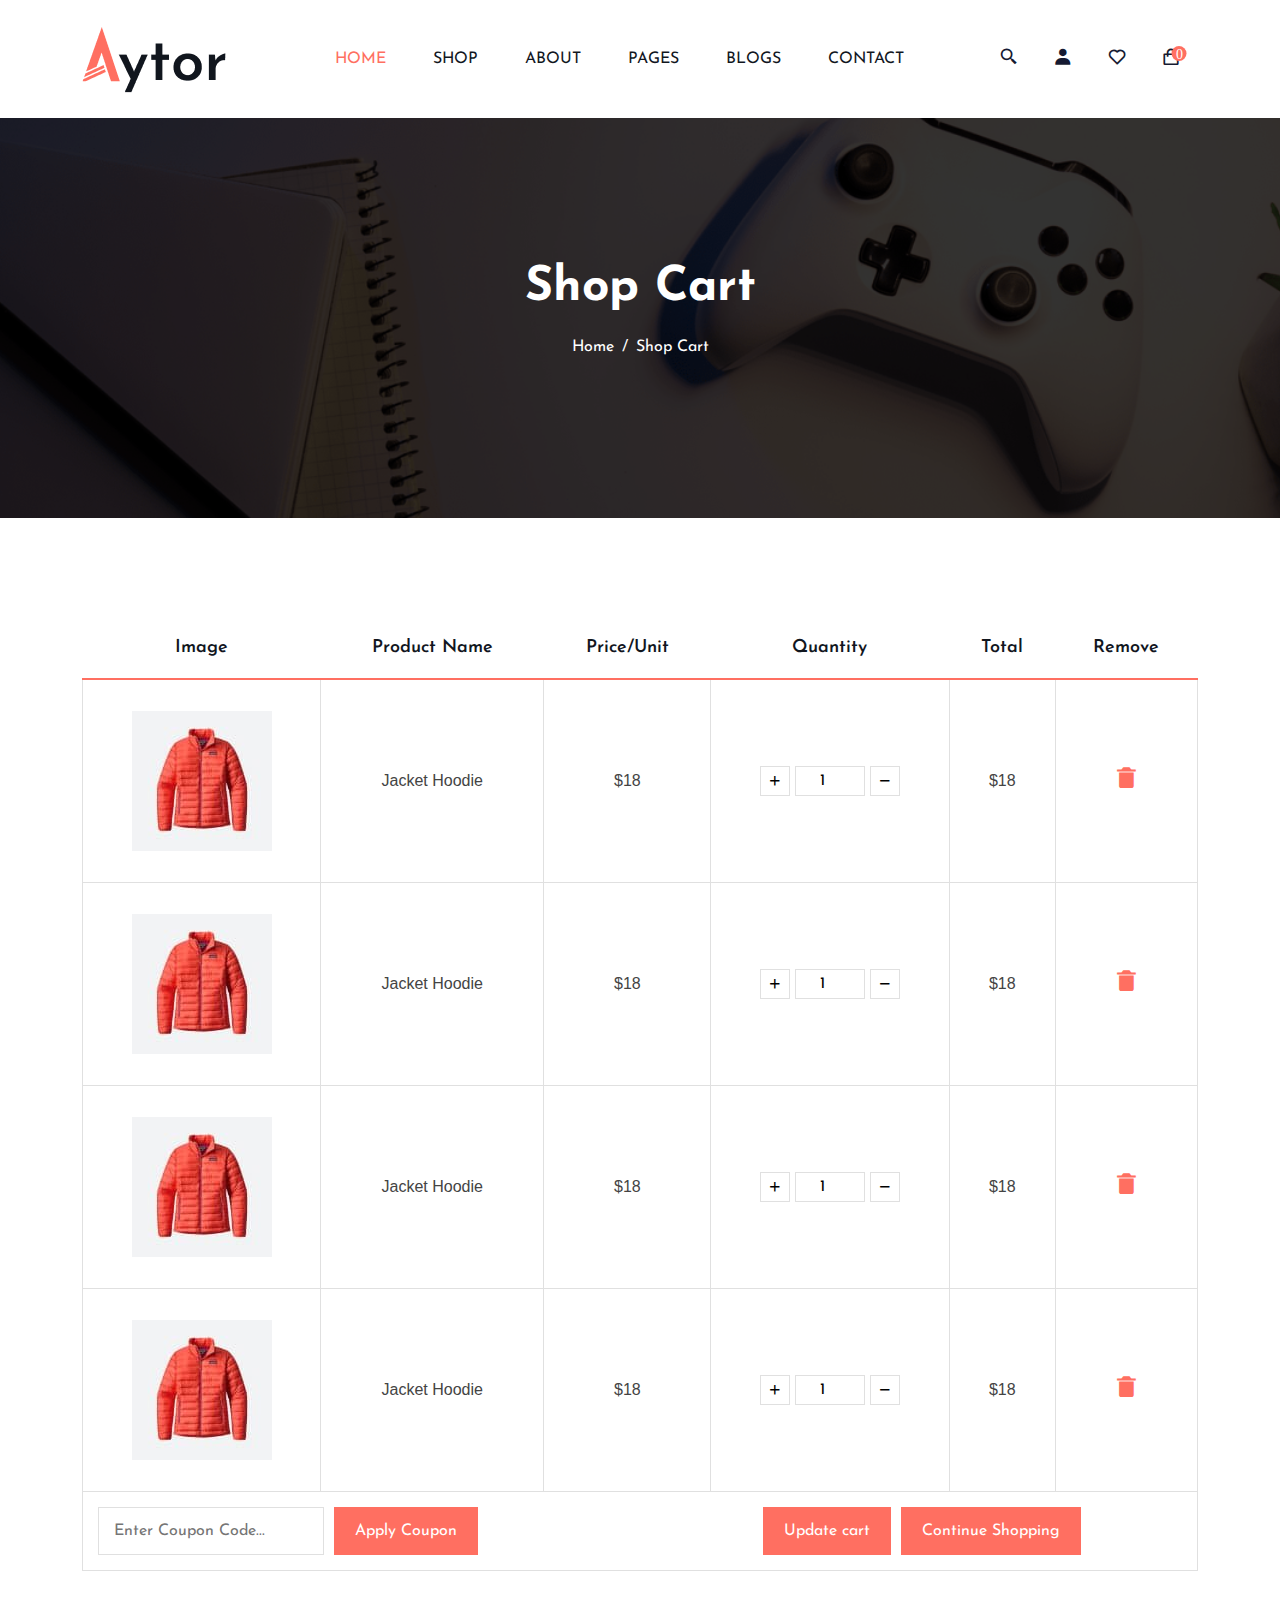
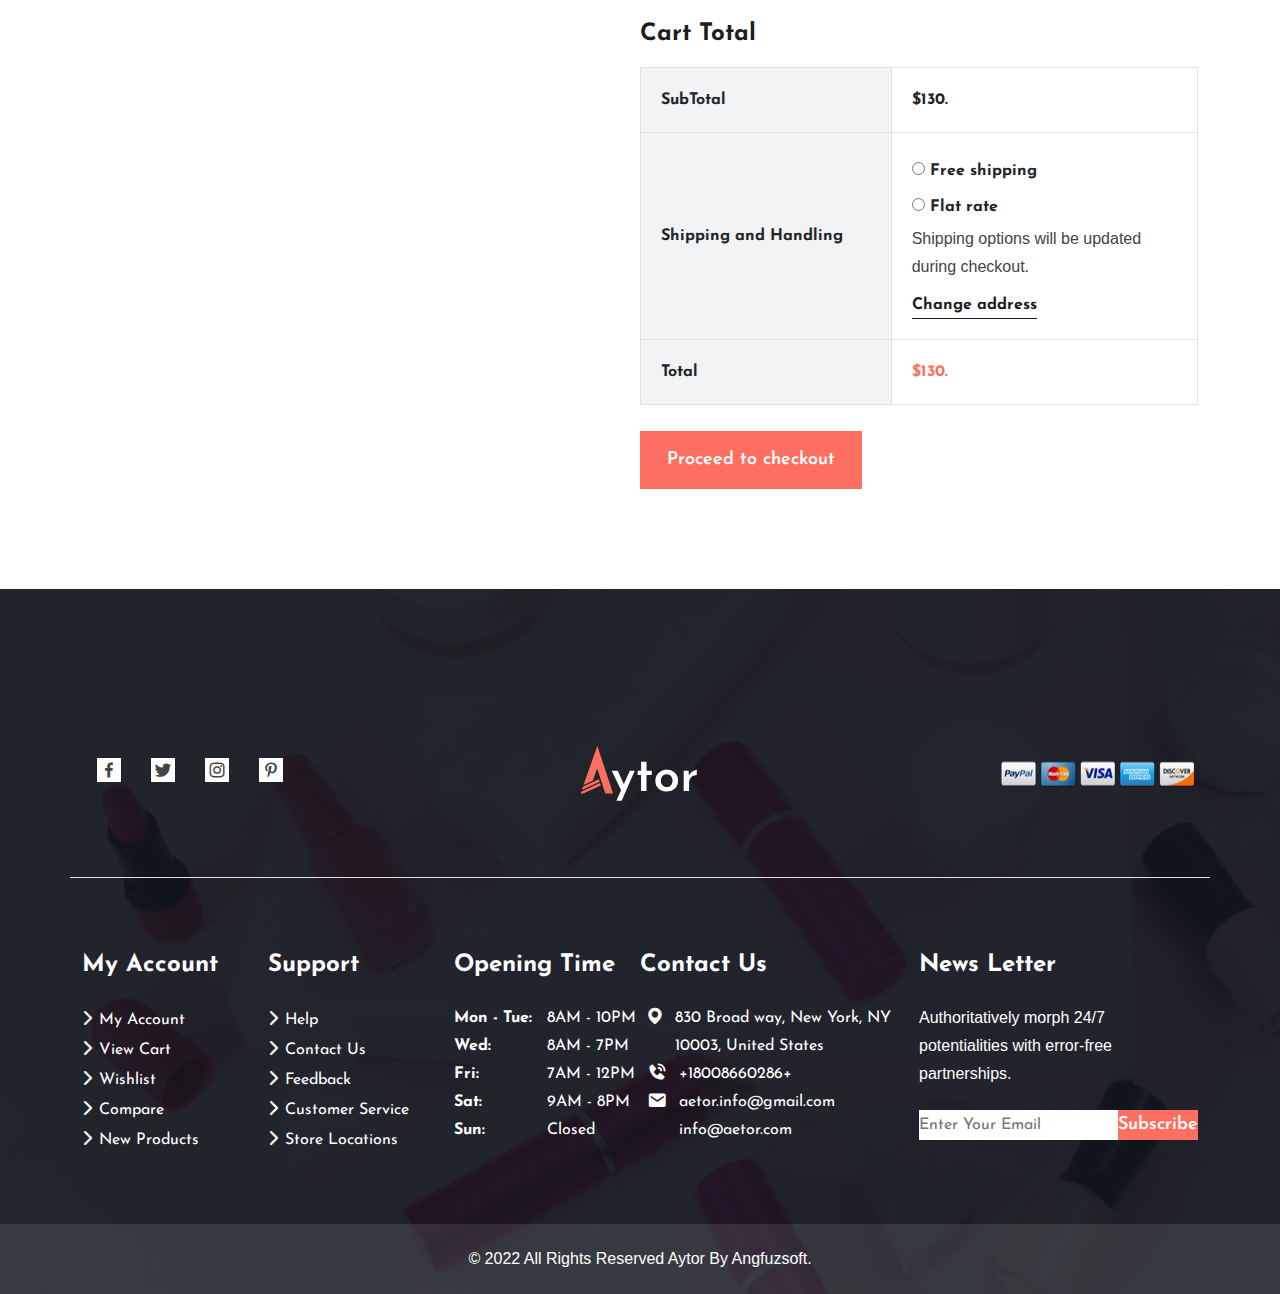
<file: shop_cart.html>
<!DOCTYPE html>
<html lang="en">

<head>
    <meta charset="UTF-8">
    <meta http-equiv="X-UA-Compatible" content="IE=edge">
    <meta name="viewport" content="width=device-width, initial-scale=1.0">
    <meta name="Author" content="Author Name">
    <meta name="Designer" content="Designer Name">
    <meta name="Frontend Developer" content="Developer Name">
    <meta name="Backgend Developer" content="Developer Name">
    <meta name="title" content="">
    <meta name="description" content="">
    <meta name="keywords" content="">
    <title>Document</title>
    <!-- =================== Start Adding All CSS Link Here =================== -->
    <!--===== google-font Link ===== -->
    <link rel="preconnect" href="https://fonts.googleapis.com">
    <link rel="preconnect" href="https://fonts.gstatic.com" crossorigin>
    <link href="https://fonts.googleapis.com/css2?family=Josefin+Sans:wght@400;600;700&family=Roboto&display=swap"
        rel="stylesheet">
    <!--===== FavIcon Link ===== -->
    <link rel="stylesheet" href="">
    <!--===== BoxIcon Link ===== -->
    <link rel="stylesheet" href="./assets/vendors/css/boxicons.min.css">
    <!--===== Slick Slider Link ===== -->
    <link rel="stylesheet" href="./assets/vendors/css/slick-slider-min.css">
    <!--===== Font-Awesome Link ===== -->
    <link rel="stylesheet" href="./assets/vendors/css/fontawesome/all.min.css">
    <!--===== Bootstrap5 Link ===== -->
    <link rel="stylesheet" href="./assets/vendors/css/bootstrap.min.css">
    <!--===== Common CSS Link ===== -->
    <link rel="stylesheet" href="./assets/css/common.css">
    <!--===== Style/Custom CSS Link ===== -->
    <link rel="stylesheet" href="./assets/css/style.css">
    <!--===== Responsive Link ===== -->
    <link rel="stylesheet" href="./assets/css/responsive.css">
    <!-- =================== End Adding All CSS Link Here =================== -->
</head>

<body>
    <!--======= Header Section Here ======= -->
    <header id="header">
        <nav class="navbar navbar-expand-lg navbar-light">
            <div class="container">
                <a href="" class="navbar-brand"><img src="./assets/images/Logo.png" alt="" class="img-fluid"></a>
                <button class="navbar-toggler" data-bs-toggle="collapse" data-bs-target="#main_navbar"> <span
                        class="navbar-toggler-icon"></span></button>
                <div class="navbar-collapse collapse mx-auto" id="main_navbar">
                    <ul class="navbar-nav text-end mx-auto">
                        <li class="nav-item"><a href="./index.html" class="nav-link active">Home</a></li>
                        <li class="nav-item"><a href="./shop.html" class="nav-link">Shop</a></li>
                        <li class="nav-item dropdown"><a href="./about.html" class="nav-link">About</a></li>
                        <li class="nav-item dropdown"><a href="#" class="nav-link" id="multiple_nav">Pages</a></li>
                        <li class="nav-item dropdown"><a href="./blog.html" class="nav-link">Blogs</a> </li>
                        <li class="nav-item"><a href="./contact.html" class="nav-link">Contact</a></li>
                    </ul>
                    <ul class="ecommerce_cart icon_box_24 d-flex justify-content-end ">
                        <li class="cart_item text-end"><a href="#" class="header_search_box"><i
                                    class='bx bx-search-alt-2'></i></a></li>
                        <li class="cart_item text-end"><a href="./shop.html"><i class='bx bxs-user'></i></a></li>
                        <li class="cart_item text-end"><a href="./wishlist.html"><i class='bx bx-heart'></i></a></li>
                        <li class="cart_item text-end"><a href="#" class="header_shopping_cart"><i
                                    class='bx bx-shopping-bag position-relative'><span>0</span></i> </a></li>
                    </ul>
                </div>
            </div>
            <!-- ====== Start Multiple nav_bar Here ====== -->

            <!-- 
                <ul class="mega_menu">
                    <li><a href="shop.html">Pagelist 1</a>
                        <ul class="nav-menu">
                            <li class="nav_item"><a href="./index.html">Home</a></li>
                            <li class="nav_item"><a href="./about.html">About</a></li>
                            <li class="nav_item"><a href="./contact.html">Contact</a></li>
                        </ul>
                    </li>
    
                    <li><a href="shop.html">Pagelist 2</a>
                        <ul class="nav-menu">
                            <li class="nav_item"><a href="./shop.html">Shop</a></li>
                            <li class="nav_item"><a href="./shop_detail.html">Shop Details</a></li>
                            <li class="nav_item"><a href="./shop_cart.html">Shop Cart</a></li>
                            <li class="nav_item"><a href="./shop_product.html">Shop Product</a></li>
                        </ul>
                    </li>
    
                    <li><a href="shop.html">Pagelist 3</a>
                        <ul class="nav-menu">
                            <li class="nav_item"><a href="./blog.html">Blog</a></li>
                            <li class="nav_item"><a href="./blog_classic.html">Blog Classic</a></li>
                            <li class="nav_item"><a href="./blog_detail.html">Blog Details</a></li>
                            <li class="nav_item"><a href="./blog_classic_slidbar.html">Blog Classic
                                    Sidebar</a></li>
                        </ul>
                    </li>
    
                    <li><a href="shop.html">Pagelist 4</a>
                        <ul class="nav-menu">
                            <li class="nav_item"><a href="./wishlist.html">Wishlist</a></li>
                            <li class="nav_item"><a href="./404.html">Error</a></li>
                        </ul>
                    </li>
                </ul>-->

            <!-- ====== End Multiple nav_bar Here ====== -->
        </nav>
    </header>
    <!--======= Header Section Here ======= -->

    <!--============== Start About_page_Main Section Here ============== -->
    <!--======= Start About_page_Bannar Section Here ======= -->
    <section id="page_bannar" style="background-image: url(./assets/images/breadcumb_bg_cart.jpg);">
        <div class="container h-100 section_content">
            <div class="row align-items-center justify-content-center h-100">
                <div class="text-center">
                    <h2>Shop Cart</h2>
                    <ul class="breadcrumb justify-content-center ">
                        <li class="breadcrumb-item text-center"><a href="./index.html">Home</a></li>
                        <li class="breadcrumb-item text-center active"><a href="#">Shop Cart</a></li>
                    </ul>
                </div>
            </div>
        </div>
    </section>
    <!--======= End About_page_Bannar Section Here ======= -->


    <main>
        <!-- ======== Start Shop_Cart_page Section Here ======== -->
        <section id="shop_cart_page">
            <div class="container section_content">
                <div class="table_lg d-none d-md-block">
                    <table class="text-center w-100 table-responsive">
                        <tr class="heading_box">
                            <th class="image">
                                <h6>Image</h6>
                            </th>
                            <th class="name">
                                <h6>Product Name</h6>
                            </th>
                            <th class="price">
                                <h6>Price/Unit</h6>
                            </th>
                            <th class="quantity">
                                <h6>Quantity</h6>
                            </th>
                            <th class="total">
                                <h6>Total</h6>
                            </th>
                            <th class="trash">
                                <h6>Remove</h6>
                            </th>
                        </tr>
                        <tr class="detail_box">
                            <td class="image">
                                <img src="./assets/images/cart-img-1-1.jpg" alt="" class="img-fluid">
                            </td>
                            <td class="name">
                                <p>Jacket Hoodie</p>
                            </td>
                            <td class="price">
                                <p>$18</p>
                            </td>
                            <td class="quantity">
                                <form class="w-100">
                                    <div class="quantity_group d-flex align-items-center justify-content-center w-100">
                                        <button type="button"><i class='bx bx-plus'></i></button>
                                        <input type="number" class="text-center" placeholder="enter Your Number"
                                            value="1">
                                        <button type="button"><i class='bx bx-minus'></i></button>
                                    </div>
                                </form>
                            </td>
                            <td class="total">
                                <p>$18</p>
                            </td>
                            <td class=" trash">
                                <i class='bx bxs-trash-alt'></i>
                            </td>
                        </tr>
                        <tr class="detail_box">
                            <td class="image">
                                <img src="./assets/images/cart-img-1-1.jpg" alt="" class="img-fluid">
                            </td>
                            <td class="name">
                                <p>Jacket Hoodie</p>
                            </td>
                            <td class="price">
                                <p>$18</p>
                            </td>
                            <td class="quantity">
                                <form class="w-100">
                                    <div class="quantity_group d-flex align-items-center justify-content-center w-100">
                                        <button type="button"><i class='bx bx-plus'></i></button>
                                        <input type="number" class="text-center" placeholder="enter Your Number"
                                            value="1">
                                        <button type="button"><i class='bx bx-minus'></i></button>
                                    </div>
                                </form>
                            </td>
                            <td class="total">
                                <p>$18</p>
                            </td>
                            <td class=" trash">
                                <i class='bx bxs-trash-alt'></i>
                            </td>
                        </tr>
                        <tr class="detail_box">
                            <td class="image">
                                <img src="./assets/images/cart-img-1-1.jpg" alt="" class="img-fluid">
                            </td>
                            <td class="name">
                                <p>Jacket Hoodie</p>
                            </td>
                            <td class="price">
                                <p>$18</p>
                            </td>
                            <td class="quantity">
                                <form class="w-100">
                                    <div class="quantity_group d-flex align-items-center justify-content-center w-100">
                                        <button type="button"><i class='bx bx-plus'></i></button>
                                        <input type="number" class="text-center" placeholder="enter Your Number"
                                            value="1">
                                        <button type="button"><i class='bx bx-minus'></i></button>
                                    </div>
                                </form>
                            </td>
                            <td class="total">
                                <p>$18</p>
                            </td>
                            <td class=" trash">
                                <i class='bx bxs-trash-alt'></i>
                            </td>
                        </tr>
                        <tr class="detail_box">
                            <td class="image">
                                <img src="./assets/images/cart-img-1-1.jpg" alt="" class="img-fluid">
                            </td>
                            <td class="name">
                                <p>Jacket Hoodie</p>
                            </td>
                            <td class="price">
                                <p>$18</p>
                            </td>
                            <td class="quantity">
                                <form class="w-100">
                                    <div class="quantity_group d-flex align-items-center justify-content-center w-100">
                                        <button type="button"><i class='bx bx-plus'></i></button>
                                        <input type="number" class="text-center" placeholder="enter Your Number"
                                            value="1">
                                        <button type="button"><i class='bx bx-minus'></i></button>
                                    </div>
                                </form>
                            </td>
                            <td class="total">
                                <p>$18</p>
                            </td>
                            <td class=" trash">
                                <i class='bx bxs-trash-alt'></i>
                            </td>
                        </tr>
                        <tr>
                            <td class="coupon_box" colspan="6">
                                <div class="row justify-content-between align-items-center">
                                    <div
                                        class="input_coupon d-flex align-items-center justify-content-start col-lg-6 col-md-12">
                                        <input type="text" placeholder="Enter Coupon Code...">
                                        <button class="btn_sm" type="submit" class="as-btn mask-btn">
                                            Apply Coupon</button>
                                    </div>
                                    <div
                                        class="submit_coupon d-flex align-items-center justify-content-end justify-content-md-center col-lg-6 col-md-12">
                                        <button class="btn_sm" type="submit">Update cart</button>
                                        <a href="shop.html">Continue Shopping</a>
                                    </div>
                                </div>
                            </td>
                        </tr>
                    </table>
                </div>


                <div class="table_sm d-md-none">
                    <table class="w-100 table-responsive">
                        <tr>
                            <td class="detail_box">
                                <table class="w-100 table-responsive">
                                    <tr>
                                        <th class="image">
                                            <h6>Image</h6>
                                        </th>
                                        <td class="image">
                                            <img src="./assets/images/cart-img-1-1.jpg" alt="" class="img-fluid">
                                        </td>
                                    </tr>
                                    <tr>
                                        <th class="name">
                                            <h6>Product Name</h6>
                                        </th>
                                        <td class="name">
                                            <p>Jacket Hoodie</p>
                                        </td>
                                    </tr>
                                    <tr>
                                        <th class="price">
                                            <h6>Price/Unit</h6>
                                        </th>
                                        <td class="price">
                                            <p>$18</p>
                                        </td>
                                    </tr>
                                    <tr>
                                        <th class="quantity">
                                            <h6>Quantity</h6>
                                        </th>
                                        <td class="quantity">
                                            <form class="w-100">
                                                <div
                                                    class="quantity_group d-flex align-items-center justify-content-end ms-auto w-100">
                                                    <button type="button"><i class='bx bx-plus'></i></button>
                                                    <input type="number" class="text-center"
                                                        placeholder="enter Your Number" value="1">
                                                    <button type="button"><i class='bx bx-minus'></i></button>
                                                </div>
                                            </form>
                                        </td>
                                    </tr>
                                    <tr>
                                        <th class="total">
                                            <h6>Total</h6>
                                        </th>
                                        <td class="total">
                                            <p>$18</p>
                                        </td>
                                    </tr>
                                    <tr>
                                        <th class="trash">
                                            <h6>Remove</h6>
                                        </th>
                                        <td class=" trash">
                                            <i class='bx bxs-trash-alt'></i>
                                        </td>
                                    </tr>
                                </table>
                            </td>
                        </tr>
                        <tr>
                            <td class="detail_box">
                                <table class="w-100 table-responsive">
                                    <tr>
                                        <th class="image">
                                            <h6>Image</h6>
                                        </th>
                                        <td class="image">
                                            <img src="./assets/images/cart-img-1-2.jpg" alt="" class="img-fluid">
                                        </td>
                                    </tr>
                                    <tr>
                                        <th class="name">
                                            <h6>Product Name</h6>
                                        </th>
                                        <td class="name">
                                            <p>Sports Shoes</p>
                                        </td>
                                    </tr>
                                    <tr>
                                        <th class="price">
                                            <h6>Price/Unit</h6>
                                        </th>
                                        <td class="price">
                                            <p>$52</p>
                                        </td>
                                    </tr>
                                    <tr>
                                        <th class="quantity">
                                            <h6>Quantity</h6>
                                        </th>
                                        <td class="quantity">
                                            <form class="w-100">
                                                <div
                                                    class="quantity_group d-flex align-items-center justify-content-end ms-auto w-100">
                                                    <button type="button"><i class='bx bx-plus'></i></button>
                                                    <input type="number" class="text-center"
                                                        placeholder="enter Your Number" value="1">
                                                    <button type="button"><i class='bx bx-minus'></i></button>
                                                </div>
                                            </form>
                                        </td>
                                    </tr>
                                    <tr>
                                        <th class="total">
                                            <h6>Total</h6>
                                        </th>
                                        <td class="total">
                                            <p>$32</p>
                                        </td>
                                    </tr>
                                    <tr>
                                        <th class="trash">
                                            <h6>Remove</h6>
                                        </th>
                                        <td class="trash">
                                            <i class='bx bxs-trash-alt'></i>
                                        </td>
                                    </tr>
                                </table>
                            </td>
                        </tr>
                        <tr>
                            <td class="detail_box">
                                <table class="w-100 table-responsive">
                                    <tr>
                                        <th class="image">
                                            <h6>Image</h6>
                                        </th>
                                        <td class="image">
                                            <img src="./assets/images/cart-img-1-3.jpg" alt="" class="img-fluid">
                                        </td>
                                    </tr>
                                    <tr>
                                        <th class="name">
                                            <h6>Product Name</h6>
                                        </th>
                                        <td class="name">
                                            <p>Smart Watch</p>
                                        </td>
                                    </tr>
                                    <tr>
                                        <th class="price">
                                            <h6>Price/Unit</h6>
                                        </th>
                                        <td class="price">
                                            <p>$25</p>
                                        </td>
                                    </tr>
                                    <tr>
                                        <th class="quantity">
                                            <h6>Quantity</h6>
                                        </th>
                                        <td class="quantity">
                                            <form class="w-100">
                                                <div
                                                    class="quantity_group d-flex align-items-center justify-content-end ms-auto w-100">
                                                    <button type="button"><i class='bx bx-plus'></i></button>
                                                    <input type="number" class="text-center"
                                                        placeholder="enter Your Number" value="1">
                                                    <button type="button"><i class='bx bx-minus'></i></button>
                                                </div>
                                            </form>
                                        </td>
                                    </tr>
                                    <tr>
                                        <th class="total">
                                            <h6>Total</h6>
                                        </th>
                                        <td class="total">
                                            <p>$18</p>
                                        </td>
                                    </tr>
                                    <tr>
                                        <th class="trash">
                                            <h6>Remove</h6>
                                        </th>
                                        <td class=" trash">
                                            <i class='bx bxs-trash-alt'></i>
                                        </td>
                                    </tr>
                                </table>
                            </td>
                        </tr>
                        <tr>
                            <td class="detail_box">
                                <table class="w-100 table-responsive">
                                    <tr>
                                        <th class="image">
                                            <h6>Image</h6>
                                        </th>
                                        <td class="image">
                                            <img src="./assets/images/cart-img-1-4.jpg" alt="" class="img-fluid">
                                        </td>
                                    </tr>
                                    <tr>
                                        <th class="name">
                                            <h6>Product Name</h6>
                                        </th>
                                        <td class="name">
                                            <p>Bluetooth Specker</p>
                                        </td>
                                    </tr>
                                    <tr>
                                        <th class="price">
                                            <h6>Price/Unit</h6>
                                        </th>
                                        <td class="price">
                                            <p>$18</p>
                                        </td>
                                    </tr>
                                    <tr>
                                        <th class="quantity">
                                            <h6>Quantity</h6>
                                        </th>
                                        <td class="quantity">
                                            <form class="w-100">
                                                <div
                                                    class="quantity_group d-flex align-items-center justify-content-end ms-auto w-100">
                                                    <button type="button"><i class='bx bx-plus'></i></button>
                                                    <input type="number" class="text-center"
                                                        placeholder="enter Your Number" value="1">
                                                    <button type="button"><i class='bx bx-minus'></i></button>
                                                </div>
                                            </form>
                                        </td>
                                    </tr>
                                    <tr>
                                        <th class="total">
                                            <h6>Total</h6>
                                        </th>
                                        <td class="total">
                                            <p>$18</p>
                                        </td>
                                    </tr>
                                    <tr>
                                        <th class="trash">
                                            <h6>Remove</h6>
                                        </th>
                                        <td class=" trash">
                                            <i class='bx bxs-trash-alt'></i>
                                        </td>
                                    </tr>
                                </table>
                            </td>
                        </tr>
                        <tr>
                            <td class="coupon_box" colspan="6">
                                <div class="row justify-content-between align-items-center">
                                    <div
                                        class="input_coupon d-flex flex-wrap align-items-center justify-content-lg-start justify-content-center col-lg-6 col-12">
                                        <input type="text" placeholder="Enter Coupon Code...">
                                        <button class="btn_sm" type="submit" class="as-btn mask-btn">
                                            Apply Coupon</button>
                                    </div>
                                    <div
                                        class="submit_coupon d-flex flex-wrap align-items-center justify-content-lg-end justify-content-center col-lg-6 col-12">
                                        <button class="btn_sm" type="submit">Update cart</button>
                                        <a href="./shop.html">Continue Shopping</a>
                                    </div>
                                </div>
                            </td>
                        </tr>
                    </table>
                </div>



                <div class="row g-0 checkout_box align-items-center justify-content-end">
                    <div class="col-xl-6 col-lg-7 col-md-10 col-12 ">
                        <h4>Cart Total</h4>
                        <table class="checkout w-100">
                            <tr class="subtotal">
                                <th>SubTotal</th>
                                <td><strong>$130.</strong></td>
                            </tr>
                            <tr class="shipping">
                                <th>Shipping and Handling</th>
                                <td>
                                    <div>
                                        <input name="choose_type" type="radio" id="free">
                                        <label for="free"><strong>Free shipping</strong></label><br>
                                        <input name="choose_type" type="radio" id="flat">
                                        <label for="flat"><strong>Flat rate</strong></label>
                                    </div>
                                    <p>Shipping options will be updated during checkout.</p>
                                    <a href="#"> <strong>Change address</strong></a>
                                </td>
                            </tr>
                            <tr class="total">
                                <th>Total</th>
                                <td><strong>$130.</strong></td>
                            </tr>
                        </table>
                        <a href="./shop_checkout.html" class="sec_btn_lg">Proceed to checkout</a>
                    </div>
                </div>
            </div>
        </section>
        <!-- ======== End Shop_Cart_page Section Here ======== -->
    </main>
    <!--============== End About_page_Main Section Here ============== -->


    <!--======= footer Section Here ======= -->
    <footer id="footer" class="home_page_footer about_footer"
        style="background-image: url(./assets/images/footer_bg_1.jpg);">
        <div class="container section_content">
            <div class="footer_upper wedget row align-items-center">
                <div class="upper_item  wedget_1 col-lg-5 col-md-5 col-12 text-start">
                    <ul class="d-flex icon_box_24 justify-content-md-start justify-content-center">
                        <li><a href="#"><i class='bx bxl-facebook'></i></a></li>
                        <li><a href="#"><i class='bx bxl-twitter'></i></a></li>
                        <li><a href="#"><i class='bx bxl-instagram'></i></a></li>
                        <li><a href="#"><i class='bx bxl-pinterest-alt'></i></a></li>
                    </ul>
                </div>
                <div class="upper_item wedget_2 col-lg-2 col-md-2 col-12 text-center"><img
                        src="./assets/images/Logo_light.svg" alt="" class="img-fluid"></div>
                <div class="upper_item wedget_3 col-lg-5 col-md-5 col-12 text-md-end text-center "><img
                        src="./assets/images/payment method.svg" alt="" class="img-fluid"></div>
            </div>
            <div class="footer_lower wedget row g-0 align-items-start justify-content-between">
                <div class="lower_item wedget_4  col-xl-2 col-md-4 col-sm-auto col-12">
                    <h4>My Account</h4>
                    <ul class="footer_link_box">
                        <li><a href="#">My Account</a></li>
                        <li><a href="./shop_cart.html">View Cart</a></li>
                        <li><a href="./wishlist.html">Wishlist</a></li>
                        <li><a href="./compare.html">Compare</a></li>
                        <li><a href="#">New Products</a></li>
                    </ul>
                </div>
                <div class="lower_item wedget_5  col-xl-2 col-md-4 col-sm-auto col-12">
                    <h4>Support</h4>
                    <ul class="footer_link_box">
                        <li><a href="#">Help</a></li>
                        <li><a href="./contact.html">Contact Us</a></li>
                        <li><a href="#">Feedback</a></li>
                        <li><a href="#">Customer Service</a></li>
                        <li><a href="#">Store Locations</a></li>
                    </ul>
                </div>
                <div class="lower_item wedget_6  col-xl-2 col-md-4 col-sm-5 col-12">
                    <h4>Opening Time</h4>
                    <ul>
                        <li class="d-flex align-items-center justify-content-between"><span class="col-6"> <b> Mon -
                                    Tue:</b> </span><span class="col-6">8AM - 10PM</span></li>
                        <li class="d-flex align-items-center justify-content-between"><span class="col-6"> <b> Wed:</b>
                            </span><span class="col-6"> 8AM - 7PM</span></li>
                        <li class="d-flex align-items-center justify-content-between"><span class="col-6"> <b> Fri:</b>
                            </span><span class="col-6">7AM - 12PM</span></li>
                        <li class="d-flex align-items-center justify-content-between"><span class="col-6"> <b> Sat:</b>
                            </span><span class="col-6"> 9AM - 8PM</span></li>
                        <li class="d-flex align-items-center justify-content-between"><span class="col-6"> <b> Sun:</b>
                            </span><span class="col-6"> Closed</span></li>
                    </ul>
                </div>
                <div class="lower_item wedget_7  col-xl-3 col-md-6 col-sm-6 col-12">
                    <h4>Contact Us</h4>
                    <ul class="icon_box_24">
                        <li class="d-flex align-items-start"><i class='bx bxs-map'></i>
                            <address>830 Broad way, New York, NY 10003,
                                United States</address>
                        </li>
                        <li class="d-flex align-items-start"><i class='bx bxs-phone-call'></i><a
                                href="callto:+18008660286">+18008660286</a>+</li>
                        <li class="d-flex align-items-start"><i class='bx bxs-envelope'></i>
                            <ul>
                                <li><a href="mailto:aetor.info@gmail.com">aetor.info@gmail.com</a></li>

                                <li><a href="mailto:info@aetor.com">info@aetor.com</a></li>
                            </ul>
                        </li>
                    </ul>
                </div>
                <div class="lower_item wedget_8 col-xl-3 col-md-6 col-sm-6 col-12">
                    <h4>News Letter</h4>
                    <p>Authoritatively morph 24/7 potentialities with error-free partnerships.</p>
                    <div class="form_box">
                        <form action="" class="d-flex align-items-center ">
                            <input type="email" placeholder="Enter Your Email" class="w-100">
                            <button type="submit" class="sec_btn_lg">Subscribe</button>
                        </form>
                    </div>
                </div>
            </div>
        </div>

        <div class="footer_bottom_bar">
            <div class="container">
                <div class="row align-items-center justify-content-center text-center">
                    <p> &copy; 2022 All Rights Reserved <a href="#">Aytor </a> By <a href="#" target="_blank">
                            Angfuzsoft.</a> </p>
                </div>
            </div>
        </div>
    </footer>
    <!--======= footer Section Here ======= -->


    <!--======= Start All Extra Section Here ======= -->

    <!--======= Start Search PopUp Section Here ======= -->

    <section id="home_page_search_popup">
        <div class="container h-100">
            <div class="row align-items-center justify-content-center h-100">
                <div class="col-lg-8 mx-auto text-center">
                    <div class="search_box">
                        <form action="" class="d-flex align-items-center">
                            <input type="text" placeholder="what are you looking for?">
                            <button><i class='bx bxs-search'></i></button>
                        </form>
                    </div>
                </div>
            </div>
        </div>
        <button class="btn_close"><i class='bx bx-x'></i></button>
    </section>
    <!--======= End Search PopUp Section Here ======= -->

    <!--======= Start Search OffCanvas Section Here ======= -->
    <section id="shopping_cart_offcanvas">
        <div class="canvas_info_box">
            <div class="section_content">
                <h4>Shopping Cart</h4>
                <div class="sample_box">
                    <div class="shopping_cart_item row align-items-center justify-content-between">
                        <img src="./assets/images/cart-img-1-1.webp" alt="" class="img-fluid col-lg-3 text-center">
                        <div class="item_info_box col-lg-8 text-start">
                            <h5>Jacket Hoodie</h5>
                            <p>1 $40.00</p>
                        </div>
                        <i class='bx bxs-trash-alt col-lg-1'></i>
                    </div>
                    <div class="shopping_cart_item row align-items-center justify-content-between">
                        <img src="./assets/images/cart-img-1-2.jpg" alt="" class="img-fluid col-lg-3 text-center">
                        <div class="item_info_box col-lg-8 text-start">
                            <h5>Sports Shoes</h5>
                            <p>1 $99.00</p>
                        </div>
                        <i class='bx bxs-trash-alt col-lg-1'></i>
                    </div>
                    <div class="shopping_cart_item row align-items-center justify-content-between">
                        <img src="./assets/images/cart-img-1-3.jpg" alt="" class="img-fluid col-lg-3 text-center">
                        <div class="item_info_box col-lg-8 text-start">
                            <h5>Smart Watch</h5>
                            <p>1 $56.00</p>
                        </div>
                        <i class='bx bxs-trash-alt col-lg-1'></i>
                    </div>
                    <div class="shopping_cart_item row align-items-center justify-content-between">
                        <img src="./assets/images/cart-img-1-4.jpg" alt="" class="img-fluid col-lg-3 text-center">
                        <div class="item_info_box col-lg-8 text-start">
                            <h5>Bluetooth Speak</h5>
                            <p>1 $23.00</p>
                        </div>
                        <i class='bx bxs-trash-alt col-lg-1'></i>
                    </div>
                </div>
                <h4>Subtotal: <span>$318.00</span></h4>
                <div class="form_box d-flex align-items-center justify-content-center">
                    <button class="sec_btn_lg">View Cart</button>
                    <button class="sec_btn_lg">Checkout</button>
                </div>
            </div>
        </div>
        <button class="btn_close"><i class='bx bx-x'></i></button>
    </section>
    <!--======= End Search OffCanvas Section Here ======= -->

    <!--======= End All Extra Section Here ======= -->











    <!-- =================== Start Adding All JavaScript/Script Link Here =================== -->
    <!--===== JQuery Link ===== -->
    <script src="./assets/vendors/js/jquery-3.7.0.min.js"></script>
    <!--===== Bootstrap5 Link ===== -->
    <script src="./assets/vendors/js/bootstrap.bundle.min.js"></script>
    <!--===== Slick Slider Link ===== -->
    <script src="./assets/vendors/js/slick-slider.min.js"></script>
    <!--===== Custom/app.js Link ===== -->
    <script src="./assets/js/app.js"></script>
    <!-- =================== End Adding All JavaScript/Script Link Here =================== -->
</body>

</html>
</file>
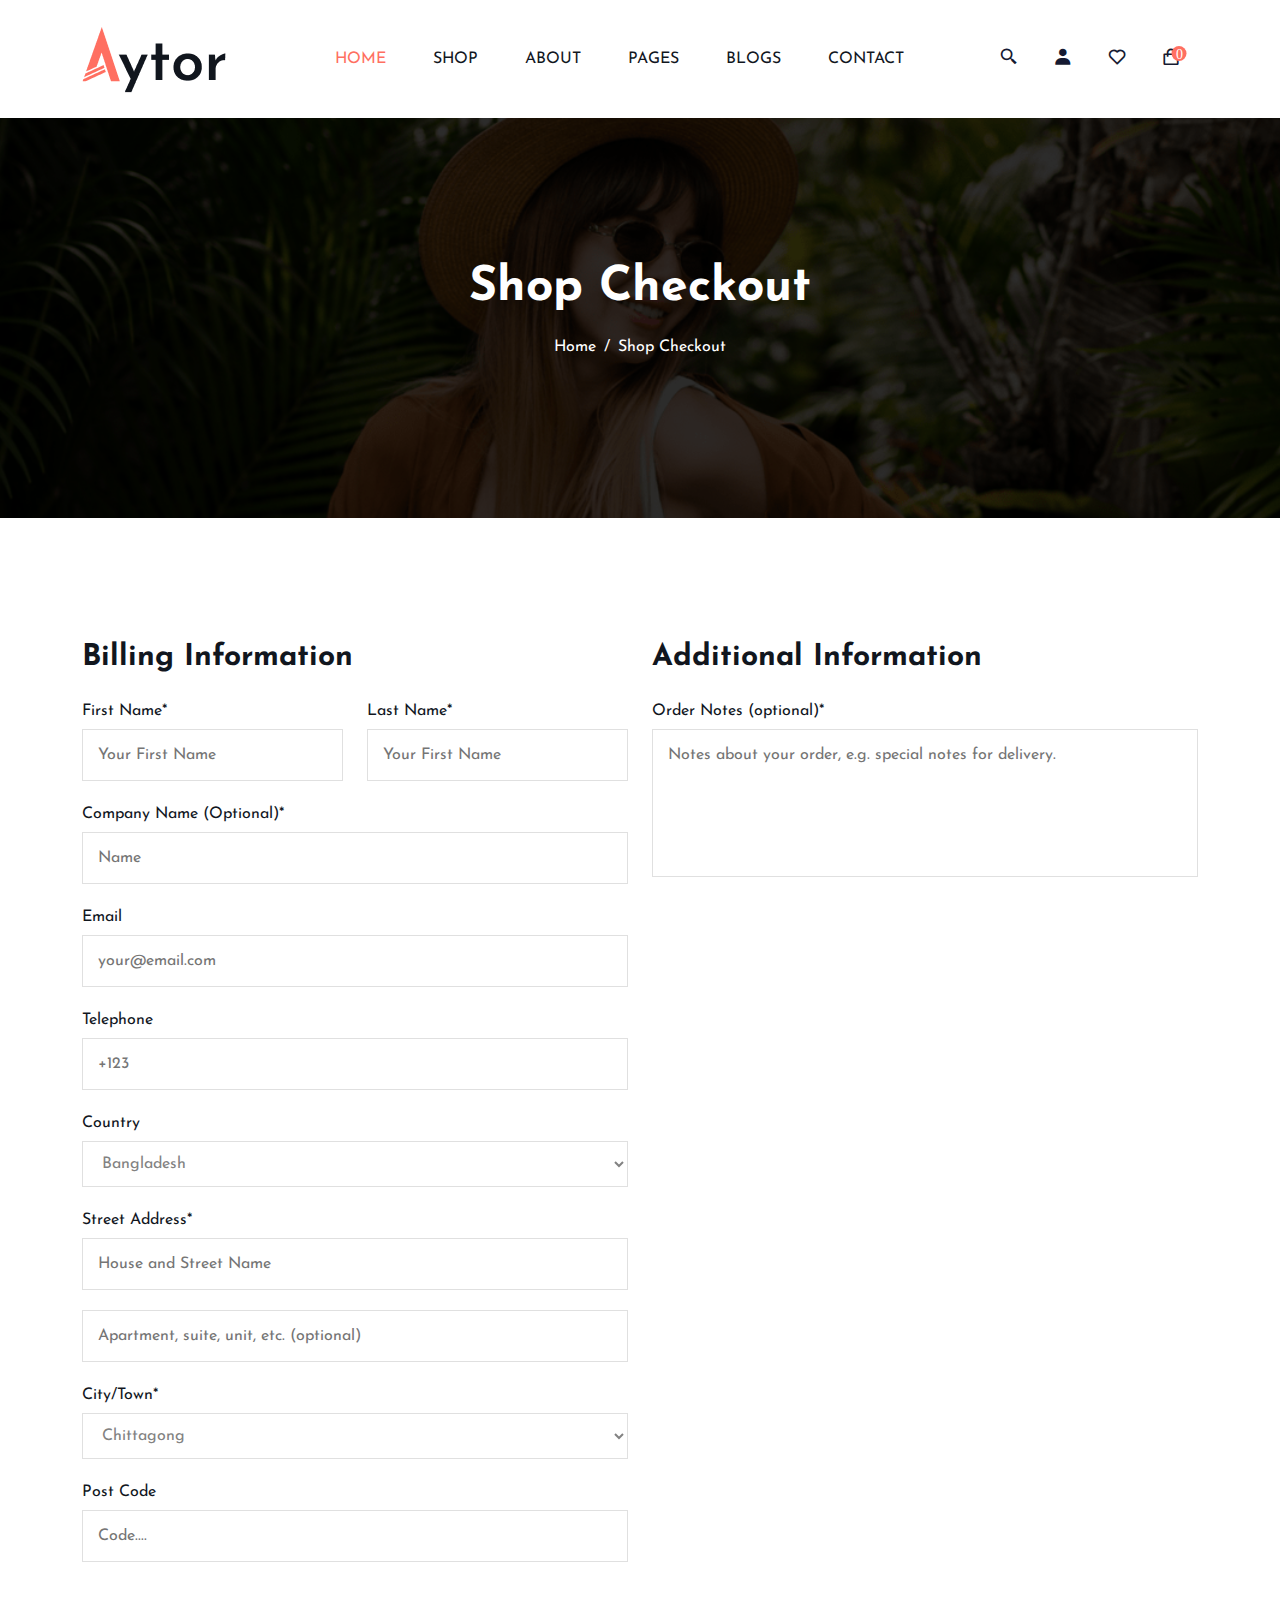
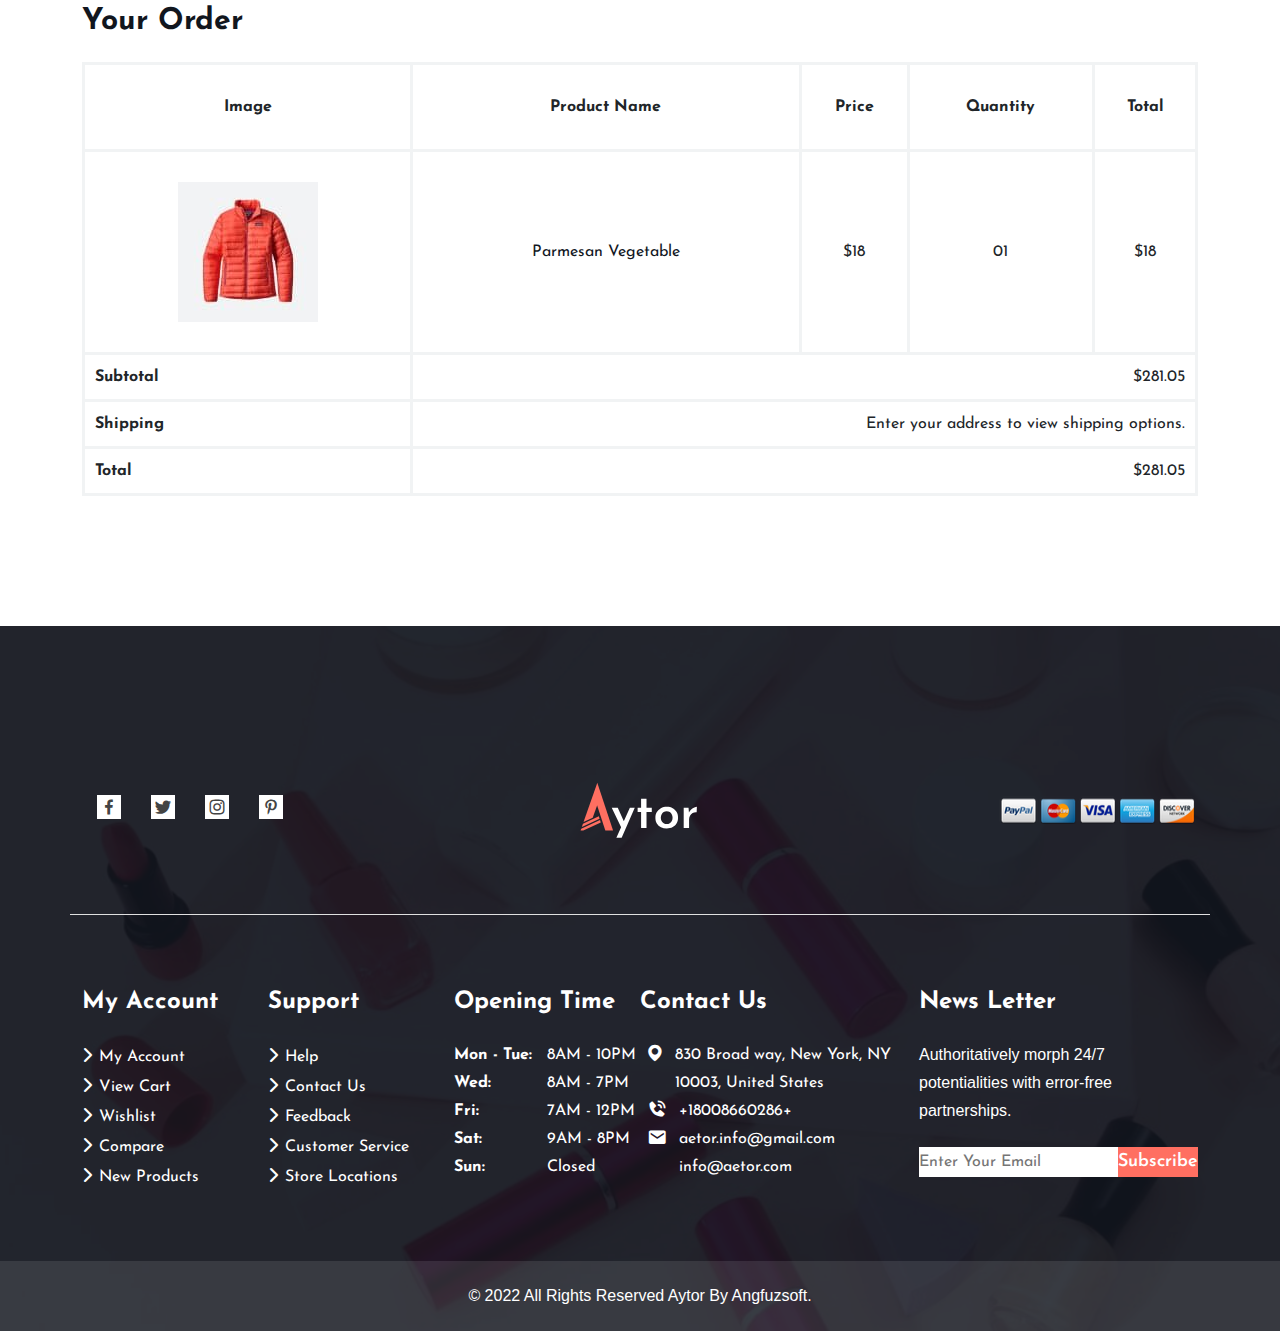
<file: shop_checkout.html>
<!DOCTYPE html>
<html lang="en">

<head>
    <meta charset="UTF-8">
    <meta http-equiv="X-UA-Compatible" content="IE=edge">
    <meta name="viewport" content="width=device-width, initial-scale=1.0">
    <meta name="Author" content="Author Name">
    <meta name="Designer" content="Designer Name">
    <meta name="Frontend Developer" content="Developer Name">
    <meta name="Backgend Developer" content="Developer Name">
    <meta name="title" content="">
    <meta name="description" content="">
    <meta name="keywords" content="">
    <title>Document</title>
    <!-- =================== Start Adding All CSS Link Here =================== -->
    <!--===== google-font Link ===== -->
    <link rel="preconnect" href="https://fonts.googleapis.com">
    <link rel="preconnect" href="https://fonts.gstatic.com" crossorigin>
    <link href="https://fonts.googleapis.com/css2?family=Josefin+Sans:wght@400;600;700&family=Roboto&display=swap"
        rel="stylesheet">
    <!--===== FavIcon Link ===== -->
    <link rel="stylesheet" href="">
    <!--===== BoxIcon Link ===== -->
    <link rel="stylesheet" href="./assets/vendors/css/boxicons.min.css">
    <!--===== Slick Slider Link ===== -->
    <link rel="stylesheet" href="./assets/vendors/css/slick-slider-min.css">
    <!--===== Font-Awesome Link ===== -->
    <link rel="stylesheet" href="./assets/vendors/css/fontawesome/all.min.css">
    <!--===== Bootstrap5 Link ===== -->
    <link rel="stylesheet" href="./assets/vendors/css/bootstrap.min.css">
    <!--===== Common CSS Link ===== -->
    <link rel="stylesheet" href="./assets/css/common.css">
    <!--===== Style/Custom CSS Link ===== -->
    <link rel="stylesheet" href="./assets/css/style.css">
    <!--===== Responsive Link ===== -->
    <link rel="stylesheet" href="./assets/css/responsive.css">
    <!-- =================== End Adding All CSS Link Here =================== -->
</head>

<body>
    <!--======= Header Section Here ======= -->
    <header id="header">
        <nav class="navbar navbar-expand-lg navbar-light">
            <div class="container">
                <a href="" class="navbar-brand"><img src="./assets/images/Logo.png" alt="" class="img-fluid"></a>
                <button class="navbar-toggler" data-bs-toggle="collapse" data-bs-target="#main_navbar"> <span
                        class="navbar-toggler-icon"></span></button>
                <div class="navbar-collapse collapse mx-auto" id="main_navbar">
                    <ul class="navbar-nav text-end mx-auto">
                        <li class="nav-item"><a href="./index.html" class="nav-link active">Home</a></li>
                        <li class="nav-item"><a href="./shop.html" class="nav-link">Shop</a></li>
                        <li class="nav-item dropdown"><a href="./about.html" class="nav-link">About</a></li>
                        <li class="nav-item dropdown"><a href="#" class="nav-link" id="multiple_nav">Pages</a></li>
                        <li class="nav-item dropdown"><a href="./blog.html" class="nav-link">Blogs</a> </li>
                        <li class="nav-item"><a href="./contact.html" class="nav-link">Contact</a></li>
                    </ul>
                    <ul class="ecommerce_cart icon_box_24 d-flex justify-content-end ">
                        <li class="cart_item text-end"><a href="#" class="header_search_box"><i
                                    class='bx bx-search-alt-2'></i></a></li>
                        <li class="cart_item text-end"><a href="./shop.html"><i class='bx bxs-user'></i></a></li>
                        <li class="cart_item text-end"><a href="./wishlist.html"><i class='bx bx-heart'></i></a></li>
                        <li class="cart_item text-end"><a href="#" class="header_shopping_cart"><i
                                    class='bx bx-shopping-bag position-relative'><span>0</span></i> </a></li>
                    </ul>
                </div>
            </div>
            <!-- ====== Start Multiple nav_bar Here ====== -->

            <!-- 
                <ul class="mega_menu">
                    <li><a href="shop.html">Pagelist 1</a>
                        <ul class="nav-menu">
                            <li class="nav_item"><a href="./index.html">Home</a></li>
                            <li class="nav_item"><a href="./about.html">About</a></li>
                            <li class="nav_item"><a href="./contact.html">Contact</a></li>
                        </ul>
                    </li>
    
                    <li><a href="shop.html">Pagelist 2</a>
                        <ul class="nav-menu">
                            <li class="nav_item"><a href="./shop.html">Shop</a></li>
                            <li class="nav_item"><a href="./shop_detail.html">Shop Details</a></li>
                            <li class="nav_item"><a href="./shop_cart.html">Shop Cart</a></li>
                            <li class="nav_item"><a href="./shop_product.html">Shop Product</a></li>
                        </ul>
                    </li>
    
                    <li><a href="shop.html">Pagelist 3</a>
                        <ul class="nav-menu">
                            <li class="nav_item"><a href="./blog.html">Blog</a></li>
                            <li class="nav_item"><a href="./blog_classic.html">Blog Classic</a></li>
                            <li class="nav_item"><a href="./blog_detail.html">Blog Details</a></li>
                            <li class="nav_item"><a href="./blog_classic_slidbar.html">Blog Classic
                                    Sidebar</a></li>
                        </ul>
                    </li>
    
                    <li><a href="shop.html">Pagelist 4</a>
                        <ul class="nav-menu">
                            <li class="nav_item"><a href="./wishlist.html">Wishlist</a></li>
                            <li class="nav_item"><a href="./404.html">Error</a></li>
                        </ul>
                    </li>
                </ul>-->

            <!-- ====== End Multiple nav_bar Here ====== -->
        </nav>
    </header>
    <!--======= Header Section Here ======= -->

    <!--============== Start About_page_Main Section Here ============== -->
    <!--======= Start About_page_Bannar Section Here ======= -->
    <section id="page_bannar" style="background-image: url(./assets/images/breadcumb_bg_checkout.jpg);">
        <div class="container h-100 section_content">
            <div class="row align-items-center justify-content-center h-100">
                <div class="text-center">
                    <h2>Shop Checkout</h2>
                    <ul class="breadcrumb justify-content-center ">
                        <li class="breadcrumb-item text-center"><a href="./index.html">Home</a></li>
                        <li class="breadcrumb-item text-center active"><a href="#">Shop Checkout</a></li>
                    </ul>
                </div>
            </div>
        </div>
    </section>
    <!--======= End About_page_Bannar Section Here ======= -->


    <main>
        <!-- ======== Start Shop_Checkout_page Section Here ======== -->
        <section id="shop_checkout_page">
            <div class="container section_content">
                <div class="coupon_link_box"></div>
                <div class="row bill_info">
                    <div class="col-lg-6 coupon_box_left">
                        <h4>Billing Information</h4>
                        <form action="">
                            <div class="name_group row align-items-center justify-content-between">
                                <div class="col-lg-6">
                                    <label for="fname">First Name*</label>
                                    <input type="text" id="fname" placeholder="Your First Name"
                                        class="w-100 form-contorl">
                                </div>
                                <div class="col-lg-6">
                                    <label for="lname">Last Name*</label>
                                    <input type="text" id="lname" placeholder="Your First Name"
                                        class="w-100 form-contorl">
                                </div>
                            </div>
                            <label for="company_name">Company Name (Optional)*</label>
                            <input type="text" id="company_name" placeholder="Name" class="w-100 form-contorl">
                            <label for="email">Email</label>
                            <input type="email" id="email" class="w-100 form-contorl" placeholder="your@email.com">
                            <label for="telephone">Telephone</label>
                            <input type="number" id="telephone" class="w-100 form-contorl" placeholder="+123">
                            <label for="country" id="country">Country</label>
                            <select name="country" id="country" class="w-100">
                                <option value="">Bangladesh</option>
                                <option value="">Japan</option>
                                <option value="">India</option>
                                <option value="">Pakistan</option>
                                <option value="">Napel</option>
                                <option value="">Plastaine</option>
                            </select>
                            <label for="">Street Address*</label>
                            <input id="" class="w-100" placeholder="House and Street Name">
                            <input id="" class="w-100" placeholder="Apartment, suite, unit, etc. (optional)">
                            <label for="city">City/Town*</label>
                            <select name="" id="" class="w-100">
                                <option value="Chittagong">Chittagong</option>
                                <option value="Dhaka"></option>
                                <option value=""></option>
                                <option value=""></option>
                                <option value=""></option>
                            </select>
                            <label for="post_code">Post Code</label>
                            <input type="number" id="post_code" placeholder="Code...." class="w-100">
                        </form>
                    </div>
                    <div class="col-lg-6 coupon_box_right">
                        <h4>Additional Information</h4>
                        <label for="Additional_info">Order Notes (optional)*</label>
                        <textarea type="text" id="" class="w-100"
                            placeholder="Notes about your order, e.g. special notes for delivery." rows="5"></textarea>
                    </div>
                </div>
                <div class="order_box">
                    <h4>Your Order</h4>
                    <form action="#" class="order_form d-none d-md-block">
                        <table class=" mb-20 w-100 table-sm table-responsive">
                            <thead>
                                <tr class="heading_box">
                                    <th class="image">Image</th>
                                    <th class="name">Product Name</th>
                                    <th class="price">Price</th>
                                    <th class="quantity">Quantity</th>
                                    <th class="total">Total</th>
                                </tr>
                            </thead>
                            <tbody>
                                <tr class="detail_box">
                                    <td>
                                        <a href="shop.html"><img width="140" height="140"
                                                src="assets/images/cart-img-1-1.jpg" alt="Image"></a>
                                    </td>
                                    <td><a href="shop.html">Parmesan
                                            Vegetable</a></td>
                                    <td><span>$18</span></td>
                                    <td><span>01</span></td>
                                    <td><span>$18</span></td>
                                </tr>
                            </tbody>
                            <tfoot class="ordertable">
                                <tr class="subtotal">
                                    <th>Subtotal</th>
                                    <td colspan="4"><span>$281.05</span>
                                    </td>
                                </tr>
                                <tr class="shipping">
                                    <th>Shipping</th>
                                    <td colspan="4">Enter your address to view shipping options.</td>
                                </tr>
                                <tr class="total">
                                    <th>Total</th>
                                    <td data-title="Total" colspan="4"><span>$281.05</span>
                                    </td>
                                </tr>
                            </tfoot>
                        </table>
                    </form>
                    <form action="#" class="order_form order_form_sm d-md-none">
                        <table class="order_box mb-20 w-100 table-sm table-responsive">
                            <tr>
                                <th class="image">Image</th>
                                <td><a href="shop.html"><img width="140" height="140"
                                            src="assets/images/cart-img-1-1.jpg" alt="Image"></a>
                                </td>
                            </tr>
                            <tr>
                                <th class="name">Product Name</th>
                                <td><a href="shop.html">Parmesan
                                        Vegetable</a></td>
                            </tr>
                            <tr>
                                <th class="price">Price</th>
                                <td><span>$18</span></td>
                            </tr>
                            <tr>
                                <th class="quantity">Quantity</th>
                                <td><span>01</span></td>
                            </tr>
                            <tr>
                                <th class="total">Total</th>
                                <td><span>$18</span></td>
                            </tr>
                            <tr class="subtotal">
                                <th>Subtotal</th>
                                <td><span>$281.05</span></td>
                            </tr>
                            <tr class="shipping">
                                <th>Shipping</th>
                                <td><span>$281.05</span></td>
                            </tr>
                            <tr class="total">
                                <th>Total</th>
                                <td><span>$281.05</span></td>
                            </tr>
                        </table>
                    </form>
                </div>
            </div>

        </section>
        <!-- ======== End Shop_Checkout_page Section Here ======== -->
    </main>
    <!--============== End About_page_Main Section Here ============== -->



    <!--======= footer Section Here ======= -->
    <footer id="footer" class="home_page_footer about_footer"
        style="background-image: url(./assets/images/footer_bg_1.jpg);">
        <div class="container section_content">
            <div class="footer_upper wedget row align-items-center">
                <div class="upper_item  wedget_1 col-lg-5 col-md-5 col-12 text-start">
                    <ul class="d-flex icon_box_24 justify-content-md-start justify-content-center">
                        <li><a href="#"><i class='bx bxl-facebook'></i></a></li>
                        <li><a href="#"><i class='bx bxl-twitter'></i></a></li>
                        <li><a href="#"><i class='bx bxl-instagram'></i></a></li>
                        <li><a href="#"><i class='bx bxl-pinterest-alt'></i></a></li>
                    </ul>
                </div>
                <div class="upper_item wedget_2 col-lg-2 col-md-2 col-12 text-center"><img
                        src="./assets/images/Logo_light.svg" alt="" class="img-fluid"></div>
                <div class="upper_item wedget_3 col-lg-5 col-md-5 col-12 text-md-end text-center "><img
                        src="./assets/images/payment method.svg" alt="" class="img-fluid"></div>
            </div>
            <div class="footer_lower wedget row g-0 align-items-start justify-content-between">
                <div class="lower_item wedget_4  col-xl-2 col-md-4 col-sm-auto col-12">
                    <h4>My Account</h4>
                    <ul class="footer_link_box">
                        <li><a href="#">My Account</a></li>
                        <li><a href="./shop_cart.html">View Cart</a></li>
                        <li><a href="./wishlist.html">Wishlist</a></li>
                        <li><a href="./compare.html">Compare</a></li>
                        <li><a href="#">New Products</a></li>
                    </ul>
                </div>
                <div class="lower_item wedget_5  col-xl-2 col-md-4 col-sm-auto col-12">
                    <h4>Support</h4>
                    <ul class="footer_link_box">
                        <li><a href="#">Help</a></li>
                        <li><a href="./contact.html">Contact Us</a></li>
                        <li><a href="#">Feedback</a></li>
                        <li><a href="#">Customer Service</a></li>
                        <li><a href="#">Store Locations</a></li>
                    </ul>
                </div>
                <div class="lower_item wedget_6  col-xl-2 col-md-4 col-sm-5 col-12">
                    <h4>Opening Time</h4>
                    <ul>
                        <li class="d-flex align-items-center justify-content-between"><span class="col-6"> <b> Mon -
                                    Tue:</b> </span><span class="col-6">8AM - 10PM</span></li>
                        <li class="d-flex align-items-center justify-content-between"><span class="col-6"> <b> Wed:</b>
                            </span><span class="col-6"> 8AM - 7PM</span></li>
                        <li class="d-flex align-items-center justify-content-between"><span class="col-6"> <b> Fri:</b>
                            </span><span class="col-6">7AM - 12PM</span></li>
                        <li class="d-flex align-items-center justify-content-between"><span class="col-6"> <b> Sat:</b>
                            </span><span class="col-6"> 9AM - 8PM</span></li>
                        <li class="d-flex align-items-center justify-content-between"><span class="col-6"> <b> Sun:</b>
                            </span><span class="col-6"> Closed</span></li>
                    </ul>
                </div>
                <div class="lower_item wedget_7  col-xl-3 col-md-6 col-sm-6 col-12">
                    <h4>Contact Us</h4>
                    <ul class="icon_box_24">
                        <li class="d-flex align-items-start"><i class='bx bxs-map'></i>
                            <address>830 Broad way, New York, NY 10003,
                                United States</address>
                        </li>
                        <li class="d-flex align-items-start"><i class='bx bxs-phone-call'></i><a
                                href="callto:+18008660286">+18008660286</a>+</li>
                        <li class="d-flex align-items-start"><i class='bx bxs-envelope'></i>
                            <ul>
                                <li><a href="mailto:aetor.info@gmail.com">aetor.info@gmail.com</a></li>

                                <li><a href="mailto:info@aetor.com">info@aetor.com</a></li>
                            </ul>
                        </li>
                    </ul>
                </div>
                <div class="lower_item wedget_8 col-xl-3 col-md-6 col-sm-6 col-12">
                    <h4>News Letter</h4>
                    <p>Authoritatively morph 24/7 potentialities with error-free partnerships.</p>
                    <div class="form_box">
                        <form action="" class="d-flex align-items-center ">
                            <input type="email" placeholder="Enter Your Email" class="w-100">
                            <button type="submit" class="sec_btn_lg">Subscribe</button>
                        </form>
                    </div>
                </div>
            </div>
        </div>

        <div class="footer_bottom_bar">
            <div class="container">
                <div class="row align-items-center justify-content-center text-center">
                    <p> &copy; 2022 All Rights Reserved <a href="#">Aytor </a> By <a href="#" target="_blank">
                            Angfuzsoft.</a> </p>
                </div>
            </div>
        </div>
    </footer>
    <!--======= footer Section Here ======= -->







    <!--======= Start All Extra Section Here ======= -->

    <!--======= Start Search PopUp Section Here ======= -->

    <section id="home_page_search_popup">
        <div class="container h-100">
            <div class="row align-items-center justify-content-center h-100">
                <div class="col-lg-8 mx-auto text-center">
                    <div class="search_box">
                        <form action="" class="d-flex align-items-center">
                            <input type="text" placeholder="what are you looking for?">
                            <button><i class='bx bxs-search'></i></button>
                        </form>
                    </div>
                </div>
            </div>
        </div>
        <button class="btn_close"><i class='bx bx-x'></i></button>
    </section>
    <!--======= End Search PopUp Section Here ======= -->

    <!--======= Start Search OffCanvas Section Here ======= -->
    <section id="shopping_cart_offcanvas">
        <div class="canvas_info_box">
            <div class="section_content">
                <h4>Shopping Cart</h4>
                <div class="sample_box">
                    <div class="shopping_cart_item row align-items-center justify-content-between">
                        <img src="./assets/images/cart-img-1-1.webp" alt="" class="img-fluid col-lg-3 text-center">
                        <div class="item_info_box col-lg-8 text-start">
                            <h5>Jacket Hoodie</h5>
                            <p>1 $40.00</p>
                        </div>
                        <i class='bx bxs-trash-alt col-lg-1'></i>
                    </div>
                    <div class="shopping_cart_item row align-items-center justify-content-between">
                        <img src="./assets/images/cart-img-1-2.jpg" alt="" class="img-fluid col-lg-3 text-center">
                        <div class="item_info_box col-lg-8 text-start">
                            <h5>Sports Shoes</h5>
                            <p>1 $99.00</p>
                        </div>
                        <i class='bx bxs-trash-alt col-lg-1'></i>
                    </div>
                    <div class="shopping_cart_item row align-items-center justify-content-between">
                        <img src="./assets/images/cart-img-1-3.jpg" alt="" class="img-fluid col-lg-3 text-center">
                        <div class="item_info_box col-lg-8 text-start">
                            <h5>Smart Watch</h5>
                            <p>1 $56.00</p>
                        </div>
                        <i class='bx bxs-trash-alt col-lg-1'></i>
                    </div>
                    <div class="shopping_cart_item row align-items-center justify-content-between">
                        <img src="./assets/images/cart-img-1-4.jpg" alt="" class="img-fluid col-lg-3 text-center">
                        <div class="item_info_box col-lg-8 text-start">
                            <h5>Bluetooth Speak</h5>
                            <p>1 $23.00</p>
                        </div>
                        <i class='bx bxs-trash-alt col-lg-1'></i>
                    </div>
                </div>
                <h4>Subtotal: <span>$318.00</span></h4>
                <div class="form_box d-flex align-items-center justify-content-center">
                    <button class="sec_btn_lg">View Cart</button>
                    <button class="sec_btn_lg">Checkout</button>
                </div>
            </div>
        </div>
        <button class="btn_close"><i class='bx bx-x'></i></button>
    </section>
    <!--======= End Search OffCanvas Section Here ======= -->

    <!--======= End All Extra Section Here ======= -->











    <!-- =================== Start Adding All JavaScript/Script Link Here =================== -->
    <!--===== JQuery Link ===== -->
    <script src="./assets/vendors/js/jquery-3.7.0.min.js"></script>
    <!--===== Bootstrap5 Link ===== -->
    <script src="./assets/vendors/js/bootstrap.bundle.min.js"></script>
    <!--===== Slick Slider Link ===== -->
    <script src="./assets/vendors/js/slick-slider.min.js"></script>
    <!--===== Custom/app.js Link ===== -->
    <script src="./assets/js/app.js"></script>
    <!-- =================== End Adding All JavaScript/Script Link Here =================== -->
</body>

</html>
</file>
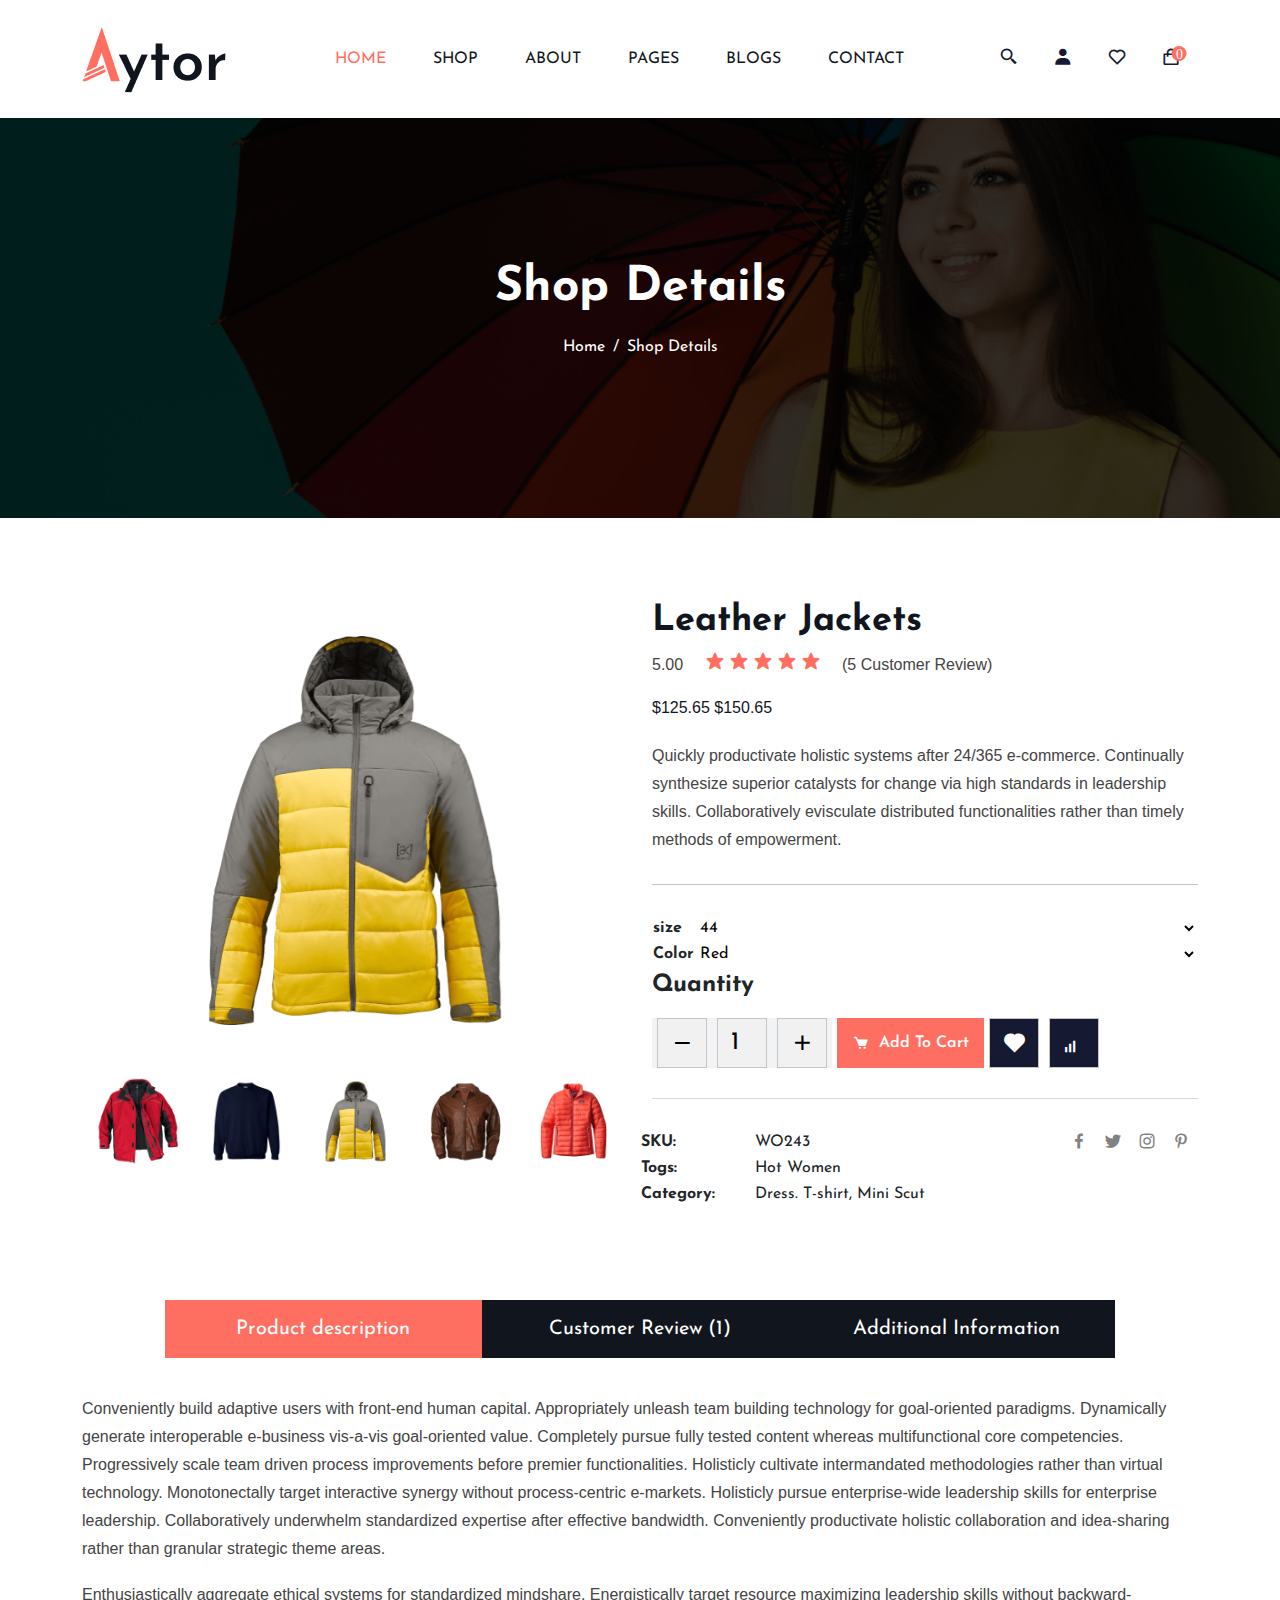
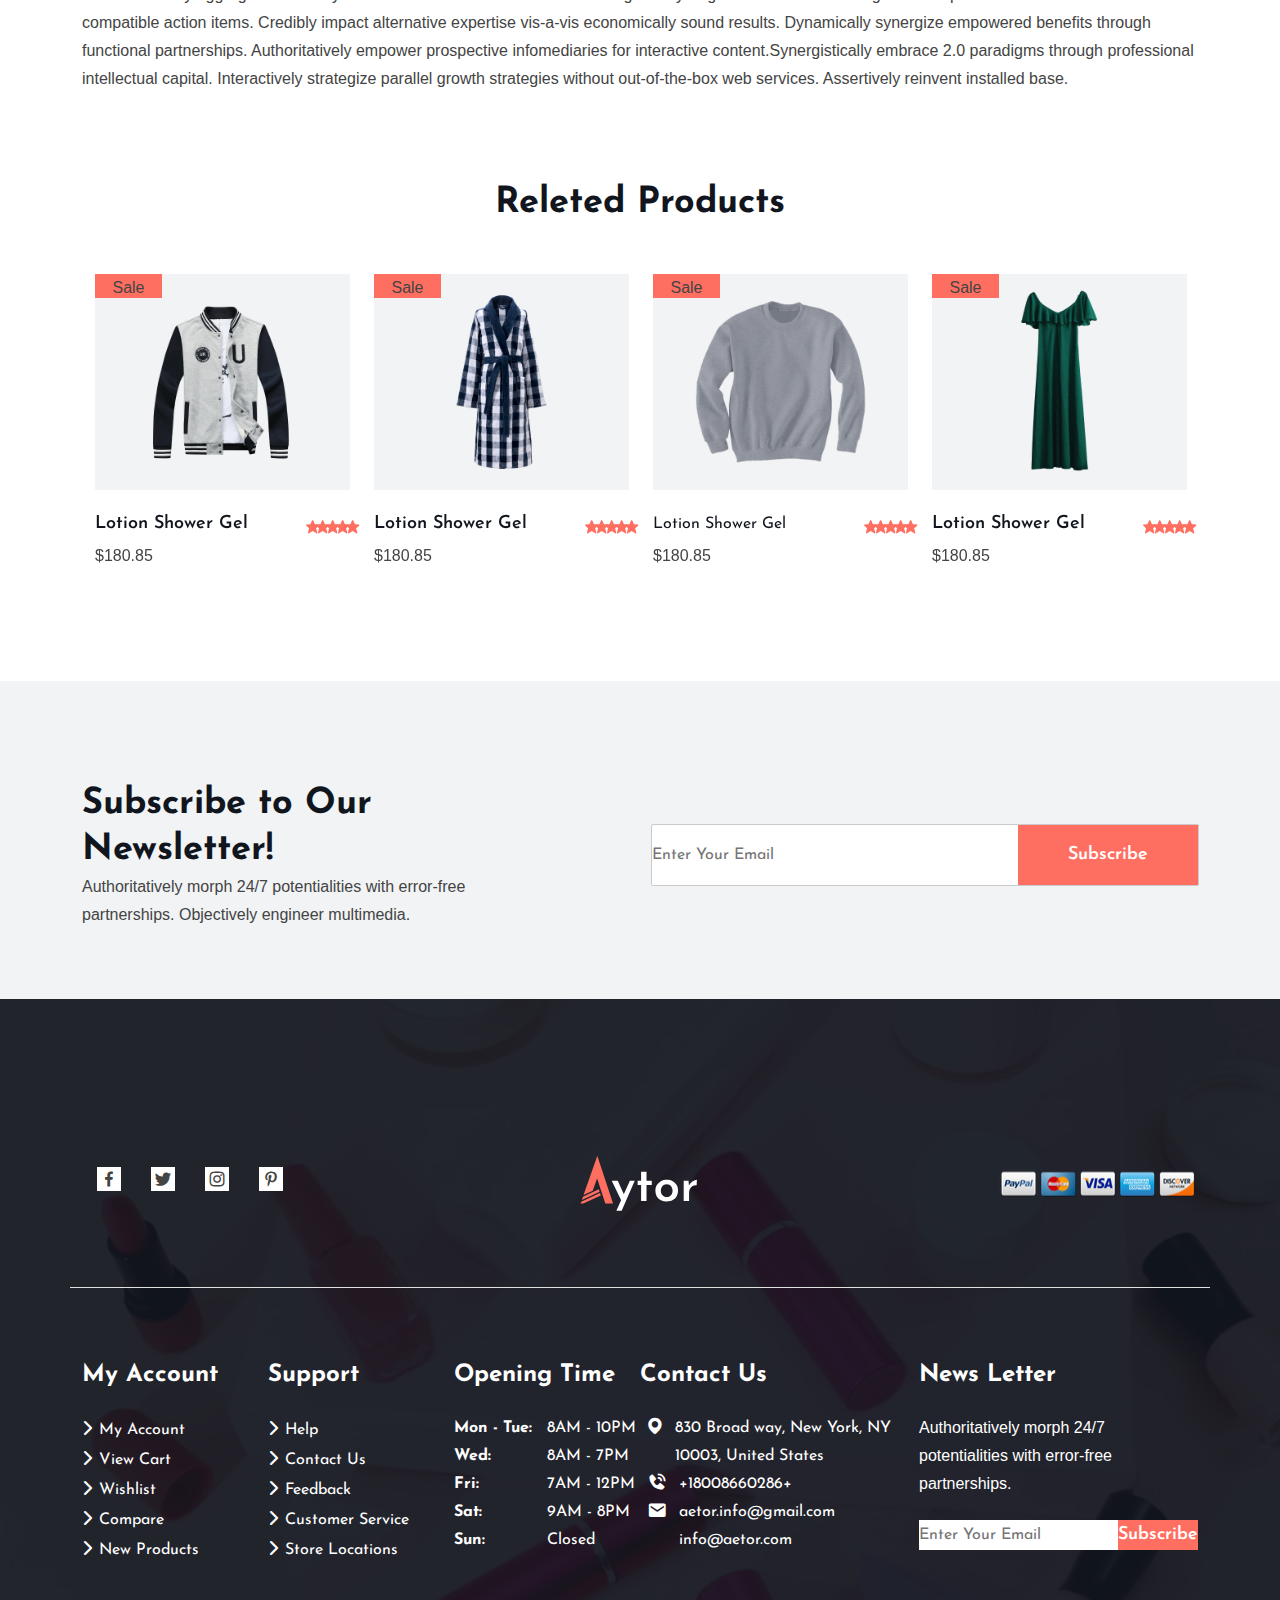
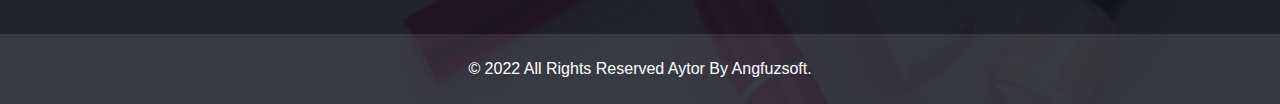
<file: shop_detail.html>
<!DOCTYPE html>
<html lang="en">

<head>
    <meta charset="UTF-8">
    <meta http-equiv="X-UA-Compatible" content="IE=edge">
    <meta name="viewport" content="width=device-width, initial-scale=1.0">
    <meta name="Author" content="Author Name">
    <meta name="Designer" content="Designer Name">
    <meta name="Frontend Developer" content="Developer Name">
    <meta name="Backgend Developer" content="Developer Name">
    <meta name="title" content="">
    <meta name="description" content="">
    <meta name="keywords" content="">
    <title>Document</title>
    <!-- =================== Start Adding All CSS Link Here =================== -->
    <!--===== google-font Link ===== -->
    <link rel="preconnect" href="https://fonts.googleapis.com">
    <link rel="preconnect" href="https://fonts.gstatic.com" crossorigin>
    <link href="https://fonts.googleapis.com/css2?family=Josefin+Sans:wght@400;600;700&family=Roboto&display=swap"
        rel="stylesheet">
    <!--===== FavIcon Link ===== -->
    <link rel="stylesheet" href="">
    <!--===== BoxIcon Link ===== -->
    <link rel="stylesheet" href="./assets/vendors/css/boxicons.min.css">
    <!--===== Slick Slider Link ===== -->
    <link rel="stylesheet" href="./assets/vendors/css/slick-slider-min.css">
    <!--===== Font-Awesome Link ===== -->
    <link rel="stylesheet" href="./assets/vendors/css/fontawesome/all.min.css">
    <!--===== Bootstrap5 Link ===== -->
    <link rel="stylesheet" href="./assets/vendors/css/bootstrap.min.css">
    <!--===== Common CSS Link ===== -->
    <link rel="stylesheet" href="./assets/css/common.css">
    <!--===== Style/Custom CSS Link ===== -->
    <link rel="stylesheet" href="./assets/css/style.css">
    <!--===== Responsive Link ===== -->
    <link rel="stylesheet" href="./assets/css/responsive.css">
    <!-- =================== End Adding All CSS Link Here =================== -->
</head>

<body>
    <!--======= Header Section Here ======= -->
    <header id="header">
        <nav class="navbar navbar-expand-lg navbar-light">
            <div class="container">
                <a href="" class="navbar-brand"><img src="./assets/images/Logo.png" alt="" class="img-fluid"></a>
                <button class="navbar-toggler" data-bs-toggle="collapse" data-bs-target="#main_navbar"> <span
                        class="navbar-toggler-icon"></span></button>
                <div class="navbar-collapse collapse mx-auto" id="main_navbar">
                    <ul class="navbar-nav text-end mx-auto">
                        <li class="nav-item"><a href="./index.html" class="nav-link active">Home</a></li>
                        <li class="nav-item"><a href="./shop.html" class="nav-link">Shop</a></li>
                        <li class="nav-item dropdown"><a href="./about.html" class="nav-link">About</a></li>
                        <li class="nav-item dropdown"><a href="#" class="nav-link" id="multiple_nav">Pages</a></li>
                        <li class="nav-item dropdown"><a href="./blog.html" class="nav-link">Blogs</a> </li>
                        <li class="nav-item"><a href="./contact.html" class="nav-link">Contact</a></li>
                    </ul>
                    <ul class="ecommerce_cart icon_box_24 d-flex justify-content-end ">
                        <li class="cart_item text-end"><a href="#" class="header_search_box"><i
                                    class='bx bx-search-alt-2'></i></a></li>
                        <li class="cart_item text-end"><a href="./shop.html"><i class='bx bxs-user'></i></a></li>
                        <li class="cart_item text-end"><a href="./wishlist.html"><i class='bx bx-heart'></i></a></li>
                        <li class="cart_item text-end"><a href="#" class="header_shopping_cart"><i
                                    class='bx bx-shopping-bag position-relative'><span>0</span></i> </a></li>
                    </ul>
                </div>
            </div>
            <!-- ====== Start Multiple nav_bar Here ====== -->

            <!-- 
                <ul class="mega_menu">
                    <li><a href="shop.html">Pagelist 1</a>
                        <ul class="nav-menu">
                            <li class="nav_item"><a href="./index.html">Home</a></li>
                            <li class="nav_item"><a href="./about.html">About</a></li>
                            <li class="nav_item"><a href="./contact.html">Contact</a></li>
                        </ul>
                    </li>
    
                    <li><a href="shop.html">Pagelist 2</a>
                        <ul class="nav-menu">
                            <li class="nav_item"><a href="./shop.html">Shop</a></li>
                            <li class="nav_item"><a href="./shop_detail.html">Shop Details</a></li>
                            <li class="nav_item"><a href="./shop_cart.html">Shop Cart</a></li>
                            <li class="nav_item"><a href="./shop_product.html">Shop Product</a></li>
                        </ul>
                    </li>
    
                    <li><a href="shop.html">Pagelist 3</a>
                        <ul class="nav-menu">
                            <li class="nav_item"><a href="./blog.html">Blog</a></li>
                            <li class="nav_item"><a href="./blog_classic.html">Blog Classic</a></li>
                            <li class="nav_item"><a href="./blog_detail.html">Blog Details</a></li>
                            <li class="nav_item"><a href="./blog_classic_slidbar.html">Blog Classic
                                    Sidebar</a></li>
                        </ul>
                    </li>
    
                    <li><a href="shop.html">Pagelist 4</a>
                        <ul class="nav-menu">
                            <li class="nav_item"><a href="./wishlist.html">Wishlist</a></li>
                            <li class="nav_item"><a href="./404.html">Error</a></li>
                        </ul>
                    </li>
                </ul>-->

            <!-- ====== End Multiple nav_bar Here ====== -->
        </nav>
    </header>
    <!--======= Header Section Here ======= -->
    <!--============== Start Shop_details_page_Main Section Here ============== -->
    <main>
        <!--======= Start shop_details_page_Bannar Section Here ======= -->
        <section id="page_bannar" style="background-image: url(./assets/images/breadcumb_bg_about.jpg);">
            <div class="container h-100 section_content">
                <div class="row align-items-center justify-content-center h-100">
                    <div class="text-center">
                        <h2>Shop Details</h2>
                        <ul class="breadcrumb justify-content-center ">
                            <li class="breadcrumb-item text-center"><a href="./index.html">Home</a></li>
                            <li class="breadcrumb-item text-center active"><a href="#">Shop Details</a></li>
                        </ul>
                    </div>
                </div>
            </div>
        </section>
        <!--======= End shop_details_page_Bannar Section Here ======= -->


        <!--======= Start Shop_details_page Section Here ======= -->
        <section id="shop_details_page">
            <div class="container section_content">
                <div class="row">
                    <div class="shop_details_item col-lg-6 col-md-612">
                        <div class="shop_details_sliding_box">
                            <img src="./assets/images/shop-details-1.jpg" alt="" class="img-fluid">
                            <img src="./assets/images/shop-details-2.jpg" alt="" class="img-fluid">
                            <img src="./assets/images/shop-details-3.jpg" alt="" class="img-fluid">
                            <img src="./assets/images/shop-details-4.jpg" alt="" class="img-fluid">
                            <img src="./assets/images/shop-details-5.jpg" alt="" class="img-fluid">
                        </div>
                        <div class="shop_asNavFor">
                            <img src="./assets/images/shop_details_p-d-t-1.jpg" alt="" class="img-fluid">
                            <img src="./assets/images/shop_details_p-d-t-2.jpg" alt="" class="img-fluid">
                            <img src="./assets/images/shop_details_p-d-t-3.jpg" alt="" class="img-fluid">
                            <img src="./assets/images/shop_details_p-d-t-4.jpg" alt="" class="img-fluid">
                            <img src="./assets/images/shop_details_p-d-t-5.jpg" alt="" class="img-fluid">
                            <img src="./assets/images/shop_details_p-d-t-6.jpg" alt="" class="img-fluid">
                        </div>
                    </div>
                    <div class="shop_details_item col-lg-6 col-md-12">
                        <div class="top_part">
                            <h3>Leather Jackets</h3>
                            <p class="product_rating_box">5.00 <span class="icon_box_24"><i class='bx bxs-star'></i><i
                                        class='bx bxs-star'></i><i class='bx bxs-star'></i><i class='bx bxs-star'></i><i
                                        class='bx bxs-star'></i></span> (5 Customer
                                Review)</p>
                            <p class="price_box">$125.65 <span>$150.65</span></p>
                            <p>Quickly productivate holistic systems after 24/365 e-commerce. Continually synthesize
                                superior catalysts for
                                change via high standards in leadership skills. Collaboratively evisculate distributed
                                functionalities rather
                                than timely methods of empowerment.</p>
                        </div>
                        <div class="middle_part variation">
                            <table>
                                <tr>
                                    <th>size</th>
                                    <td class="w-100">
                                        <select name="" id="" class="w-100">
                                            <option value="">44</option>
                                            <option value="">58</option>
                                            <option value="">32</option>
                                        </select>
                                    </td>
                                </tr>
                                <tr>
                                    <th>Color</th>
                                    <td class="w-100">
                                        <select name="" id="" class="w-100">
                                            <option value="">Red</option>
                                            <option value="">Ligth white</option>
                                            <option value="">gray</option>
                                        </select>
                                    </td>
                                </tr>
                            </table>
                            <label for=""> <b> Quantity</b> </label>
                            <div class="action d-flex flex-wrap align-items-center">
                                <div class="Quantity d-flex  text-start text-sm-center align-items-center">
                                    <button><i class='bx bx-minus icon_50 bg_light_white'></i></button>
                                    <input class="text-center bg_light_white icon_50" type="number" value="1" min="1"
                                        max="99">
                                    <button><i class='bx bx-plus icon_50 bg_light_white'></i></button>
                                </div>
                                <div class="d-flex align-items-center">
                                    <a href="./shop_cart.html" class="sec_btn_sm"><i class='bx bxs-cart'></i>
                                        <span>Add To Cart</span> </a>
                                    <a href="./wishlist.html"><i class='bx bxs-heart icon_50 bg_dark'></i></a>
                                    <a href="./compare.html"><i class='bx bx-signal-3 icon_50 bg_dark'></i></a>
                                </div>
                            </div>
                        </div>
                        <div class="bottom_part row justify-content-between">
                            <table class="col-sm-7">
                                <tr>
                                    <th>SKU:</th>
                                    <td>WO243</td>
                                </tr>
                                <tr>
                                    <th>Togs:</th>
                                    <td>Hot Women</td>
                                </tr>
                                <tr>
                                    <th>Category:</th>
                                    <td>Dress. T-shirt, Mini Scut</td>
                                </tr>
                            </table>
                            <ul
                                class="icon_box_24 col-sm-5 ms-auto d-flex text-end justify-content-start justify-content-sm-end">
                                <li><a href="#"><i class='bx bxl-facebook'></i></a></li>
                                <li><a href="#"><i class='bx bxl-twitter'></i></a></li>
                                <li><a href="#"><i class='bx bxl-instagram'></i></a></li>
                                <li><a href="#"><i class='bx bxl-pinterest-alt'></i></a></li>
                            </ul>
                        </div>
                    </div>
                </div>
            </div>
        </section>
        <!--======= End Shop_details_page Section Here ======= -->



        <!--======= Start Shop_OverView_page Section Here ======= -->
        <div id="shop_details_overview">
            <div class="container section_content">
                <div class="row align-items-center justify-content-center">
                    <div class="overview_top_item col-sm-10 row justify-content-center">
                        <div
                            class="overview_inner_item overview_inner_item_1 show col-xl-4 col-lg-4 col-md-4 col-sm-6 col-8">
                            <a href="#"> Product
                                description</a>
                        </div>
                        <div
                            class="overview_inner_item overview_inner_item_2 col-xl-4 col-lg-4 col-md-4 col-sm-6 col-8">
                            <a href="#">
                                Customer
                                Review (1)</a>
                        </div>
                        <div
                            class="overview_inner_item overview_inner_item_3 col-xl-4 col-lg-4 col-md-4 col-sm-6 col-8">
                            <a href="#">
                                Additional
                                Information</a>
                        </div>
                    </div>
                    <div class="product_description_box show">
                        <P>Conveniently build adaptive users with front-end human capital. Appropriately unleash team
                            building technology for goal-oriented paradigms. Dynamically generate interoperable
                            e-business vis-a-vis goal-oriented value. Completely pursue fully tested content whereas
                            multifunctional core competencies. Progressively scale team driven process improvements
                            before premier functionalities. Holisticly cultivate intermandated methodologies rather than
                            virtual technology. Monotonectally target interactive synergy without process-centric
                            e-markets. Holisticly pursue enterprise-wide leadership skills for enterprise leadership.
                            Collaboratively underwhelm standardized expertise after effective bandwidth. Conveniently
                            productivate holistic collaboration and idea-sharing rather than granular strategic theme
                            areas.</P>
                        <p>Enthusiastically aggregate ethical systems for standardized mindshare. Energistically target
                            resource maximizing leadership skills without backward-compatible action items. Credibly
                            impact alternative expertise vis-a-vis economically sound results. Dynamically synergize
                            empowered benefits through functional partnerships. Authoritatively empower prospective
                            infomediaries for interactive content.Synergistically embrace 2.0 paradigms through
                            professional intellectual capital. Interactively strategize parallel growth strategies
                            without out-of-the-box web services. Assertively reinvent installed base.</p>
                    </div>
                    <div class="customer_review_box">
                        <div class="review_box_item row align-items-center">
                            <div class="review_inner_item col-lg-1">
                                <img src="./assets/images/comment-author-1.jpg" alt="" class="img-fluid">
                            </div>
                            <div class="review_inner_item col-lg-11">
                                <p class="icon_box_24"><i class='bx bxs-star'></i><i class='bx bxs-star'></i><i
                                        class='bx bxs-star'></i><i class='bx bxs-star'></i><i class='bx bxs-star'></i>
                                </p>
                                <div class="name_date_box d-flex align-items-center">
                                    <h4>Mark Jack</h4>
                                    <p>22 April, 2020</p>
                                </div>
                                <p>Progressively procrastinate mission-critical action items before team building ROI.
                                    Interactively provide access to cross functional quality vectors for client-centric
                                    catalysts for change.</p>
                            </div>
                        </div>
                        <div class="review_box_item row align-items-center">
                            <div class="review_inner_item col-lg-1">
                                <img src="./assets/images/comment-author-2.jpg" alt="" class="img-fluid">
                            </div>
                            <div class="review_inner_item col-lg-11">
                                <p class="icon_box_24"><i class='bx bxs-star'></i><i class='bx bxs-star'></i><i
                                        class='bx bxs-star'></i><i class='bx bxs-star'></i><i class='bx bxs-star'></i>
                                </p>
                                <div class="name_date_box d-flex align-items-center">
                                    <h4>John Deo</h4>
                                    <p>22 April, 2020</p>
                                </div>
                                <p>Competently provide access to fully researched methods of empowerment without sticky
                                    models. Credibly morph front-end niche markets whereas 2.0 users. Enthusiastically
                                    seize team.</p>
                            </div>
                        </div>
                        <div class="review_box_item row align-items-center">
                            <div class="review_inner_item col-lg-1">
                                <img src="./assets/images/comment-author-1.jpg" alt="" class="img-fluid">
                            </div>
                            <div class="review_inner_item col-lg-11">
                                <p class="icon_box_24"><i class='bx bxs-star'></i><i class='bx bxs-star'></i><i
                                        class='bx bxs-star'></i><i class='bx bxs-star'></i><i class='bx bxs-star'></i>
                                </p>
                                <div class="name_date_box d-flex align-items-center">
                                    <h4>Tara sing</h4>
                                    <p>22 April, 2020</p>
                                </div>
                                <p>Competently provide access to fully researched methods of empowerment without sticky
                                    models. Credibly morph front-end niche markets whereas 2.0 users. Enthusiastically
                                    seize team.</p>
                            </div>
                        </div>

                        <div class="add_review_box">
                            <h3>Add a review</h3>
                            <p class="rating_box"><span>Your Rating</span> <span class="icon_box_24"><i
                                        class='bx bxs-star'></i><i class='bx bxs-star'></i><i class='bx bxs-star'></i><i
                                        class='bx bxs-star'></i><i class='bx bxs-star'></i></span></p>
                            <form action="#" class="form_box">
                                <div class="form-input_box d-flex align-items-center justify-content-between">
                                    <input type="text" placeholder="Your Name*" class="col-lg-6">
                                    <input type="email" placeholder="Your Email*" class="col-lg-6">
                                </div>
                                <textarea class="w-100" name="" id="" cols="30" rows="10"
                                    placeholder="write a Massage"></textarea>
                                <div class="form-check">
                                    <input type="checkbox" id="agreement"><label for="agreement">Save my name, email,
                                        and website in this browser for the next time I comment.</label>
                                </div>
                                <button type="submit" class="sec_btn_lg">Post Review</button>
                            </form>
                        </div>
                    </div>

                    <div class="additional_information">
                        <div class="row color_box">
                            <span class="col-lg-3"><b>Color</b></span><span class="col-lg-9"> Yellow, Black, Red</span>
                        </div>
                        <div class="row size_box">
                            <span class="col-lg-3"><b>Size</b></span> <span class="col-lg-9">40, 42, 44</span>
                        </div>
                        <div class="row material_box">
                            <span class="col-lg-3"><b>Material</b></span> <span class="col-lg-9">Leather</span>
                        </div>
                    </div>
                </div>
            </div>
        </div>
        <!--======= End Shop_OverView_page Section Here ======= -->



        <!--======= Start Shop_details_Related_page Section Here ======= -->
        <section id="shop_details_related">
            <div class="container section_content">
                <h3 class="text-center">Releted Products</h3>
                <div class="shop_related_sliding_box">
                    <div class="related_item product_box single">
                        <div class="product_img_box overflow-hidden">
                            <img src="./assets/images/shop_page_product_2_1.jpg" alt="" class="img-fluid hoverlay_img">
                            <ul class="icon_box_36">
                                <li><a href="#"><i class='bx bxs-cart-add'></i></a></li>
                                <li><a href="#"><i class='bx bxs-heart'></i></a></li>
                                <li><a href="#"><i class='bx bxs-show'></i></a></li>
                                <li><a href="#"><i class='bx bx-signal-3'></i></a></li>
                            </ul>
                            <div class="shape_box">
                                <p>Sale</p>
                            </div>
                        </div>
                        <div class="product_info_box">
                            <div class="d-flex align-items_center justify-content-between">
                                <h6><a>Lotion Shower Gel</a></h6>
                                <p class="icon_box_24"><i class='bx bxs-star'></i><i class='bx bxs-star'></i><i
                                        class='bx bxs-star'></i><i class='bx bxs-star'></i><i class='bx bxs-star'></i>
                                </p>
                            </div>
                            <p>$180.85</p>
                        </div>
                    </div>
                    <div class="related_item product_box single">
                        <div class="product_img_box overflow-hidden">
                            <img src="./assets/images/shop_page_product_2_2.jpg" alt="" class="img-fluid hoverlay_img">
                            <ul class="icon_box_36">
                                <li><a href="#"><i class='bx bxs-cart-add'></i></a></li>
                                <li><a href="#"><i class='bx bxs-heart'></i></a></li>
                                <li><a href="#"><i class='bx bxs-show'></i></a></li>
                                <li><a href="#"><i class='bx bx-signal-3'></i></a></li>
                            </ul>
                            <div class="shape_box">
                                <p>Sale</p>
                            </div>
                        </div>
                        <div class="product_info_box">
                            <div class="d-flex align-items_center justify-content-between">
                                <h6>Lotion Shower Gel</h6>
                                <p class="icon_box_24"><i class='bx bxs-star'></i><i class='bx bxs-star'></i><i
                                        class='bx bxs-star'></i><i class='bx bxs-star'></i><i class='bx bxs-star'></i>
                                </p>
                            </div>
                            <p>$180.85</p>
                        </div>
                    </div>
                    <div class="related_item product_box single">
                        <div class="product_img_box overflow-hidden">
                            <img src="./assets/images/shop_page_product_2_3.jpg" alt="" class="img-fluid hoverlay_img">
                            <ul class="icon_box_36">
                                <li><a href="#"><i class='bx bxs-cart-add'></i></a></li>
                                <li><a href="#"><i class='bx bxs-heart'></i></a></li>
                                <li><a href="#"><i class='bx bxs-show'></i></a></li>
                                <li><a href="#"><i class='bx bx-signal-3'></i></a></li>
                            </ul>
                            <div class="shape_box">
                                <p>Sale</p>
                            </div>
                        </div>
                        <div class="product_info_box">
                            <div class="d-flex align-items_center justify-content-between">
                                <h6>Lotion Shower Gel</h6>
                                <p class="icon_box_24"><i class='bx bxs-star'></i><i class='bx bxs-star'></i><i
                                        class='bx bxs-star'></i><i class='bx bxs-star'></i><i class='bx bxs-star'></i>
                                </p>
                            </div>
                            <p>$180.85</p>
                        </div>
                    </div>
                    <div class="related_item product_box single">
                        <div class="product_img_box overflow-hidden">
                            <img src="./assets/images/shop_page_product_2_4.jpg" alt="" class="img-fluid hoverlay_img">
                            <ul class="icon_box_36">
                                <li><a href="#"><i class='bx bxs-cart-add'></i></a></li>
                                <li><a href="#"><i class='bx bxs-heart'></i></a></li>
                                <li><a href="#"><i class='bx bxs-show'></i></a></li>
                                <li><a href="#"><i class='bx bx-signal-3'></i></a></li>
                            </ul>
                            <div class="shape_box">
                                <p>Sale</p>
                            </div>
                        </div>
                        <div class="product_info_box">
                            <div class="d-flex align-items_center justify-content-between">
                                <h6>Lotion Shower Gel</h6>
                                <p class="icon_box_24"><i class='bx bxs-star'></i><i class='bx bxs-star'></i><i
                                        class='bx bxs-star'></i><i class='bx bxs-star'></i><i class='bx bxs-star'></i>
                                </p>
                            </div>
                            <p>$180.85</p>
                        </div>
                    </div>
                    <div class="related_item product_box single">
                        <div class="product_img_box overflow-hidden">
                            <img src="./assets/images/shop_page_product_2_5.jpg" alt="" class="img-fluid hoverlay_img">
                            <ul class="icon_box_36">
                                <li><a href="#"><i class='bx bxs-cart-add'></i></a></li>
                                <li><a href="#"><i class='bx bxs-heart'></i></a></li>
                                <li><a href="#"><i class='bx bxs-show'></i></a></li>
                                <li><a href="#"><i class='bx bx-signal-3'></i></a></li>
                            </ul>
                            <div class="shape_box">
                                <p>Sale</p>
                            </div>
                        </div>
                        <div class="product_info_box">
                            <div class="d-flex align-items_center justify-content-between">
                                <h6>Lotion Shower Gel</h6>
                                <p class="icon_box_24"><i class='bx bxs-star'></i><i class='bx bxs-star'></i><i
                                        class='bx bxs-star'></i><i class='bx bxs-star'></i><i class='bx bxs-star'></i>
                                </p>
                            </div>
                            <p>$180.85</p>
                        </div>
                    </div>
                    <div class="related_item product_box single">
                        <div class="product_img_box overflow-hidden">
                            <img src="./assets/images/shop_page_product_2_6.jpg" alt="" class="img-fluid hoverlay_img">
                            <ul class="icon_box_36">
                                <li><a href="#"><i class='bx bxs-cart-add'></i></a></li>
                                <li><a href="#"><i class='bx bxs-heart'></i></a></li>
                                <li><a href="#"><i class='bx bxs-show'></i></a></li>
                                <li><a href="#"><i class='bx bx-signal-3'></i></a></li>
                            </ul>
                            <div class="shape_box">
                                <p>Sale</p>
                            </div>
                        </div>
                        <div class="product_info_box">
                            <div class="d-flex align-items_center justify-content-between">
                                <h6>Lotion Shower Gel</h6>
                                <p class="icon_box_24"><i class='bx bxs-star'></i><i class='bx bxs-star'></i><i
                                        class='bx bxs-star'></i><i class='bx bxs-star'></i><i class='bx bxs-star'></i>
                                </p>
                            </div>
                            <p>$180.85</p>
                        </div>
                    </div>
                    <div class="related_item product_box single">
                        <div class="product_img_box overflow-hidden">
                            <img src="./assets/images/shop_page_product_2_7.jpg" alt="" class="img-fluid hoverlay_img">
                            <ul class="icon_box_36">
                                <li><a href="#"><i class='bx bxs-cart-add'></i></a></li>
                                <li><a href="#"><i class='bx bxs-heart'></i></a></li>
                                <li><a href="#"><i class='bx bxs-show'></i></a></li>
                                <li><a href="#"><i class='bx bx-signal-3'></i></a></li>
                            </ul>
                            <div class="shape_box">
                                <p>Sale</p>
                            </div>
                        </div>
                        <div class="product_info_box">
                            <div class="d-flex align-items_center justify-content-between">
                                <h6>Lotion Shower Gel</h6>
                                <p class="icon_box_24"><i class='bx bxs-star'></i><i class='bx bxs-star'></i><i
                                        class='bx bxs-star'></i><i class='bx bxs-star'></i><i class='bx bxs-star'></i>
                                </p>
                            </div>
                            <p>$180.85</p>
                        </div>
                    </div>
                    <div class="related_item product_box single">
                        <div class="product_img_box overflow-hidden">
                            <img src="./assets/images/shop_page_product_2_8.jpg" alt="" class="img-fluid hoverlay_img">
                            <ul class="icon_box_36">
                                <li><a href="#"><i class='bx bxs-cart-add'></i></a></li>
                                <li><a href="#"><i class='bx bxs-heart'></i></a></li>
                                <li><a href="#"><i class='bx bxs-show'></i></a></li>
                                <li><a href="#"><i class='bx bx-signal-3'></i></a></li>
                            </ul>
                            <div class="shape_box">
                                <p>Sale</p>
                            </div>
                        </div>
                        <div class="product_info_box">
                            <div class="d-flex align-items_center justify-content-between">
                                <h6>Lotion Shower Gel</h6>
                                <p class="icon_box_24"><i class='bx bxs-star'></i><i class='bx bxs-star'></i><i
                                        class='bx bxs-star'></i><i class='bx bxs-star'></i><i class='bx bxs-star'></i>
                                </p>
                            </div>
                            <p>$180.85</p>
                        </div>
                    </div>
                </div>
            </div>
        </section>
        <!--======= End Shop_details_Related_page Section Here ======= -->




        <!-- ======= Start Shop_details_page_Aytor_newsletter Section Here ======= -->
        <section id="about_page_newslatter">
            <div class="container section_content">
                <div class="row align-items-center justify-content-between">
                    <div class="newslatter_item col-lg-6">
                        <h3>Subscribe to Our Newsletter!</h3>
                        <p>Authoritatively morph 24/7 potentialities with error-free partnerships. Objectively engineer
                            multimedia.</p>
                    </div>
                    <div class="newslatter_item col-lg-6">
                        <div class="form_box">
                            <form action="" class="d-flex align-items-center ">
                                <input type="email" placeholder="Enter Your Email" class="w-100">
                                <button type="submit" class="sec_btn_lg">Subscribe</button>
                            </form>
                        </div>
                    </div>
                </div>
            </div>
        </section>
        <!-- ======= End About_page_Aytor_newsletter Section Here ======= -->


    </main>
    <!--============== End About_page_Main Section Here ============== -->

    <!--======= footer Section Here ======= -->
    <footer id="footer" class="home_page_footer about_footer"
        style="background-image: url(./assets/images/footer_bg_1.jpg);">
        <div class="container section_content">
            <div class="footer_upper wedget row align-items-center">
                <div class="upper_item  wedget_1 col-lg-5 col-md-5 col-12 text-start">
                    <ul class="d-flex icon_box_24 justify-content-md-start justify-content-center">
                        <li><a href="#"><i class='bx bxl-facebook'></i></a></li>
                        <li><a href="#"><i class='bx bxl-twitter'></i></a></li>
                        <li><a href="#"><i class='bx bxl-instagram'></i></a></li>
                        <li><a href="#"><i class='bx bxl-pinterest-alt'></i></a></li>
                    </ul>
                </div>
                <div class="upper_item wedget_2 col-lg-2 col-md-2 col-12 text-center"><img
                        src="./assets/images/Logo_light.svg" alt="" class="img-fluid"></div>
                <div class="upper_item wedget_3 col-lg-5 col-md-5 col-12 text-md-end text-center "><img
                        src="./assets/images/payment method.svg" alt="" class="img-fluid"></div>
            </div>
            <div class="footer_lower wedget row g-0 align-items-start justify-content-between">
                <div class="lower_item wedget_4  col-xl-2 col-md-4 col-sm-auto col-12">
                    <h4>My Account</h4>
                    <ul class="footer_link_box">
                        <li><a href="#">My Account</a></li>
                        <li><a href="./shop_cart.html">View Cart</a></li>
                        <li><a href="./wishlist.html">Wishlist</a></li>
                        <li><a href="./compare.html">Compare</a></li>
                        <li><a href="#">New Products</a></li>
                    </ul>
                </div>
                <div class="lower_item wedget_5  col-xl-2 col-md-4 col-sm-auto col-12">
                    <h4>Support</h4>
                    <ul class="footer_link_box">
                        <li><a href="#">Help</a></li>
                        <li><a href="./contact.html">Contact Us</a></li>
                        <li><a href="#">Feedback</a></li>
                        <li><a href="#">Customer Service</a></li>
                        <li><a href="#">Store Locations</a></li>
                    </ul>
                </div>
                <div class="lower_item wedget_6  col-xl-2 col-md-4 col-sm-5 col-12">
                    <h4>Opening Time</h4>
                    <ul>
                        <li class="d-flex align-items-center justify-content-between"><span class="col-6"> <b> Mon -
                                    Tue:</b> </span><span class="col-6">8AM - 10PM</span></li>
                        <li class="d-flex align-items-center justify-content-between"><span class="col-6"> <b> Wed:</b>
                            </span><span class="col-6"> 8AM - 7PM</span></li>
                        <li class="d-flex align-items-center justify-content-between"><span class="col-6"> <b> Fri:</b>
                            </span><span class="col-6">7AM - 12PM</span></li>
                        <li class="d-flex align-items-center justify-content-between"><span class="col-6"> <b> Sat:</b>
                            </span><span class="col-6"> 9AM - 8PM</span></li>
                        <li class="d-flex align-items-center justify-content-between"><span class="col-6"> <b> Sun:</b>
                            </span><span class="col-6"> Closed</span></li>
                    </ul>
                </div>
                <div class="lower_item wedget_7  col-xl-3 col-md-6 col-sm-6 col-12">
                    <h4>Contact Us</h4>
                    <ul class="icon_box_24">
                        <li class="d-flex align-items-start"><i class='bx bxs-map'></i>
                            <address>830 Broad way, New York, NY 10003,
                                United States</address>
                        </li>
                        <li class="d-flex align-items-start"><i class='bx bxs-phone-call'></i><a
                                href="callto:+18008660286">+18008660286</a>+</li>
                        <li class="d-flex align-items-start"><i class='bx bxs-envelope'></i>
                            <ul>
                                <li><a href="mailto:aetor.info@gmail.com">aetor.info@gmail.com</a></li>

                                <li><a href="mailto:info@aetor.com">info@aetor.com</a></li>
                            </ul>
                        </li>
                    </ul>
                </div>
                <div class="lower_item wedget_8 col-xl-3 col-md-6 col-sm-6 col-12">
                    <h4>News Letter</h4>
                    <p>Authoritatively morph 24/7 potentialities with error-free partnerships.</p>
                    <div class="form_box">
                        <form action="" class="d-flex align-items-center ">
                            <input type="email" placeholder="Enter Your Email" class="w-100">
                            <button type="submit" class="sec_btn_lg">Subscribe</button>
                        </form>
                    </div>
                </div>
            </div>
        </div>

        <div class="footer_bottom_bar">
            <div class="container">
                <div class="row align-items-center justify-content-center text-center">
                    <p> &copy; 2022 All Rights Reserved <a href="#">Aytor </a> By <a href="#" target="_blank">
                            Angfuzsoft.</a> </p>
                </div>
            </div>
        </div>
    </footer>
    <!--======= footer Section Here ======= -->







    <!--======= Start All Extra Section Here ======= -->

    <!--======= Start Search PopUp Section Here ======= -->

    <section id="home_page_search_popup">
        <div class="container h-100">
            <div class="row align-items-center justify-content-center h-100">
                <div class="col-lg-8 mx-auto text-center">
                    <div class="search_box">
                        <form action="" class="d-flex align-items-center">
                            <input type="text" placeholder="what are you looking for?">
                            <button><i class='bx bxs-search'></i></button>
                        </form>
                    </div>
                </div>
            </div>
        </div>
        <button class="btn_close"><i class='bx bx-x'></i></button>
    </section>
    <!--======= End Search PopUp Section Here ======= -->

    <!--======= Start Search OffCanvas Section Here ======= -->
    <section id="shopping_cart_offcanvas">
        <div class="canvas_info_box">
            <div class="section_content">
                <h4>Shopping Cart</h4>
                <div class="sample_box">
                    <div class="shopping_cart_item row align-items-center justify-content-between">
                        <img src="./assets/images/cart-img-1-1.webp" alt="" class="img-fluid col-lg-3 text-center">
                        <div class="item_info_box col-lg-8 text-start">
                            <h5>Jacket Hoodie</h5>
                            <p>1 $40.00</p>
                        </div>
                        <i class='bx bxs-trash-alt col-lg-1'></i>
                    </div>
                    <div class="shopping_cart_item row align-items-center justify-content-between">
                        <img src="./assets/images/cart-img-1-2.jpg" alt="" class="img-fluid col-lg-3 text-center">
                        <div class="item_info_box col-lg-8 text-start">
                            <h5>Sports Shoes</h5>
                            <p>1 $99.00</p>
                        </div>
                        <i class='bx bxs-trash-alt col-lg-1'></i>
                    </div>
                    <div class="shopping_cart_item row align-items-center justify-content-between">
                        <img src="./assets/images/cart-img-1-3.jpg" alt="" class="img-fluid col-lg-3 text-center">
                        <div class="item_info_box col-lg-8 text-start">
                            <h5>Smart Watch</h5>
                            <p>1 $56.00</p>
                        </div>
                        <i class='bx bxs-trash-alt col-lg-1'></i>
                    </div>
                    <div class="shopping_cart_item row align-items-center justify-content-between">
                        <img src="./assets/images/cart-img-1-4.jpg" alt="" class="img-fluid col-lg-3 text-center">
                        <div class="item_info_box col-lg-8 text-start">
                            <h5>Bluetooth Speak</h5>
                            <p>1 $23.00</p>
                        </div>
                        <i class='bx bxs-trash-alt col-lg-1'></i>
                    </div>
                </div>
                <h4>Subtotal: <span>$318.00</span></h4>
                <div class="form_box d-flex align-items-center justify-content-center">
                    <button class="sec_btn_lg">View Cart</button>
                    <button class="sec_btn_lg">Checkout</button>
                </div>
            </div>
        </div>
        <button class="btn_close"><i class='bx bx-x'></i></button>
    </section>
    <!--======= End Search OffCanvas Section Here ======= -->

    <!--======= End All Extra Section Here ======= -->





    <!-- =================== Start Adding All JavaScript/Script Link Here =================== -->
    <!--===== JQuery Link ===== -->
    <script src="./assets/vendors/js/jquery-3.7.0.min.js"></script>
    <!--===== Bootstrap5 Link ===== -->
    <script src="./assets/vendors/js/bootstrap.bundle.min.js"></script>
    <!--===== Slick Slider Link ===== -->
    <script src="./assets/vendors/js/slick-slider.min.js"></script>
    <!--===== Custom/app.js Link ===== -->
    <script src="./assets/js/app.js"></script>
    <!-- =================== End Adding All JavaScript/Script Link Here =================== -->
</body>

</html>
</file>
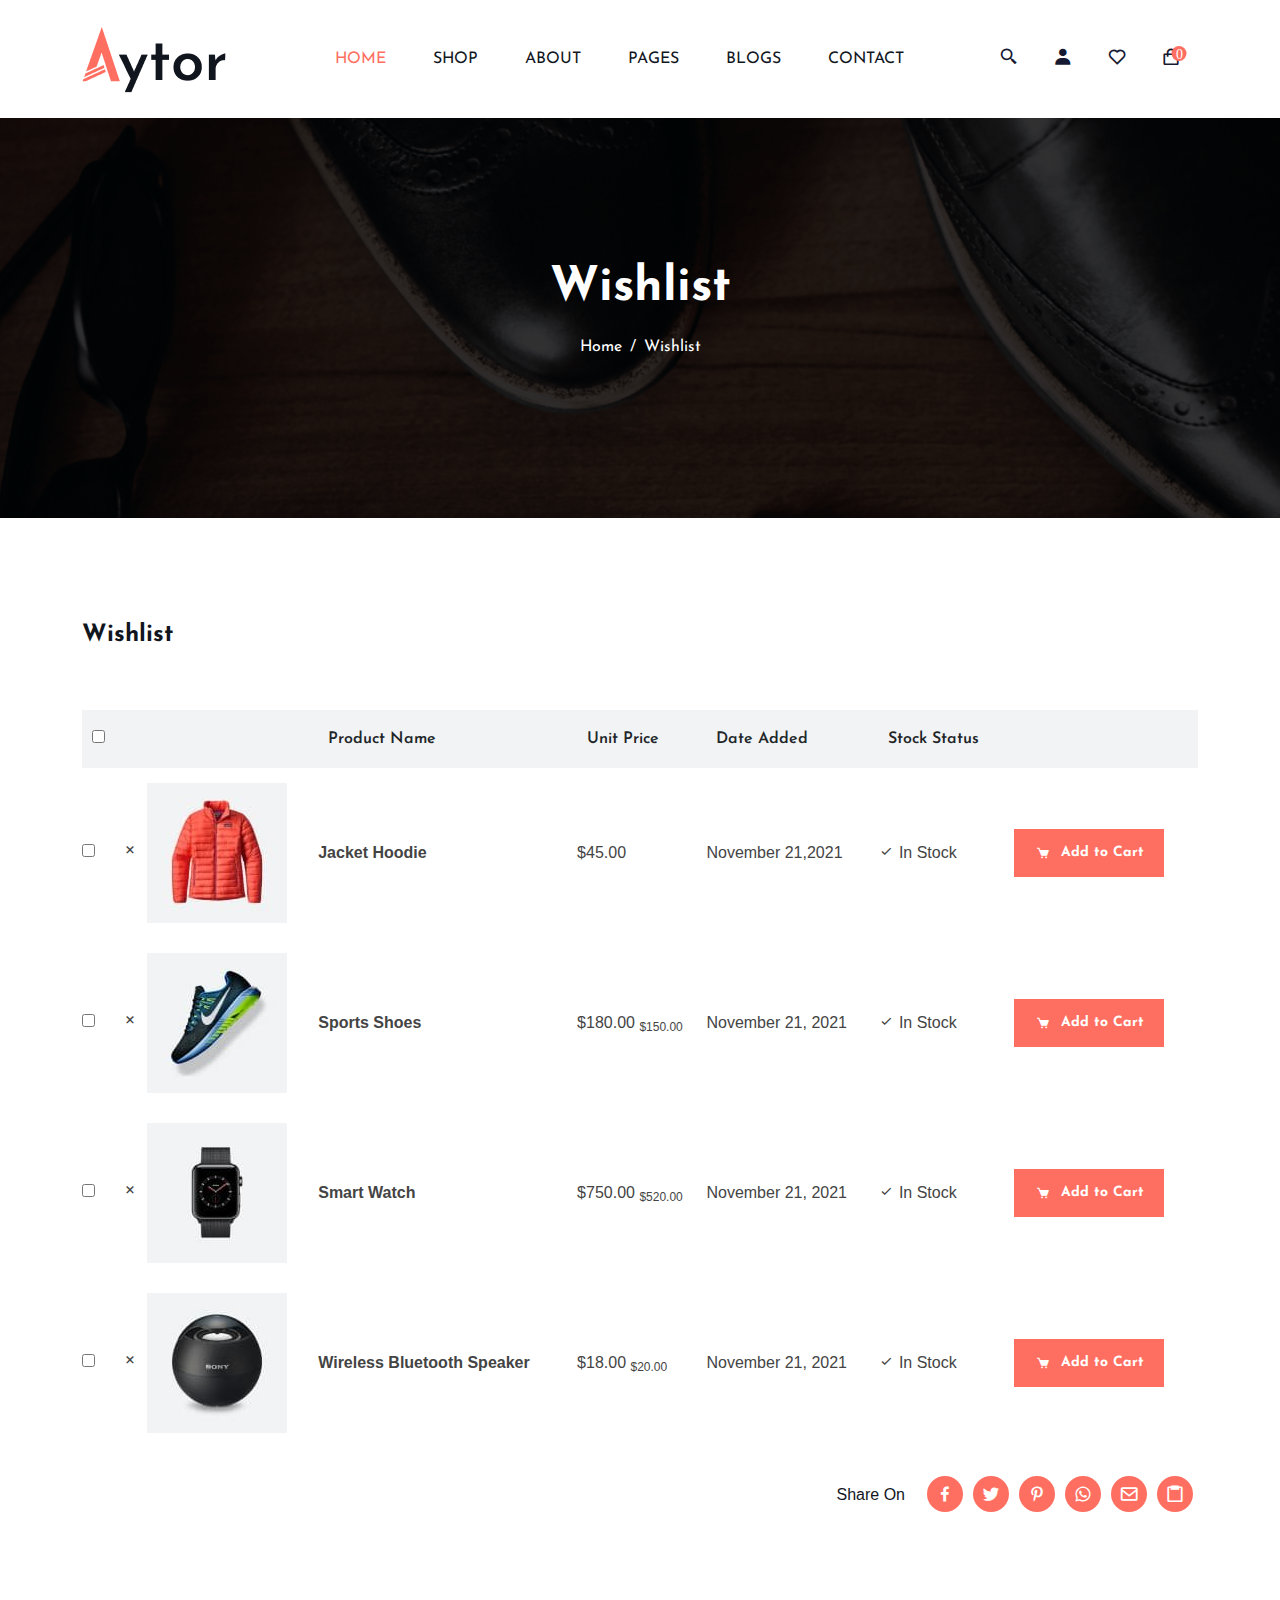
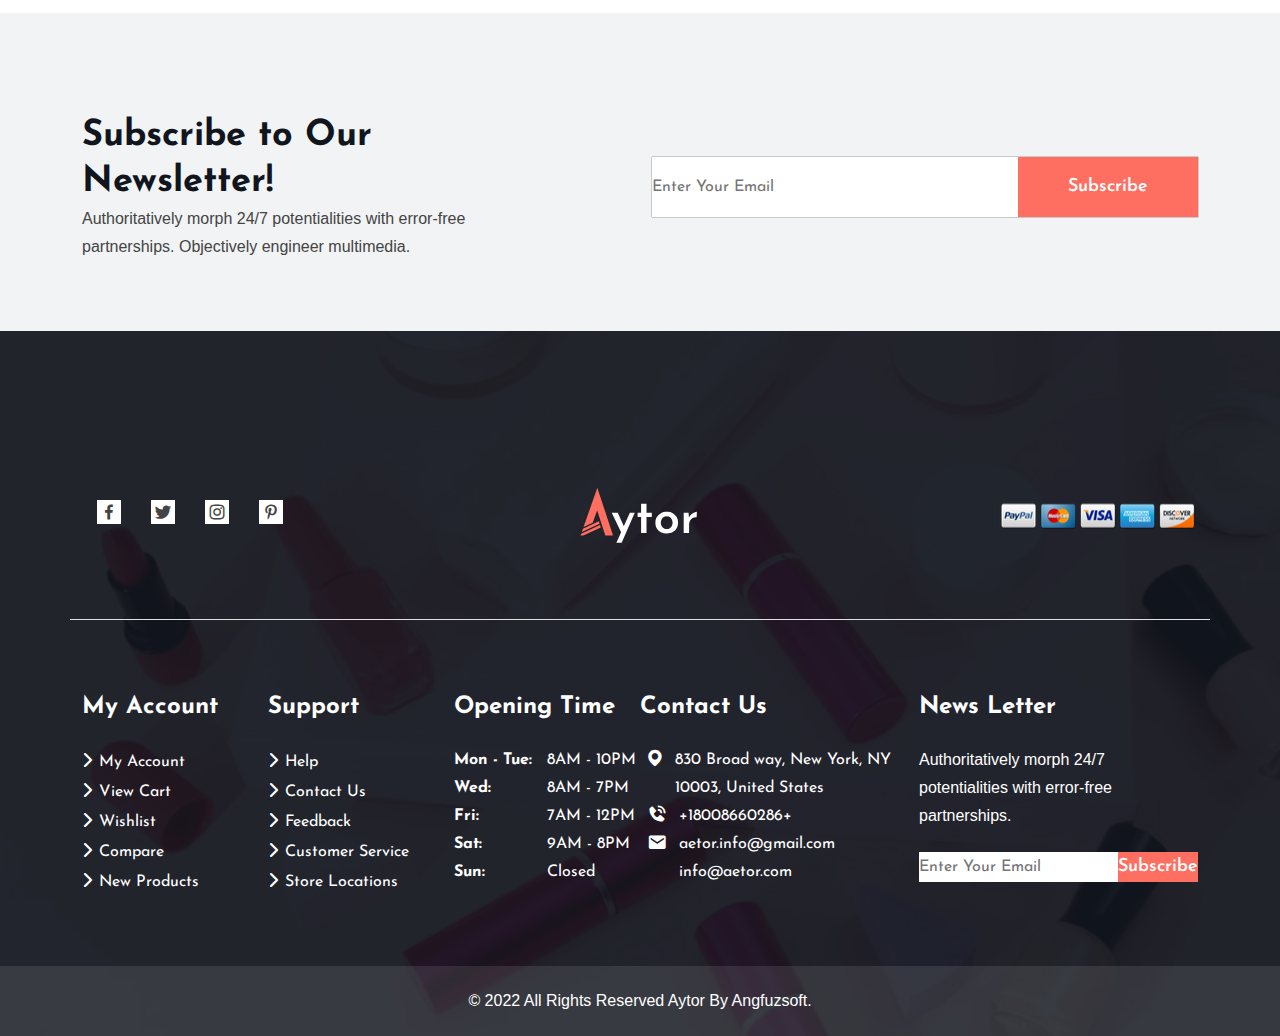
<file: wishlist.html>
<!DOCTYPE html>
<html lang="en">

<head>
    <meta charset="UTF-8">
    <meta http-equiv="X-UA-Compatible" content="IE=edge">
    <meta name="viewport" content="width=device-width, initial-scale=1.0">
    <meta name="Author" content="Author Name">
    <meta name="Designer" content="Designer Name">
    <meta name="Frontend Developer" content="Developer Name">
    <meta name="Backgend Developer" content="Developer Name">
    <meta name="title" content="">
    <meta name="description" content="">
    <meta name="keywords" content="">
    <title>Document</title>
    <!-- =================== Start Adding All CSS Link Here =================== -->
    <!--===== google-font Link ===== -->
    <link rel="preconnect" href="https://fonts.googleapis.com">
    <link rel="preconnect" href="https://fonts.gstatic.com" crossorigin>
    <link href="https://fonts.googleapis.com/css2?family=Josefin+Sans:wght@400;600;700&family=Roboto&display=swap"
        rel="stylesheet">
    <!--===== FavIcon Link ===== -->
    <link rel="stylesheet" href="">
    <!--===== BoxIcon Link ===== -->
    <link rel="stylesheet" href="./assets/vendors/css/boxicons.min.css">
    <!--===== Slick Slider Link ===== -->
    <link rel="stylesheet" href="./assets/vendors/css/slick-slider-min.css">
    <!--===== Font-Awesome Link ===== -->
    <link rel="stylesheet" href="./assets/vendors/css/fontawesome/all.min.css">
    <!--===== Bootstrap5 Link ===== -->
    <link rel="stylesheet" href="./assets/vendors/css/bootstrap.min.css">
    <!--===== Common CSS Link ===== -->
    <link rel="stylesheet" href="./assets/css/common.css">
    <!--===== Style/Custom CSS Link ===== -->
    <link rel="stylesheet" href="./assets/css/style.css">
    <!--===== Responsive Link ===== -->
    <link rel="stylesheet" href="./assets/css/responsive.css">
    <!-- =================== End Adding All CSS Link Here =================== -->
</head>

<body>
    <!--======= Header Section Here ======= -->
    <header id="header">
        <nav class="navbar navbar-expand-lg navbar-light">
            <div class="container">
                <a href="" class="navbar-brand"><img src="./assets/images/Logo.png" alt="" class="img-fluid"></a>
                <button class="navbar-toggler" data-bs-toggle="collapse" data-bs-target="#main_navbar"> <span
                        class="navbar-toggler-icon"></span></button>
                <div class="navbar-collapse collapse mx-auto" id="main_navbar">
                    <ul class="navbar-nav text-end mx-auto">
                        <li class="nav-item"><a href="./index.html" class="nav-link active">Home</a></li>
                        <li class="nav-item"><a href="./shop.html" class="nav-link">Shop</a></li>
                        <li class="nav-item dropdown"><a href="./about.html" class="nav-link">About</a></li>
                        <li class="nav-item dropdown"><a href="#" class="nav-link" id="multiple_nav">Pages</a></li>
                        <li class="nav-item dropdown"><a href="./blog.html" class="nav-link ">Blogs</a> </li>
                        <li class="nav-item"><a href="./contact.html" class="nav-link">Contact</a></li>
                    </ul>
                    <ul class="ecommerce_cart icon_box_24 d-flex justify-content-end ">
                        <li class="cart_item text-end"><a href="#" class="header_search_box"><i
                                    class='bx bx-search-alt-2'></i></a></li>
                        <li class="cart_item text-end"><a href="./shop.html"><i class='bx bxs-user'></i></a></li>
                        <li class="cart_item text-end"><a href="./wishlist.html"><i class='bx bx-heart'></i></a></li>
                        <li class="cart_item text-end"><a href="#" class="header_shopping_cart"><i
                                    class='bx bx-shopping-bag position-relative'><span>0</span></i> </a></li>
                    </ul>
                </div>
            </div>
            <!-- ====== Start Multiple nav_bar Here ====== -->

            <!-- 
                <ul class="mega_menu">
                    <li><a href="shop.html">Pagelist 1</a>
                        <ul class="nav-menu">
                            <li class="nav_item"><a href="./index.html">Home</a></li>
                            <li class="nav_item"><a href="./about.html">About</a></li>
                            <li class="nav_item"><a href="./contact.html">Contact</a></li>
                        </ul>
                    </li>
    
                    <li><a href="shop.html">Pagelist 2</a>
                        <ul class="nav-menu">
                            <li class="nav_item"><a href="./shop.html">Shop</a></li>
                            <li class="nav_item"><a href="./shop_detail.html">Shop Details</a></li>
                            <li class="nav_item"><a href="./shop_cart.html">Shop Cart</a></li>
                            <li class="nav_item"><a href="./shop_product.html">Shop Product</a></li>
                        </ul>
                    </li>
    
                    <li><a href="shop.html">Pagelist 3</a>
                        <ul class="nav-menu">
                            <li class="nav_item"><a href="./blog.html">Blog</a></li>
                            <li class="nav_item"><a href="./blog_classic.html">Blog Classic</a></li>
                            <li class="nav_item"><a href="./blog_detail.html">Blog Details</a></li>
                            <li class="nav_item"><a href="./blog_classic_slidbar.html">Blog Classic
                                    Sidebar</a></li>
                        </ul>
                    </li>
    
                    <li><a href="shop.html">Pagelist 4</a>
                        <ul class="nav-menu">
                            <li class="nav_item"><a href="./wishlist.html">Wishlist</a></li>
                            <li class="nav_item"><a href="./404.html">Error</a></li>
                        </ul>
                    </li>
                </ul>-->

            <!-- ====== End Multiple nav_bar Here ====== -->
        </nav>
    </header>
    <!--======= Header Section Here ======= -->
    <!--============== Start About_page_Main Section Here ============== -->
    <main>
        <!--======= Start Wi_page_Bannar Section Here ======= -->
        <section id="page_bannar" style="background-image: url(./assets/images/breadcumb_bg_wishlist\ \(1\).jpg);">
            <div class="container h-100 section_content">
                <div class="row align-items-center justify-content-center h-100">
                    <div class="text-center">
                        <h2>Wishlist</h2>
                        <ul class="breadcrumb justify-content-center ">
                            <li class="breadcrumb-item text-center"><a href="./index.html">Home</a></li>
                            <li class="breadcrumb-item text-center active"><a href="#">Wishlist</a></li>
                        </ul>
                    </div>
                </div>
            </div>
        </section>
        <!--======= End Wi_page_Bannar Section Here ======= -->


        <!-- ======= Start wishtlist Section Here  ======= -->
        <section id="wishtlist_page">
            <div class="container section_content">
                <h4>Wishlist</h4>
                <div class="product_lg d-none d-md-block">
                    <table class="product w-100 table-responsive">
                        <thead>
                            <tr class="heading">
                                <th class="product_checkbox"><input type="checkbox" class=""></th>
                                <th class="product_remove"></th>
                                <th class="product-thumbnail"></th>
                                <th class="product_name">Product Name</th>
                                <th class="product_price">Unit Price</th>
                                <th class="product_date">Date Added</th>
                                <th class="product_stock">Stock Status</th>
                                <th class="product_action"></th>
                            </tr>
                        </thead>
                        <tbody>
                            <tr>
                                <td class="product_checkbox"><input type="checkbox" class=""></td>
                                <td class="product_remove"><i class='bx bx-x'></i></td>
                                <td class="product-thumbnail"><img src="./assets/images/cart-img-1-1.jpg" alt=""
                                        class="img-fluid">
                                </td>
                                <td class="product_name">
                                    <p><b>Jacket Hoodie</b></p>
                                </td>
                                <td class="product_price">
                                    <p>$45.00</p>
                                </td>
                                <td class="product_date">
                                    <p>November 21,2021</p>
                                </td>
                                <td class="product_stock">
                                    <p><i class='bx bx-check'></i> In Stock</p>
                                </td>
                                <td class="product_action"> <button type="button" class="sec_btn_sm"> <i
                                            class='bx bxs-cart'></i><b class="d-none d-lg-block"> Add
                                            to Cart</b></button> </td>
                            </tr>
                            <tr>
                                <td class="product_checkbox"><input type="checkbox" class=""></td>
                                <td class="product_remove"><i class='bx bx-x'></i></td>
                                <td class="product-thumbnail"><img src="./assets/images/cart-img-1-2.jpg" alt=""
                                        class="img-fluid">
                                </td>
                                <td class="product_name">
                                    <p><b>Sports Shoes</b></p>
                                </td>
                                <td class="product_price">
                                    <p> $180.00 <sub>$150.00</sub></p>
                                </td>
                                <td class="product_date">
                                    <p>November 21, 2021</p>
                                </td>
                                <td class="product_stock">
                                    <p><i class='bx bx-check'></i> In Stock</p>
                                </td>
                                <td class="product_action"> <button type="button" class="sec_btn_sm"> <i
                                            class='bx bxs-cart'></i><b class="d-none d-lg-block"> Add
                                            to Cart</b></button> </td>
                            </tr>
                            <tr>
                                <td class="product_checkbox"><input type="checkbox" class=""></td>
                                <td class="product_remove"><i class='bx bx-x'></i></td>
                                <td class="product-thumbnail"><img src="./assets/images/cart-img-1-3.jpg" alt=""
                                        class="img-fluid">

                                </td>
                                <td class="product_name">
                                    <p><b>Smart Watch</b></p>
                                </td>
                                <td class="product_price">
                                    <p>$750.00 <sub>$520.00</sub></p>
                                </td>
                                <td class="product_date">
                                    <p>November 21, 2021</p>
                                </td>
                                <td class="product_stock">
                                    <p><i class='bx bx-check'></i> In Stock</p>
                                </td>
                                <td class="product_action"> <button type="button" class="sec_btn_sm"> <i
                                            class='bx bxs-cart'></i><b class="d-none d-lg-block"> Add
                                            to Cart</b></button> </td>
                            </tr>
                            <tr>
                                <td class="product_checkbox"><input type="checkbox" class=""></td>
                                <td class="product_remove"><i class='bx bx-x'></i></td>
                                <td class="product-thumbnail"><img src="./assets/images/cart-img-1-4.jpg" alt=""
                                        class="img-fluid">
                                </td>
                                <td class="product_name">
                                    <p><b>Wireless Bluetooth Speaker</b></p>
                                </td>
                                <td class="product_price">
                                    <p>$18.00 <sub>$20.00</sub></p>
                                </td>
                                <td class="product_date">
                                    <p>November 21, 2021</p>
                                </td>
                                <td class="product_stock">
                                    <p><i class='bx bx-check'></i> In Stock</p>
                                </td>
                                <td class="product_action"> <button type="button" class="sec_btn_sm"> <i
                                            class='bx bxs-cart'></i><b class="d-none d-lg-block"> Add
                                            to Cart</b></button> </td>
                            </tr>
                        </tbody>
                    </table>
                </div>

                <div class="product_sm d-md-none">
                    <table class="product w-100 table-responsive">
                        <thead>
                            <tr class="heading">
                                <th class="text-center">Product</th>
                            </tr>
                        </thead>
                        <tbody>
                            <tr class="d-flex flex-column align-items-center justify-content-center py-3">
                                <td class="product_checkbox"><input type="checkbox" class=""></td>
                                <td class="product_remove"><i class='bx bx-x'></i></td>
                                <td class="product-thumbnail"><img src="./assets/images/cart-img-1-1.jpg" alt=""
                                        class="img-fluid">
                                </td>
                                <td class="product_name">
                                    <p><b>Jacket Hoodie</b></p>
                                </td>
                                <td class="product_price">
                                    <p>$45.00</p>
                                </td>
                                <td class="product_date">
                                    <p>November 21,2021</p>
                                </td>
                                <td class="product_stock">
                                    <p><i class='bx bx-check'></i> In Stock</p>
                                </td>
                                <td class="product_action"> <button type="button" class="sec_btn_sm"> <i
                                            class='bx bxs-cart'></i><b> Add
                                            to Cart</b></button> </td>
                            </tr>
                            <tr class="d-flex flex-column align-items-center justify-content-center py-3">
                                <td class="product_checkbox"><input type="checkbox" class=""></td>
                                <td class="product_remove"><i class='bx bx-x'></i></td>
                                <td class="product-thumbnail"><img src="./assets/images/cart-img-1-2.jpg" alt=""
                                        class="img-fluid">
                                </td>
                                <td class="product_name">
                                    <p><b>Sports Shoes</b></p>
                                </td>
                                <td class="product_price">
                                    <p> $180.00 <sub>$150.00</sub></p>
                                </td>
                                <td class="product_date">
                                    <p>November 21, 2021</p>
                                </td>
                                <td class="product_stock">
                                    <p><i class='bx bx-check'></i> In Stock</p>
                                </td>
                                <td class="product_action"> <button type="button" class="sec_btn_sm"> <i
                                            class='bx bxs-cart'></i><b> Add
                                            to Cart</b></button> </td>
                            </tr>
                            <tr class="d-flex flex-column align-items-center justify-content-center py-3">
                                <td class="product_checkbox"><input type="checkbox" class=""></td>
                                <td class="product_remove"><i class='bx bx-x'></i></td>
                                <td class="product-thumbnail"><img src="./assets/images/cart-img-1-3.jpg" alt=""
                                        class="img-fluid">

                                </td>
                                <td class="product_name">
                                    <p><b>Smart Watch</b></p>
                                </td>
                                <td class="product_price">
                                    <p>$750.00 <sub>$520.00</sub></p>
                                </td>
                                <td class="product_date">
                                    <p>November 21, 2021</p>
                                </td>
                                <td class="product_stock">
                                    <p><i class='bx bx-check'></i> In Stock</p>
                                </td>
                                <td class="product_action"> <button type="button" class="sec_btn_sm"> <i
                                            class='bx bxs-cart'></i><b> Add
                                            to Cart</b></button> </td>
                            </tr>
                            <tr class="d-flex flex-column align-items-center justify-content-center py-3">
                                <td class="product_checkbox"><input type="checkbox" class=""></td>
                                <td class="product_remove"><i class='bx bx-x'></i></td>
                                <td class="product-thumbnail"><img src="./assets/images/cart-img-1-4.jpg" alt=""
                                        class="img-fluid">
                                </td>
                                <td class="product_name">
                                    <p><b>Wireless Bluetooth Speaker</b></p>
                                </td>
                                <td class="product_price">
                                    <p>$18.00 <sub>$20.00</sub></p>
                                </td>
                                <td class="product_date">
                                    <p>November 21, 2021</p>
                                </td>
                                <td class="product_stock">
                                    <p><i class='bx bx-check'></i> In Stock</p>
                                </td>
                                <td class="product_action"> <button type="button" class="sec_btn_sm"> <i
                                            class='bx bxs-cart'></i><b> Add
                                            to Cart</b></button> </td>
                            </tr>
                        </tbody>
                    </table>
                </div>


                <div class="social_media d-flex justify-content-center justify-content-lg-end align-items-center">
                    <div class="d-flex align-items-center justify-content-center flex-wrap">
                        <p><span>Share On</span></p>
                        <ul class="icon_box_36 d-flex align-items-center">
                            <li><a href="#"><i class='bx bxl-facebook'></i></a></li>
                            <li><a href="#"><i class='bx bxl-twitter'></i></a></li>
                            <li><a href="#"><i class='bx bxl-pinterest-alt'></i></a></li>
                            <li><a href="#"><i class='bx bxl-whatsapp'></i></a></li>
                            <li><a href="#"><i class='bx bx-envelope'></i></a></li>
                            <li><a href="#"><i class='bx bx-clipboard'></i></a></li>
                        </ul>
                    </div>
                </div>
            </div>
        </section>
        <!-- ======= End wishtlist Section Here  ======= -->

        <!--======= End About_page_Bannar Section Here ======= -->

        <!-- ======= Start About_page_Aytor_newsletter Section Here ======= -->
        <section id="about_page_newslatter">
            <div class="container section_content">
                <div class="row align-items-center justify-content-between">
                    <div class="newslatter_item col-lg-6">
                        <h3>Subscribe to Our Newsletter!</h3>
                        <p>Authoritatively morph 24/7 potentialities with error-free partnerships. Objectively engineer
                            multimedia.</p>
                    </div>
                    <div class="newslatter_item col-lg-6">
                        <div class="form_box">
                            <form action="" class="d-flex align-items-center ">
                                <input type="email" placeholder="Enter Your Email" class="w-100">
                                <button type="submit" class="sec_btn_lg">Subscribe</button>
                            </form>
                        </div>
                    </div>
                </div>
            </div>
        </section>
        <!-- ======= End About_page_Aytor_newsletter Section Here ======= -->
    </main>
    <!--============== End About_page_Main Section Here ============== -->

    <!--======= footer Section Here ======= -->
    <footer id="footer" class="home_page_footer about_footer"
        style="background-image: url(./assets/images/footer_bg_1.jpg);">
        <div class="container section_content">
            <div class="footer_upper wedget row align-items-center">
                <div class="upper_item  wedget_1 col-lg-5 col-md-5 col-12 text-start">
                    <ul class="d-flex icon_box_24 justify-content-md-start justify-content-center">
                        <li><a href="#"><i class='bx bxl-facebook'></i></a></li>
                        <li><a href="#"><i class='bx bxl-twitter'></i></a></li>
                        <li><a href="#"><i class='bx bxl-instagram'></i></a></li>
                        <li><a href="#"><i class='bx bxl-pinterest-alt'></i></a></li>
                    </ul>
                </div>
                <div class="upper_item wedget_2 col-lg-2 col-md-2 col-12 text-center"><img
                        src="./assets/images/Logo_light.svg" alt="" class="img-fluid"></div>
                <div class="upper_item wedget_3 col-lg-5 col-md-5 col-12 text-md-end text-center "><img
                        src="./assets/images/payment method.svg" alt="" class="img-fluid"></div>
            </div>
            <div class="footer_lower wedget row g-0 align-items-start justify-content-between">
                <div class="lower_item wedget_4  col-xl-2 col-md-4 col-sm-auto col-12">
                    <h4>My Account</h4>
                    <ul class="footer_link_box">
                        <li><a href="#">My Account</a></li>
                        <li><a href="./shop_cart.html">View Cart</a></li>
                        <li><a href="./wishlist.html">Wishlist</a></li>
                        <li><a href="./compare.html">Compare</a></li>
                        <li><a href="#">New Products</a></li>
                    </ul>
                </div>
                <div class="lower_item wedget_5  col-xl-2 col-md-4 col-sm-auto col-12">
                    <h4>Support</h4>
                    <ul class="footer_link_box">
                        <li><a href="#">Help</a></li>
                        <li><a href="./contact.html">Contact Us</a></li>
                        <li><a href="#">Feedback</a></li>
                        <li><a href="#">Customer Service</a></li>
                        <li><a href="#">Store Locations</a></li>
                    </ul>
                </div>
                <div class="lower_item wedget_6  col-xl-2 col-md-4 col-sm-5 col-12">
                    <h4>Opening Time</h4>
                    <ul>
                        <li class="d-flex align-items-center justify-content-between"><span class="col-6"> <b> Mon -
                                    Tue:</b> </span><span class="col-6">8AM - 10PM</span></li>
                        <li class="d-flex align-items-center justify-content-between"><span class="col-6"> <b> Wed:</b>
                            </span><span class="col-6"> 8AM - 7PM</span></li>
                        <li class="d-flex align-items-center justify-content-between"><span class="col-6"> <b> Fri:</b>
                            </span><span class="col-6">7AM - 12PM</span></li>
                        <li class="d-flex align-items-center justify-content-between"><span class="col-6"> <b> Sat:</b>
                            </span><span class="col-6"> 9AM - 8PM</span></li>
                        <li class="d-flex align-items-center justify-content-between"><span class="col-6"> <b> Sun:</b>
                            </span><span class="col-6"> Closed</span></li>
                    </ul>
                </div>
                <div class="lower_item wedget_7  col-xl-3 col-md-6 col-sm-6 col-12">
                    <h4>Contact Us</h4>
                    <ul class="icon_box_24">
                        <li class="d-flex align-items-start"><i class='bx bxs-map'></i>
                            <address>830 Broad way, New York, NY 10003,
                                United States</address>
                        </li>
                        <li class="d-flex align-items-start"><i class='bx bxs-phone-call'></i><a
                                href="callto:+18008660286">+18008660286</a>+</li>
                        <li class="d-flex align-items-start"><i class='bx bxs-envelope'></i>
                            <ul>
                                <li><a href="mailto:aetor.info@gmail.com">aetor.info@gmail.com</a></li>

                                <li><a href="mailto:info@aetor.com">info@aetor.com</a></li>
                            </ul>
                        </li>
                    </ul>
                </div>
                <div class="lower_item wedget_8 col-xl-3 col-md-6 col-sm-6 col-12">
                    <h4>News Letter</h4>
                    <p>Authoritatively morph 24/7 potentialities with error-free partnerships.</p>
                    <div class="form_box">
                        <form action="" class="d-flex align-items-center ">
                            <input type="email" placeholder="Enter Your Email" class="w-100">
                            <button type="submit" class="sec_btn_lg">Subscribe</button>
                        </form>
                    </div>
                </div>
            </div>
        </div>

        <div class="footer_bottom_bar">
            <div class="container">
                <div class="row align-items-center justify-content-center text-center">
                    <p> &copy; 2022 All Rights Reserved <a href="#">Aytor </a> By <a href="#" target="_blank">
                            Angfuzsoft.</a> </p>
                </div>
            </div>
        </div>
    </footer>
    <!--======= footer Section Here ======= -->






    <!--======= Start All Extra Section Here ======= -->

    <!--======= Start Search PopUp Section Here ======= -->

    <section id="home_page_search_popup">
        <div class="container h-100">
            <div class="row align-items-center justify-content-center h-100">
                <div class="col-lg-8 mx-auto text-center">
                    <div class="search_box">
                        <form action="" class="d-flex align-items-center">
                            <input type="text" placeholder="what are you looking for?">
                            <button><i class='bx bxs-search'></i></button>
                        </form>
                    </div>
                </div>
            </div>
        </div>
        <button class="btn_close"><i class='bx bx-x'></i></button>
    </section>
    <!--======= End Search PopUp Section Here ======= -->

    <!--======= Start Search OffCanvas Section Here ======= -->
    <section id="shopping_cart_offcanvas">
        <div class="canvas_info_box">
            <div class="section_content">
                <h4>Shopping Cart</h4>
                <div class="sample_box">
                    <div class="shopping_cart_item row align-items-center justify-content-between">
                        <img src="./assets/images/cart-img-1-1.webp" alt="" class="img-fluid col-lg-3 text-center">
                        <div class="item_info_box col-lg-8 text-start">
                            <h5>Jacket Hoodie</h5>
                            <p>1 $40.00</p>
                        </div>
                        <i class='bx bxs-trash-alt col-lg-1'></i>
                    </div>
                    <div class="shopping_cart_item row align-items-center justify-content-between">
                        <img src="./assets/images/cart-img-1-2.jpg" alt="" class="img-fluid col-lg-3 text-center">
                        <div class="item_info_box col-lg-8 text-start">
                            <h5>Sports Shoes</h5>
                            <p>1 $99.00</p>
                        </div>
                        <i class='bx bxs-trash-alt col-lg-1'></i>
                    </div>
                    <div class="shopping_cart_item row align-items-center justify-content-between">
                        <img src="./assets/images/cart-img-1-3.jpg" alt="" class="img-fluid col-lg-3 text-center">
                        <div class="item_info_box col-lg-8 text-start">
                            <h5>Smart Watch</h5>
                            <p>1 $56.00</p>
                        </div>
                        <i class='bx bxs-trash-alt col-lg-1'></i>
                    </div>
                    <div class="shopping_cart_item row align-items-center justify-content-between">
                        <img src="./assets/images/cart-img-1-4.jpg" alt="" class="img-fluid col-lg-3 text-center">
                        <div class="item_info_box col-lg-8 text-start">
                            <h5>Bluetooth Speak</h5>
                            <p>1 $23.00</p>
                        </div>
                        <i class='bx bxs-trash-alt col-lg-1'></i>
                    </div>
                </div>
                <h4>Subtotal: <span>$318.00</span></h4>
                <div class="form_box d-flex align-items-center justify-content-center">
                    <button class="sec_btn_lg">View Cart</button>
                    <button class="sec_btn_lg">Checkout</button>
                </div>
            </div>
        </div>
        <button class="btn_close"><i class='bx bx-x'></i></button>
    </section>
    <!--======= End Search OffCanvas Section Here ======= -->

    <!--======= End All Extra Section Here ======= -->









    <!-- =================== Start Adding All JavaScript/Script Link Here =================== -->
    <!--===== JQuery Link ===== -->
    <script src="./assets/vendors/js/jquery-3.7.0.min.js"></script>
    <!--===== Bootstrap5 Link ===== -->
    <script src="./assets/vendors/js/bootstrap.bundle.min.js"></script>
    <!--===== Slick Slider Link ===== -->
    <script src="./assets/vendors/js/slick-slider.min.js"></script>
    <!--===== Custom/app.js Link ===== -->
    <script src="./assets/js/app.js"></script>
    <!-- =================== End Adding All JavaScript/Script Link Here =================== -->
</body>

</html>
</file>
<file: assets/css/style.css>
/* --=================== Start All Section Common CSS Style Here===================-- */
 :root {
     --h1_color: #1d1d1d;
     --text-color: #11161E;
     --primary_color_orange_light: #FF6F61;
     --primary_color_orange_dark: #FF5645;
     --primary_color_dark: #151A32;
     --white_color: #FFFFFF;
     --bg_color_light: #F1F1F1;
     --bg_color_dark: #F1F3F4;
     --black_color: #000000;
     --p_color: #444444;
     --primary_font: 'Josefin Sans', sans-serif;
     --p_font: 'Poppins', sans-serif;
 }

 /* =====Start Color Class Here ===== */
 .text_black {
     color: var(--black_color);
 }

 .text_orange_light {
     color: var(--primary_color_orange_light);
 }

 .bg_orange_light {
     background-color: var(--primary_color_orange_light);
 }

 /* =====End Color Class Here ===== */

 .section_content h1 {
     font-size: 64px;
     font-weight: 700;
     line-height: 74px;
 }

 .section_content h2 {
     color: var(--white_color);
     font-size: 48px;
     font-weight: 700;
     line-height: 58px;
     margin-bottom: 16px;
 }

 .section_content h3 {
     color: var(--text-color);
     font-size: 36px;
     line-height: 46px;
     font-weight: 700;
 }

 .section_content h4 {
     color: var(--white_color);
     font-size: 24px;
     line-height: 34px;
     font-weight: 700;
 }

 .section_content h5 {
     color: var(--text-color);
     font-size: 20px;
     font-weight: 600;
     line-height: 30px;
 }

 .section_content h6 {
     color: var(--text-color);
     font-size: 18px;
     line-height: 28px;
     font-weight: 600;

 }

 .section_content a {
     text-align: center;
     font-size: 16px;
     font-weight: 400;
     line-height: 28px;
 }

 .section_content p {
     color: var(--p_color);
     font-size: 16px;
     font-weight: 400;
     line-height: 28px;

 }

 .section_content .p_sm {
     color: var(--p_color);
     font-size: 16px;
     font-weight: 400;
     line-height: 26px;
 }

 .section_content .sec_btn_sm {
     font-family: var(--primary_font);
     color: var(--text-color);
     display: inline-flex;
     align-items: center;
     gap: 10px;
     font-size: 16px;
     font-weight: 600;
     line-height: 28px;
 }

 .section_content .sec_btn_lg {
     font-family: var(--primary_font);
     color: var(--white_color);
     display: inline-flex;
     align-items: center;
     gap: 10px;
     font-size: 18px;
     font-weight: 600;
     line-height: 30px;
 }


 .section_content .sec_btn_lg i,
 .section_content .sec_btn_sm i {
     height: 10px;
     width: 17px;
     line-height: 10px;
 }

 .section_content p {
     font-size: 16px;
     line-height: 28px;
     font-weight: 400;
 }

 .icon_box_24 i {
     text-align: center;
     font-size: 20px;
     width: 24px;
     height: 24px;
     line-height: 24px;
     background-color: var(--white_color);
     margin: 0 5px;
 }

 .icon_box_36 i {
     text-align: center;
     width: 36px;
     height: 36px;
     line-height: 36px;
     font-size: 20px;
 }

 .section_content .bg_hover_light:hover,
 .section_content .btn_hover_light:hover {
     background-color: var(--primary_color_orange_light);
 }

 .section_content .bg_white {
     background-color: var(--white_color);
 }

 .section_content .bg_light {
     color: var(--primary_color_orange_light);
 }



 /* =========Start Product_box CSS Style ========= */
 .section_content .product_box {
     position: relative;
 }

 .section_content .product_img_box img.hidden_img {
     position: absolute;
     inset: 0;
     z-index: 4;
     transition: 0.4s ease;
 }

 .section_content .product_img_box:hover img.hidden_img {
     opacity: 0;
     visibility: hidden;
     transform: scale(0.1);
 }

 .product_box .icon_box_36 {
     position: absolute;
     top: 0px;
     right: 0px;
     z-index: 5;
 }

 .product_box .icon_box_36 li {
     position: absolute;
     right: -20px;
     transition: 0.3s linear;
     opacity: 0;
     visibility: hidden;
 }

 .product_box .icon_box_36 li:nth-child(1) {
     top: 20px;
     transition-delay: 0.1s;
 }

 .product_box .icon_box_36 li:nth-child(2) {
     top: 60px;
     transition-delay: 0.2s;
 }

 .product_box .icon_box_36 li:nth-child(3) {
     top: 100px;
     transition-delay: 0.3s;

 }

 .product_box .icon_box_36 li:nth-child(4) {
     top: 140px;
     transition-delay: 0.4s;
 }

 .product_box:hover .icon_box_36 li {
     right: 20px;
     opacity: 1;
     visibility: visible;
 }

 .section_content .product_box .shape_box {
     position: absolute;
     top: 10px;
     left: 24px;
     width: 67px;
     height: 24px;
     text-align: center;
     color: var(--white_color);
     z-index: 10;
     border-radius: 13px 0 0 13px;
     transform: rotate(270deg);
     background-color: var(--primary_color_orange_light);
     transform-origin: bottom;
 }

 /* ========= End Product_box CSS Style ========= */






 /* ========= Start Product_box_img_single CSS Style ========= */
 .section_content .product_box.single {
     margin: 10px 0;
 }

 .section_content .product_box.single .product_img_box {
     margin-bottom: 20px;
 }

 .section_content .product_box.single .product_img_box img {
     transform: scale(1);
     transition: 0.4s;
 }

 .section_content .product_box.single .product_img_box:hover img {
     transform: scale(1.2);
 }

 .section_content .product_box.single .icon_box_36 i {
     background-color: var(--primary_color_dark);
     color: var(--white_color);
     border-radius: 50%;
 }

 .section_content .product_box.single .icon_box_36 i:hover {
     background-color: var(--primary_color_orange_light);
 }

 .section_content .product_box.single .product_img_box .shape_box {
     border-radius: 0px;
     transform: rotate(0deg);
     top: 0;
     left: 0;
     z-index: 10;
 }

 .section_content .product_box.single .product_info_box .icon_box_24 i {
     margin: 0px;
     color: var(--primary_color_orange_light);
     font-size: 16px;
     ;
 }

 /* ========= Start Product_box_img_single CSS Style ========= */


 /* ========= End Product_box_img. CSS Style ========= */
 .section_content .essential_img_box {
     margin-right: 10px;
     display: flex;
     align-items: center;
     justify-content: center;
     text-align: center;
     width: 70px;
     height: 70px;
     background-color: var(--primary_color_orange_light);
     border-radius: 50%;
 }

 .section_content .essential_img_box img {
     width: 40px;
     height: 40px;
 }

 /* ========== Start Slick Arrows  CSS Style ========= */
 .section_content .arrow_box {
     position: absolute;
     top: 50%;
     left: 50%;
     transform: translate(-50%, -50%);
 }

 .section_content .arrow_left,
 .section_content .arrow_right {
     position: absolute;
     font-size: 25px;
     display: flex;
     align-items: center;
     justify-content: center;
     width: 40px;
     height: 40px;
     color: var(--white_color);
     background-color: var(--primary_color_orange_light);
     line-height: 40px;
     text-align: center;
     border-radius: 50%;
     border: 1px solid var(--p_color);
     transition: 0.7s;
 }

 .section_content .arrow_left {
     top: 50%;
     left: -25px;
     transform: translateY(-50%);
     z-index: 10;
 }

 .section_content .arrow_right {
     top: 50%;
     right: -25px;
     transform: translateY(-50%);
     z-index: 10;
 }

 .section_content .arrow_left:hover,
 .section_content .arrow_right:hover {
     background-color: var(--white_color);
     color: var(--primary_color_orange_light);
     border-color: transparent;
 }

 /* ========== End Slick Arrows  CSS Style ========= */

 /* ========== End slick Dots  CSS Style ========= */
 .section_content .slick-dots {
     display: flex;
     align-items: center;
     justify-content: center;
     position: absolute;
     bottom: 0%;
     left: 50%;
     transform: translate(-50%, -50%);
 }

 .section_content .slick-dots li button {
     padding: 0;
     border: none;
     font-size: 0;
     background-color: none;
 }

 .section_content .slick-dots li {
     width: 10px;
     height: 6px;
     background-color: #BDBDBD;
     border-radius: 5px;
     margin: 0 5px;
     transition: 0.5s;
 }

 .section_content .slick-dots li.slick-active {
     width: 28px;
     background-color: var(--primary_color_orange_light);
 }

 /* ========== End slick Dots  CSS Style ========= */



 /* --=================== End All Section Common CSS Style Here===================-- */



 /* -- =================== Start Header Section CSS Style Here =================== -- */
 #header {
     background-color: var(--white_color);
     box-shadow: 0 0 2px rgba(0, 0, 0, 0.5);
 }

 #header .navbar #main_navbar .navbar-nav a {
     color: var(--text-color);
     font-family: var(--primary_font);
     font-size: 16px;
     line-height: 26px;
     font-weight: 400;
     text-transform: uppercase;
     padding: 37px 22.5px;
     transition: 0.4s ease;
     border: 1px solid transparent;
 }

 #header .navbar .navbar-toggler {
     background-color: var(--primary_color_orange_light);
     color: var(--white_color);
 }

 #header .navbar .navbar-toggler span {
     color: var(--white_color);
 }

 #header .navbar #main_navbar a:hover,
 #header .navbar #main_navbar a:hover i,
 #header .navbar #main_navbar a.active {
     color: var(--primary_color_orange_light);

 }

 #header .navbar ul.ecommerce_cart li a i {
     color: var(--primary_color_dark);
     transition: 0.4s ease;

 }

 #header .navbar ul.ecommerce_cart li a {
     margin: 0 10px;
 }

 #header .navbar ul.ecommerce_cart li a span {
     text-align: center;
     color: var(--white_color);
     position: absolute;
     top: 5%;
     right: 15%;
     width: 15px;
     height: 15px;
     font-size: 14px;
     line-height: 14px;
     border-radius: 50%;
     background-color: var(--primary_color_orange_light);
     transform: translate(50%);

 }

 /* ========= Start  Multilink Nav Item CSS Style ========= */
 #multilink_nav_page {
     position: absolute;
     width: 80%;
     margin: auto;
     box-shadow: 0 0 16px var(--bg_color_dark);
     background-color: var(--p_color);
     transform: scale(0);
     opacity: 0;
     display: none;
     visibility: hidden;
     transition: 0.5s;
 }

 #multilink_nav_page.show {
     opacity: 1;
     visibility: visible;
     display: block;
     transform: scale(1);
 }

 #multilink_nav_page .nav_item {
     text-align: center;
     padding: 10px 40px;
     border: 1px solid var(--bg_color_dark);
     margin: 10px;
 }

 #multilink_nav_page .nav_item a {
     color: var(--white_color);
     font-size: 16px;
     font-weight: 600;
     line-height: 28px;
     transition: 0.4s;
 }

 #multilink_nav_page .nav_item:hover {
     background-color: var(--primary_color_orange_light);
     border-color: transparent;
 }

 /* ========= End Multilink Nav Item  CSS Style ========= */
 /* -- =================== End Header Section CSS Style Here =================== -- */

 /* -- =================== start Page Bannar Section CSS Style Here =================== -- */
 #page_bannar {
     position: relative;
     height: 400px;
     background-size: cover;
     background-position: center;
     z-index: 1;
 }

 #page_bannar::after {
     content: '';
     position: absolute;
     inset: 0;
     background-color: rgba(0, 0, 0, 0.8);
     z-index: -1;
 }


 #page_bannar .section_content a {
     color: var(--white_color);
 }

 #page_bannar .breadcrumb li::before {
     color: var(--white_color);
     line-height: 28px;
 }

 /* -- =================== End Page Bannar Section CSS Style Here =================== -- */

 /* --=======Start Home_page_Bannar section CSS Style Here ======= -- */
 #home_page_bannar {
     position: relative;
 }

 #home_page_bannar .bannar_sliding_box .bannar_sliding_item {
     height: 800px;
     background-size: cover;
     background-repeat: no-repeat;
 }

 #home_page_bannar .bannar_sliding_item h1 {
     color: var(--white_color);
     padding: 14px 0 16px;

 }


 #home_page_bannar .bannar_sliding_item p {
     color: var(--white_color);
     padding-bottom: 29px;
 }

 #home_page_bannar .bannar_sliding_item:nth-child(3) h1,
 #home_page_bannar .bannar_sliding_item:nth-child(3) h6,
 #home_page_bannar .bannar_sliding_item:nth-child(3) p {
     color: var(--h1_color) !important;
 }

 #home_page_bannar .bannar_sliding_item a {
     padding: 13px 37px;
     background-color: var(--primary_color_orange_light);
     transition: 0.5s ease;
 }

 #home_page_bannar .bannar_sliding_item a:hover {
     background-color: var(--white_color);
     color: var(--primary_color_orange_light);
 }

 #home_page_bannar .arrow_box {
     position: absolute;
     top: 50%;
     left: 50%;
     transform: translate(-50%, -50%);
 }

 #home_page_bannar .arrow_box .arrow_left {
     position: absolute;
     top: 0;
     left: -50px;
 }

 #home_page_bannar .dot_items {
     position: absolute;
     bottom: 180px;
     left: 50px;
 }

 /* --======= End Home_page_Bannar section CSS Style Here ======= -- */


 /* --======= Start Home_page_Mini_Bannar section CSS Style Here ======= -- */
 #home_page_mini_bannar {
     padding: 100px 0;
 }

 #home_page_mini_bannar .mini_bannar_item {
     position: relative;
 }

 #home_page_mini_bannar .mini_bannar_left .mini_bannar_item:first-child {
     margin-bottom: 20px;
 }

 #home_page_mini_bannar .home_page_mini_bannar .overlay {
     position: absolute;
     inset: 15px 25px;
     background-color: rgba(17, 22, 30, 0.4);
     transform: scale(0);
     transition: 0.5s linear;
     opacity: 0;
     visibility: hidden;
 }

 #home_page_mini_bannar .home_page_mini_bannar .mini_bannar_item:hover .overlay {
     transform: scale(1);
     opacity: 1;
     visibility: visible;
     z-index: 2;
 }

 #home_page_mini_bannar .mini_bannar_item .overlay_info_box {
     position: absolute;
     left: 50%;
     bottom: 10%;
     width: 100%;
     transform: translate(-50%, 50%);
     transition: 0.5s;
     opacity: 0;
     visibility: hidden;
     z-index: 3;
 }

 #home_page_mini_bannar .mini_bannar_item:hover .overlay_info_box {
     opacity: 1;
     visibility: visible;
     bottom: 50%;
 }

 #home_page_mini_bannar .home_page_mini_bannar .overlay_info_box h4 {
     font-size: 30px;
     line-height: 40px;
     text-align: center;
     text-transform: capitalize;
     color: var(--white_color);
     margin-bottom: 12px;
 }

 #home_page_mini_bannar .home_page_mini_bannar .overlay_info_box a {
     color: var(--white_color);
     transition: 0.4s ease;
 }

 #home_page_mini_bannar .home_page_mini_bannar .overlay_info_box a:hover {
     color: var(--primary_color_orange_light);
 }

 /* --======= End Home_page_Mini_Bannar section CSS Style Here ======= -- */



 /* --======= Start Home_page_Arrival Section  CSS Style Here ======= -- */
 #home_page_arrival_product {
     position: relative;
 }

 #home_page_arrival_product .section_content h3 {
     padding-bottom: 36px;
 }

 #home_page_arrival_product .product_box {
     margin: 12px;
     ;
 }

 #home_page_arrival_product .product_box .icon_box_36 i {
     color: var(--primary_color_dark);
     background-color: var(--white_color);
     border-radius: 50%;
 }


 #home_page_arrival_product .product_box .icon_box_36 a:hover i {
     background-color: var(--primary_color_orange_light);
     color: var(--white_color);
 }



 #home_page_arrival_product .product_box .shape_box p {
     color: var(--white_color);
 }

 #home_page_arrival_product .product_info_box {
     padding: 24px 0 26px;
 }

 #home_page_arrival_product .product_info_box p i {
     color: var(--primary_color_orange_light);
     background-color: transparent;
 }


 #home_page_arrival_product .product_info_box h6 {
     padding: 5px 0 11px;
     transition: 0.4s;
 }

 #home_page_arrival_product .product_info_box h6:hover {
     color: var(--primary_color_orange_light);
 }

 #home_page_arrival_product .section_content .sec_btn_lg {
     padding: 13px 27px;
     background-color: var(--primary_color_orange_light);
     color: var(--white_color);
 }


 /* --======= End Home_page_Arrival Section  CSS Style Here ======= -- */


 /* --======= Start Home_page_Offer Section  CSS Style Here ======= -- */
 #home_page_offer {
     margin: 100px 0;
     position: relative;
     padding: 80px 50px;
     background-size: cover !important;
     background-position: center !important;
 }

 #home_page_offer::after {
     position: absolute;
     content: "";
     inset: 0;
     background-color: rgba(255, 255, 255, 0.1);
     z-index: 7;
     transition: 0s;
     transform: scaleX(0) scaleY(0) rotate(80deg) skew(45deg);
     transform-origin: center;
 }

 #home_page_offer:hover::after {
     transform: scaleX(5) scaleY(1);
     transition: 0.5s all ease-in-out;
     transition-duration: 1s;
     opacity: 0;

 }


 #home_page_offer .section_content p {
     text-align: center;
     color: var(--white_color);
     padding: 10px 0 30px;
 }

 #home_page_offer .section_content .sec_btn_lg {
     padding: 13px 34px;
     background-color: transparent;
     border: 1px solid var(--white_color);
     color: var(--white_color);
 }

 #home_page_offer .section_content a:hover {
     background-color: var(--primary_color_orange_light);
     border-color: transparent;
 }

 /* --======= End Home_page_Offer Section  CSS Style Here ======= -- */



 /* --======= End Home_page_Best_seller Section CSS Style Here ======= -- */
 #home_page_best_seller {
     position: relative;
 }

 #home_page_best_seller .section_content h3 {
     padding-bottom: 32px;
 }

 #home_page_best_seller .product_box {
     padding: 12px;
 }

 #home_page_best_seller .product_box .icon_box_36 i {
     color: var(--primary_color_dark);
     background-color: var(--white_color);
     border-radius: 50%;
 }


 #home_page_best_seller .product_box .icon_box_36 a:hover i {
     background-color: var(--primary_color_orange_light);
 }

 #home_page_best_seller .product_box .shape_box p {
     color: var(--white_color);
 }

 #home_page_best_seller .product_info_box {
     padding: 24px 0 26px;
 }

 #home_page_best_seller .product_info_box h6 {
     padding: 5px 0 11px;
     transition: 0.4s;
 }

 #home_page_best_seller .product_info_box h6:hover {
     color: var(--primary_color_orange_light);
 }

 #home_page_best_seller .section_content .sec_btn_lg {
     padding: 13px 27px;
     background-color: var(--primary_color_orange_light);
     color: var(--white_color);
 }

 #home_page_best_seller .section_content p.icon_box_24 i {
     color: var(--primary_color_orange_light);
 }

 /* --======= End Home_page_Best_seller Section CSS Style Here ======= -- */


 /* --======= Start Home_page_Deal_Offer Section CSS Style Here ======= -- */
 #home_page_deals_offer {
     position: relative;
     margin: 100px 0
 }

 #home_page_deals_offer .deals_offer_sliding_box {
     padding: 82px 40px 60px;
     background-color: var(--white_color);
 }

 #home_page_deals_offer .deals_sliding_item {
     position: relative;
     padding: 12px;
 }

 #home_page_deals_offer .deals_sliding_item::before {
     content: '';
     position: absolute;
     left: 0;
     top: 0;
     width: 100%;
     height: 100%;
     transform: scaleY(0%);
     background-color: rgba(255, 255, 255, 0.4);
     transition: 0s linear;
 }

 #home_page_deals_offer .deals_sliding_item:hover::before {
     content: "";
     transition: 0.5s all ease-in-out;
     transition-duration: 1s;
     transform: scaleY(100%);
     opacity: 0;
 }

 #home_page_deals_offer .deals_sliding_item::after {
     content: '';
     position: absolute;
     inset: 0;
     width: 100%;
     height: 100%;
     transform: scaleX(0%);
     background-color: rgba(255, 255, 255, 0.4);
     transition: 0s linear;

 }

 #home_page_deals_offer .deals_sliding_item:hover::after {
     content: "";
     transition: 0.4s all ease-in-out;
     transition-duration: 1s;
     transform: scaleX(100%);
     opacity: 0;
 }

 #home_page_deals_offer .section_content .time_box {
     position: absolute;
     left: 50%;
     top: 90px;
     transform: translate(-50%);

 }

 #home_page_deals_offer .section_content .time_box .time_box_content {
     height: 50px;
     width: 100%;
     background-color: var();
     border-radius: 40px;
     border: 1px solid var(--primary_color_orange_light);
 }

 #home_page_deals_offer .deals_sliding_item_box {
     padding: 30px;
     background-size: cover;
     background-position: center;
     margin: 12px;
 }

 #home_page_deals_offer .section_content>h3 {
     padding-bottom: 78px;
     color: var(--text-color);
 }

 #home_page_deals_offer .section_content h6 {
     color: var(--text-color);
     padding-bottom: 10px;
 }

 #home_page_deals_offer .section_content p.p_pad {
     padding: 16px 0 19px;
     color: var(--p_color);
 }

 #home_page_deals_offer .deals_sliding_item .sec_btn_sm {
     color: var(--white_color);
     background-color: var(--primary_color_dark);
     padding: 13px 27px;
     margin-top: 30px;
 }

 #home_page_deals_offer .section_content .slick-dots {
     bottom: 40px;
 }

 /* --======= End Home_page_Deal_Offer Section CSS Style Here ======= -- */

 /* --======= Start Home_page_Special_Offer Section Here ======= -- */
 #home_page_spacial_offer {
     background-color: #F1F3F4;
     position: relative;
 }

 #home_page_spacial_offer .img_video_link_box {
     position: absolute;
     right: 0;
     top: 0;
     height: 100%;
     width: 50%;
     background-size: cover;
     background-position: center;
     background-repeat: no-repeat;
 }

 #home_page_spacial_offer .img_video_link_box img {
     width: 100%;
     height: 100%;
 }

 #home_page_spacial_offer .bg_info {
     position: absolute;
     width: 100px;
     height: 100px;
     left: 50%;
     top: 50%;
     border-radius: 50%;
     display: flex;
     align-items: center;
     justify-content: center;
     transform: translate(-50%, -50%);
     background-color: var(--white_color);

 }

 #home_page_spacial_offer .bg_info::after {
     position: absolute;
     content: '';
     inset: 0;
     width: 100%;
     height: 100%;
     border-radius: 50%;
     background-color: var(--white_color);
     opacity: 0;
     animation: move_11 5s infinite;
     z-index: -1;
     transform: scale(1.2);
 }

 #home_page_spacial_offer .bg_info::before {
     position: absolute;
     content: '';
     inset: 0;
     width: 100%;
     height: 100%;
     border-radius: 50%;
     background-color: var(--white_color);
     opacity: 0;
     animation: move_11 5s infinite 2s;
     transform: scale(1);
     z-index: -1;
 }

 @keyframes move_11 {
     0% {
         opacity: 0;
     }

     40% {
         opacity: 0.4;
     }

     100% {
         opacity: 0;
         transform: scale(1.6);
     }

 }

 #home_page_spacial_offer .section_content .sec_btn_round i {
     font-size: 50px;
     color: var(--primary_color_orange_light);
     margin: 0;
     padding: 0;
     z-index: 5;
     ;
 }

 #home_page_spacial_offer .spacial_box {
     padding: 30px 20px;
 }

 #home_page_spacial_offer .section_content h6 {
     padding-bottom: 10px;
     color: var(--p_color)
 }

 #home_page_spacial_offer .section_content h3 {
     color: var(--text-color)
 }

 #home_page_spacial_offer .section_content p {
     color: var(--p_color);
     padding: 16px 0 30px;
 }

 #home_page_spacial_offer .section_content .sec_btn_lg {
     background-color: var(--primary_color_orange_light);
     padding: 14px 23px;
     background-image: url(../images/btn_bg.png);
     background-position: right top;
     background-repeat: no-repeat;
     transition: 1s;
 }

 #home_page_spacial_offer .section_content .sec_btn_lg:hover {
     background-position: left bottom;
 }




 /* --======= End Home_page_Special_Offer Section Here ======= -- */


 /* -- ======= End Home_page_Latest News Section Here ======= -- */
 #home_page_latest {
     padding: 115px 0 100px;
 }

 #home_page_latest .section_content .latest_box {
     margin-bottom: 20px 0;
     padding: 20px 0;
     position: relative;
 }

 #home_page_latest .latest_item {
     padding: 20px;
     margin: 12px;
     background-color: var(--white_color);
 }




 #home_page_latest .latest_item .img_box {
     margin-bottom: 35px;
     position: relative;
 }

 #home_page_latest .latest_item .img_box::after {
     content: '';
     position: absolute;
     inset: 0;
     width: 100%;
     height: 100%;
     transform: scaleX(0);
     transition: 0s linear;
     background-color: rgba(255, 255, 255, 0.4);
     ;
     transform-origin: center;
 }

 #home_page_latest .latest_item .img_box::before {
     content: '';
     position: absolute;
     inset: 0;
     width: 100%;
     height: 100%;
     transform: scaleY(0);
     transition: 0s linear;
     background-color: rgba(255, 255, 255, 0.4);
     ;
     transform-origin: center;
 }

 #home_page_latest .latest_item .img_box:hover::after {
     transform: scaleX(1);
     transition: 0.5s all ease-in-out;
     opacity: 0;
 }

 #home_page_latest .latest_item .img_box:hover::before {
     transform: scaleY(1);
     transition: 0.5s all ease-in-out;
     opacity: 0;
 }


 #home_page_latest .latest_item>p {
     padding: 11px 0 37px;
 }

 #home_page_latest .latest_item .anchor_p_box {
     padding: 27px 0;
     box-shadow: 0 0 2px rgba(0, 0, 0, 0.5);
 }

 #home_page_latest .latest_item .latest_box {
     padding: 36px 0 40px;
 }

 #home_page_latest .latest_item h5:hover,
 #home_page_latest .latest_item .anchor_p_box a:hover,
 #home_page_latest .latest_item .anchor_p_box p:hover {
     color: var(--primary_color_orange_light);
 }

 /* -- ======= End Home_page_Latest News Section Here ======= -- */


 /* -- ======= Start Home_page_essential Section Here ======= -- */
 #home_page_essential {
     margin-top: 100px;
 }

 #home_page_essential .section_content {
     position: absolute;
     background-color: var(--white_color);
     box-shadow: rgba(21, 26, 50, 0.10);
     left: 0;
     bottom: 0;
     transform: translateY(50%);
     z-index: 10;
     padding: 20px;

 }

 /* #home_page_essential .section_content .essential_item {
     padding: 20px 15px;
 } */

 /* -- ======= End Home_page_essential Section Here ======= -- */




 /* -- ======= Start Home_page_story Section CSS Style Here ======= -- */
 #home_page_stroy .section_content .sec_btn_round i {
     color: var(--primary_color_orange_light);
     text-align: center;
     line-height: 40px;
     width: 40px;
     height: 40px;
     font-size: 30px;
     background-color: var(--white_color);
     border-radius: 50%;
     animation: move 1s infinite ease-in-out;
     box-shadow: 0 0 1rem #FFFFFF;
 }

 @keyframes move {
     0% {
         box-shadow: 0 0 5rem rgba(255, 255, 255, 1);
         transition: 3s;
     }

     10% {
         box-shadow: 0 0 7rem rgba(255, 255, 255, 0.9);
         transition: 2.7s;
     }

 }

 /* -- ======= End Home_page_essential Section Here ======= -- */

 /* -- ======= Start Home_page_footer Section Here ======= -- */
 #footer.home_page_footer {
     padding-top: 80px;
 }

 /* -- ======= End Home_page_footer Section Here ======= -- */

 /* --============================= End Home Page  CSS Style Here ============================= -- */






 /* --============================= Start About Page CSS Style Here ============================= -- */


 /* -- ========= Start About_page_aytor_shop CSS Style Here ========= -- */
 #about_page_aytor_shop {
     padding: 100px 0;
 }

 #about_page_aytor_shop .section_content .learn_aytor_shop_item {
     position: relative;
     padding: 40px 0;
 }

 #about_page_aytor_shop .img_slide_back {
     position: absolute;
     left: 0;
     bottom: 0;
     z-index: -1;
     transition: 1s;
     animation: move_about_aytor_shop 2.5s alternate infinite;
 }

 #about_page_aytor_shop .learn_aytor_shop_item {
     padding: 36px 48px;
 }

 #about_page_aytor_shop .section_content h3 {
     padding: 0;
 }

 #about_page_aytor_shop .section_content p {
     padding: 10px 0;
 }

 #about_page_aytor_shop .learn_aytor_shop_item hr {
     margin: 18px 0 19px;
     height: 1px;
     width: 100%;
     background-color: var(--p_color);
 }

 #about_page_aytor_shop .section_content .sec_btn_sm {
     margin-top: 37px;
     padding: 13px 18px;
     background-color: var(--primary_color_orange_light);
     color: var(--white_color);
     transition: 0.4s;
 }

 #about_page_aytor_shop .section_content p i {
     color: var(--white_color);
     background-color: var(--primary_color_orange_light);
     border-radius: 50%;
     width: 16px;
     height: 16px;
     line-height: 16.5px;
     text-align: center;
     margin-right: 10px;
 }

 #about_page_aytor_shop .section_content .sec_btn_sm:hover {
     background-color: black;
     ;
 }

 @keyframes move_about_aytor_shop {
     0% {
         left: 0px;
     }

     100% {
         left: 100px;
     }
 }

 /* -- ========= Start About_page_aytor_shop CSS Style Here ========= -- */



 /* -- ======= Start About_page_successive Section CSS Style Here ======= -- */
 #about_page_successive .successive_item img {
     padding: 25px 29px;
     background-color: #F1F3F4;
     border-radius: 50%;
     margin-bottom: 20px;
 }

 #about_page_successive .successive_item h3 {
     color: var(--primary_color_orange_light);
 }

 /* -- ======= End About_page_successive Section CSS Style Here ======= -- */

 /* -- ======= End About_page_Story Section CSS Style Here ======= -- */
 #about_page_stroy {
     margin: 100px 0;
     position: relative;
     background-color: var(--bg_color_dark);
 }

 #about_page_stroy .story_item_image {
     width: 50%;
     height: 100%;
     position: absolute;
     top: 0;
     right: 0;
     bottom: 0;
 }

 #about_page_stroy .story_item_image img {
     width: 100%;
     height: 100%;
 }

 #about_page_stroy .story_item_image .play_box {
     position: absolute;
     left: 50%;
     top: 50%;
     width: 70px;
     height: 70px;
     border-radius: 50%;
     background-color: var(--white_color);
     display: flex;
     align-items: center;
     justify-content: center;
     transform: translate(-50%, -50%);
 }

 #about_page_stroy .story_item_image .play_box::after {
     position: absolute;
     content: '';
     inset: 0;
     width: 100%;
     height: 100%;
     border-radius: 50%;
     background-color: var(--white_color);
     opacity: 0;
     animation: move_11 5s ease-in-out infinite;
     z-index: -1;
     transform: scale(1.2);
 }

 #about_page_stroy .story_item_image .play_box::before {
     position: absolute;
     content: '';
     inset: 0;
     width: 100%;
     height: 100%;
     border-radius: 50%;
     background-color: var(--white_color);
     opacity: 0;
     animation: move_11 5s ease-in-out 1s infinite;
     transform: scale(1);
     z-index: -1;
 }

 @keyframes move_11 {
     0% {
         opacity: 0;
     }

     40% {
         opacity: 0.4;
     }

     100% {
         opacity: 0;
         transform: scale(1.6);
     }

 }

 #about_page_stroy .story_item_image .play_box i {
     font-size: 50px;
     line-height: 70px;
     color: var(--primary_color_orange_light);
 }

 #about_page_stroy .section_content .story_item {
     padding: 103px 0;
 }

 #about_page_stroy .section_content .story_item .p_pad {
     padding: 14px 0 10px;
 }

 /* -- ======= End About_page_Story Section CSS Style Here ======= -- */

 /* -- ======= Start About_page_essential Section CSS Style Here ======= -- */
 #about_page_essential .section_content {
     padding: 45px 38px;
     background-color: var(--white_color);
     box-shadow: rgba(21, 26, 50, 0.10);

 }

 #about_page_essential .essential_item {
     padding: 15px;
 }

 /* -- ======= End About_page_essential Section CSS Style Here ======= -- */
 /* -- ======= Start About_page_LeaderShip Section CSS Style Here ======= -- */
 #about_page_leadership {
     padding: 100px 0 78px;
 }

 #about_page_leadership .leadership_item {
     padding: 12px;
 }

 #about_page_leadership .section_content h3 {
     padding-bottom: 24px;
 }

 #about_page_leadership .leadership_item .img_box {
     margin-bottom: 16px;
     overflow: hidden;
 }

 #about_page_leadership .leadership_item .img_box img {
     width: 100%;
     height: 100%;
     transform: scale(1);
     transition: 0.4s;
 }

 #about_page_leadership .leadership_item .img_box:hover img {
     transform: scale(1.1);
 }

 #about_page_leadership .leadership_item .icon_box_24 i:hover {
     color: var(--primary_color_orange_light);
 }




 #about_page_leadership .leadership_item p span {
     color: var(--primary_color_orange_light);
     padding: 5px 0;
 }

 /* -- ======= End About_page_LeaderShip Section CSS Style Here ======= -- */



 /* -- ======= End About_page_profile Section CSS Style Here ======= -- */
 #about_page_profile .section_content i {
     font-size: 40px;
     width: 40px;
     height: 40px;
     margin: auto;
     color: #979797;
 }

 .profile_sliding_box {
     width: 100px;
     height: 100px;
     border-radius: 50%;
     overflow: hidden;
     margin: auto;
     margin: 25px auto 20px;
 }

 #about_page_profile .profile_sliding_box img {
     width: 100px;
     height: 100px;
     border-radius: 50%;
 }

 #about_page_profile .section_content .append_dot_box {
     position: relative;
     ;
     margin: auto;
     width: 200px;
     height: 15px;
     background-color: var(--white_color);
 }

 #about_page_profile .profile_sliding_box .slick-dots {
     bottom: 20px;
     position: absolute;
 }

 #about_page_profile .section_content h4 {
     color: var(--black_color);
     padding-top: 10px;
 }

 #about_page_profile .section_content p span {
     color: var(--primary_color_orange_light);
 }

 #about_page_profile .section_content .animation_item_30 {
     width: 30px;
     height: 30px;
     border-radius: 50%;
 }

 #about_page_profile .section_content .animation_item_50 {
     width: 50px;
     height: 50px;
 }

 #about_page_profile .section_content .animation_item_40 {
     width: 40px;
     height: 40px;
 }

 #about_page_profile .section_content .animation_item_70 {
     width: 70px;
     height: 70px;
 }

 #about_page_profile .section_content .img_animation {
     position: absolute;
     border-radius: 50%;
     overflow: hidden;
     cursor: pointer;
 }


 #about_page_profile .section_content .animation_1 {
     bottom: 0%;
     right: 0%;
     animation: move_1 9s infinite;

 }

 #about_page_profile .section_content .animation_2 {
     top: 20%;
     left: 0;
     -webkit-animation-delay: 3s;
     animation-delay: 3s;
     animation: move_2 10s infinite;
 }

 #about_page_profile .section_content .animation_3 {
     bottom: 20%;
     left: 15%;
     -webkit-animation-delay: 5s;
     animation-delay: 5s;
     animation: move_3 11s infinite;
 }

 #about_page_profile .section_content .animation_4 {
     bottom: 0;
     left: 0;
     -webkit-animation-delay: 7s;
     animation-delay: 7s;
     animation: move_4 12s infinite;
 }

 #about_page_profile .section_content .animation_5 {
     top: 0;
     right: 20%;
     -webkit-animation-delay: 3s;
     animation-delay: 3s;
     animation: move_5 11s infinite;
 }

 #about_page_profile .section_content .animation_6 {
     top: 20%;
     right: 0;
     -webkit-animation-delay: 6s;
     animation-delay: 6s;
     animation: move_6 9s infinite;
 }

 #about_page_profile .section_content .animation_7 {
     bottom: 20%;
     right: 15%;
     -webkit-animation-delay: 7s;
     animation-delay: 7s;
     animation: move_7 9s infinite;
 }

 #about_page_profile .section_content .animation_8 {
     top: 0;
     left: 20%;
     animation: move_8 11s infinite;
 }

 @keyframes move_1 {
     0% {
         right: 0;
         bottom: 0;
         transition: 0.5s;
     }

     25% {
         right: 10%;
         bottom: 0;
         transition: 0.5s;
     }

     50% {
         right: 10%;
         bottom: 20%;
         transition: 0.5s;
     }

     75% {
         right: 0;
         bottom: 20%;
         transition: 0.5s;
     }

     100% {
         right: 0;
         bottom: 0;
         transition: 0.5s;
     }
 }


 @keyframes move_2 {
     0% {
         left: 0;
         top: 5%;
         transition: 0.5s;
     }

     25% {
         left: 10%;
         top: 5%;
         transition: 0.5s;
     }

     50% {
         left: 10%;
         top: 20%;
         transition: 0.5s;
     }

     75% {
         left: 0;
         top: 20%;
         transition: 0.5s;
     }

     100% {
         left: 0;
         top: 5%;
         transition: 0.5s;
     }
 }

 @keyframes move_3 {
     0% {
         left: 20%;
         bottom: 0;
         transition: 0.5s;
     }

     25% {
         left: 20%;
         bottom: 20%;
         transition: 0.5s;
     }

     50% {
         left: 25%;
         bottom: 20%;
         transition: 0.5s;
     }

     75% {
         left: 25%;
         bottom: 0;
         transition: 0.5s;
     }

     100% {
         left: 20%;
         bottom: 0;
         transition: 0.5s;
     }
 }


 @keyframes move_4 {
     0% {
         left: 0;
         top: 45%;
         transition: 0.5s;
     }

     25% {
         left: 0px;
         top: 65%;
         transition: 0.5s;
     }

     50% {
         left: 10%;
         top: 65%;
         transition: 0.5s;
     }

     75% {
         left: 10%;
         top: 45%;
         transition: 0.5s;
     }

     100% {
         left: 0;
         top: 45%;
         transition: 0.5s;
     }
 }

 @keyframes move_5 {
     0% {
         right: 20%;
         top: 0px;
         transition: 0.5s;
     }

     25% {
         right: 20%;
         top: 20%;
         transition: 0.5s;
     }

     50% {
         right: 30%;
         top: 20%;
         transition: 0.5s;
     }

     75% {
         right: 30%;
         top: 0px;
         transition: 0.5s;
     }

     100% {
         right: 20%;
         top: 0px;
         transition: 0.5s;
     }
 }


 @keyframes move_6 {
     0% {
         right: 0;
         top: 30%;
         transition: 0.5s;
     }

     25% {
         right: 0;
         top: 55%;
         transition: 0.5s;
     }

     50% {
         right: 10%;
         top: 55%;
         transition: 0.5s;
     }

     75% {
         right: 10%;
         top: 30%;
         transition: 0.5s;
     }

     100% {
         right: 0;
         top: 30%;
         transition: 0.5s;
     }
 }



 @keyframes move_7 {
     0% {
         right: 10%;
         top: 60%;
         transition: 0.5s;
     }

     25% {
         right: 10%;
         top: 75%;
         transition: 0.5s;
     }

     50% {
         right: 20%;
         top: 75%;
         transition: 0.5s;
     }

     75% {
         right: 20%;
         top: 60%;
         transition: 0.5s;
     }

     100% {
         right: 10%;
         top: 60%;
         transition: 0.5s;
     }
 }

 @keyframes move_8 {
     0% {
         left: 20%;
         top: 10%;
         transition: 0.5s;
     }

     25% {
         left: 20%;
         top: 25%;
         transition: 0.5s;
     }

     50% {
         left: 25%;
         top: 25%;
         transition: 0.5s;
     }

     75% {
         left: 25%;
         top: 10%;
         transition: 0.5s;
     }

     100% {
         left: 20%;
         top: 10%;
         transition: 0.5s;
     }
 }

 /* -- ======= End About_page_profile Section CSS Style Here ======= -- */





 /* -- ======= End About_page_aytor_instagram Section CSS Style Here ======= -- */
 #about_page_aytor_instagram {
     margin: 100px 0;
 }

 #about_page_aytor_instagram .aytor_instagram_sliding {
     padding: 26px 0 45px;
 }

 #about_page_aytor_instagram .aytor_instagram_item {
     position: relative;
     overflow: hidden;
     padding: 0;
     margin: 12px;

 }

 #about_page_aytor_instagram .aytor_instagram_item img {
     width: 100%;
     height: auto;
     display: block;
 }

 #about_page_aytor_instagram .section_content .insta_icon_box {
     text-align: center;
     position: absolute;
     inset: 0;
     background-color: rgba(21, 26, 50, 0.6);
     transition: 0.5s ease;
     opacity: 0;
     visibility: hidden;
     transform: scale(0);
 }

 #about_page_aytor_instagram .section_content .insta_icon_box i {
     width: 40px;
     height: 40px;
     font-size: 40px;
     color: var(--white_color);
     transition: 0.5s ease;
     opacity: 0;
     visibility: hidden;
 }

 #about_page_aytor_instagram .section_content .insta_icon_box i:hover {
     color: var(--primary_color_orange_light);
 }

 #about_page_aytor_instagram .aytor_instagram_item:hover .insta_icon_box {
     opacity: 1;
     visibility: visible;
     transform: scale(1);
 }

 #about_page_aytor_instagram .aytor_instagram_item:hover .insta_icon_box i {
     opacity: 1;
     visibility: visible;
 }

 /* -- ======= End About_page_aytor_instagram Section CSS Style Here ======= -- */


 /* -- ======= Start About_page_NewsLetter Section CSS Style Here ======= -- */
 #about_page_newslatter {
     background-color: #F1F3F4;
     padding: 100px 0 70px;
 }

 #about_page_newslatter .section_content .newslatter_item:first-child {
     padding-right: 134px;
 }

 #about_page_newslatter .section_content h2 {
     padding-bottom: 6px;
 }

 #about_page_newslatter .form_box {
     background-color: var(--white_color);
     box-shadow: 0 0 1px rgba(0, 0, 0, 1);
 }

 #about_page_newslatter .form_box .sec_btn_lg {
     background-color: var(--primary_color_orange_light);
     padding: 15px 50px;
 }

 /* -- ======= End About_page_NewsLetter Section CSS Style Here ======= -- */



 /* --============================= End About Page CSS Style Here ============================= -- */






 /* --============================= Start Shop Page All CSS Style Here ============================= -- */

 /* -- ======= Start Shop Product Section CSS Style Here ======= -- */
 #shop_page_product {
     padding: 100px 0;
 }

 #shop_page_product .shopping_headbar_item i {
     width: 40px;
     height: 40px;
     text-align: center;
     font-size: 30px;
     line-height: 40px;
     background-color: var(--primary_color_dark);
     color: var(--white_color);
 }

 #shop_page_product .shopping_headbar_item i.menu_line.show,
 #shop_page_product .shopping_headbar_item i.menu_grid.show {
     background-color: var(--primary_color_orange_light);
 }

 #shop_page_product .shopping_headbar_item select,
 #shop_page_product .shopping_headbar_item option {
     padding: 10px 16px;
     line-height: 28px;
     background-color: #F1F3F4;
 }

 #shop_page_product .shopping_box {
     padding: 30px 0 45px;
 }

 #shop_page_product .shopping_box .product_img_box img {
     width: 100%;
     height: 100%;
 }

 #shop_page_product .product_info_box .icon_box_24 i {
     font-size: 16px;
     color: var(--primary_color_orange_light);
     width: auto;
     height: auto;
 }

 #shop_page_product .shop_page_menu_line,
 #shop_page_product .shop_page_menu_grid {
     opacity: 0;
     display: none;
     visibility: hidden;
 }

 #shop_page_product .shop_page_menu_grid.show,
 #shop_page_product .shop_page_menu_line.show {
     opacity: 1;
     display: block;
     visibility: visible;
 }

 #shop_page_product .shop_page_menu_grid .product_info_box p:nth-child(1),
 #shop_page_product .shop_page_menu_grid .product_info_box p:nth-child(2) {
     color: var(--primary_color_orange_light);
 }

 #shop_page_product .shop_page_menu_grid .product_info_box p:nth-child(4) {
     padding: 20px 0;
 }

 #shop_page_product .shop_page_menu_grid .grid_item {
     margin: 20px 0;
     padding: 30px;
 }

 #shop_page_product .shop_page_menu_grid .icon_box_36 i {
     background-color: var(--primary_color_dark);
     color: var(--white_color);
     border-radius: 50%;
     margin: 0 5px;
 }

 #shop_page_product .shop_page_menu_grid h6 {
     padding-bottom: 15px;
 }

 #shop_page_product .shop_page_menu_grid .icon_box_36 i:hover {
     background-color: var(--primary_color_orange_light);
 }

 #shop_page_product .pagination li,
 #shop_page_product .pagination a {
     color: var(--primary_color_dark);
 }

 #shop_page_product .pagination a.page_active {
     background-color: var(--primary_color_dark);
     color: var(--white_color);
 }

 /* -- ======= End Shop Product Section CSS Style Here ======= -- */
 /* --============================= End Shop Page All CSS Style Here ============================= -- */



 /* --============================= Start Shop_details Page All CSS Style Here ============================= -- */


 /* -- ======= Start Shop_details Product Section CSS Style Here ======= -- */
 #shop_details_page {
     padding: 100px 0;
 }

 #shop_details_page .section_content .shop_details_item .top_part {
     padding-bottom: 30px;
     border-bottom: 1px solid hsl(0, 2%, 54%, 0.5);
 }

 #shop_details_page .section_content .shop_details_item .top_part h3 {
     padding-bottom: 5px;
 }


 #shop_details_page .section_content .shop_details_item .top_part .icon_box_24 i {
     color: var(--primary_color_orange_light);
     margin: 0;
 }

 #shop_details_page .section_content .shop_details_item .top_part .icon_box_24 {
     padding: 0 15px;
 }

 #shop_details_page .section_content .shop_details_item .top_part p:nth-child(3) {
     padding: 15px 0 20px;
     color: var(--text-color);
 }

 #shop_details_page .section_content .shop_details_item .middle_part label {
     font-size: 24px;
     padding-bottom: 15px;
 }



 #shop_details_page .section_content .shop_details_item .middle_part a.sec_btn_sm {
     background-color: var(--primary_color_orange_light);
     color: var(--white_color);
     padding: 11px 15px;
     margin-left: 5px;
 }

 #shop_details_page .section_content .shop_details_item .middle_part button,
 #shop_details_page .section_content .shop_details_item .middle_part input {
     border: transparent;
 }

 #shop_details_page .section_content .shop_details_item .middle_part .icon_50 {
     width: 50px;
     height: 50px;
     line-height: 50px;
     font-size: 25px;
     background-color: #f1f1f1;
     border: 1px solid #c9c4c4;
     padding: 0;
     margin: 0 5px;
 }


 #shop_details_page .section_content .shop_details_item .middle_part {
     padding: 30px 0 30px;
     border-bottom: 1px solid hsla(0, 0%, 70%, 0.5);
 }


 #shop_details_page .section_content .shop_details_item .middle_part .bg_dark {
     background-color: var(--primary_color_dark);
     margin: 0 5px;
     color: var(--white_color);
 }

 #shop_details_page .section_content .shop_details_item .middle_part .Quantity {
     background-color: var(--bg_color_dark);
     color: var(--white_color);

 }

 #shop_details_page .section_content .shop_details_item .middle_part .bg_light_white {
     background-color: #f1f1f1;
 }

 #shop_details_page .section_content .shop_details_item .bottom_part {
     padding-top: 30px;
 }

 #shop_details_page .section_content .shop_details_item .bottom_part th {
     padding-right: 15px;
 }

 #shop_details_page .section_content .shop_details_item .bottom_part .icon_box_24 i {
     color: #828282;
 }

 #shop_details_page .section_content .shop_details_item .bottom_part .icon_box_24 i:hover {
     color: var(--primary_color_orange_light);
 }

 /* -- ======= End Shop_details Product Section CSS Style Here ======= -- */



 /* -- ======= Start Shop_Overview Product Section CSS Style Here ======= -- */
 #shop_details_overview .overview_top_item {
     padding: 13px 0;
 }

 #shop_details_overview .overview_top_item .overview_inner_item {
     text-align: center;
     padding: 15px 0;
     background-color: var(--text-color);
     color: var(--white_color);
     cursor: pointer;
 }

 #shop_details_overview .overview_inner_item a {
     text-align: center;
     font-size: 20px;
     font-weight: 400;
     line-height: 28px;
     color: var(--white_color);
 }

 #shop_details_overview .overview_top_item .overview_inner_item.show {
     background-color: var(--primary_color_orange_light);
 }

 #shop_details_overview .section_content .product_description_box {
     display: none;
     visibility: hidden;
     opacity: 0;
 }

 #shop_details_overview .section_content .product_description_box.show {
     display: block;
     visibility: visible;
     opacity: 1;
     ;
 }

 #shop_details_overview .section_content .product_description_box p:first-child {
     padding: 24px 0 18px;
     color: var(--p_color);
 }

 #shop_details_overview .customer_review_box {
     display: none;
     opacity: 0;
     visibility: hidden;
 }

 #shop_details_overview .customer_review_box.show {
     display: block;
     opacity: 1;
     visibility: visible;
 }

 #shop_details_overview .customer_review_box .review_box_item {
     padding: 40px 0;
     border-bottom: 1px solid rgba(68, 68, 68, 0.2);
 }

 #shop_details_overview .section_content .customer_review_box img {
     border-radius: 50%;
 }

 #shop_details_overview .customer_review_box .icon_box_24 i {
     margin: 0px;
     color: var(--primary_color_orange_light);
 }

 #shop_details_overview .customer_review_box .review_box_item h4 {
     color: var(--text-color);
     padding-right: 10px;
 }

 #shop_details_overview .customer_review_box .review_box_item .name_date_box {
     padding-bottom: 15px;
 }

 #shop_details_overview .customer_review_box .add_review_box {
     padding: 40px;
 }

 #shop_details_overview .customer_review_box .add_review_box .form-input_box {
     padding: 0 12px;
     background-color: var(--white_color);
 }

 #shop_details_overview .customer_review_box .add_review_box .sec_btn_lg {
     background-color: var(--black_color);
     padding: 17px 21px;
     margin-top: 18px;
 }

 #shop_details_overview .customer_review_box .add_review_box .sec_btn_lg:hover {
     background-color: var(--primary_color_orange_light);
 }

 #shop_details_overview .customer_review_box .add_review_box input,
 #shop_details_overview .customer_review_box .add_review_box textarea {
     margin: 12px;
     background-color: #f1f3f4;
     outline: 0;
     resize: none;
     padding: 20px;
 }

 #shop_details_overview .additional_information {
     padding: 42px;
 }

 #shop_details_overview .additional_information span {
     padding: 9px 12px;
     border: 1px solid rgba(163, 162, 162, 0.4)
 }

 #shop_details_overview .additional_information {
     display: none;
     opacity: 0;
     visibility: hidden;
 }

 #shop_details_overview .additional_information.show {
     display: block;
     opacity: 1;
     visibility: visible;
 }

 /* -- ===== End Shop_Overview Product Section CSS Style Here ======= -- */



 /* --======= Start Shop_details_Related_page Section Here ======= -- */
 #shop_details_related {
     margin: 87px 0 100px;
 }

 #shop_details_related .related_item {
     margin: 12px;
 }

 #shop_details_related .section_content h3 {
     padding-bottom: 36px;
 }

 #shop_details_related .product_box .product_info_box>p {
     font-size: 16px;
     font-weight: 400;
     line-height: 26px;
     color: var(--p_color);
 }

 /* --======= End Shop_details_Related_page Section Here ======= -- */


 /* --============================= End Shop_details Page All CSS Style Here ============================= -- */



 /* --============================= Start Shop_cart_Page All CSS Style Here ============================= -- */

 /* --======= Start Shop_cart_page Section Here ======= -- */

 /* --======= Start Shop_cart_page Section Here ======= -- */
 #shop_compare_page {
     padding: 100px 0;
     font-size: 16px;
     line-height: 28px;
     font-weight: 400;
     color: var(--p_color);
 }


 #shop_compare_page .woocommerce-message input {
     border-right: 1px solid var(--primary_color_orange_light);
 }

 #shop_compare_page .woocommerce-message i {
     color: var(--primary_color_orange_light);
     font-size: 20px;
 }

 #shop_compare_page .table-responsive {
     overflow-x: auto;
 }

 #shop_compare_page .woocommerce-message {
     padding: 12px 20px;
     background-color: rgba(201, 199, 199, 0.3);
 }

 #shop_compare_page .woocommerce-message::after {
     content: '';
     position: absolute;
     left: 30px;
     top: 50%;
     width: 10px;
     height: 10px;
     border: 1px solid var(--p_color);
     transform: translateY(-50%);
 }

 #shop_compare_page .section_content table th,
 #shop_compare_page .section_content table td {
     color: var(--text-color);
     border: 1px solid #f5ebeb;
     padding: 35px 15px;
 }


 #shop_compare_page .section_content table .icon_box_24 i {
     text-align: center;
     font-size: 10px;
     width: 16px;
     height: 16px;
     line-height: 16px;
     background-color: var(--white_color);
     margin: 0px;
 }

 #shop_compare_page .section_content table .bg_white_dark {
     background-color: #F1F3F4;
 }

 #shop_compare_page .section_content table .stock_box i {
     width: 24px;
     height: 24px;
     line-height: 24px;
     font-size: 24px;
     font-weight: 700;
     color: #00ff88;
     padding-right: 5px;
 }



 #shop_compare_page .section_content table .ratting_box i {
     margin: 0;
     color: var(--primary_color_orange_light);
 }

 #shop_compare_page .section_content .addcart_box .sec_btn_lg {
     padding: 11px 25px;
     background-color: var(--primary_color_orange_light);
     border: none;
 }

 /* --======= End Shop_cart_page Section Here ======= -- */


 #shop_cart_page {
     padding: 100px 0;
 }


 #shop_cart_page .heading_box th {
     text-align: center;
     padding: 16px 15px;
     font-size: 18px;
     font-weight: 600;
     line-height: 28px;
     border-bottom: 2px solid var(--primary_color_orange_light);
 }

 #shop_cart_page .detail_box td {
     padding: 31px 10px;
     color: var(--p_color);
     text-align: center;
     font-size: 16px;
     font-style: normal;
     font-weight: 400;
     line-height: 28px;
     border: 1px solid #E0E0E0;
 }

 #shop_cart_page .detail_box .quantity input {
     width: 70px;
     height: 30px;
     margin: 0 5px;
     border: 1px solid #E0E0E0;
 }

 #shop_cart_page .detail_box .quantity button {
     line-height: 30px;
     height: 30px;
     width: 30px;
     display: flex;
     align-items: center;
     justify-content: center;
     border: 1px solid #E0E0E0;
 }

 #shop_cart_page .detail_box .trash {
     color: var(--primary_color_orange_light);
     font-size: 25px;
 }

 #shop_cart_page .coupon_box {
     padding: 15px;
     border: 1px solid #E0E0E0;
 }

 #shop_cart_page .coupon_box input:focus {
     outline: none;
     background: none;
     box-shadow: none;
 }

 #shop_cart_page .coupon_box a,
 #shop_cart_page .coupon_box button {
     background-color: var(--primary_color_orange_light);
     border: 1px solid transparent;
     color: var(--white_color);
 }

 #shop_cart_page .coupon_box input {
     padding: 11px 15px;
     background-color: var(--white_color);
     border: 1px solid #E0E0E0;
 }

 #shop_cart_page .coupon_box a {
     padding: 9px 20px;



 }

 #shop_cart_page .coupon_box .btn_sm {
     padding: 11px 20;
 }

 #shop_cart_page .coupon_box button {
     padding: 11px 20px;
     margin: 0 10px;
 }

 #shop_cart_page .checkout_box h4 {
     color: var(--h1_color);
     padding: 46px 0 16px;
 }

 #shop_cart_page .checkout th,
 #shop_cart_page .checkout td {
     padding: 20px;
     border: 1px solid #E0E0E0;
 }

 #shop_cart_page .checkout th {
     background-color: var(--bg_color_dark);
     width: 45%;
 }

 #shop_cart_page .checkout td label {
     padding: 6px 0;
 }

 #shop_cart_page .checkout td p {
     padding-bottom: 10px;
 }

 #shop_cart_page .checkout td a {
     color: var(--h1_color);
     border-bottom: 1px solid var(--h1_color);
     padding: 5px 0;
     transition: 0.4s;
 }

 #shop_cart_page .checkout td a:hover {
     color: var(--primary_color_orange_light);
     border-color: var(--primary_color_orange_light);

 }

 #shop_cart_page .checkout .total strong {
     color: var(--primary_color_orange_light);
 }

 #shop_cart_page .checkout_box .sec_btn_lg {
     color: var(--white_color);
     padding: 14px 27px;
     margin-top: 26px;
     background-color: var(--primary_color_orange_light);
     transition: 0.4s;
 }

 #shop_cart_page .checkout_box .sec_btn_lg:hover {
     background-color: var(--h1_color);
 }

 #shop_cart_page .table_sm .detail_box th,
 #shop_cart_page .table_sm .detail_box td {
     padding: 20px;
     border: 2px solid #E0E0E0;
 }

 #shop_cart_page .table_sm .detail_box td {
     text-align: right;
 }

 #shop_cart_page .table_sm .detail_box td.quantity #shop_cart_page .table_sm .detail_box {
     padding-bottom: 40px;
 }

 /* --======= End Shop_cart_page Section Here ======= -- */

 /* --============================= End Shop_cart_Page All CSS Style Here ============================= -- */




 /* --============================= End Shop_cart_Page All CSS Style Here ============================= -- */

 /* --======= Start Shop_checkout_page Section Here ======= -- */
 #shop_checkout_page {
     padding: 100px 0;
 }

 #shop_checkout_page .bill_info {
     padding: 20px 0;
 }

 #shop_checkout_page .section_content h4 {
     color: var(--text-color);
     font-size: 30px;
     font-weight: 700;
     line-height: 40px;
     padding-bottom: 20px;

 }

 #shop_checkout_page .section_content .bill_info label {
     color: var(--text-color);
     font-size: 16px;
     font-weight: 400;
     line-height: 26px;
     padding-bottom: 5px;
 }

 #shop_checkout_page .section_content .bill_info input,
 #shop_checkout_page .section_content .bill_info select,
 #shop_checkout_page .section_content .bill_info textarea {
     color: #828282;
     font-size: 16px;
     font-weight: 400;
     line-height: 24px;
     padding: 13px 15px;
     border: 1px solid #E0E0E0;
     margin-bottom: 20px;
     resize: none;

 }

 #shop_checkout_page .order_form {
     padding: 0px 0 30px;
 }

 #shop_checkout_page .order_form .heading_box {
     border-bottom: 3px solid var(--primary_color_orange_light);
 }

 #shop_checkout_page .order_form .heading_box th,
 #shop_checkout_page .order_form .detail_box td {
     padding: 30px 0px;
     text-align: center;
     border: 3px solid var(--bg_color_dark);
 }

 #shop_checkout_page .order_form td a {
     color: var(--text-color);
     font-size: 16px;
     line-height: 28px;
 }

 #shop_checkout_page .ordertable th,
 #shop_checkout_page .ordertable td {
     padding: 10px 10px;
     border: 3px solid var(--bg_color_dark);
 }

 #shop_checkout_page .ordertable td {
     text-align: right;
 }

 #shop_checkout_page .order_form_sm td {
     text-align: right;
 }

 #shop_checkout_page .order_form_sm tr {
     border: 3px solid var(--bg_color_dark);
 }

 /* --======= End Shop_checkout_page Section Here ======= -- */

 /* --============================= End Shop_cart_Page All CSS Style Here ============================= -- */


 /* --============================= Start Wishlist Page CSS Style Here ============================= -- */

 #wishtlist_page {
     padding: 100px 0;
 }

 #wishtlist_page h4 {

     padding-bottom: 30px;
     color: var(--text-color);
 }

 #wishtlist_page table {
     margin: 28px 0;
 }

 #wishtlist_page .product .heading th {
     background-color: var(--bg_color_dark);
     padding: 15px;
     font-size: 16px;
     font-weight: 600;
     line-height: 28px;
     padding: 15px 10px;

 }

 #wishtlist_page .product tbody td {
     color: var(--p_color);
     font-size: 16px;
     font-weight: 400;
     line-height: 28px;
     padding: 15px 0px;
 }

 #wishtlist_page .product tbody button {
     padding: 10px 20px;
     font-size: 14px;
     font-weight: 400;
     background-color: var(--primary_color_orange_light);
     border-color: var(--primary_color_orange_light);
     color: var(--white_color);
     background-position: right top;
     background-size: cover;
     transition: 0.4s;

 }

 #wishtlist_page .product tbody button:hover {
     background-color: var(--black_color);
     color: var(--white_color);
 }

 #wishtlist_page .social_media span {
     color: var(--text-color);
     padding-right: 17px;
 }

 #wishtlist_page .social_media a i {
     color: var(--white_color);
     background-color: var(--primary_color_orange_light);
     margin: 0 5px;
     border-radius: 50%;
 }

 /* --============================= End Wishlist Page CSS Style Here ============================= -- */



 /* -- ===================== Start All Blog Common CSS Style Here ======================= -- */
 /* ========= Start blog_page CSS Style ========= */

 .section_content .blog_box .blog_classic_info_box {
     padding: 40px;
 }

 .section_content .blog_box .date_box {
     padding-bottom: 6px;
     gap: 22px
 }

 .section_content .blog_box .blog_classic_info_box p {
     color: var(--p_color);
     font-size: 16px;
     line-height: 28px;
     font-weight: 400;
     transition: 0.4s;
     cursor: default;
 }

 .section_content .blog_box .date_box p:hover {
     color: var(--primary_color_orange_light);
 }

 .section_content .blog_box .date_box p i {
     margin-right: 6px;
 }

 .section_content .blog_box .blog_classic_info_box h3 {
     color: var(--text-color);
     font-size: 30px;
     font-weight: 700;
     line-height: 40px;
     transition: 0.4s;
     cursor: pointer;
 }

 .section_content .blog_box .blog_classic_info_box h3:hover {
     color: var(--primary_color_orange_light);
 }

 .section_content .blog_box .parent_p {
     padding: 12px 0 18px;
 }

 .section_content .blog_box .sec_btn_lg {
     color: var(--p_color);
     position: relative;
     transition: 0.4s;
 }

 .section_content .blog_box .sec_btn_lg:hover {
     color: var(--primary_color_orange_light);
 }

 .section_content .blog_box .sec_btn_lg::after {
     content: "";
     position: absolute;
     left: 0;
     bottom: -10px;
     width: 0%;
     height: 3px;
     background-color: var(--primary_color_orange_light);
     transition: 0.4s;
 }

 .section_content .blog_box .sec_btn_lg:hover:after {
     width: 100%;
 }

 .section_content .blog_box .round_play_box {
     position: absolute;
     top: 50%;
     left: 50%;
     transform: translate(-50%, -50%);


 }

 .section_content .blog_box .round_play_box i {
     font-size: 50px;
     color: var(--primary_color_orange_light);
     text-align: center;
     height: 70px;
     width: 70px;
     line-height: 70px;
     background-color: var(--white_color);
     border-radius: 50%;

 }

 .section_content .blog_box .round_play_box::after {
     content: '';
     position: absolute;
     inset: 0;
     animation: round_box 4s ease-in-out infinite;
     background-color: var(--white_color);
     border-radius: 50%;
     transition: 0.4s;
     z-index: -1;
 }

 .section_content .blog_box .round_play_box::before {
     content: '';
     position: absolute;
     inset: 0;
     animation: round_box 4s ease-in-out 1s infinite;
     background-color: var(--white_color);
     border-radius: 50%;
     transition: 0.4s;
     z-index: -1;
 }

 @keyframes round_box {
     0% {
         transform: scale(1);
         opacity: 0;
     }

     30% {
         opacity: 0.4;
     }

     70% {
         opacity: 0.3;
         transform: scale(1.6);
     }

     100% {
         transform: scale(1.8);
         opacity: 0;
     }
 }

 #blog_with_sidebar_page .pagination_box {
     padding: 20px 0 40px;
 }

 @keyframes round_box {
     0% {
         transform: scale(1);
         opacity: 0;
     }

     30% {
         opacity: 0.4;
     }

     70% {
         opacity: 0.3;
         transform: scale(1.6);
     }

     100% {
         transform: scale(1.8);
         opacity: 0;
     }
 }

 .section_content .blog_box .pagination_box {
     padding: 20
 }

 .section_content .blog_box .pagination_box p {
     position: relative;
     color: var(--text-color);
     font-size: 16px;
     font-weight: 400;
     line-height: 26px;
     display: inline-block;
 }

 .section_content .blog_box .pagination_box .progress {
     height: 3px;
     margin-top: 10px;

 }

 .section_content .blog_box .pagination_box .progress-bar {
     width: 30%;
     height: 100%;
     background-color: var(--text-color);
 }

 .section_content .blog_box .pagination_box .pagination a {
     color: #1d1d1d;
     font-size: 16px;
     line-height: 36px;
     text-align: center;
     padding: 3px 15px;

 }

 .section_content .blog_box .pagination_box .pagination a.active {
     background-color: var(--text-color);
     color: var(--white_color);

 }

 .section_content .blog_sidebar_box .aside_bar {
     padding: 0 20px;
 }

 .section_content .blog_sidebar_box .aside_bar .search_box .form-search input,
 .section_content .blog_sidebar_box .aside_bar .search_box .form-search button {
     border-color: transparent;
     background-color: var(--bg_color_dark);
     padding: 16px;

 }

 .section_content .blog_sidebar_box .aside_bar .search_box .form-search button i {
     width: 40px;
     height: 100%;
     line-height: 100%;
     border-left: 1px solid var(--p_color);
     transition: 0.5s;
 }

 .section_content .blog_sidebar_box .aside_bar .search_box .form-search button i:hover {
     color: var(--primary_color_orange_light);
 }

 .section_content .blog_sidebar_box .aside_bar .wedget h6 {
     display: inline-block;
     font-size: 20px;
     font-style: normal;
     font-weight: 600;
     line-height: 30px;
     margin: 40px 0 23px;
     border-bottom: 1px solid var(--primary_color_orange_light);
 }


 .section_content .blog_sidebar_box .aside_bar .catagory li {
     display: flex;
     justify-content: space-between;
     align-items: center;
     padding: 10px 0;
     font-size: 16px;
     line-height: 28px;
     font-weight: 400;
 }

 .section_content .blog_sidebar_box .aside_bar .catagory li a {
     color: var(--p_color);
     font-size: 16px;
     line-height: 28px;
     font-weight: 400;
     transition: 0.4s;
 }

 .section_content .blog_sidebar_box .aside_bar .catagory li a:hover {
     color: var(--primary_color_orange_light);
 }

 .section_content .blog_sidebar_box .aside_bar .recent_artical .recent_post__item {
     display: flex;
     padding-right: 40px;
 }

 .section_content .blog_sidebar_box .aside_bar .recent_artical .recent_img {
     padding-right: 15px;
 }

 .section_content .blog_sidebar_box .aside_bar .recent_artical .recent_info p {
     font-size: 16px;
     line-height: 28px;
     font-weight: 400;
     padding-right: 40px;
     padding-bottom: 4px;
     transition: 0.4s;
 }

 .section_content .blog_sidebar_box .aside_bar .recent_artical .recent_info p:hover {
     color: var(--primary_color_orange_light);
 }

 .section_content .blog_sidebar_box .aside_bar .recent_artical .recent_info a {
     color: var(--p_color);
     transition: 0.4s;
 }

 .section_content .blog_sidebar_box .aside_bar .recent_artical .recent_info a:hover {
     color: var(--primary_color_orange_light);
 }

 .section_content .blog_sidebar_box .aside_bar .popular_tag a {
     color: var(--p_color);
     font-size: 16px;
     line-height: 28px;
     padding: 5px 9px;
     margin: 2px;
     background-color: var(--bg_color_dark);
     transition: 0.4s;
 }

 .section_content .blog_sidebar_box .aside_bar .popular_tag a:hover {
     color: var(--white_color);
     background-color: var(--primary_color_orange_light);
 }

 /* ========= End blog_page CSS Style ========= */

 /* -- ===================== Start All Blog Common CSS Style Here ======================= -- */



 /* --============================= Start Blogs Page CSS Style Here ============================= -- */
 #blog_page {
     padding: 100px 0;
 }

 #blog_page .product_box {
     padding-bottom: 20px;
 }

 #blog_page .product_box .product_img_box {
     overflow: hidden;
 }

 #blog_page .product_box .product_img_box img {
     transition: 0.4s;
 }

 #blog_page .product_box .product_img_box:hover img {
     transform: scale(1.2);
     transition: 0.4s;
 }

 #blog_page .product_box .product_img_box .shape_box {
     height: auto;
     width: auto;
     border-radius: 0;
     padding: 6px 15px;
     background-color: rgba(68, 68, 68, 0.4);
     left: 0;
     top: 0;
     transform: rotate(0deg);
     transition: 0.4s;

 }

 #blog_page .product_box .product_img_box .shape_box:hover {
     background-color: #444444;
 }

 #blog_page .product_box .product_img_box .shape_box p {
     color: var(--white_color);
 }

 #blog_page .product_box .product_info_box {
     padding: 20px 0;
 }

 #blog_page .product_box .product_info_box h4 {
     font-size: 22px;
     padding-bottom: 7px;
     transition: 0.4s;
     color: var(--text-color);
 }

 #blog_page .product_box .product_info_box h4:hover {
     color: var(--primary_color_orange_light);
 }

 #blog_page .product_box .product_info_box .sec_btn_lg {
     margin-top: 10px;
     color: var(--p_color);
     transition: 0.4s;
     border: 2px solid transparent;
     position: relative;
 }


 /* --============================= End Blogs Page CSS Style Here ============================= -- */





 /* --============================= Start Blogs Classic Page CSS Style Here ============================= -- */
 #blog_classic_page {
     padding: 100px 0;
 }

 /* --============================= End Blogs Classic Page CSS Style Here ============================= -- */


 /* --============================= Start Blogs Classic Page CSS Style Here ============================= -- */
 #blog_with_sidebar_page {
     padding: 100px 0;
 }



 /* --============================= End Blogs Classic Page CSS Style Here ============================= -- */



 /* --============================= Start Blogs Details Page CSS Style Here ============================ */
 #blog_detail_page {
     padding: 100px 0;
 }

 #blog_detail_page .section_content .blog_classic_info_box h3 {
     font-size: 30px;
     padding: 6px 0 15px;
 }

 #blog_detail_page .section_content .blog_classic_info_box .date_box {
     font-size: 16px;
     font-weight: 400;
     line-height: 26px;
     color: var(--p_color);
     font-family: var(--primary_font);
     display: inline-flex;
     align-items: start;
     justify-content: start;
     margin: 36px 26px 5px 0;
     transition: 0.4s;
     cursor: default;
 }

 #blog_detail_page .section_content .blog_classic_info_box .date_box p i {
     text-align: center;
     font-size: 16px;
     width: 24px;
     height: 24px;
     line-height: 24px;
 }



 #blog_detail_page .section_content .blog_classic_info_box .date_box p:hover {
     color: var(--primary_color_orange_light);
 }

 #blog_detail_page .section_content .blog_classic_info_box p {
     color: var(--p_color);
     font-size: 16px;
     font-weight: 400;
     line-height: 28px;
     padding: 0 10px;
 }

 #blog_detail_page .section_content .blog_classic_info_box .padding_p {
     padding-top: 18px;
 }


 #blog_detail_page .section_content .blog_classic_info_box .blockquote {
     padding: 40px 0 4px 50px;
     margin: 30px 0;
     background-color: var(--bg_color_dark);
     border-left: 5px solid var(--primary_color_orange_light);
 }

 #blog_detail_page .section_content .blog_classic_info_box .blockquote p {
     font-size: 16px;
     font-weight: 400;
     line-height: 28px;
     font-style: italic;
     padding-bottom: 24px;
 }

 #blog_detail_page .section_content .blog_classic_info_box .blockquote .blockquote-footer {
     font-weight: 700;
     font-size: 20px;
     color: var(--text-color);
 }

 #blog_detail_page .section_content .blog_classic_info_box .galery_box {
     margin: 30px 0;
 }

 #blog_detail_page .section_content .blog_classic_info_box .tag_social_box {
     padding: 40px 0;
     border-top: 1px solid #E0E0E0;
     border-bottom: 1px solid #E0E0E0;
     margin-top: 30px;
 }

 #blog_detail_page .section_content .blog_classic_info_box .tag_social_box a {
     padding: 5px 10px;
     margin-left: 24px;
     color: var(--p_color);
     background-color: var(--bg_color_dark);
     transition: 0.5s;
 }

 #blog_detail_page .section_content .blog_classic_info_box .tag_social_box a:hover {
     color: var(--white_color);
     background-color: var(--primary_color_orange_light);
 }

 #blog_detail_page .section_content .blog_classic_info_box .social_media a {
     padding: 0;
     margin: 0 0 0 10px;
 }

 #blog_detail_page .section_content .blog_classic_info_box .comment_box_main {
     padding: 25px 30px;
     margin: 70px 0px;
     background-color: var(--bg_color_dark);
 }

 #blog_detail_page .section_content .comment_box_main .comment_img_box {
     border-radius: 50%;
     width: 100px;
     height: 100px;
     margin-right: 23px;
 }


 #blog_detail_page .section_content .comment_box_main .icon_box_24 a {
     color: var(--p_color);
     transition: 0.4s;
     padding: 0;
 }

 #blog_detail_page .section_content .comment_box_main .icon_box_24 a:hover i {
     color: var(--h1_color);
     background-color: var(--primary_color_orange_light);
 }

 #blog_detail_page .section_content .comment_box_main .author {
     color: var(--primary_color_orange_light);
     padding-bottom: 24px;
 }

 #blog_detail_page .section_content .blog_classic_info_box .replay_box {
     margin: 20px 0;
     padding-bottom: 36px;
     border-bottom: 1px solid #E0E0E0;
 }

 #blog_detail_page .section_content .blog_classic_info_box .replay_box_second {
     margin-left: 80px;
 }

 #blog_detail_page .section_content .blog_classic_info_box .replay_box .comment_img_box {
     margin-right: 23px;
     width: 70px;
     height: 70px;
 }

 #blog_detail_page .section_content .blog_classic_info_box .comment_img_box img {
     border-radius: 50%;
 }

 #blog_detail_page .section_content .blog_classic_info_box .comment_detail_box h5 {
     color: var(--text-color);
     font-size: 20px;
     font-weight: 600;
     line-height: 30px;
 }

 #blog_detail_page .section_content .blog_classic_info_box .comment_detail_box .date {
     color: var(--Paragraph-Color, #444);
     font-family: var(--primary_font);
     font-size: 16px;
     font-weight: 400;
     line-height: 26px;
     display: flex;
     align-items: center;
 }

 #blog_detail_page .section_content .blog_classic_info_box .comment_detail_box .date i {
     margin-right: 5px;
 }

 #blog_detail_page .section_content .blog_classic_info_box .comment_detail_box .detail_p {
     padding: 12px 0 14px;
 }

 #blog_detail_page .section_content .blog_classic_info_box .comment_detail_box .replay_p {
     color: var(--primary_color_dark);
     font-weight: 500;
 }

 #blog_detail_page .section_content .blog_classic_info_box .comment_post_box {
     padding: 105px 0 40px;
 }

 #blog_detail_page .section_content .blog_classic_info_box .comment_post_box h3 {
     color: var(--text-color);
     font-size: 30px;
     font-weight: 700;
     line-height: 40px;
 }

 #blog_detail_page .section_content .blog_classic_info_box .comment_post_box p {
     color: var(--p_color);
     font-size: 16px;
     font-weight: 400;
     line-height: 28px;
     padding: 7px 0 54px;
 }

 #blog_detail_page .section_content .blog_classic_info_box .comment_post_box input,
 #blog_detail_page .section_content .blog_classic_info_box .comment_post_box textarea {
     background-color: var(--bg_color_dark);
     padding: 14px 15px;
     margin: 12px 0;
     border-color: transparent;
 }

 #blog_detail_page .section_content .blog_classic_info_box .comment_post_box .sec_btn_lg {
     padding: 13px 26px;
     color: var(--white_color);
     background-color: var(--black_color);
     border-color: transparent;
     margin-top: 12px;
 }

 #blog_detail_page .section_content .blog_classic_info_box .comment_post_box .sec_btn_lg:hover {
     background-color: var(--primary_color_orange_light);
 }

 /* --============================= End Blogs Details Page CSS Style Here ============================= -- */



 /* -- ===================== Start Error Page CSS Style Here ======================= -- */
 #error_page {
     padding: 122px 0 120px;
     background-image: linear-gradient(107deg, #1C293F -0.36%, #161F33 98.58%);
     ;
 }

 #error_page .section_content .error_box p {
     padding: 10px 0 40px;
     color: var(--white_color);
     font-size: 16px;
     font-weight: 400;
     line-height: 28px;
 }

 #error_page .section_content .error_box button {
     border: transparent;
     padding: 13px 20px;
     background-color: var(--primary_color_orange_light);
     transition: 0.4s;
 }

 #error_page .section_content .error_box button:hover {
     color: var(--primary_color_orange_light);
     background-color: var(--white_color);
 }

 /* -- ===================== End Error Page CSS Style Here ======================= -- */





 /* -- ======== Start Error Page CSS Style Here ======== -- */
 #contact_page {
     padding: 100px 0;
 }

 #contact_page .contact_inneritem {
     padding: 20px 40px;

 }

 #contact_page .contact_inneritem p {
     color: var(--p_color);
     font-size: 16px;
     font-weight: 400;
     line-height: 28px;
 }

 #contact_page .contact_inneritem h6 {
     font-size: 14px;
     font-weight: 800;
     line-height: 18px;
 }

 #contact_page .contact_item .contact_icon {
     padding-right: 10px;
 }

 #contact_page .contact_item .contact_icon i {
     width: 40px;
     height: 40px;
     font-size: 40px;
     color: var(--primary_color_orange_light);
 }

 #contact_page .contact_item .contact_info h4 {
     color: var(--p_color);
 }

 #contact_page .contact_inneritem p:nth-child(2) {
     padding: 15px 0 18px;
 }

 #contact_page .contact_inneritem p:nth-child(4) {
     padding: 4px 0 20px;
 }

 #contact_page .contact_inneritem p:nth-child(6) {
     padding: 4px 0 28px;
 }

 #contact_page .contact_info .icon_box_24 {
     padding: 10px 0px;
 }

 #contact_page .contact_info .icon_box_24 a {
     color: var(--h1_color);
     font-size: 16px;
     font-weight: 400;
     line-height: 28px;
     transition: 0.4s;
     ;
 }

 #contact_page .contact_info .icon_box_24 a:hover {
     color: var(--primary_color_orange_light);
 }

 #contact_page .contact_touch {
     padding: 70px 0 0px;
 }

 #contact_page .contact_touch h2 {
     color: var(--black_color);
 }

 #contact_page .contact_touch input,
 #contact_page .contact_touch textarea {
     padding: 20px;
     background-color: var(--bg_color_dark);
     margin: 12px 0;
     resize: none;
 }

 #contact_page .contact_touch .sec_btn_lg {
     margin: 12px auto;
     padding: 14px 28px;
     background-color: var(--black_color);
     transition: 0.4s;
 }

 #contact_page .contact_touch .sec_btn_lg:hover {
     background-color: var(--primary_color_orange_light);
 }

 #contact_page .contact_touch_sm .contact_touch_left {
     padding: 40px;
 }

 /* -- ======== End Error Page CSS Style Here ======== -- */




 /* --=================== Start Footer Section CSS Style Here===================-- */

 #footer {
     position: relative;
     background-size: cover !important;
     background-position: center !important;
     z-index: 8;
 }

 #footer::after {
     content: "";
     position: absolute;
     inset: 0;
     z-index: -1;
     background-color: rgba(17, 22, 30, 0.93);
 }

 #footer .footer_upper {
     padding: 76px 0;
     border-bottom: 1px solid #E0E0E0;
 }

 #footer .footer_upper .icon_box_24 li {
     margin: 10px;
 }

 #footer .footer_upper .icon_box_24 li i {
     color: var(--p_color);
 }

 #footer .icon_box_24 li a:hover i,
 #footer .icon_box_24 li i:hover {
     background-color: var(--primary_color_orange_light);
     color: var(--white_color);
     transition: 0.4s ease;
 }

 #footer .footer_lower {
     padding: 70px 0;
     color: var(--white_color);
     font-size: 16px;
     font-weight: 400;
     line-height: 28px;
 }

 #footer .footer_lower h4 {
     padding-bottom: 22px;
 }

 #footer .footer_lower a {
     color: var(--white_color);
     font-size: 16px;
     font-style: normal;
     font-weight: 400;
     line-height: 28px;
     transition: 0.5s ease;
 }

 #footer .footer_lower .footer_link_box a::before {
     content: "\f054";
     font-family: "Font Awesome 6 Free";
     font-weight: 700;
     padding-right: 7px;
 }

 #footer .footer_lower a:hover {
     color: var(--primary_color_orange_light);
 }

 #footer .footer_lower .wedget_7 .icon_box_24 i {
     margin-right: 10px;
     background: none;
 }

 #footer .footer_lower p {
     color: var(--white_color);
     margin-bottom: 22px;
 }

 #footer .footer_lower .form_box {
     background-color: var(--white_color);
 }


 #footer .footer_lower .form_box button {
     color: var(--white_color);
     background-color: var(--primary_color_orange_light);
 }

 #footer .footer_bottom_bar {
     background-color: rgba(255, 255, 255, 0.1);
 }

 #footer .footer_bottom_bar p {
     padding: 21px 0;
     color: var(--white_color);
     font-size: 16px;
     line-height: 28px;
 }

 #footer .footer_bottom_bar p a {
     color: var(--white_color);
     font-size: 16px;
     line-height: 28px;
     transition: 0.5s ease;
 }

 #footer .footer_bottom_bar p a:hover {
     color: var(--primary_color_orange_light);
 }

 /* --=================== End Footer Section CSS Style Here===================-- */























 /* -- =================== Start All Extra Section Here =================== -- */

 /* --======= Start Search PopUp Section Here ======= -- */
 #home_page_search_popup {
     position: fixed;
     inset: 0;
     background-color: rgba(0, 0, 0, 0.9);
     display: none;
     transition: 0.5s;
     z-index: 100;
 }

 #home_page_search_popup.show {
     display: block;
 }

 #home_page_search_popup .search_box {
     padding: 0 20px;
     background-color: none;
     border: 1px solid var(--primary_color_orange_light);
     border-radius: 50px;
 }

 #home_page_search_popup .search_box input {
     font-size: 20px;
     line-height: 28px;
     width: 100%;
     color: var(--white_color);
     background: none;
     border: none;
     outline: none;
 }

 #home_page_search_popup .search_box input:focus {
     border: none;
     outline: none;
     background: none;
 }

 #home_page_search_popup .search_box input::placeholder {
     color: var(--white_color);
 }

 #home_page_search_popup .search_box button {
     border: none;
     background: none;
 }

 #home_page_search_popup .search_box button i {
     color: var(--white_color);
     text-align: center;
     width: 50px;
     height: 50px;
     line-height: 50px;
     font-size: 25px;
     height: 100%;
     padding: 10px;
     background-color: transparent;
 }

 #home_page_search_popup .btn_close {
     position: absolute;
     right: 5%;
     top: 5%;
     background: none;
     border: none;
 }

 #home_page_search_popup .btn_close i {
     color: var(--primary_color_orange_light);
     text-align: center;
     font-size: 24px;
     width: 50px;
     height: 50px;
     line-height: 50px;
     border: 1px solid var(--primary_color_orange_light);
     border-radius: 50%;
     background: none;
     transform: rotate(0deg);
     transition: 0.4s ease;
 }

 #home_page_search_popup .btn_close i:hover {
     background-color: var(--white_color);
     border-color: var(--white_color);
     transform: rotate(120deg);
 }

 /* --======= End Search PopUp Section Here ======= -- */

 /* --======= End Shoping_cart Section Here ======= -- */

 #shopping_cart_offcanvas {
     position: fixed;
     inset: 0;
     background-color: rgba(0, 0, 0, 0.9);
     z-index: 99;
     transition: 0.4s;
     transform: scaleX(0);
     transform-origin: right center;
 }

 #shopping_cart_offcanvas.show {
     transform: scaleX(1);
 }

 #shopping_cart_offcanvas .canvas_info_box {
     position: absolute;
     width: 450px;
     height: 100%;
     top: 0;
     right: 0;
     padding: 80px 30px;
     background-color: var(--white_color);
     opacity: 0;
     visibility: hidden;
     transform: scaleX(0);
     transition: 0.5s;
     transition-delay: 0.1s;
     transform-origin: right center;

 }

 #shopping_cart_offcanvas.show .canvas_info_box {
     opacity: 1;
     visibility: visible;
     transform: scaleX(1);
 }

 #shopping_cart_offcanvas .canvas_info_box .section_content {
     padding: 0 0 0 30px;
 }

 #shopping_cart_offcanvas .canvas_info_box .shopping_cart_item {
     padding: 22px;
     box-shadow: 0 0 2px rgba(0, 0, 0, 0.4);
 }

 #shopping_cart_offcanvas .canvas_info_box .sample_box {
     padding: 10px 0;
 }

 #shopping_cart_offcanvas .canvas_info_box h4 {
     color: var(--h1_color);
     padding: 24px 0;
 }

 #shopping_cart_offcanvas .canvas_info_box h4:first-child {
     padding: 10px 0;
 }

 #shopping_cart_offcanvas .canvas_info_box .sample_box p span {
     color: var(--primary_color_orange_light);
     font-weight: 400;
     ;
 }

 #shopping_cart_offcanvas .canvas_info_box .sample_box p {
     color: var(--primary_color_orange_light);
     font-size: 16px;
     ;
 }

 #shopping_cart_offcanvas .canvas_info_box img {
     width: 100px;

 }

 #shopping_cart_offcanvas .canvas_info_box .form_box .sec_btn_lg {
     text-align: center;
     margin-right: 15px;
     padding: 17px 37px;
     background-color: var(--primary_color_orange_light);
     color: var(--white_color);
 }


 #shopping_cart_offcanvas .btn_close {
     position: absolute;
     right: 50px;
     top: 50px;
     transform: translateY(-50%);
     display: flex;
     align-items: center;
     justify-content: center;
     width: 40px;
     height: 40px;
     border-radius: 50px;
     text-align: center;
     background-color: var(--white_color);
     font-size: 30px;
     transition: 0.4s;
 }

 #shopping_cart_offcanvas .btn_close:hover {
     background-color: var(--primary_color_orange_light);
     border-color: transparent;
 }

 #shopping_cart_offcanvas .btn_close:hover i {
     color: var(--white_color);
     border-color: transparent;
 }

 /* --======= End Shoping_cart Section Here ======= -- */


 /* --======= Start Preloader Section Here ======= -- */
 #preloader_section {
     opacity: 0;
     visibility: hidden;
     position: fixed;
     font-size: 16px;
     font-weight: 400;
     line-height: 28px;
     text-align: center;
     color: var(--white_color);
     padding: 40px 125px 207px 125px;
     background-color: var(--primary_color_orange_light);
     top: 50%;
     left: 50%;
     transform: translate(-50%, -50%);
     z-index: 30;
 }

 #preloader_section.show {
     opacity: 1;
     visibility: visible;
 }

 #preloader_section .preloader_box p {
     padding: 15px 0 33px;
 }

 #preloader_section .preloader_box .form_box input {
     background: var(--white_color);
     padding: 11px 20px;
     margin-right: 10px;
     border: none;
 }

 #preloader_section .preloader_box .form_box button {
     font-family: var(--primary_font);
     padding: 10px 30px;
     color: var(--white_color);
     background-color: var(--primary_color_dark);
     border: none;
     font-size: 18px;
     font-weight: 600;
     line-height: 30px;
 }

 #preloader_section .preloader_box .check_box {
     margin-top: 25px;
 }

 #preloader_section .close_btn {
     position: absolute;
     top: 10px;
     right: 20px;
     width: 50px;
     height: 50px;
     border-color: transparent;
     border-radius: 50%;
     background-color: transparent;

 }

 #preloader_section .close_btn i {
     line-height: 50px;
     font-size: 35px;
     transition: 0.4s;
     color: var(--white_color);
 }

 #preloader_section .close_btn:hover i {
     transform: rotate(180deg);
 }

 /* --======= End Preloader Section Here ======= -- */


 /* -- =================== Start All Extra Section Here =================== -- */
</file>
<file: assets/css/responsive.css>
@media (min-width:1200px) {

    /* ====== Start Home Page RESPONSIVE Here ====== */
    #home_page_bannar .bannar_sliding_box .bannar_sliding_item {
        height: 600px;
    }

    #home_page_bannar .dot_items {
        position: absolute;
        bottom: 90px;
        left: 50px;
    }



    /* ====== End About Page RESPONSIVE Here ======*/


    /* ====== Start Shop Page RESPONSIVE Here ======*/


    #shop_page_product {
        padding: 90px 0;
    }

    #shop_page_product .section_content .product_box.single {
        margin: 30px 0;
    }

    /* ====== End Shop Page RESPONSIVE Here ======*/


    /* ====== Start Shop_details Page RESPONSIVE Here ======*/
    #shop_details_page {
        padding: 80px 0;
    }

    #shop_details_related .product_info_box .icon_box_24 i {
        width: 10px;
        height: 10px;
        padding: 5px;

    }

    /* ====== End Shop_details Page RESPONSIVE Here ======*/



}

@media (min-width:992px) and (max-width:1199.98px) {

    /* ====== Start Home Page RESPONSIVE Here ====== */
    /* =====Start Hero Section =====*/
    #home_page_bannar .bannar_sliding_box .bannar_sliding_item {
        height: 500px;
    }

    #home_page_bannar .dot_items {
        position: absolute;
        bottom: 60px;
        left: 50px;
    }

    /* =====End Hero Section =====*/


    /* =====Start Mini-Bannar Section =====*/
    #home_page_mini_bannar {
        padding: 80px 0;
    }

    /* =====End Mini-Bannar Section =====*/


    /* =====Start Offer Section Section =====*/
    #home_page_offer {
        margin: 80px 0;
        padding: 70px 30px;
    }

    /* =====End Offer Section Section =====*/


    /* =====Start Deal Section =====*/
    #home_page_deals_offer {
        position: relative;
        margin: 50px 0
    }

    #home_page_deals_offer .deals_offer_sliding_box {
        padding: 50px 40px 50px;
    }

    #home_page_deals_offer .section_content>h3 {
        padding-bottom: 50px;

    }

    #home_page_deals_offer .section_content .time_box {
        position: absolute;
        left: 50%;
        top: 60px;
        transform: translate(-50%);

    }

    /* =====End Deal Section =====*/

    /* =====End Latest Section =====*/
    #home_page_latest {
        padding: 80px 0 70px;
    }

    /* =====End Latest Section =====*/

    /* =====Start Essential Section =====*/
    #home_page_essential {
        margin-top: 80px;
    }

    /* =====End Essential Section=====*/
    /* =====Start footer Section =====*/
    #footer.home_page_footer .lower_item {
        margin-bottom: 30px;
    }

    #footer .home_page_footer {
        padding-top: 80px;
    }

    /* =====End footer Section =====*/

    /* ====== End Home Page RESPONSIVE Here ====== */




    /* ====== Start About Page RESPONSIVE Here ====== */

    /* ====== Start Header Section ====== */
    #header .navbar #main_navbar .navbar-nav a {

        padding: 22px 14px;

    }

    /* ====== End Header Section ====== */


    /* ====== Start about Learn Section ====== */

    #about_page_aytor_shop .learn_aytor_shop_item {
        padding: 0 10px;
    }

    #about_page_aytor_shop {
        padding: 60px 0;
    }

    #about_page_aytor_shop .section_content {
        padding: 15px 0;
    }

    /* ====== Start about Learn Section ====== */


    /* ====== Start About Story Section ====== */
    #about_page_aytor_shop .section_content {
        position: relative;
        padding: 15px 0;
    }

    #about_page_stroy .section_content .story_item {
        padding: 30px 0;
    }

    /* ====== Start About Story Section ====== */


    /* ====== Start Instagram Section ====== */
    #about_page_aytor_instagram {
        margin: 50px 0;
    }

    /* ====== Start Instagram Section ====== */


    /* ====== Start LeaderShip Section ====== */
    #about_page_leadership {
        padding: 50px 0 55px;
    }

    #about_page_leadership .section_content .arrow_left {
        left: 25px;
    }

    #about_page_leadership .section_content .arrow_right {
        right: 25px;
    }

    /* ====== End LeaderShip Section ====== */


    /* ====== Start Essential Section ====== */


    #about_page_essential .section_content {
        padding: 45px 10px;
    }

    .section_content .essential_img_box {
        width: 50px;
        height: 50px;
    }

    #footer.home_page_footer.about_footer {
        padding-top: 0px;
    }

    /* ====== End Essential Section ====== */





    /* ====== Start Learn Section ====== */
    #about_page_essential .section_content {
        padding: 15px 10px;
    }

    /* ====== End Learn Section ====== */

    /* ====== Start newslatter Section ====== */


    #about_page_newslatter {

        padding: 40px 0 50px;
    }

    #footer .footer_upper {
        padding: 76px 0;

    }

    /* ====== End newslatter Section ====== */


    #footer .footer_upper {
        padding: 36px 0;
        border-bottom: 1px solid #E0E0E0;
    }

    /* ====== End newslatter Section ====== */

    /* ====== End About Page RESPONSIVE Here ====== */


    /* ====== Start Blog_width Side_bar Page RESPONSIVE Here ====== */

    #footer .footer_lower {
        padding: 70px 0 50px;
    }

    #header .navbar #main_navbar .navbar-nav a {

        padding: 22px 14px;

    }

    #blog_detail_page {
        padding: 80px 0;
    }

    #blog_detail_page .section_content .blog_classic_info_box .comment_box_main {
        padding: 25px 30px;
        margin: 40px 0px;
        background-color: var(--bg_color_dark);
    }

    #blog_detail_page .section_content .blog_classic_info_box .comment_post_box {
        padding: 70px 0 40px;
    }

    /* ====== End Blog_width Side_bar Page RESPONSIVE Here ====== */



    /* ====== End Blog_Classic Sidebar Page RESPONSIVE Here ====== */
    #blog_with_sidebar_page {
        padding: 60px 0 30px;
    }

    /* ====== End Blog_Classic Sidebar Page RESPONSIVE Here ====== */

    /* ====== End Blog_Classic Page RESPONSIVE Here ====== */
    #blog_classic_page {
        padding: 80px 0;
    }

    /* ====== End Blog_Classic Page RESPONSIVE Here ====== */


    /* ====== End Blog Page RESPONSIVE Here ====== */
    #blog_page {
        padding: 100px 0;
    }

    #blog_page .product_img_box img {
        width: 100%;
        ;
    }

    #blog_page .product_info_box {
        padding: 40px;
    }

    /* ====== End Blog Page RESPONSIVE Here ====== */



    /* ====== Start Shop Page RESPONSIVE Here ======*/


    #shop_page_product {
        padding: 80px 0;
    }

    #shop_page_product .section_content .product_box.single {
        margin: 0;
        margin-bottom: 20px;
    }

    /* ====== End Shop Page RESPONSIVE Here ======*/


    /* ====== Start Shop_details Page RESPONSIVE Here ======*/
    #shop_details_page {
        padding: 80px 0;
    }

    #shop_details_page .product_box.single .product_info_box .icon_box_24 i {
        margin: 0px;
        color: var(--primary_color_orange_light);
        font-size: 16px;
    }

    /* ====== End Shop_details Page RESPONSIVE Here ======*/


    /* ====== Start Shop_details Page RESPONSIVE Here ======*/
    #shop_details_page {
        padding: 80px 0;
    }

    #shop_details_related {
        margin: 50px 0 60px;
    }

    #shop_details_related .product_info_box .icon_box_24 i {
        width: 10px;
        height: 10px;
        padding: 0 5px;

    }

    /* ====== End Shop_details Page RESPONSIVE Here ======*/

    /* ====== Start Shop_details Page RESPONSIVE Here ======*/
    #shop_details_page {
        padding: 80px 0;
    }

    #shop_details_related .product_info_box .icon_box_24 i {
        width: 10px;
        height: 10px;
        padding: 5px;

    }

    #shop_details_overview .overview_inner_item a {
        font-size: 18px;
    }

    /* ====== End Shop_details Page RESPONSIVE Here ======*/


    /* ====== Start Shop_Checkout Page RESPONSIVE Here ======*/
    #shop_checkout_page {
        padding: 80px 0;
    }

    #shop_checkout_page .bill_info .coupon_box_left {
        padding-bottom: 30px;
    }

    /* ====== End Shop_Checkout Page RESPONSIVE Here ======*/




    /* ====== Start Shop_Cart Page RESPONSIVE Here ======*/
    #shop_cart_page {
        padding: 80px 0;
    }

    /* ====== End Shop_Cart Page RESPONSIVE Here ======*/


    /* ====== Start Shop_Compare Page RESPONSIVE Here ======*/
    #shop_compare_page {
        padding: 80px 0;
    }

    #shop_compare_page .table-responsive table {
        border-left: none;
        border-right: none;
        width: 1500px;
    }

    /* ====== End Shop_Compare Page RESPONSIVE Here ======*/


    /* ====== Start Shop Wishtlist Page RESPONSIVE Here ======*/
    #wishtlist_page {
        padding: 80px 0;
    }

    /* ====== End Shop Wishtlist Page RESPONSIVE Here ======*/



    /* ====== Start Error Page RESPONSIVE Here ======*/
    #error_page {
        padding: 80px 0 100px;
    }

    /* ====== End Error Page RESPONSIVE Here Error ======*/


    /* ====== Start Contact Page RESPONSIVE Here Error ======*/
    #contact_page .contact_inneritem {
        padding: 40px 15px 30px;
    }

    /* ====== End Contact Page RESPONSIVE Here Error ======*/


    /* ====== Start Contact Page RESPONSIVE Here Error ======*/
    #contact_page {
        padding: 80px 0;
    }

    #contact_page .contact_inneritem {
        padding: 30px 15px 20px;
    }

    #contact_page .contact_inneritem {
        padding: 20px 15px 20px;
    }

    #contact_page .contact_touch {
        padding: 60px 0 0px;
    }

    /* ====== End Contact Page RESPONSIVE Here Error ======*/



}

@media (min-width:768px) and (max-width:991.98px) {
    /* * {
        outline: 2px solid yellow;
    } */

    /* ====== Start Home Page RESPONSIVE Here ====== */

    /* =====Start Header Section =====*/
    #header .navbar #main_navbar .navbar-nav a {

        padding: 15px 22.5px;

    }

    /* =====End Header Section =====*/

    /* =====Start Hero Section =====*/
    #home_page_bannar .bannar_sliding_box .bannar_sliding_item {
        height: 420px;
    }

    #home_page_bannar .bannar_sliding_box .bannar_sliding_item h1 {
        font-size: 34.9091px;
        line-height: 39.2727px;

    }

    #home_page_bannar .dot_items {
        position: absolute;
        bottom: 40px;
        left: 50px;
    }

    /* =====End Hero Section =====*/

    /* =====Start Mini-Bannar Section =====*/
    #home_page_mini_bannar {
        padding: 70px 0;
    }

    /* =====End Mini-Bannar Section =====*/

    /* =====Start Arrival Section =====*/
    #home_page_arrival_product .section_content h3 {
        padding-bottom: 18px;
    }

    /* =====End Arrival Section =====*/

    /* =====Start Offer Section Section =====*/
    #home_page_offer {
        margin: 40px 0 60px;
        padding: 50px 30px;
    }

    /* =====End Offer Section Section =====*/

    /* =====End Seller Section Section =====*/
    #home_page_best_seller .product_box {
        margin: 12px auto;
    }

    #home_page_best_seller .section_content h3 {
        padding-bottom: 15px;
    }

    /* =====End Seller Section Section =====*/

    /* =====Start Deal Section =====*/
    #home_page_deals_offer {
        position: relative;
        margin: 30px 0 50px
    }

    #home_page_deals_offer .deals_offer_sliding_box {
        padding: 40px 10px;
    }

    #home_page_deals_offer .deals_sliding_item_box {
        padding: 20px;
        margin: 20px 0;
    }

    #home_page_deals_offer .section_content>h3 {
        padding-bottom: 50px;

    }

    #home_page_deals_offer .section_content .time_box {
        position: absolute;
        left: 50%;
        top: 60px;
        transform: translate(-50%);

    }

    #home_page_deals_offer .section_content .slick-dots {

        bottom: 20px;
        left: 50%;
        transform: translate(-50%, -60%);
    }

    /* =====End Deal Section =====*/

    #home_page_spacial_offer .img_video_link_box {
        position: relative;
        width: 100%;
        height: 100%;
    }

    #home_page_spacial_offer .spacial_box {
        padding: 30px 0px;
    }

    /* =====End Spacial Offer Section =====*/
    /* =====Start Spacial Offer Section =====*/
    #home_page_latest {
        padding: 60px 0 60px;
    }

    #home_page_latest .latest_item {
        padding: 20px 20px 0;
        margin: 0 12px;
        background-color: var(--white_color);
    }

    /* =====End Spacial Offer Section =====*/


    /* =====Start Essential Section =====*/
    #home_page_essential {
        margin-top: 80px;
    }

    #home_page_essential .section_content .essential_item {
        padding: 15px 40px;
    }

    /* =====End Essential Section=====*/

    /* =====Start footer Section =====*/
    #footer .footer_upper {
        padding: 56px 0 35px;
        border-bottom: 1px solid #E0E0E0;
    }

    #footer .footer_lower {
        padding: 40px 0 25px;

    }

    #footer .footer_lower h4 {
        padding-bottom: 12px;
    }

    #footer.home_page_footer .lower_item {
        margin-bottom: 30px;
    }

    #footer .home_page_footer {
        padding-top: 80px;
    }

    #footer .footer_bottom_bar p {
        padding: 15px 0;

    }

    /* =====End footer Section =====*/

    /* ====== End Home Page RESPONSIVE Here ====== */



    /* ====== Start About Page RESPONSIVE Here ====== */

    /* ====== Start Header Section ====== */
    #header .navbar #main_navbar .navbar-nav a {

        padding: 22px 14px;

    }

    /* ====== End Header Section ====== */


    /* ====== Start about Learn Section ====== */

    #about_page_aytor_shop .learn_aytor_shop_item {
        padding: 0 10px;
    }

    #about_page_aytor_shop {
        padding: 60px 0;
    }

    #about_page_aytor_shop .section_content {
        padding: 15px 0;
    }

    #about_page_aytor_shop .learn_aytor_shop_item.item_left {
        padding: 40px 40px;
    }

    /* ====== Start about Learn Section ====== */


    /* ====== Start About Story Section ====== */
    #about_page_aytor_shop .section_content {
        position: relative;
        padding: 15px 0;
    }

    #about_page_stroy .section_content .story_item {
        padding: 30px 20px 0;
    }

    #about_page_stroy .story_item_image {
        position: relative;
        width: 100%;
    }

    /* ====== Start About Story Section ====== */


    /* ====== Start Instagram Section ====== */
    #about_page_aytor_instagram {
        margin: 50px 0;
    }

    /* ====== Start Instagram Section ====== */


    /* ====== Start LeaderShip Section ====== */
    #about_page_leadership {
        padding: 50px 0 75px;
    }

    #about_page_leadership .section_content .arrow_left {
        left: 25px;
    }

    #about_page_leadership .section_content .arrow_right {
        right: 25px;
    }

    /* ====== End LeaderShip Section ====== */


    /* ====== Start Essential Section ====== */


    #about_page_essential .section_content {
        padding: 45px 10px;
    }

    .section_content .essential_img_box {
        width: 50px;
        height: 50px;
    }

    #footer.home_page_footer.about_footer {
        padding-top: 0px;
    }

    /* ====== End Essential Section ====== */





    /* ====== Start Learn Section ====== */
    #about_page_essential .section_content {
        padding: 15px 10px;
    }

    /* ====== End Learn Section ====== */

    /* ====== Start newslatter Section ====== */


    #about_page_newslatter {

        padding: 40px 0 50px;
    }

    #footer .footer_upper {
        padding: 76px 0;

    }

    /* ====== End newslatter Section ====== */


    #footer .footer_upper {
        padding: 36px 0;
        border-bottom: 1px solid #E0E0E0;
    }

    /* ====== End newslatter Section ====== */

    /* ====== End About Page RESPONSIVE Here ====== */


    /* ====== Start blog Details Page RESPONSIVE Here ====== */
    #blog_detail_page {
        padding: 70px 0;
    }

    #page_bannar {
        height: 300px;
    }

    #blog_detail_page .section_content .blog_classic_info_box .comment_box_main {
        padding: 25px 30px;
        margin: 30px 0px;
        background-color: var(--bg_color_dark);
    }

    #blog_detail_page .section_content .blog_classic_info_box .comment_post_box {
        padding: 85px 0;
    }

    /* ====== End blog Details Page RESPONSIVE Here ====== */

    /* ====== End Blog_Classic Sidebar Page RESPONSIVE Here ====== */
    #blog_with_sidebar_page {
        padding: 50px 0 30px;
    }

    #page_bannar {
        height: 300px;
    }

    #blog_with_sidebar_page .section_content h2 {
        font-size: 45px;
    }

    #blog_with_sidebar_page .section_content .blog_box .blog_classic_info_box {
        padding: 30px 20px 0 20px;
    }

    #blog_with_sidebar_page .section_content .blog_box .blog_classic_img_box {
        margin-top: 30px;
    }

    /* ====== End Blog_Classic Sidebar Page RESPONSIVE Here ====== */


    /* ====== End Blog_Classic Sidebar Page RESPONSIVE Here ====== */
    #blog_classic_page {
        padding: 80px 0;
    }

    .section_content .blog_box .blog_classic_info_box {
        padding-bottom: 20px;
    }

    /* ====== End Blog_Classic Sidebar Page RESPONSIVE Here ====== */


    /* ====== Start Blog Page RESPONSIVE Here ====== */
    #blog_page {
        padding: 60px 0px;
    }

    #blog_page .product_img_box img {
        width: 100%;
        ;
    }

    /* ====== End Blog Page RESPONSIVE Here ====== */

    /* ====== Start Shop Page RESPONSIVE Here ======*/


    #shop_page_product {
        padding: 60px 0;
    }

    #shop_page_product .section_content .product_box.single {
        margin: 0;
        margin-bottom: 20px;
    }

    /* ====== End Shop Page RESPONSIVE Here ======*/



    /* ====== Start Shop_details Page RESPONSIVE Here ======*/
    #shop_details_page {
        padding: 80px 0;
    }

    #shop_details_related .product_info_box .icon_box_24 i {
        width: 10px;
        height: 10px;
        padding: 5px;

    }

    #shop_details_overview .overview_inner_item a {
        font-size: 18px;
    }

    /* ====== End Shop_details Page RESPONSIVE Here ======*/
    /* ====== Start Shop_details Page RESPONSIVE Here ======*/
    #shop_details_page {
        padding: 60px 0 40px;
    }

    #shop_details_page .shop_details_item {
        padding-bottom: 30px;
    }

    #shop_details_related {
        margin: 60px 0 50px;
    }

    #shop_details_related .product_info_box .icon_box_24 i {
        width: 10px;
        height: 10px;
        padding: 5px;

    }

    #shop_details_overview .overview_inner_item a {
        font-size: 16px;
    }

    /* ====== End Shop_details Page RESPONSIVE Here ======*/


    /* ====== Start Shop_Checkout Page RESPONSIVE Here ======*/
    #shop_checkout_page {
        padding: 60px 0;
    }

    #shop_checkout_page .bill_info .coupon_box_left {
        padding-bottom: 30px;
    }

    #shop_checkout_page {
        padding: 40px 0;
    }


    /* ====== End Shop_Checkout Page RESPONSIVE Here ======*/



    /* ====== End Shop_Cart Page RESPONSIVE Here ======*/
    #shop_cart_page {
        padding: 60px 0;
    }

    #shop_cart_page .coupon_box input {
        padding: 11px 15px;
        width: 75%;
        background-color: var(--white_color);
        border: 1px solid #E0E0E0;
    }

    #shop_cart_page .coupon_box .input_coupon {
        margin-bottom: 20px;
    }

    #shop_cart_page .coupon_box .submit_coupon .btn_sm {
        padding: 11px 35px;
    }

    /* ====== End Shop_Cart Page RESPONSIVE Here ======*/

    /* ====== End Shop_Cart Page RESPONSIVE Here ======*/
    #shop_cart_page {
        padding: 60px 0;
    }

    /* ====== End Shop_Cart Page RESPONSIVE Here ======*/

    /* ====== Start Shop_Compare Page RESPONSIVE Here ======*/
    #shop_compare_page {
        padding: 70px 0;
    }

    #shop_compare_page .table-responsive table {
        border-left: none;
        border-right: none;
        width: 1500px;
    }

    /* ====== End Shop_Compare Page RESPONSIVE Here ======*/

    /* ====== Start Shop_Compare Page RESPONSIVE Here ======*/

    #wishtlist_page .product_lg tbody button {
        justify-content: center;
        padding: 15px 50px;
    }

    /* ======End Shop_Compare Page RESPONSIVE Here======*/


    /* ====== Start Whishlist Page RESPONSIVE Here ======*/
    #wishtlist_page {
        padding: 0px 0;
    }

    /* ====== End Whishlist Page RESPONSIVE Here ======*/


    /* ====== Start Error Page RESPONSIVE Here ======*/
    #error_page {
        padding: 70px 0 80px;
    }

    /* ====== End Error Page RESPONSIVE Here Error ======*/



    /* ====== Start Contact Page RESPONSIVE Here Error ======*/
    #contact_page {
        padding: 60px 0;
    }

    #contact_page .contact_inneritem {
        padding: 20px 15px 20px;
    }

    #contact_page .contact_inneritem {
        padding: 20px 15px 20px;
    }

    #contact_page .contact_touch {
        padding: 40px 0 0px;
    }

    /* ====== End Contact Page RESPONSIVE Here Error ======*/

}

@media (min-width:576px) and (max-width:767.98px) {

    /* ====== Start Home Page RESPONSIVE Here ====== */

    /* =====Start Header Section =====*/
    #header .navbar #main_navbar .navbar-nav a {

        padding: 15px 22.5px;

    }

    /* =====End Header Section =====*/

    /* =====Start Hero Section =====*/
    #home_page_bannar .bannar_sliding_box .bannar_sliding_item {
        height: 320px;
    }

    #home_page_bannar .bannar_sliding_box .bannar_sliding_item h1 {
        font-size: 34.9091px;
        line-height: 39.2727px;
        padding: 10px 0;

    }

    #home_page_bannar .bannar_sliding_item p {
        padding-bottom: 19px;
    }

    #home_page_bannar .bannar_sliding_item a {
        padding: 8px 17px;
        margin-bottom: 20px;
    }

    #home_page_bannar .dot_items {
        bottom: 20px;
    }

    /* =====End Hero Section =====*/

    /* =====Start Mini-Bannar Section =====*/
    #home_page_mini_bannar {
        padding: 40px 0;
    }


    #home_page_mini_bannar .mini_bannar_left .mini_bannar_item {
        margin-bottom: 20px;
    }

    /* =====End Mini-Bannar Section =====*/

    /* =====Start Arrival Section =====*/
    #home_page_arrival_product .section_content h3 {
        padding-bottom: 8px;
        font-size: 26px;
        line-height: 30px;
    }

    /* =====End Arrival Section =====*/

    /* =====Start Offer Section Section =====*/
    #home_page_offer {
        margin: 30px 0 40px;
        padding: 40px;
        text-align: left !important;
    }

    #home_page_offer .section_content h3 {
        font-size: 26px;
        line-height: 30px;
    }

    #home_page_offer .section_content h3,
    #home_page_offer .section_content p {
        text-align: left;
    }

    #home_page_offer .section_content .sec_btn_lg {
        padding: 8px 18px;
    }

    /* =====End Offer Section Section =====*/

    /* =====End Seller Section Section =====*/
    #home_page_best_seller .product_box {
        margin: 12px auto;
    }

    #home_page_best_seller .section_content h3 {
        font-size: 26px;
        line-height: 30px;
        padding-bottom: 8px;
    }

    #home_page_best_seller .product_info_box {
        padding: 12px 0 16px;
    }

    /* =====End Seller Section Section =====*/

    /* =====Start Deal Section =====*/
    #home_page_deals_offer {
        margin: 20px 0 50px
    }

    #home_page_deals_offer .section_content h3 {
        font-size: 26px;
        line-height: 30px;
        padding-bottom: 0;
    }

    #home_page_deals_offer .deals_offer_sliding_box {
        padding: 10px 10px;
    }

    #home_page_deals_offer .deals_sliding_item_box {
        padding: 20px;
        margin: 20px 0;
    }

    #home_page_deals_offer .section_content>h3 {
        padding-bottom: 50px;

    }

    #home_page_deals_offer .section_content p.p_pad {
        padding: 10px 0 10px;
        color: var(--p_color);
    }

    #home_page_deals_offer .deals_sliding_item .sec_btn_sm {
        padding: 10px 17px;
        margin-top: 15px;
    }

    #home_page_deals_offer .section_content .time_box {
        position: absolute;
        left: 50%;
        top: 50px;
        transform: translate(-50%);

    }

    #home_page_deals_offer .section_content .slick-dots {

        bottom: 20px;
        left: 50%;
        transform: translate(-50%, -60%);
    }

    /* =====End Deal Section =====*/

    /* =====End Spacial Offer Section =====*/
    #home_page_spacial_offer .img_video_link_box {
        position: relative;
        width: 100%;
        height: 100%;
    }

    #home_page_spacial_offer .spacial_box {
        padding: 30px 0px;
    }

    #home_page_spacial_offer .section_content .sec_btn_lg {
        padding: 8px 15px;

    }

    #home_page_spacial_offer .section_content h3 {
        font-size: 26px;
        line-height: 30px;
        padding-bottom: 0;
    }

    #home_page_spacial_offer .section_content p {
        color: var(--p_color);
        padding: 10px 0 15px;
    }

    /* =====End Spacial Offer Section =====*/

    /* =====Start Latest Offer Section =====*/
    #home_page_latest {
        padding: 30px 0 60px;
    }

    #home_page_latest .latest_item {
        padding: 20px 20px 0;
        margin: 0 12px;
        background-color: var(--white_color);
    }

    /* =====End Latest Offer Section =====*/


    /* =====Start Essential Section =====*/
    #home_page_essential {
        margin-top: 80px;
    }



    #home_page_essential .section_content .essential_item {
        padding: 10px 10px;
    }

    #home_page_essential .section_content .essential_img_box {
        width: 50px;
        height: 50px;

    }

    #home_page_essential .section_content p {
        font-family: var(--para-font);
        margin-top: 3px;
        font-size: 14px;
        display: block;
        margin-bottom: -0.35em;
    }

    /* =====End Essential Section=====*/

    /* =====Start footer Section =====*/
    #footer .footer_upper {
        padding: 25px 0;
        border-bottom: 1px solid #E0E0E0;
    }



    #footer .footer_lower {
        padding: 25px 0;

    }

    #footer .footer_lower h4 {
        padding-bottom: 12px;
    }

    #footer.home_page_footer .lower_item {
        margin-bottom: 15px;
        padding: 0 5px;
    }

    #footer.home_page_footer .lower_item.wedget_6 {
        padding-left: 10px;
    }

    #footer .home_page_footer {
        padding-top: 80px;
    }

    #footer .footer_bottom_bar p {
        padding: 10px 0;

    }

    #footer .upper_item .wedget_3 {
        margin: auto;
        text-align: center !important;
    }

    #footer .upper_item {
        padding: 5px 0;
    }

    /* =====End footer Section =====*/

    /* ====== End Home Page RESPONSIVE Here ====== */




    /* ====== Start About Page RESPONSIVE Here ====== */

    /* ====== Start Header Section ====== */
    #header .navbar #main_navbar .navbar-nav a {

        padding: 15px 14px;

    }

    /* ====== End Header Section ====== */



    /* ====== Start about Learn Section ====== */

    #about_page_aytor_shop .learn_aytor_shop_item {
        padding: 0 10px;
    }

    #about_page_aytor_shop {
        padding: 30px 0 20px;
    }

    #about_page_aytor_shop .section_content {
        padding: 15px 0;
    }

    #about_page_aytor_shop .learn_aytor_shop_item.item_left {
        padding: 40px 40px;
    }

    /* ====== Start about Learn Section ====== */


    /* ====== Start about Successive Section ====== */

    #about_pagemd-12 .successive_item {
        padding: 20px;
    }

    /* ====== End about Successive Section ====== */


    /* ====== Start About Story Section ====== */
    #about_page_stroy {
        margin: 50px 0;
    }

    #about_page_aytor_shop .section_content {
        padding: 15px 0;
    }

    #about_page_stroy .section_content .story_item {
        padding: 30px 20px;
    }

    #about_page_stroy .story_item_image {
        position: relative;
        width: 100%;
    }

    /* ====== Start About Story Section ====== */

    /* ====== Start Profile Section ====== */
    #about_page_profile .section_content .img_animation {
        display: none;
    }



    /* ====== Start Profile Section ====== */

    /* ====== Start Instagram Section ====== */
    #about_page_aytor_instagram {
        margin: 50px 0;
    }

    /* ====== Start Instagram Section ====== */


    /* ====== Start LeaderShip Section ====== */
    #about_page_leadership {
        padding: 50px 0 75px;
    }

    #about_page_leadership .section_content .arrow_left {
        left: 25px;
    }

    #about_page_leadership .section_content .arrow_right {
        right: 25px;
    }

    /* ====== End LeaderShip Section ====== */


    /* ====== Start Essential Section ====== */


    #about_page_essential .section_content {
        padding: 45px 10px;
    }

    .section_content .essential_img_box {
        width: 50px;
        height: 50px;
    }

    #footer.home_page_footer.about_footer {
        padding-top: 0px;
    }

    /* ====== End Essential Section ====== */





    /* ====== Start Learn Section ====== */
    #about_page_essential .section_content {
        padding: 15px 10px;
    }

    #about_page_essential .section_content h5 {
        font-size: 16px;

    }

    /* ====== End Learn Section ====== */

    /* ====== Start newslatter Section ====== */


    #about_page_newslatter {

        padding: 40px 0 50px;
    }

    #footer .footer_upper {
        padding: 76px 0;

    }

    /* ====== End newslatter Section ====== */


    #footer .footer_upper {
        padding: 36px 0;
        border-bottom: 1px solid #E0E0E0;
    }

    /* ====== End newslatter Section ====== */

    /* ====== Start About Page RESPONSIVE Here ====== */



    /* ====== Start blog Details Page RESPONSIVE Here ====== */
    #blog_detail_page {
        padding: 70px 0;
    }

    #page_bannar {
        height: 200px;
    }

    #page_bannar .section_content h2 {
        font-size: 35px;
    }

    #blog_detail_page .section_content .blog_classic_info_box h3 {
        font-size: 22px;
        padding-bottom: 6px 0 15px;
    }

    #blog_detail_page .section_content .blog_classic_info_box .comment_box_main {
        padding: 25px 30px;
        margin: 30px 0px;
        background-color: var(--bg_color_dark);
    }

    #blog_detail_page .section_content .blog_classic_info_box .comment_post_box {
        padding: 85px 0;
    }

    #blog_detail_page .section_content .blog_classic_info_box .social_media_item {
        margin-top: 15px;
    }

    /* ====== End blog Details Page RESPONSIVE Here ====== */

    /* ====== End Blog_Classic Sidebar Page RESPONSIVE Here ====== */

    #page_bannar {
        height: 300px;

    }

    #page_bannar .section_content h2 {
        font-size: 38px;
    }

    #blog_with_sidebar_page {
        padding: 40px 0 30px;
    }

    #blog_with_sidebar_page .section_content .blog_box .blog_classic_info_box {
        padding: 30px 20px 0 20px;
    }

    #blog_with_sidebar_page .section_content .blog_box .blog_classic_img_box {
        margin-top: 30px;
    }

    /* ====== End Blog_Classic Sidebar Page RESPONSIVE Here ====== */

    /* ====== End Blog_Classic Sidebar Page RESPONSIVE Here ====== */
    #blog_classic_page {
        padding: 60px 0;
    }

    #blog_classic_page .blog_box .blog_classic_info_box h3 {
        font-size: 25px;
    }

    .section_content .blog_box .blog_classic_info_box {
        padding-bottom: 20px;
    }

    /* ====== End Blog_Classic Sidebar Page RESPONSIVE Here ====== */




    /* ====== Start Blog Page RESPONSIVE Here ====== */
    #blog_page {
        padding: 60px 0px;
    }

    #blog_page .product_img_box img {
        width: 100%;
        ;
    }

    /* ====== End Blog Page RESPONSIVE Here ====== */

    /* ====== Start Shop Page RESPONSIVE Here ======*/


    #shop_page_product {
        padding: 60px 0;
    }

    #shop_page_product .section_content .product_box.single {
        margin: 0;
        margin-bottom: 20px;
    }

    /* ====== End Shop Page RESPONSIVE Here ======*/


    /* ====== Start Shop_details Page RESPONSIVE Here ======*/
    #shop_details_page {
        padding: 60px 0 30px;
    }

    #shop_details_page .shop_details_item {
        padding-bottom: 30px;
    }

    #shop_details_related {
        margin: 60px 0 50px;
    }

    #shop_details_related .product_info_box .icon_box_24 i {
        width: 10px;
        height: 10px;
        padding: 5px;

    }

    #shop_details_overview .overview_inner_item a {
        font-size: 16px;
    }

    /* ====== End Shop_details Page RESPONSIVE Here ======*/




    /* ====== Start Shop_Checkout Page RESPONSIVE Here ======*/
    #shop_checkout_page {
        padding: 50px 0;
    }

    #shop_checkout_page .bill_info .coupon_box_left {
        padding-bottom: 30px;
    }

    #shop_checkout_page {
        padding: 40px 0;
    }

    #shop_checkout_page .section_content h4 {
        font-size: 30px;

    }

    /* ====== End Shop_Checkout Page RESPONSIVE Here ======*/

    /* ====== Start Shop_Cart Page RESPONSIVE Here ======*/
    #shop_cart_page {
        padding: 40px 0;
    }

    #shop_cart_page .table_sm .detail_box {
        padding-bottom: 20px;
    }

    #shop_cart_page .coupon_box .btn_sm,
    #shop_cart_page .coupon_box input,
    #shop_cart_page .coupon_box a {
        margin: 10px auto;
    }

    /* ====== End Shop_Cart Page RESPONSIVE Here ======*/


    /* ====== Start Shop_Compare Page RESPONSIVE Here ======*/
    #shop_compare_page {
        padding: 60px 0;
    }

    #shop_compare_page .table-responsive table {
        border-left: none;
        border-right: none;
        width: 1500px;
    }

    /* ====== End Shop_Compare Page RESPONSIVE Here ======*/


    /* ====== Start Whishlist Page RESPONSIVE Here ======*/
    #wishtlist_page {
        padding: 60px 0;
    }

    /* ====== End Whishlist Page RESPONSIVE Here ======*/


    /* ====== Start Error Page RESPONSIVE Here ======*/
    #error_page {
        padding: 50px 0 60px;
    }

    /* ====== End Error Page RESPONSIVE Here Error ======*/



    /* ====== Start Contact Page RESPONSIVE Here Error ======*/
    #contact_page {
        padding: 50px 0;
    }

    #contact_page .contact_inneritem {
        padding: 20px 15px 20px;
    }

    #contact_page .contact_touch {
        padding: 30px 0 0px;
    }


    /* ====== End Contact Page RESPONSIVE Here Error ======*/

}

@media (max-width:575.98px) {
    .section_content .arrow_left {
        left: -5px;

    }

    .section_content .arrow_right {
        top: 50%;
        right: -5px;
        transform: translateY(-50%);
        z-index: 10;
    }

    /* ====== Start Home Page RESPONSIVE Here ====== */

    /* =====Start Header Section =====*/
    #header .navbar #main_navbar .navbar-nav a {

        padding: 15px 22.5px;

    }

    /* =====End Header Section =====*/

    /* =====Start Hero Section =====*/
    #home_page_bannar .bannar_sliding_box .bannar_sliding_item {
        height: 200px;
    }

    #home_page_bannar .bannar_sliding_box .bannar_sliding_item h1 {
        font-size: 25px;
        line-height: 29px;
        padding: 10px 0;

    }

    #home_page_bannar .bannar_sliding_item p {
        padding-bottom: 19px;
        display: none;
    }

    #home_page_bannar .bannar_sliding_item a {
        padding: 3px 8px;
        margin: 10px 0 20px;
    }

    #home_page_bannar .dot_box {
        display: none;
    }

    /* =====End Hero Section =====*/

    /* =====Start Mini-Bannar Section =====*/
    #home_page_mini_bannar {
        padding: 40px 0;
    }


    #home_page_mini_bannar .mini_bannar_left .mini_bannar_item {
        margin-bottom: 20px;
    }

    /* =====End Mini-Bannar Section =====*/

    /* =====Start Arrival Section =====*/
    #home_page_arrival_product .section_content h3 {
        padding-bottom: 8px;
        font-size: 26px;
        line-height: 30px;
    }

    /* =====End Arrival Section =====*/

    /* =====Start Offer Section Section =====*/
    #home_page_offer {
        margin: 30px 0 40px;
        padding: 40px;
        text-align: left !important;
    }

    #home_page_offer .section_content h3 {
        font-size: 26px;
        line-height: 30px;
    }

    #home_page_offer .section_content h3,
    #home_page_offer .section_content p {
        text-align: left;
    }

    #home_page_offer .section_content .sec_btn_lg {
        padding: 8px 18px;
    }

    /* =====End Offer Section Section =====*/

    /* =====End Seller Section Section =====*/
    #home_page_best_seller .product_box {
        margin: 12px auto;
    }

    #home_page_best_seller .section_content h3 {
        font-size: 26px;
        line-height: 30px;
        padding-bottom: 8px;
    }

    #home_page_best_seller .product_info_box {
        padding: 12px 0 16px;
    }

    /* =====End Seller Section Section =====*/

    /* =====Start Deal Section =====*/
    #home_page_deals_offer {
        margin: 20px 0 50px
    }

    #home_page_deals_offer .section_content h3 {
        font-size: 26px;
        line-height: 30px;
        padding-bottom: 0;
    }

    #home_page_deals_offer .deals_offer_sliding_box {
        padding: 10px 10px;
    }

    #home_page_deals_offer .deals_sliding_item_box {
        padding: 20px;
        margin: 20px 0;
    }

    #home_page_deals_offer .section_content>h3 {
        padding-bottom: 50px;

    }

    #home_page_deals_offer .section_content p.p_pad {
        padding: 10px 0 10px;
        color: var(--p_color);
    }

    #home_page_deals_offer .deals_sliding_item .sec_btn_sm {
        padding: 10px 17px;
        margin-top: 15px;
    }

    #home_page_deals_offer .section_content .time_box {
        position: absolute;
        left: 50%;
        top: 50px;
        transform: translate(-50%);

    }

    #home_page_deals_offer .section_content .slick-dots {

        bottom: 20px;
        left: 50%;
        transform: translate(-50%, -60%);
    }

    #home_page_deals_offer .section_content .arrow_right {
        top: 50%;
        right: -25px;
        transform: translateY(-50%);
        z-index: 10;
        display: none;
    }

    /* =====End Deal Section =====*/

    /* =====End Spacial Offer Section =====*/
    #home_page_spacial_offer .img_video_link_box {
        position: relative;
        width: 100%;
        height: 100%;
    }

    #home_page_spacial_offer .spacial_box {
        padding: 30px 0px;
    }

    #home_page_spacial_offer .section_content .sec_btn_lg {
        padding: 8px 15px;

    }

    #home_page_spacial_offer .section_content h3 {
        font-size: 26px;
        line-height: 30px;
        padding-bottom: 0;
    }

    #home_page_spacial_offer .section_content p {
        color: var(--p_color);
        padding: 10px 0 15px;
    }

    /* =====End Spacial Offer Section =====*/

    /* =====Start Latest Offer Section =====*/
    #home_page_latest {
        padding: 30px 0 60px;
    }

    #home_page_latest .latest_item {
        padding: 20px 20px 0;
        margin: 0 12px;
        background-color: var(--white_color);
    }

    /* =====End Latest Offer Section =====*/


    /* =====Start Essential Section =====*/
    #home_page_essential {
        margin-top: 80px;
    }

    #home_page_essential .section_content .essential_item {
        padding: 10px 30px;
    }

    #home_page_essential .section_content .essential_img_box {
        width: 50px;
        height: 50px;

    }

    #home_page_essential .section_content p {
        font-family: var(--para-font);
        margin-top: 3px;
        font-size: 14px;
        display: block;
        margin-bottom: -0.35em;
    }

    /* =====End Essential Section=====*/

    /* =====Start footer Section =====*/
    #footer .footer_upper {
        padding: 25px 0;
        border-bottom: 1px solid #E0E0E0;
    }



    #footer .footer_lower {
        padding: 25px 0;

    }

    #footer .footer_lower h4 {
        padding-bottom: 12px;
    }

    #footer.home_page_footer .lower_item {
        margin-bottom: 15px;
        padding: 0 5px;
    }

    #footer.home_page_footer .lower_item.wedget_6 {
        padding-left: 10px;
    }

    #footer .home_page_footer {
        padding-top: 80px;
    }

    #footer .footer_bottom_bar p {
        padding: 10px 0;

    }

    #footer .upper_item .wedget_3 {
        margin: auto;
        text-align: center !important;
    }

    #footer .upper_item {
        padding: 5px 0;
    }

    /* =====End footer Section =====*/

    /* ====== End Home Page RESPONSIVE Here ====== */



    /* ====== Start About Page RESPONSIVE Here ====== */

    /* ====== Start Header Section ====== */
    #header .navbar #main_navbar .navbar-nav a {

        padding: 15px 14px;

    }

    /* ====== End Header Section ====== */



    /* ====== Start about Learn Section ====== */

    #about_page_aytor_shop .learn_aytor_shop_item {
        padding: 0 10px;
    }

    #about_page_aytor_shop {
        padding: 30px 0 20px;
    }

    #about_page_aytor_shop .section_content {
        padding: 15px 0;
    }

    #about_page_aytor_shop .learn_aytor_shop_item.item_left {
        padding: 40px 40px;
    }

    /* ====== Start about Learn Section ====== */


    /* ====== Start about Successive Section ====== */

    #about_pagemd-12 .successive_item {
        padding: 20px;
    }

    /* ====== End about Successive Section ====== */


    /* ====== Start About Story Section ====== */
    #about_page_stroy {
        margin: 50px 0;
    }

    #about_page_aytor_shop .section_content {
        padding: 15px 0;
    }

    #about_page_stroy .section_content .story_item {
        padding: 30px 20px;
    }

    #about_page_stroy .story_item_image {
        position: relative;
        width: 100%;
    }

    /* ====== Start About Story Section ====== */

    /* ====== Start Profile Section ====== */
    #about_page_profile .section_content .img_animation {
        display: none;
    }



    /* ====== Start Profile Section ====== */

    /* ====== Start Instagram Section ====== */
    #about_page_aytor_instagram {
        margin: 50px 0;
    }

    /* ====== Start Instagram Section ====== */


    /* ====== Start LeaderShip Section ====== */
    #about_page_leadership {
        padding: 50px 0 75px;
    }

    #about_page_leadership .section_content .arrow_left {
        left: 25px;
    }

    #about_page_leadership .section_content .arrow_right {
        right: 25px;
    }

    /* ====== End LeaderShip Section ====== */


    /* ====== Start Essential Section ====== */


    #about_page_essential .section_content {
        padding: 45px 10px;
    }

    .section_content .essential_img_box {
        width: 50px;
        height: 50px;
    }

    #footer.home_page_footer.about_footer {
        padding-top: 0px;
    }

    /* ====== End Essential Section ====== */





    /* ====== Start Learn Section ====== */
    #about_page_essential .section_content {
        padding: 15px 10px;
    }

    #about_page_essential .section_content h5 {
        font-size: 16px;

    }

    /* ====== End Learn Section ====== */

    /* ====== Start newslatter Section ====== */


    #about_page_newslatter {

        padding: 40px 0 50px;
    }

    #footer .footer_upper {
        padding: 76px 0;

    }

    /* ====== End newslatter Section ====== */


    #footer .footer_upper {
        padding: 36px 0;
        border-bottom: 1px solid #E0E0E0;
    }

    #footer .footer_upper .upper_item {
        padding: 10px 0;
    }

    /* ====== End newslatter Section ====== */

    /* ====== Start About Page RESPONSIVE Here ====== */



    /* ====== Start blog Details Page RESPONSIVE Here ====== */
    #blog_detail_page {
        padding: 40px 0;
    }

    #page_bannar {
        height: 200px;
    }

    #page_bannar .section_content h2 {
        font-size: 32px;
    }

    #blog_detail_page .section_content .blog_classic_info_box h3 {
        font-size: 22px;
    }

    #blog_detail_page .section_content .blog_classic_info_box .blockquote {
        padding: 21px 0 4px 10px;
        margin: 20px 0;
        background-color: var(--bg_color_dark);
        border-left: 5px solid var(--primary_color_orange_light);
    }

    #blog_detail_page .section_content .blog_classic_info_box .comment_box_main {
        padding: 15px 20px 0;
        margin: 0px 0px;
        background-color: var(--bg_color_dark);
    }

    #blog_detail_page .section_content .blog_classic_info_box .replay_box {
        margin: 10px 0;
        padding-bottom: 26px;
        border-bottom: 1px solid #E0E0E0;
    }

    #blog_detail_page .section_content .blog_classic_info_box .comment_post_box p {
        color: var(--p_color);
        font-size: 16px;
        font-weight: 400;
        line-height: 28px;
        padding: 7px 0 24px;
    }

    #blog_detail_page .section_content .blog_classic_info_box .tag_social_box {
        margin-top: 0px;
    }

    #blog_detail_page .section_content .blog_classic_info_box .comment_post_box {
        padding: 35px 0 45px;
    }

    #blog_detail_page .section_content .blog_classic_info_box .social_media_item {
        margin-top: 15px;
    }

    /* ====== End blog Details Page RESPONSIVE Here ====== */

    /* ====== Start Blog_Classic Sidebar Page RESPONSIVE Here ====== */
    #blog_with_sidebar_page {
        padding: 20px 0 30px;
    }

    #page_bannar {
        height: 200px;

    }

    #page_bannar .section_content h2 {
        font-size: 32px;
    }

    #blog_with_sidebar_page .section_content .blog_box .blog_classic_info_box {
        padding: 30px 20px 0 20px;
    }

    #blog_with_sidebar_page .section_content .blog_box .blog_classic_img_box {
        margin-top: 20px;
    }

    /* ====== End Blog_Classic Sidebar Page RESPONSIVE Here ====== */


    /* ====== Start Blog_Classic Sidebar Page RESPONSIVE Here ====== */
    #blog_classic_page {
        padding: 40px 0;
    }

    #blog_classic_page .blog_box .blog_classic_info_box h3 {
        font-size: 22px;
    }

    .section_content .blog_box .blog_classic_info_box {
        padding-bottom: 20px;
    }

    /* ====== End Blog_Classic Sidebar Page RESPONSIVE Here ====== */


    /* ====== Start Blog Page RESPONSIVE Here ====== */
    #blog_page {
        padding: 40px 0px;
    }

    #blog_page .product_img_box img {
        width: 100%;
        ;
    }

    /* ====== End Blog Page RESPONSIVE Here ====== */


    /* ====== Start Shop Page RESPONSIVE Here ======*/


    #shop_page_product {
        padding: 40px 0;
    }

    #shop_page_product .section_content .product_box.single {
        margin: 0;
        margin-bottom: 20px;
    }

    /* ====== End Shop Page RESPONSIVE Here ======*/



    /* ====== Start Shop_details Page RESPONSIVE Here ======*/
    #shop_details_page {
        padding: 30px 0 20px;
    }

    #shop_details_page .shop_details_item {
        padding-bottom: 30px;
    }

    #blog_detail_page .section_content .blog_classic_info_box h3 {
        font-size: 22px;
    }

    #shop_details_page .section_content .shop_details_item .middle_part .Quantity {
        margin: 20px 10px;
        padding: 0;
    }

    #shop_details_related {
        margin: 30px 0;
    }

    #shop_details_related .product_info_box .icon_box_24 i {
        width: 10px;
        height: 10px;
        padding: 5px;

    }

    #shop_details_overview .overview_inner_item a {
        font-size: 16px;
    }

    #shop_details_page .section_content .shop_details_item .middle_part .sec_btn_lg {
        padding: 0 20px;
        height: 50px;
    }

    /* ====== End Shop_details Page RESPONSIVE Here ======*/


    /* ====== Start Shop_Checkout Page RESPONSIVE Here ======*/

    #shop_checkout_page {
        padding: 40px 0;
    }

    #shop_checkout_page .section_content h4 {
        font-size: 25px;

    }

    /* ====== End Shop_Checkout Page RESPONSIVE Here ======*/


    /* ====== Start Shop_Cart Page RESPONSIVE Here ======*/
    #shop_cart_page {
        padding: 40px 0;
    }

    #shop_cart_page .table_sm .detail_box {
        padding-bottom: 20px;
    }

    #shop_cart_page .coupon_box .btn_sm,
    #shop_cart_page .coupon_box a,
    #shop_cart_page .coupon_box input {
        text-align: center;
        width: 70%;
        margin: 10px auto;
    }

    /* ====== End Shop_Cart Page RESPONSIVE Here ======*/


    /* ====== Start Shop_Compare Page RESPONSIVE Here ======*/
    #shop_compare_page {
        padding: 40px 0;
    }

    #shop_compare_page .table-responsive table {
        border-left: none;
        border-right: none;
        width: 1500px;
    }

    /* ====== End Shop_Compare Page RESPONSIVE Here ======*/


    /* ====== Start Whislist Page RESPONSIVE Here ======*/
    #wishtlist_page {
        padding: 50px 0;
    }

    /* ====== End Whislist Page RESPONSIVE Here ======*/



    /* ====== Start Error Page RESPONSIVE Here ======*/
    #error_page {
        padding: 30px 0 40px;
    }

    /* ====== End Error Page RESPONSIVE Here Error ======*/




    /* ====== Start Contact Page RESPONSIVE Here Error ======*/
    #contact_page {
        padding: 30px 0;
    }

    #contact_page .contact_inneritem {
        padding: 0 15px;
    }

    #contact_page .contact_touch {
        padding: 30px 0 0px;
    }


    /* ====== End Contact Page RESPONSIVE Here Error ======*/

}
</file>
<file: assets/css/common.css>
/* --=================== Start All Reset CSS Style Here===================-- */
 h1,
 h2,
 h3,
 h4,
 h5,
 h6,
 p,
 ol,
 ul,
 small,
 span,
 address,
 button,
 input,
 textarea,
 select,
 option {
     margin: 0;
     padding: 0;
 }

 ol,
 ul {
     list-style-type: none;
 }

 a,
 a:hover {
     text-decoration: none;
 }

 input:focus,
 .section_content input,
 .section_content input:focus,
 .section_content button,
 .section_content textarea,
 .section_content textarea:focus,
 select {
     border: none;
     outline: none;
     background-color: transparent;
     ;
 }

 /* --=================== End All Reset CSS Style Here===================-- */



 /* --=================== Start All Section Common CSS Style Here===================-- */
 :root {
     --primary_font: 'Josefin Sans', sans-serif;
     --p_font: 'Roboto', sans-serif;
 }

 body {
     font-family: var(--primary_font);
 }

 P {
     font-family: var(--p_font);
 }

 .section_content h2 {
     font-size: 48px;
     line-height: 58px;
     font-weight: 700;

 }

 .section_content h3 {
     font-size: 36px;
     line-height: 46px;
     font-weight: 700;

 }

 .section_content h4 {
     font-size: 24px;
     line-height: 34px;
     font-weight: 700;

 }

 .section_content h5 {
     font-size: 20px;
     line-height: 30px;
     font-weight: 600;

 }

 .section_content .sec_btn_sm {
     font-size: 16px;
     font-weight: 600;
     line-height: 26px;
 }

 .section_content .sec_btn_lg {
     font-size: 18px;
     font-weight: 600;
     line-height: 30px;
 }

 .section_content p {
     font-size: 16px;
     line-height: 28px;
     font-weight: 400;
 }

 /* --=================== End All Section Common CSS Style Here===================-- */
</file>
